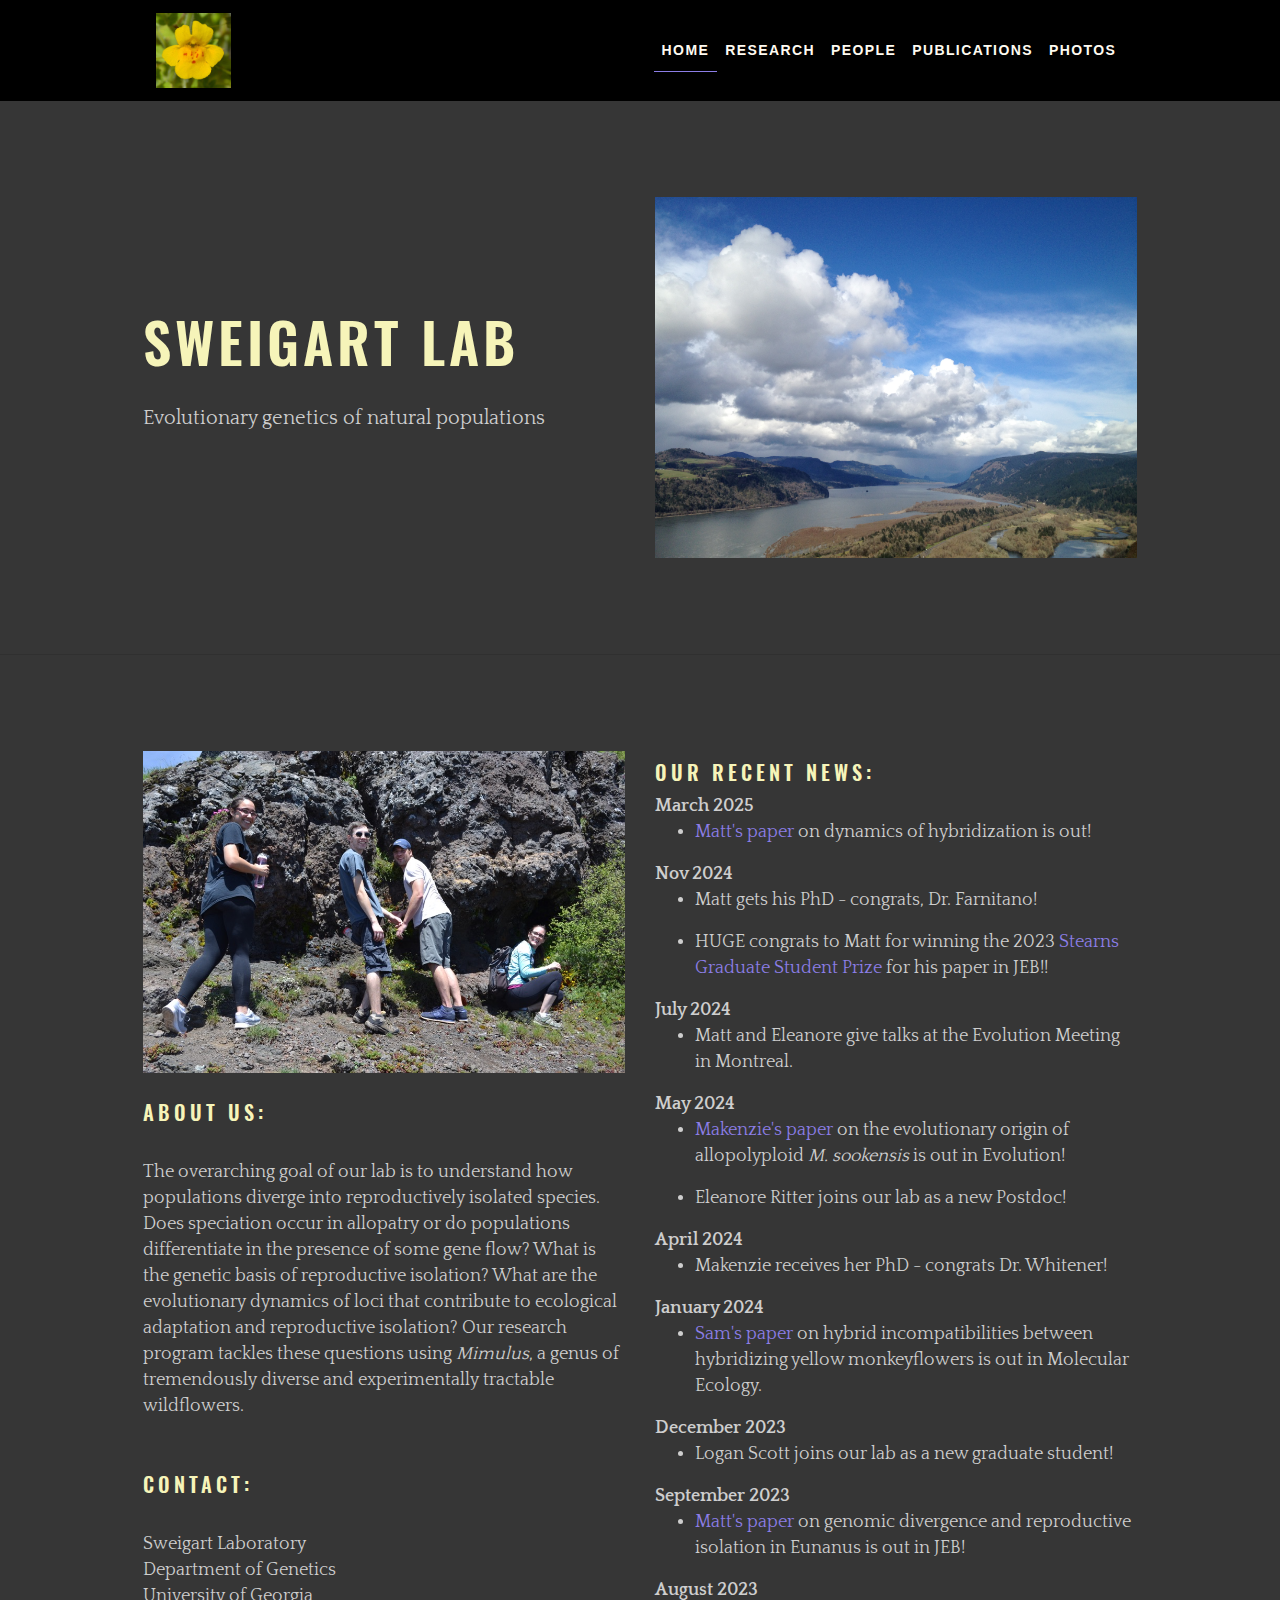
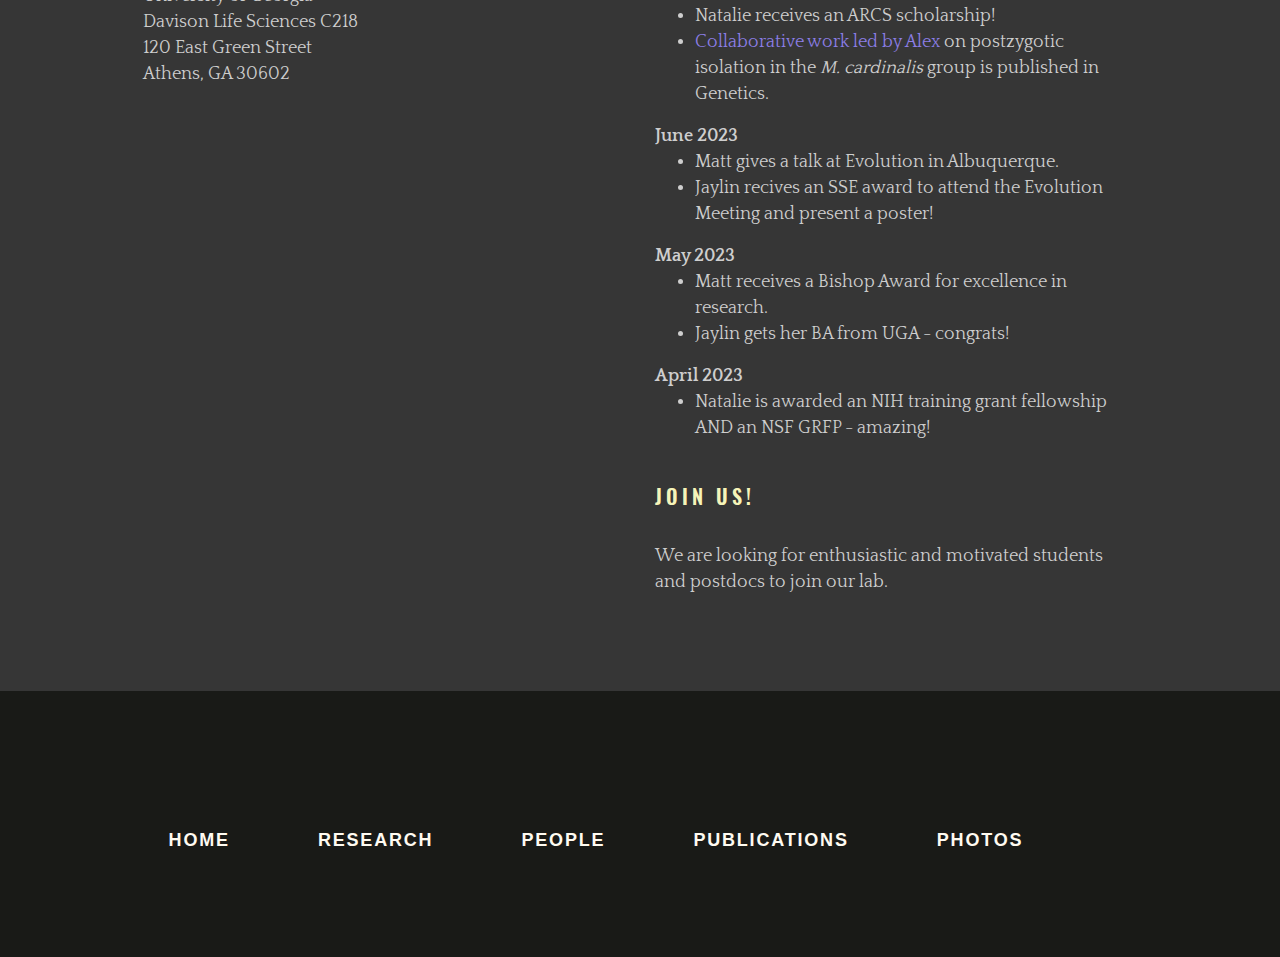
<file: docs/index.html>
<!DOCTYPE html>
<html xmlns="http://www.w3.org/1999/xhtml" lang="en">

<head>

	<meta charset="utf-8" /> 
<meta http-equiv="Content-Type" content="text/html; charset=utf-8" />
		<meta name="robots" content="index, follow" />
		<meta name="generator" content="RapidWeaver" />
		
	<meta name="twitter:card" content="summary">
	<meta name="twitter:site" content="@SweigartAndrea">
	<meta name="twitter:creator" content="@SweigartAndrea">
	<meta name="twitter:title" content="Home | Sweigart Lab">
	<meta name="twitter:image" content="http://sweigartlab.genetics.uga.edu/sweigartlab.genetics.uga.edu/resources/IMG_0769.JPG">
	<meta name="twitter:url" content="http://sweigartlab.genetics.uga.edu/index.html">
	<meta property="og:type" content="website">
	<meta property="og:site_name" content="Sweigart Lab">
	<meta property="og:title" content="Home | Sweigart Lab">
	<meta property="og:image" content="http://sweigartlab.genetics.uga.edu/sweigartlab.genetics.uga.edu/resources/IMG_0769.JPG">
	<meta property="og:url" content="http://sweigartlab.genetics.uga.edu/index.html"> 

	<!-- Meta tags -->
	<meta name="viewport" content="width=device-width, initial-scale=1.0, maximum-scale=1.0, user-scalable=0" />

	<title>Home | Sweigart Lab</title>
	<link rel="stylesheet" type="text/css" media="all" href="rw_common/themes/Artful/consolidated-3.css?rwcache=776714489" />
		
	    
</head>

<!-- This page was created with RapidWeaver from Realmac Software. http://www.realmacsoftware.com -->

<body>
	<nav class="navbar navbar-expand-lg">
		<div class="container">
            <a class="navbar-brand" href="http://sweigartlab.genetics.uga.edu/">
                <div class="logo"><img src="rw_common/images/logo.jpg" width="1668" height="1668" alt="Sweigart Lab"/></div>
                <span class="navbar-title">Sweigart Lab</span>
            </a>
			<button class="navbar-toggler" type="button" data-toggle="collapse" data-target="#navbarNav" aria-controls="navbarNav" aria-expanded="false"
			 aria-label="Toggle navigation">
				<span class="navbar-toggler-icon"></span>
			</button>
			<div class="collapse navbar-collapse" id="navbarNav">
				<ul class="navbar-nav ml-auto"><li class="nav-item active"><a href="./" rel="" class="nav-link">Home</a></li><li class="nav-item"><a href="styled-3/" rel="" class="nav-link">Research</a></li><li class="nav-item"><a href="styled/" rel="" class="nav-link">People</a></li><li class="nav-item"><a href="styled-2/" rel="" class="nav-link">Publications</a></li><li class="nav-item"><a href="styled-4/" rel="" class="nav-link">Photos</a></li></ul>
			</div>
		</div>
	</nav>
	<div class="hero pb-5">
		<div class="container">
			<div class="row align-items-center justify-content-center">
				<div class="col-sm-6 align-self-center">
					<h1 class="hero-title mb-4">
						Sweigart Lab
					</h1>
					<p class="lead hero-slogan">
						Evolutionary genetics of natural populations
					</p>
				</div>
				<div class="col-sm-6">
					<img src="rw_common/images/IMG_0769.JPG" width="100" alt="" class="banner_image">
				</div>
			</div>
		</div>
    </div>

    <hr class="my-5">

	<div class="container pt-5">
        <div class="row intro justify-content-between">
            <div class="col-sm-6">
                <img class="imageStyle" alt="" src="files/DSC_0494.jpg" width="922" height="615" /><br /><br /><h4>About us:</h4><br />The overarching goal of our lab is to understand how populations diverge into reproductively isolated species. Does speciation occur in allopatry or do populations differentiate in the presence of some gene flow? What is the genetic basis of reproductive isolation? What are the evolutionary dynamics of loci that contribute to ecological adaptation and reproductive isolation? Our research program tackles these questions using <em>Mimulus</em>, a genus of tremendously diverse and experimentally tractable wildflowers.<br /><br /><br /><h4>Contact:</h4><br />Sweigart Laboratory<br />Department of Genetics<br />University of Georgia<br />Davison Life Sciences C218<br />120 East Green Street<br />Athens, GA 30602<br />
            </div>
            <div class="sidebar col-sm-6 order-md-8">
                <h2 class="sidebar-title">
                    
                </h2>

                <h4>Our recent news:</h4><strong>March 2025<br /></strong><ul class="disc"><li><a href="https://journals.plos.org/plosgenetics/article?id=10.1371/journal.pgen.1011624">Matt's paper</a> on dynamics of hybridization is out!</li></ul><strong>Nov 2024<br /></strong><ul class="disc"><li>Matt gets his PhD - congrats, Dr. Farnitano!</li></ul><ul class="disc"><li>HUGE congrats to Matt for winning the 2023 <a href="https://jevbio.net/information/stearns-graduate-student-prize/">Stearns Graduate Student Prize</a> for his paper in JEB!!</li></ul><strong>July 2024</strong><br /><ul class="disc"><li>Matt and Eleanore give talks at the Evolution Meeting in Montreal.</li></ul><strong>May 2024</strong><br /><ul class="disc"><li><a href="https://academic.oup.com/evolut/article/78/8/1464/7676461">Makenzie's paper</a> on the evolutionary origin of  allopolyploid <em>M. sookensis</em> is out in Evolution!</li></ul><ul class="disc"><li>Eleanore Ritter joins our lab as a new Postdoc!</li></ul><strong>April 2024</strong><br /><ul class="disc"><li>Makenzie receives her PhD - congrats Dr. Whitener!</li></ul><strong>January 2024</strong><br /><ul class="disc"><li><a href="https://onlinelibrary.wiley.com/doi/10.1111/mec.17261">Sam's paper</a> on hybrid incompatibilities between hybridizing yellow monkeyflowers is out in Molecular Ecology.</li></ul><strong>December 2023</strong><br /><ul class="disc"><li>Logan Scott joins our lab as a new graduate student!</li></ul><strong>September 2023</strong><br /><ul class="disc"><li><a href="https://onlinelibrary.wiley.com/doi/10.1111/jeb.14219">Matt's paper</a> on genomic divergence and reproductive isolation in Eunanus is out in JEB!</li></ul><strong>August 2023</strong><br /><ul class="disc"><li>Natalie receives an ARCS scholarship!</li><li><a href="https://doi.org/10.1093/genetics/iyad156">Collaborative work led by Alex</a> on postzygotic isolation in the <em>M. cardinalis</em> group is published in Genetics.</li></ul><strong>June 2023</strong><br /><ul class="disc"><li>Matt gives a talk at Evolution in Albuquerque. </li><li>Jaylin recives an SSE award to attend the Evolution Meeting and present a poster!</li></ul><strong>May 2023</strong><br /><ul class="disc"><li>Matt receives a Bishop Award for excellence in research.</li><li>Jaylin gets her BA from UGA - congrats!</li></ul><strong>April 2023</strong><br /><ul class="disc"><li>Natalie is awarded an NIH training grant fellowship AND an NSF GRFP - amazing!</li></ul><br /><h4>Join us!</h4><br />We are looking for enthusiastic and motivated students and postdocs to join our lab. 
            </div>
        </div>
	</div>

	<div class="footer">
		<div class="container">
			<div class="row justify-content-start">
				<div class="col">
					<div class="footer-content">
						
					</div>

					<ul class="navbar-nav ml-auto"><li class="nav-item active"><a href="./" rel="" class="nav-link">Home</a></li><li class="nav-item"><a href="styled-3/" rel="" class="nav-link">Research</a></li><li class="nav-item"><a href="styled/" rel="" class="nav-link">People</a></li><li class="nav-item"><a href="styled-2/" rel="" class="nav-link">Publications</a></li><li class="nav-item"><a href="styled-4/" rel="" class="nav-link">Photos</a></li></ul>
				</div>
			</div>
		</div>
	</div>
	<script type="text/javascript" src="rw_common/themes/Artful/js/main.js?rwcache=776714489"></script>
</body>

</html>
</file>
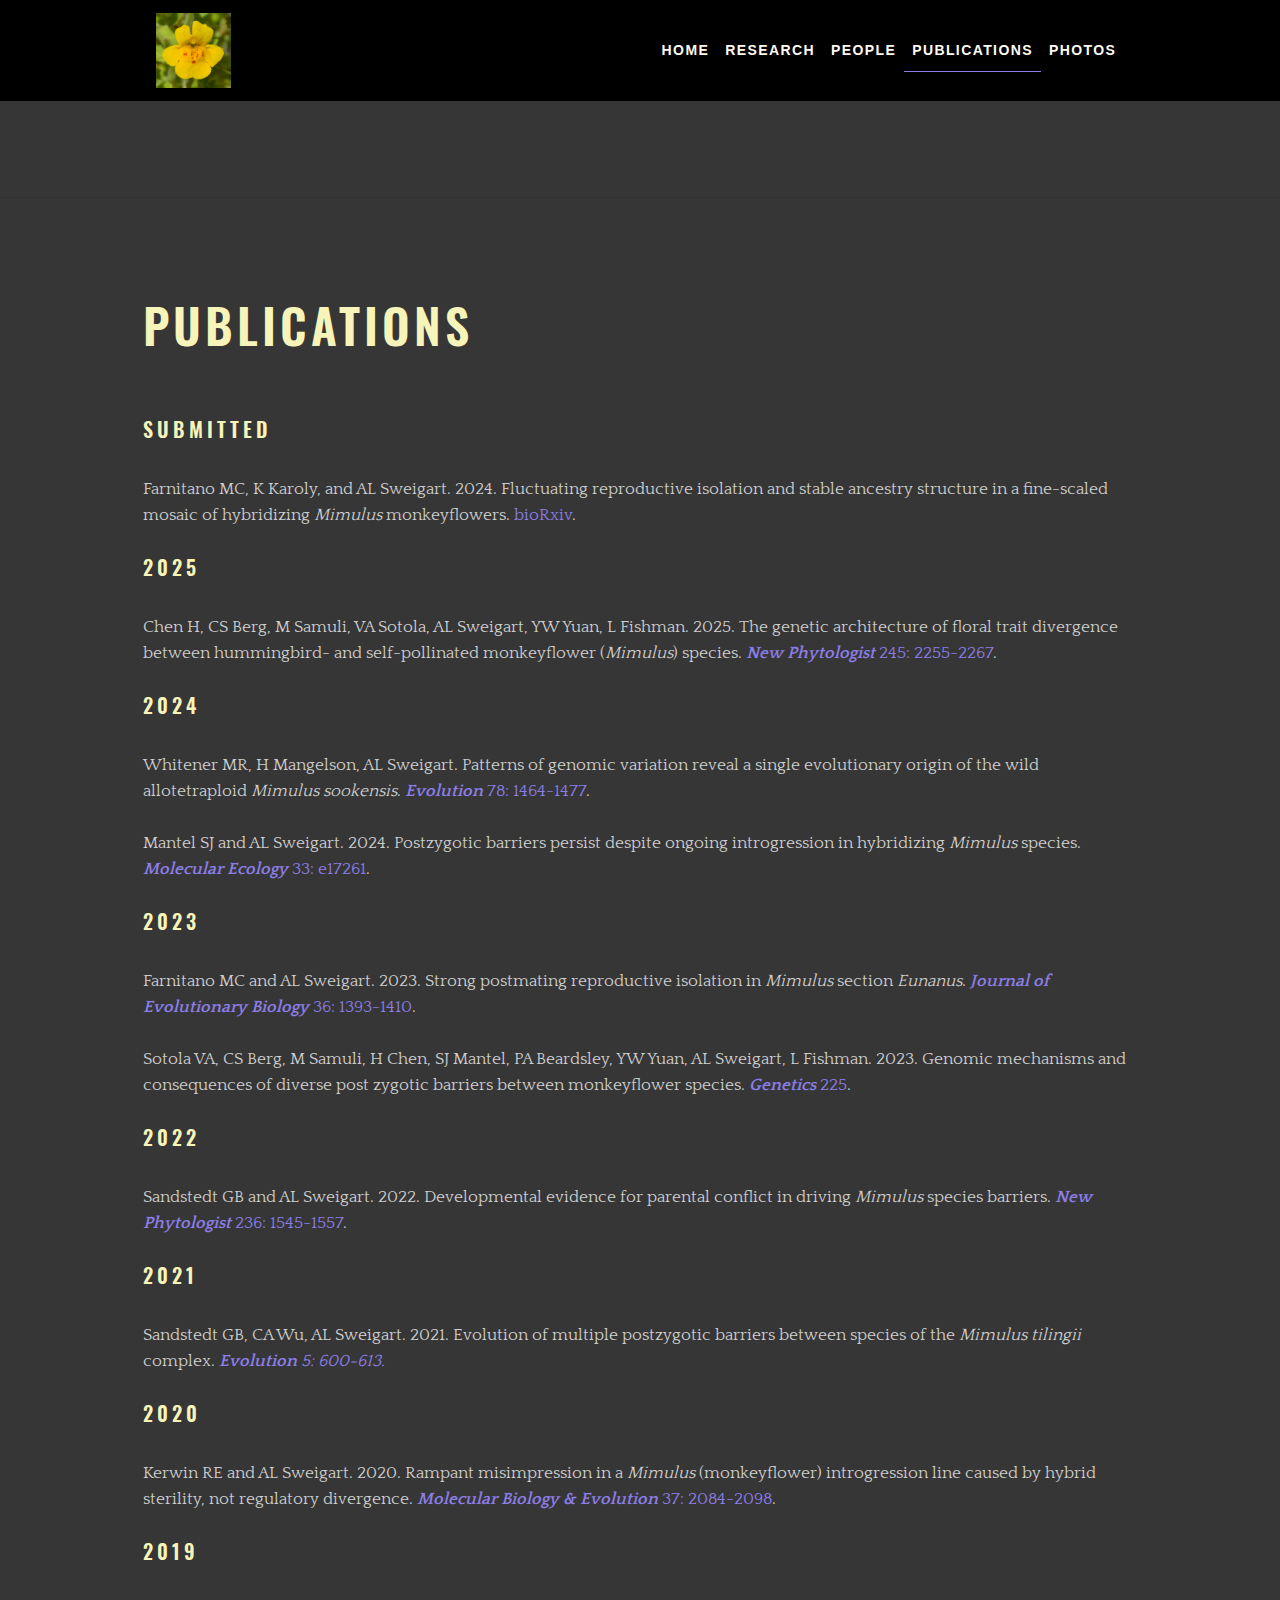
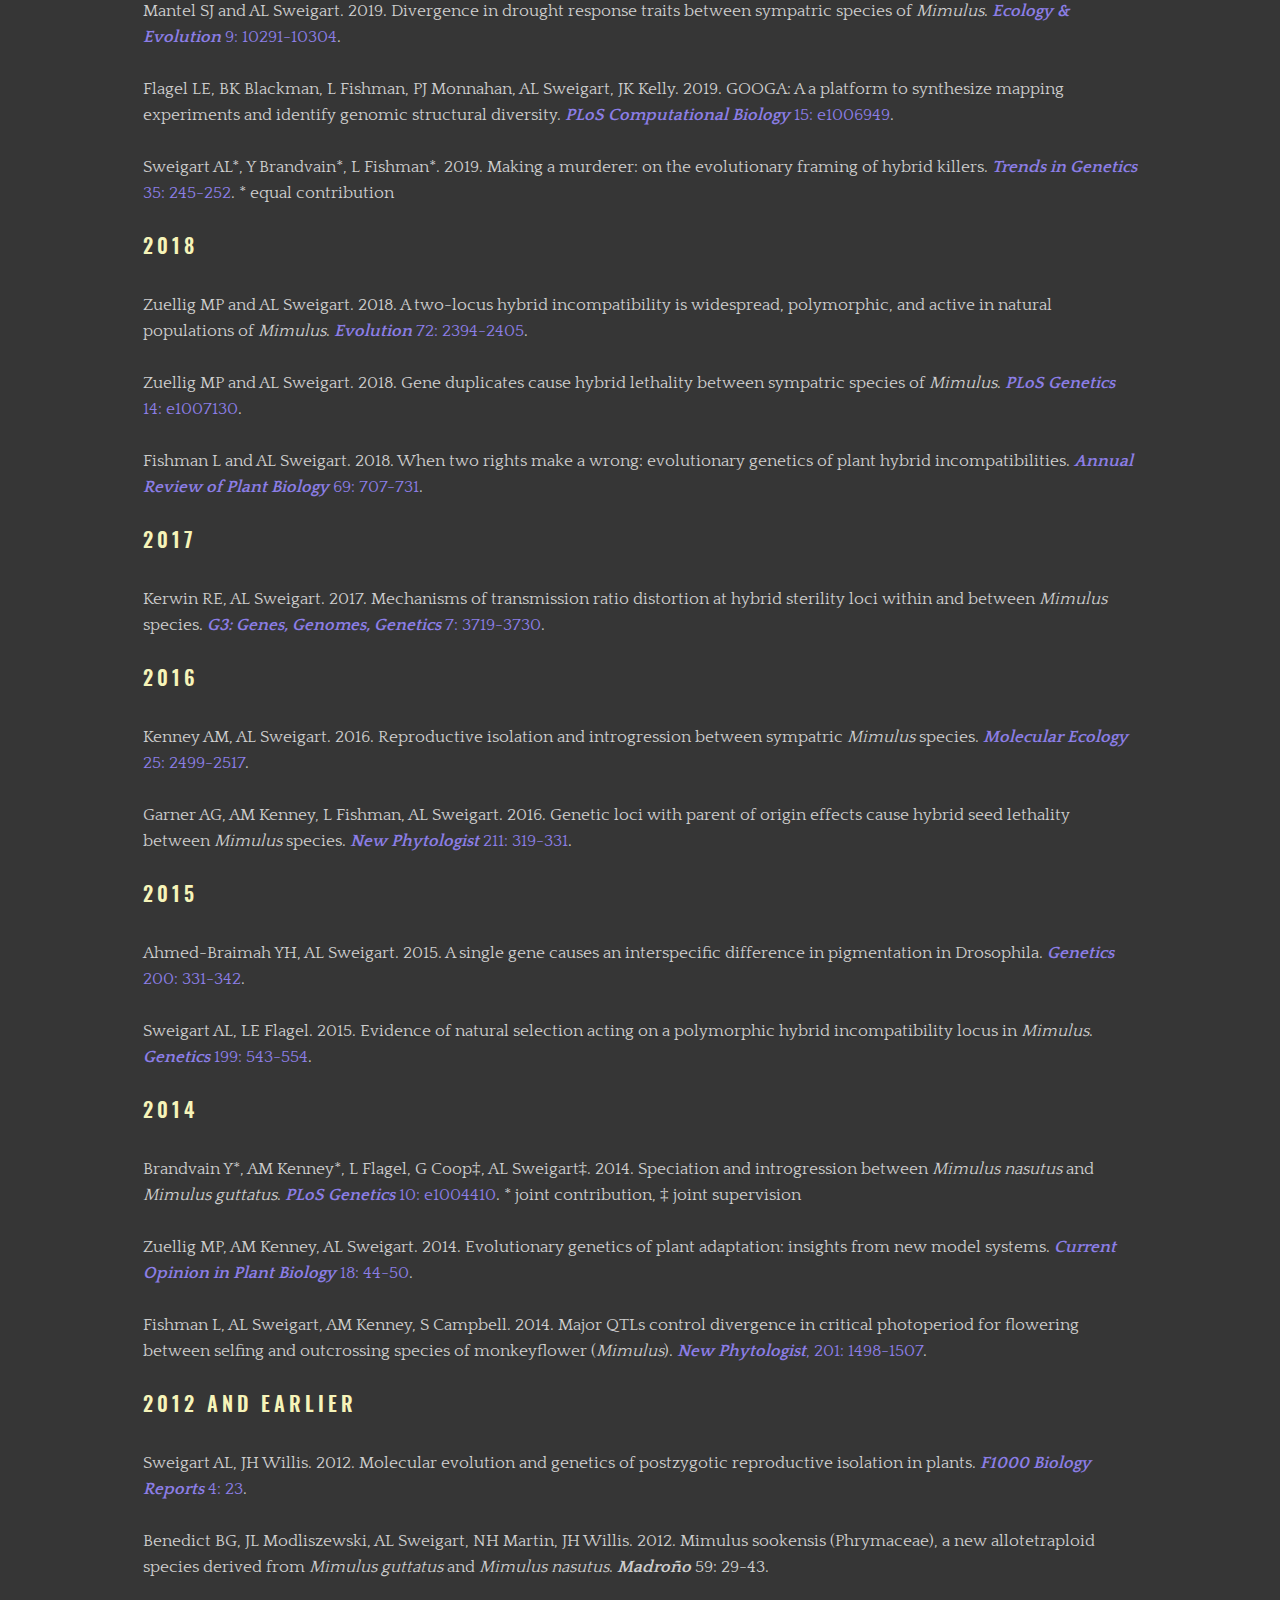
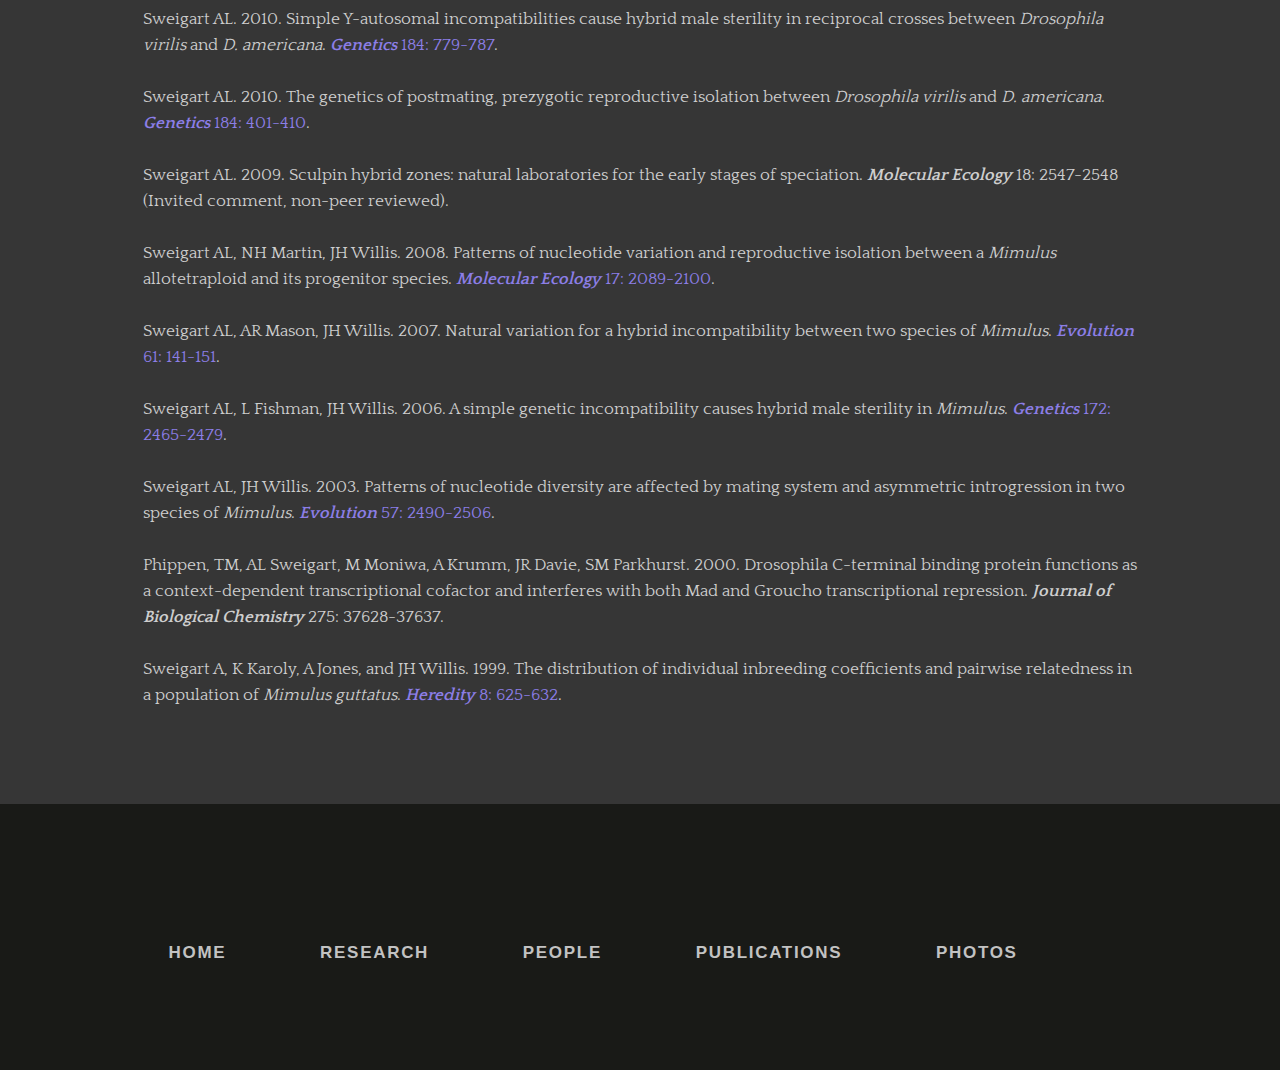
<file: docs/styled-2/index.html>
<!DOCTYPE html>
<html xmlns="http://www.w3.org/1999/xhtml" lang="en">

<head>

	<meta charset="utf-8" /> 
<meta http-equiv="Content-Type" content="text/html; charset=utf-8" />
		<meta name="robots" content="index, follow" />
		<meta name="generator" content="RapidWeaver" />
		
	<meta name="twitter:card" content="summary">
	<meta name="twitter:site" content="@SweigartAndrea">
	<meta name="twitter:creator" content="@SweigartAndrea">
	<meta name="twitter:title" content="Publications | Sweigart Lab">
	<meta name="twitter:image" content="http://sweigartlab.genetics.uga.edu/sweigartlab.genetics.uga.edu/resources/IMG_0769.JPG">
	<meta name="twitter:url" content="http://sweigartlab.genetics.uga.edu/styled-2/index.html">
	<meta property="og:type" content="website">
	<meta property="og:site_name" content="Sweigart Lab">
	<meta property="og:title" content="Publications | Sweigart Lab">
	<meta property="og:image" content="http://sweigartlab.genetics.uga.edu/sweigartlab.genetics.uga.edu/resources/IMG_0769.JPG">
	<meta property="og:url" content="http://sweigartlab.genetics.uga.edu/styled-2/index.html"> 

	<!-- Meta tags -->
	<meta name="viewport" content="width=device-width, initial-scale=1.0, maximum-scale=1.0, user-scalable=0" />

	<title>Publications | Sweigart Lab</title>
	<link rel="stylesheet" type="text/css" media="all" href="../rw_common/themes/Artful/consolidated-1.css?rwcache=776714489" />
		
	    
</head>

<!-- This page was created with RapidWeaver from Realmac Software. http://www.realmacsoftware.com -->

<body>
	<nav class="navbar navbar-expand-lg">
		<div class="container">
            <a class="navbar-brand" href="http://sweigartlab.genetics.uga.edu/">
                <div class="logo"><img src="../rw_common/images/logo.jpg" width="1668" height="1668" alt="Sweigart Lab"/></div>
                <span class="navbar-title">Sweigart Lab</span>
            </a>
			<button class="navbar-toggler" type="button" data-toggle="collapse" data-target="#navbarNav" aria-controls="navbarNav" aria-expanded="false"
			 aria-label="Toggle navigation">
				<span class="navbar-toggler-icon"></span>
			</button>
			<div class="collapse navbar-collapse" id="navbarNav">
				<ul class="navbar-nav ml-auto"><li class="nav-item"><a href="../" rel="" class="nav-link">Home</a></li><li class="nav-item"><a href="../styled-3/" rel="" class="nav-link">Research</a></li><li class="nav-item"><a href="../styled/" rel="" class="nav-link">People</a></li><li class="nav-item active"><a href="./" rel="" class="nav-link">Publications</a></li><li class="nav-item"><a href="../styled-4/" rel="" class="nav-link">Photos</a></li></ul>
			</div>
		</div>
	</nav>
	<div class="hero pb-5">
		<div class="container">
			<div class="row align-items-center justify-content-center">
				<div class="col-sm-6 align-self-center">
					<h1 class="hero-title mb-4">
						Sweigart Lab
					</h1>
					<p class="lead hero-slogan">
						Evolutionary genetics of natural populations
					</p>
				</div>
				<div class="col-sm-6">
					<img src="../rw_common/images/IMG_0769.JPG" width="100" alt="" class="banner_image">
				</div>
			</div>
		</div>
    </div>

    <hr class="my-5">

	<div class="container pt-5">
        <div class="row intro justify-content-between">
            <div class="col-sm-12">
                <h2>Publications</h2><br /><br /><h4>Submitted</h4><br />Farnitano MC, K Karoly, and AL Sweigart. 2024. Fluctuating reproductive isolation and stable ancestry structure in a fine-scaled mosaic of hybridizing <em>Mimulus</em> monkeyflowers. <a href="https://www.biorxiv.org/content/10.1101/2024.09.18.613726v1">bioRxiv</a>.<br /><br /><h4>2025</h4><br />Chen H, CS Berg, M Samuli, VA Sotola, AL Sweigart, YW Yuan, L Fishman. 2025. The genetic architecture of floral trait divergence between hummingbird- and self-pollinated monkeyflower (<em>Mimulus</em>) species. <strong><em><a href="https://nph.onlinelibrary.wiley.com/doi/full/10.1111/nph.20348">New Phytologist</a></em></strong><a href="https://nph.onlinelibrary.wiley.com/doi/full/10.1111/nph.20348"> 245: 2255-2267</a>.<br /><br /><h4>2024</h4><br />Whitener MR, H Mangelson, AL Sweigart. Patterns of genomic variation reveal a single evolutionary origin of the wild allotetraploid <em>Mimulus sookensis</em>. <strong><em><a href="https://academic.oup.com/evolut/article/78/8/1464/7676461">Evolution</a></em></strong><a href="https://academic.oup.com/evolut/article/78/8/1464/7676461"> 78: 1464-1477</a>.<br /><br />Mantel SJ and AL Sweigart. 2024. Postzygotic barriers persist despite ongoing introgression in hybridizing <em>Mimulus</em> species. <strong><em><a href="https://onlinelibrary.wiley.com/doi/full/10.1111/mec.17261">Molecular Ecology</a></em></strong><a href="https://onlinelibrary.wiley.com/doi/full/10.1111/mec.17261"> 33: e17261</a>.<br /><br /><h4>2023</h4><br />Farnitano MC and AL Sweigart. 2023. Strong postmating reproductive isolation in <em>Mimulus</em> section <em>Eunanus</em>. <strong><em><a href="https://onlinelibrary.wiley.com/doi/full/10.1111/jeb.14219">Journal of Evolutionary Biology</a></em></strong><a href="https://onlinelibrary.wiley.com/doi/full/10.1111/jeb.14219"> 36: 1393-1410</a>.<br /><br />Sotola VA, CS Berg, M Samuli, H Chen, SJ Mantel, PA Beardsley, YW Yuan, AL Sweigart, L Fishman. 2023. Genomic mechanisms and consequences of diverse post zygotic barriers between monkeyflower species. <strong><em><a href="https://academic.oup.com/genetics/article/225/3/iyad156/7246858">Genetics</a></em></strong><a href="https://academic.oup.com/genetics/article/225/3/iyad156/7246858"> 225</a>.<br /><br /><h4>2022</h4><br />Sandstedt GB and AL Sweigart. 2022. Developmental evidence for parental conflict in driving <em>Mimulus </em>species barriers. <strong><em><a href="https://nph.onlinelibrary.wiley.com/doi/full/10.1111/nph.18438">New Phytologist </a></em></strong><a href="https://nph.onlinelibrary.wiley.com/doi/full/10.1111/nph.18438">236: 1545-1557</a>.<br /><br /><h4>2021</h4><br />Sandstedt GB, CA Wu, AL Sweigart. 2021. Evolution of multiple postzygotic barriers between species of the <em>Mimulus tilingii</em> complex. <strong><em><a href="https://onlinelibrary.wiley.com/doi/10.1111/evo.14105" target="_blank">Evolution </a></em></strong><em><a href="https://onlinelibrary.wiley.com/doi/10.1111/evo.14105" target="_blank">5: 600-613.</a></em><em> <br /></em><br /><h4>2020</h4><br />Kerwin RE and AL Sweigart. 2020. Rampant misimpression in a <em>Mimulus</em> (monkeyflower) introgression line caused by hybrid sterility, not regulatory divergence.<strong> </strong><strong><em><a href="https://academic.oup.com/mbe/article/37/7/2084/5810500" target="_blank">Molecular Biology & Evolution</a></em></strong><strong><a href="https://academic.oup.com/mbe/article/37/7/2084/5810500" target="_blank"> </a></strong><a href="https://academic.oup.com/mbe/article/37/7/2084/5810500" target="_blank">37: 2084-2098</a>.<br /><br /><h4>2019</h4><br />Mantel SJ and AL Sweigart. 2019. Divergence in drought response traits between sympatric species of <em>Mimulus</em>. <strong><em><a href="https://onlinelibrary.wiley.com/doi/full/10.1002/ece3.5549" target="_blank">Ecology & Evolution</a></em></strong><a href="https://onlinelibrary.wiley.com/doi/full/10.1002/ece3.5549" target="_blank"> 9: 10291-10304</a>.<br /><br />Flagel LE, BK Blackman, L Fishman, PJ Monnahan, AL Sweigart, JK Kelly. 2019. GOOGA: A a platform to synthesize mapping experiments and identify genomic structural diversity.<strong> </strong><strong><em><a href="https://journals.plos.org/ploscompbiol/article?id=10.1371/journal.pcbi.1006949" target="_blank">PLoS Computational Biology</a></em></strong><strong><a href="https://journals.plos.org/ploscompbiol/article?id=10.1371/journal.pcbi.1006949" target="_blank"> </a></strong><a href="https://journals.plos.org/ploscompbiol/article?id=10.1371/journal.pcbi.1006949" target="_blank">15: e1006949</a>.<br /><br />Sweigart AL*, Y Brandvain*, L Fishman*. 2019. Making a murderer: on the evolutionary framing of hybrid killers. <strong><em><a href="https://www.sciencedirect.com/science/article/pii/S0168952519300149?dgcid=author" target="_blank">Trends in Genetics</a></em></strong><a href="https://www.sciencedirect.com/science/article/pii/S0168952519300149?dgcid=author" target="_blank"> 35: 245-252</a>. * equal contribution<br /><br /><h4>2018</h4><br />Zuellig MP and AL Sweigart. 2018. A two-locus hybrid incompatibility is widespread, polymorphic, and active in natural populations of <em>Mimulus</em>. <strong><em><a href="https://onlinelibrary.wiley.com/doi/full/10.1111/evo.13596">Evolution</a></em></strong><a href="https://onlinelibrary.wiley.com/doi/full/10.1111/evo.13596"> 72: 2394-2405</a>.<br /><br />Zuellig MP and AL Sweigart. 2018. Gene duplicates cause hybrid lethality between sympatric species of <em>Mimulus</em>. <strong><em><a href="https://journals.plos.org/plosgenetics/article?id=10.1371/journal.pgen.1007130">PLoS Genetics</a></em></strong><a href="https://journals.plos.org/plosgenetics/article?id=10.1371/journal.pgen.1007130"> 14: e1007130</a>.<br /><br />Fishman L and AL Sweigart. 2018. When two rights make a wrong: evolutionary genetics of plant hybrid incompatibilities. <strong><em><a href="https://www.annualreviews.org/doi/full/10.1146/annurev-arplant-042817-040113">Annual Review of Plant Biology</a></em></strong><a href="https://www.annualreviews.org/doi/full/10.1146/annurev-arplant-042817-040113"> 69: 707-731</a>.<br /><br /><h4>2017</h4><br />Kerwin RE, AL Sweigart. 2017. Mechanisms of transmission ratio distortion at hybrid sterility loci within and between <em>Mimulus</em> species.&nbsp;<strong><em><a href="http://www.g3journal.org/content/7/11/3719">G3: Genes, Genomes, Genetics</a></em></strong><a href="http://www.g3journal.org/content/7/11/3719"> 7: 3719-3730</a>.<br /><br /><h4>2016</h4><br />Kenney AM, AL Sweigart. 2016. Reproductive isolation and introgression between sympatric <em>Mimulus</em> species. <strong><em><a href="https://onlinelibrary.wiley.com/doi/full/10.1111/mec.13630">Molecular Ecology</a></em></strong><a href="https://onlinelibrary.wiley.com/doi/full/10.1111/mec.13630"> 25: 2499-2517</a>. <br /><br />Garner AG, AM Kenney, L Fishman, AL Sweigart. 2016. Genetic loci with parent of origin effects cause hybrid seed lethality between <em>Mimulus</em> species. <strong><em><a href="https://nph.onlinelibrary.wiley.com/doi/full/10.1111/nph.13897">New Phytologist</a></em></strong><a href="https://nph.onlinelibrary.wiley.com/doi/full/10.1111/nph.13897"> 211: 319-331</a>.<br /><br /><h4>2015</h4><br />Ahmed-Braimah YH, AL Sweigart. 2015. A single gene causes an interspecific difference in pigmentation in Drosophila. <strong><em><a href="http://www.genetics.org/content/200/1/331.full">Genetics</a></em></strong><a href="http://www.genetics.org/content/200/1/331.full"> 200: 331-342</a>. <br /><br />Sweigart AL, LE Flagel. 2015. Evidence of natural selection acting on a polymorphic hybrid incompatibility locus in <em>Mimulus</em>. <strong><em><a href="http://www.genetics.org/content/199/2/543.full">Genetics</a></em></strong><a href="http://www.genetics.org/content/199/2/543.full"> 199: 543-554</a>.<br /><br /><h4>2014</h4><br />Brandvain Y*, AM Kenney*, L Flagel, G Coop&Dagger;, AL Sweigart&Dagger;. 2014. Speciation and introgression between <em>Mimulus nasutus</em> and <em>Mimulus guttatus</em>. <strong><em><a href="https://journals.plos.org/plosgenetics/article?id=10.1371/journal.pgen.1004410">PLoS Genetics </a></em></strong><a href="https://journals.plos.org/plosgenetics/article?id=10.1371/journal.pgen.1004410">10: e1004410</a>. * joint contribution, &Dagger; joint supervision<br /><br />Zuellig MP, AM Kenney, AL Sweigart. 2014. Evolutionary genetics of plant adaptation: insights from new model systems. <strong><em><a href="https://www.sciencedirect.com/science/article/pii/S1369526614000120">Current Opinion in Plant Biology</a></em></strong><em><a href="https://www.sciencedirect.com/science/article/pii/S1369526614000120"> </a></em><a href="https://www.sciencedirect.com/science/article/pii/S1369526614000120">18: 44-50</a>. <br /><br />Fishman L, AL Sweigart, AM Kenney, S Campbell. 2014. Major QTLs control divergence in critical photoperiod for flowering between selfing and outcrossing species of monkeyflower (<em>Mimulus</em>). <strong><em><a href="https://nph.onlinelibrary.wiley.com/doi/full/10.1111/nph.12618">New Phytologist</a></em></strong><a href="https://nph.onlinelibrary.wiley.com/doi/full/10.1111/nph.12618">, 201: 1498-1507</a>.<br /><br /><h4>2012 and earlier</h4><br />Sweigart AL, JH Willis. 2012. Molecular evolution and genetics of postzygotic reproductive isolation in plants. <strong><em><a href="https://www.ncbi.nlm.nih.gov/pmc/articles/PMC3515857/">F1000 Biology Reports</a></em></strong><a href="https://www.ncbi.nlm.nih.gov/pmc/articles/PMC3515857/"> 4: 23</a>. <br /><br />Benedict BG, JL Modliszewski, AL Sweigart, NH Martin, JH Willis. 2012. Mimulus sookensis (Phrymaceae), a new allotetraploid species derived from <em>Mimulus guttatus</em> and <em>Mimulus nasutus</em>. <strong><em>Madro&ntilde;o</em></strong> 59: 29-43. <br /><br />Sweigart AL. 2010. Simple Y-autosomal incompatibilities cause hybrid male sterility in reciprocal crosses between <em>Drosophila virilis</em> and <em>D. americana</em>. <strong><em><a href="http://www.genetics.org/content/184/3/779.full">Genetics</a></em></strong><a href="http://www.genetics.org/content/184/3/779.full"> 184: 779-787</a>.<br /><br />Sweigart AL. 2010. The genetics of postmating, prezygotic reproductive isolation between <em>Drosophila virilis</em> and <em>D. americana</em>. <strong><em><a href="http://www.genetics.org/content/184/2/401.full">Genetics</a></em></strong><a href="http://www.genetics.org/content/184/2/401.full"> 184: 401-410</a>.<br /><br />Sweigart AL. 2009. Sculpin hybrid zones: natural laboratories for the early stages of speciation. <strong><em>Molecular Ecology</em></strong><strong> </strong>18: 2547-2548 (Invited comment, non-peer reviewed).<br /><br />Sweigart AL, NH Martin, JH Willis. 2008. Patterns of nucleotide variation and reproductive isolation between a <em>Mimulus</em> allotetraploid and its progenitor species. <strong><em><a href="https://onlinelibrary.wiley.com/doi/full/10.1111/j.1365-294X.2008.03707.x">Molecular Ecology</a></em></strong><a href="https://onlinelibrary.wiley.com/doi/full/10.1111/j.1365-294X.2008.03707.x"> 17: 2089-2100</a>. <br /><br />Sweigart AL, AR Mason, JH Willis. 2007. Natural variation for a hybrid incompatibility between two species of <em>Mimulus</em>. <strong><em><a href="https://onlinelibrary.wiley.com/doi/full/10.1111/j.1558-5646.2007.00011.x">Evolution</a></em></strong><a href="https://onlinelibrary.wiley.com/doi/full/10.1111/j.1558-5646.2007.00011.x"> 61: 141-151</a>. <br /><br />Sweigart AL, L Fishman, JH Willis. 2006. A simple genetic incompatibility causes hybrid male sterility in <em>Mimulus</em>. <strong><em><a href="http://www.genetics.org/content/172/4/2465">Genetics</a></em></strong><a href="http://www.genetics.org/content/172/4/2465"> 172: 2465-2479</a>.<br /><br />Sweigart AL, JH Willis. 2003. Patterns of nucleotide diversity are affected by mating system and asymmetric introgression in two species of <em>Mimulus</em>. <strong><em><a href="https://onlinelibrary.wiley.com/doi/abs/10.1111/j.0014-3820.2003.tb01494.x">Evolution</a></em></strong><a href="https://onlinelibrary.wiley.com/doi/abs/10.1111/j.0014-3820.2003.tb01494.x"> 57: 2490-2506</a>.<br /><br />Phippen, TM, AL Sweigart, M Moniwa, A Krumm, JR Davie, SM Parkhurst. 2000. Drosophila C-terminal binding protein functions as a context-dependent transcriptional cofactor and interferes with both Mad and Groucho transcriptional repression. <strong><em>Journal of Biological Chemistry</em></strong> 275: 37628-37637.<br /><br />Sweigart A, K Karoly, A Jones, and JH Willis. 1999. The distribution of individual inbreeding coefficients and pairwise relatedness in a population of <em>Mimulus guttatus</em>. <strong><em><a href="https://www.nature.com/articles/6886020">Heredity</a></em></strong><a href="https://www.nature.com/articles/6886020"> 8: 625-632</a>.<br />
            </div>
            <div class="sidebar col-sm-6 order-md-8">
                <h2 class="sidebar-title">
                    
                </h2>

                 
            </div>
        </div>
	</div>

	<div class="footer">
		<div class="container">
			<div class="row justify-content-start">
				<div class="col">
					<div class="footer-content">
						
					</div>

					<ul class="navbar-nav ml-auto"><li class="nav-item"><a href="../" rel="" class="nav-link">Home</a></li><li class="nav-item"><a href="../styled-3/" rel="" class="nav-link">Research</a></li><li class="nav-item"><a href="../styled/" rel="" class="nav-link">People</a></li><li class="nav-item active"><a href="./" rel="" class="nav-link">Publications</a></li><li class="nav-item"><a href="../styled-4/" rel="" class="nav-link">Photos</a></li></ul>
				</div>
			</div>
		</div>
	</div>
	<script type="text/javascript" src="../rw_common/themes/Artful/js/main.js?rwcache=776714489"></script>
</body>

</html>
</file>
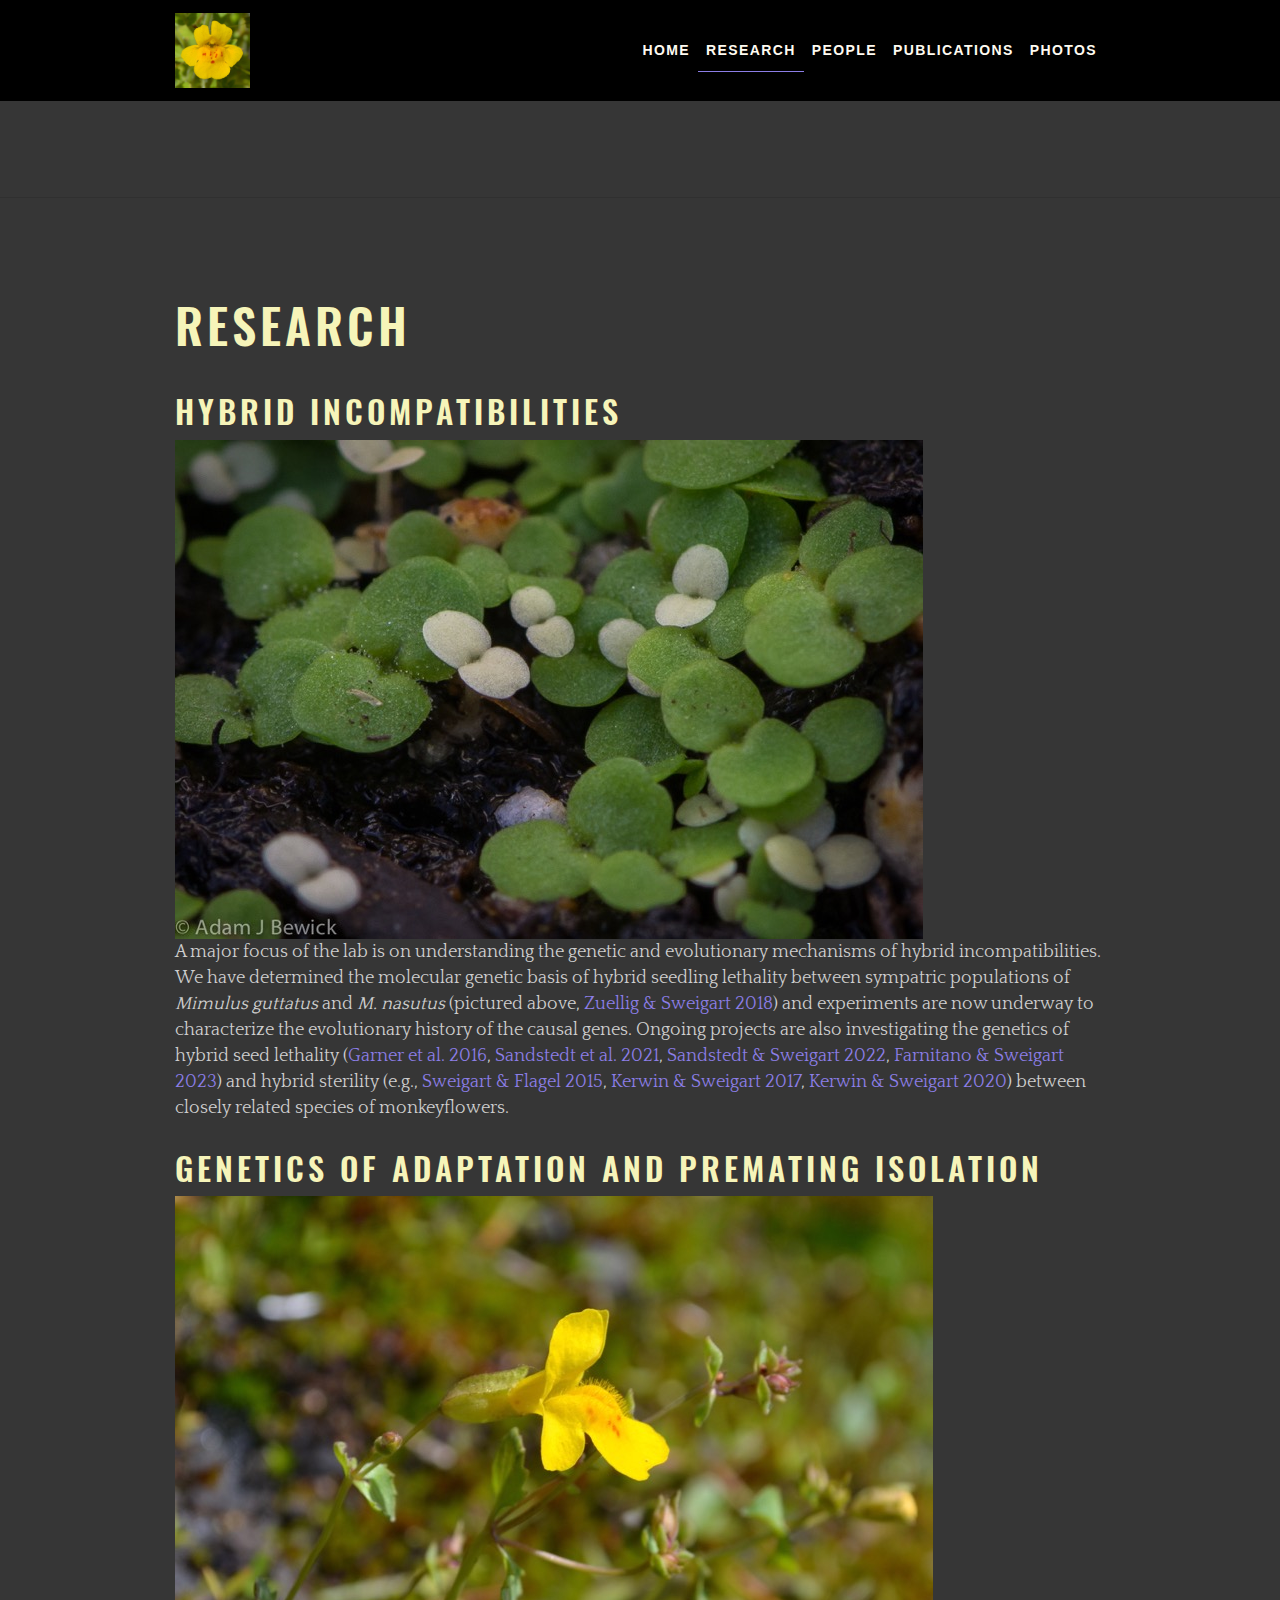
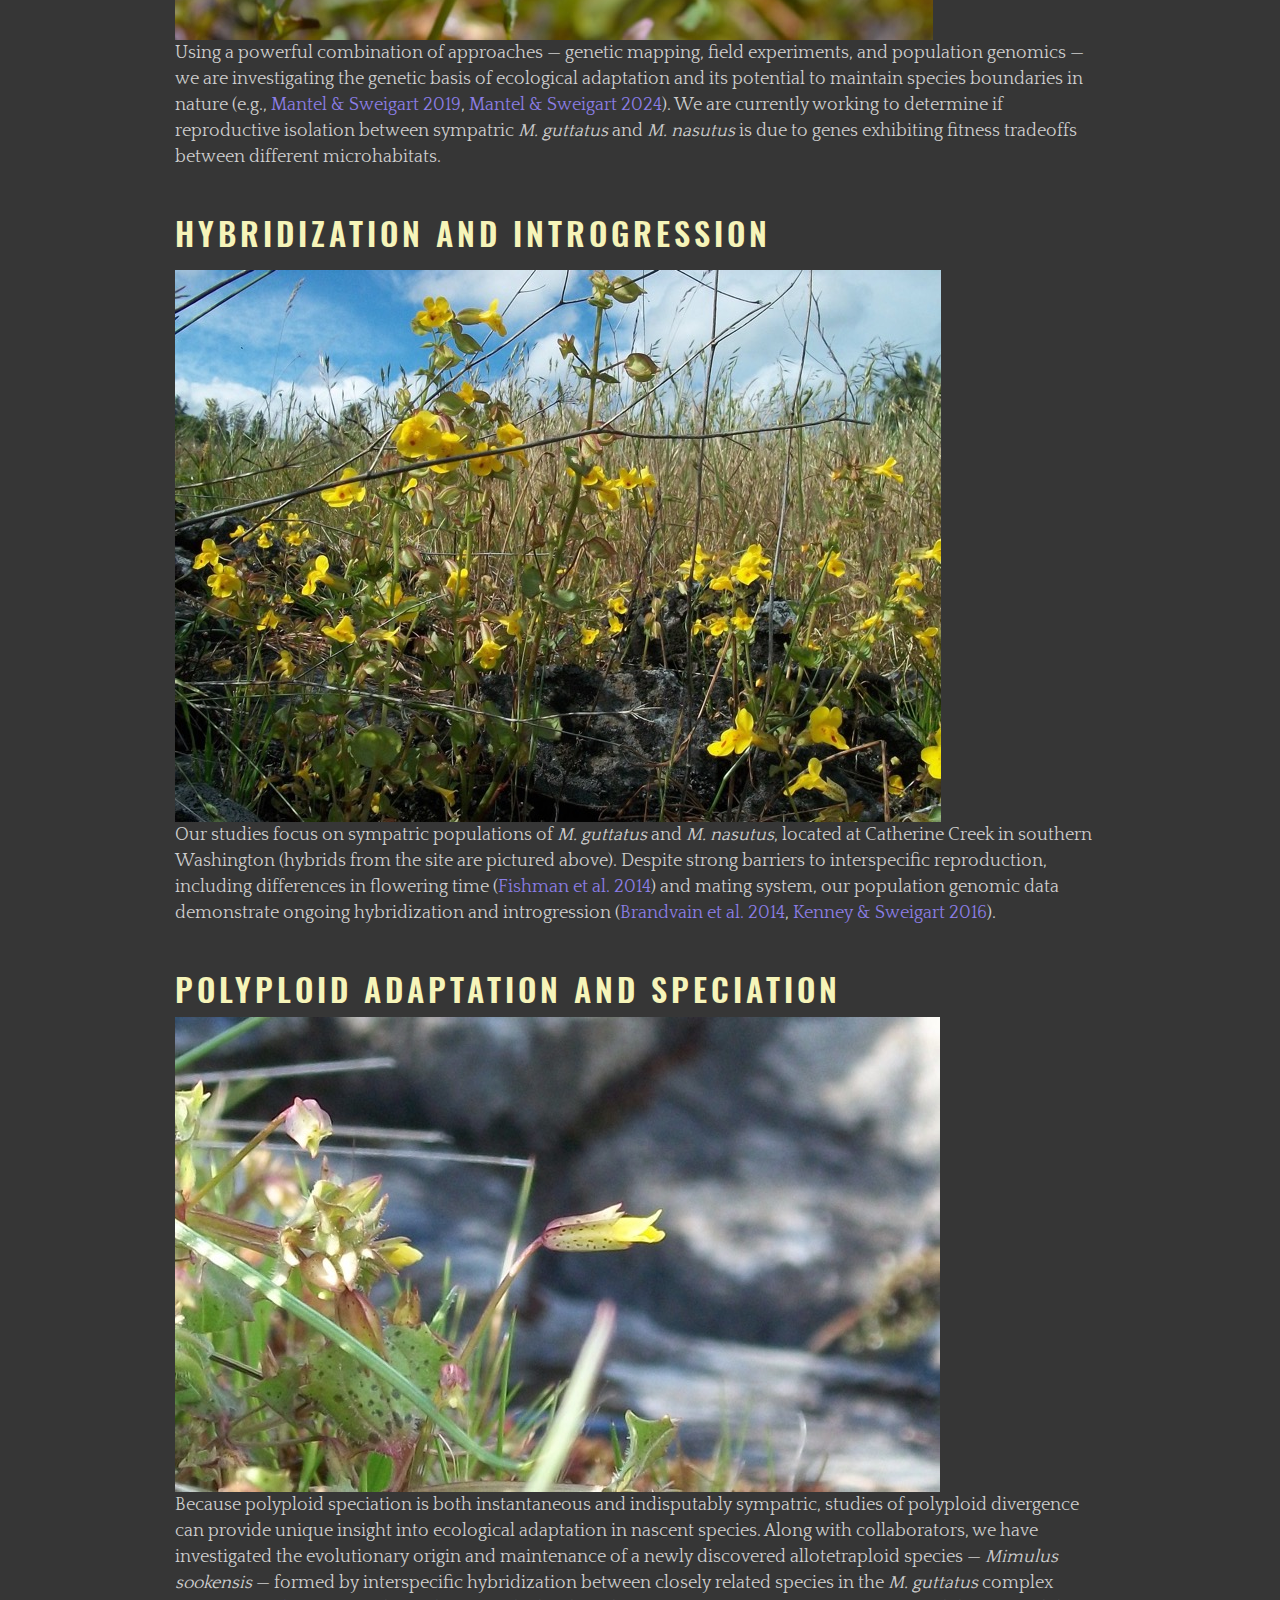
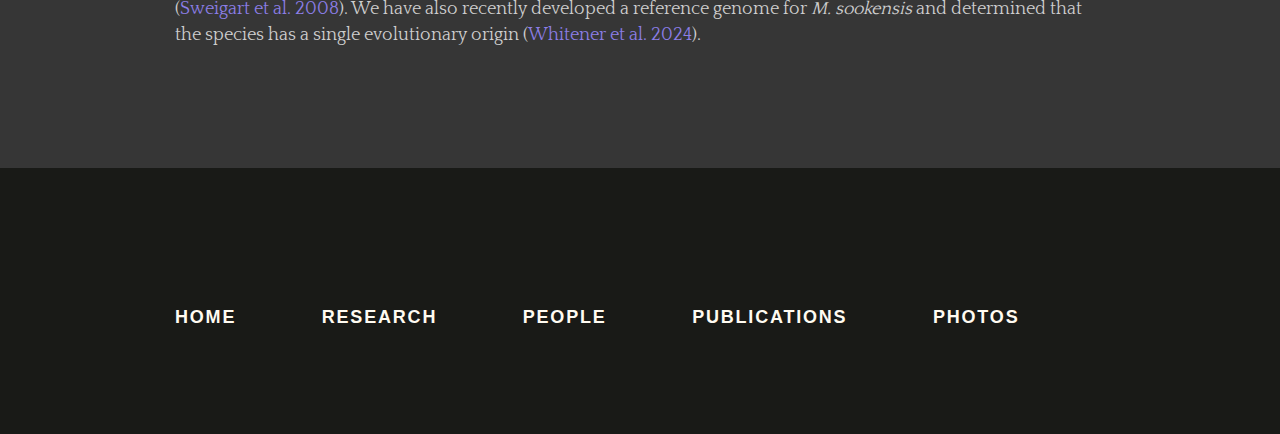
<file: docs/styled-3/index.html>
<!DOCTYPE html>
<html xmlns="http://www.w3.org/1999/xhtml" lang="en">

<head>

	<meta charset="utf-8" /> 
<meta http-equiv="Content-Type" content="text/html; charset=utf-8" />
		<meta name="robots" content="index, follow" />
		<meta name="generator" content="RapidWeaver" />
		
	<meta name="twitter:card" content="summary">
	<meta name="twitter:site" content="@SweigartAndrea">
	<meta name="twitter:creator" content="@SweigartAndrea">
	<meta name="twitter:title" content="Research | Sweigart Lab">
	<meta name="twitter:image" content="http://sweigartlab.genetics.uga.edu/sweigartlab.genetics.uga.edu/resources/IMG_0769.JPG">
	<meta name="twitter:url" content="http://sweigartlab.genetics.uga.edu/styled-3/index.html">
	<meta property="og:type" content="website">
	<meta property="og:site_name" content="Sweigart Lab">
	<meta property="og:title" content="Research | Sweigart Lab">
	<meta property="og:image" content="http://sweigartlab.genetics.uga.edu/sweigartlab.genetics.uga.edu/resources/IMG_0769.JPG">
	<meta property="og:url" content="http://sweigartlab.genetics.uga.edu/styled-3/index.html"> 

	<!-- Meta tags -->
	<meta name="viewport" content="width=device-width, initial-scale=1.0, maximum-scale=1.0, user-scalable=0" />

	<title>Research | Sweigart Lab</title>
	<link rel="stylesheet" type="text/css" media="all" href="../rw_common/themes/Artful/consolidated-0.css?rwcache=776714489" />
		
	    
</head>

<!-- This page was created with RapidWeaver from Realmac Software. http://www.realmacsoftware.com -->

<body>
	<nav class="navbar navbar-expand-lg">
		<div class="container">
            <a class="navbar-brand" href="http://sweigartlab.genetics.uga.edu/">
                <div class="logo"><img src="../rw_common/images/logo.jpg" width="1668" height="1668" alt="Sweigart Lab"/></div>
                <span class="navbar-title">Sweigart Lab</span>
            </a>
			<button class="navbar-toggler" type="button" data-toggle="collapse" data-target="#navbarNav" aria-controls="navbarNav" aria-expanded="false"
			 aria-label="Toggle navigation">
				<span class="navbar-toggler-icon"></span>
			</button>
			<div class="collapse navbar-collapse" id="navbarNav">
				<ul class="navbar-nav ml-auto"><li class="nav-item"><a href="../" rel="" class="nav-link">Home</a></li><li class="nav-item active"><a href="./" rel="" class="nav-link">Research</a></li><li class="nav-item"><a href="../styled/" rel="" class="nav-link">People</a></li><li class="nav-item"><a href="../styled-2/" rel="" class="nav-link">Publications</a></li><li class="nav-item"><a href="../styled-4/" rel="" class="nav-link">Photos</a></li></ul>
			</div>
		</div>
	</nav>
	<div class="hero pb-5">
		<div class="container">
			<div class="row align-items-center justify-content-center">
				<div class="col-sm-6 align-self-center">
					<h1 class="hero-title mb-4">
						Sweigart Lab
					</h1>
					<p class="lead hero-slogan">
						Evolutionary genetics of natural populations
					</p>
				</div>
				<div class="col-sm-6">
					<img src="../rw_common/images/IMG_0769.JPG" width="100" alt="" class="banner_image">
				</div>
			</div>
		</div>
    </div>

    <hr class="my-5">

	<div class="container pt-5">
        <div class="row intro justify-content-between">
            <div class="col-sm-12">
                <h2>Research</h2><br /><h3>Hybrid incompatibilities</h3><img class="imageStyle" alt="" src="files/DSC_9583.jpg" width="748" height="499" /><br />A major focus of the lab is on understanding the genetic and evolutionary mechanisms of hybrid incompatibilities. We have determined the molecular genetic basis of hybrid seedling lethality between sympatric populations of <em>Mimulus guttatus</em> and <em>M. nasutus</em> (pictured above, <a href="https://journals.plos.org/plosgenetics/article?id=10.1371/journal.pgen.1007130">Zuellig & Sweigart 2018</a>) and experiments are now underway to characterize the evolutionary history of the causal genes. Ongoing projects are also investigating the genetics of hybrid seed lethality (<a href="https://nph.onlinelibrary.wiley.com/doi/full/10.1111/nph.13897">Garner et al. 2016</a>, <a href="https://onlinelibrary.wiley.com/doi/10.1111/evo.14105" target="_blank">Sandstedt et al. 2021</a>, <a href="https://nph.onlinelibrary.wiley.com/doi/full/10.1111/nph.18438">Sandstedt & Sweigart 2022</a>, <a href="https://onlinelibrary.wiley.com/doi/full/10.1111/jeb.14219">Farnitano & Sweigart 2023</a>) and hybrid sterility (e.g., <a href="http://www.genetics.org/content/199/2/543.full">Sweigart & Flagel 2015</a>, <a href="http://www.g3journal.org/content/7/11/3719">Kerwin & Sweigart 2017</a>, <a href="https://academic.oup.com/mbe/article/37/7/2084/5810500" target="_blank">Kerwin & Sweigart 2020</a>) between closely related species of monkeyflowers.<br /><br /><h3>Genetics of adaptation and premating isolation</h3><img class="imageStyle" alt="" src="files/gutt2.jpg" width="758" height="444" /><br />Using a powerful combination of approaches &mdash; genetic mapping, field experiments, and population genomics &mdash; we are investigating the genetic basis of ecological adaptation and its potential to maintain species boundaries in nature (e.g., <a href="https://onlinelibrary.wiley.com/doi/full/10.1002/ece3.5549" target="_blank">Mantel & Sweigart 2019</a>, <a href="https://onlinelibrary.wiley.com/doi/full/10.1111/mec.17261">Mantel & Sweigart 2024</a>). We are currently working to determine if reproductive isolation between sympatric <em>M. guttatus</em> and <em>M. nasutus</em> is due to genes exhibiting fitness tradeoffs between different microhabitats.<br /><p style="text-align:center;"><br /><h3>Hybridization and introgression</h3></p><p><img class="imageStyle" alt="" src="files/hybrids2.jpg" width="766" height="552" /><br />Our studies focus on sympatric populations of <em>M. guttatus </em>and <em>M. nasutus</em>, located at Catherine Creek in southern Washington (hybrids from the site are pictured above). Despite strong barriers to interspecific reproduction, including differences in flowering time (<a href="https://nph.onlinelibrary.wiley.com/doi/full/10.1111/nph.12618">Fishman et al. 2014</a>) and mating system, our population genomic data demonstrate ongoing hybridization and introgression (<a href="https://journals.plos.org/plosgenetics/article?id=10.1371/journal.pgen.1004410">Brandvain et al. 2014</a>, <a href="https://onlinelibrary.wiley.com/doi/full/10.1111/mec.13630">Kenney & Sweigart 2016</a>). <br /><br /><h3>Polyploid adaptation and speciation</h3><img class="imageStyle" alt="" src="files/nas2.jpg" width="765" height="475" /><br />Because polyploid speciation is both instantaneous and indisputably sympatric, studies of polyploid divergence can provide unique insight into ecological adaptation in nascent species. Along with collaborators, we have investigated the evolutionary origin and maintenance of a newly discovered allotetraploid species &mdash; <em>Mimulus sookensis</em> &mdash; formed by interspecific hybridization between closely related species in the <em>M. guttatus</em> complex (<a href="https://onlinelibrary.wiley.com/doi/full/10.1111/j.1365-294X.2008.03707.x">Sweigart et al. 2008</a>). We have also recently developed a reference genome for <em>M. sookensis</em> and determined that the species has a single evolutionary origin (<a href="https://academic.oup.com/evolut/advance-article/doi/10.1093/evolut/qpae079/7676461">Whitener et al. 2024</a>).</p>
            </div>
            <div class="sidebar col-sm-6 order-md-8">
                <h2 class="sidebar-title">
                    
                </h2>

                 
            </div>
        </div>
	</div>

	<div class="footer">
		<div class="container">
			<div class="row justify-content-start">
				<div class="col">
					<div class="footer-content">
						
					</div>

					<ul class="navbar-nav ml-auto"><li class="nav-item"><a href="../" rel="" class="nav-link">Home</a></li><li class="nav-item active"><a href="./" rel="" class="nav-link">Research</a></li><li class="nav-item"><a href="../styled/" rel="" class="nav-link">People</a></li><li class="nav-item"><a href="../styled-2/" rel="" class="nav-link">Publications</a></li><li class="nav-item"><a href="../styled-4/" rel="" class="nav-link">Photos</a></li></ul>
				</div>
			</div>
		</div>
	</div>
	<script type="text/javascript" src="../rw_common/themes/Artful/js/main.js?rwcache=776714489"></script>
</body>

</html>
</file>
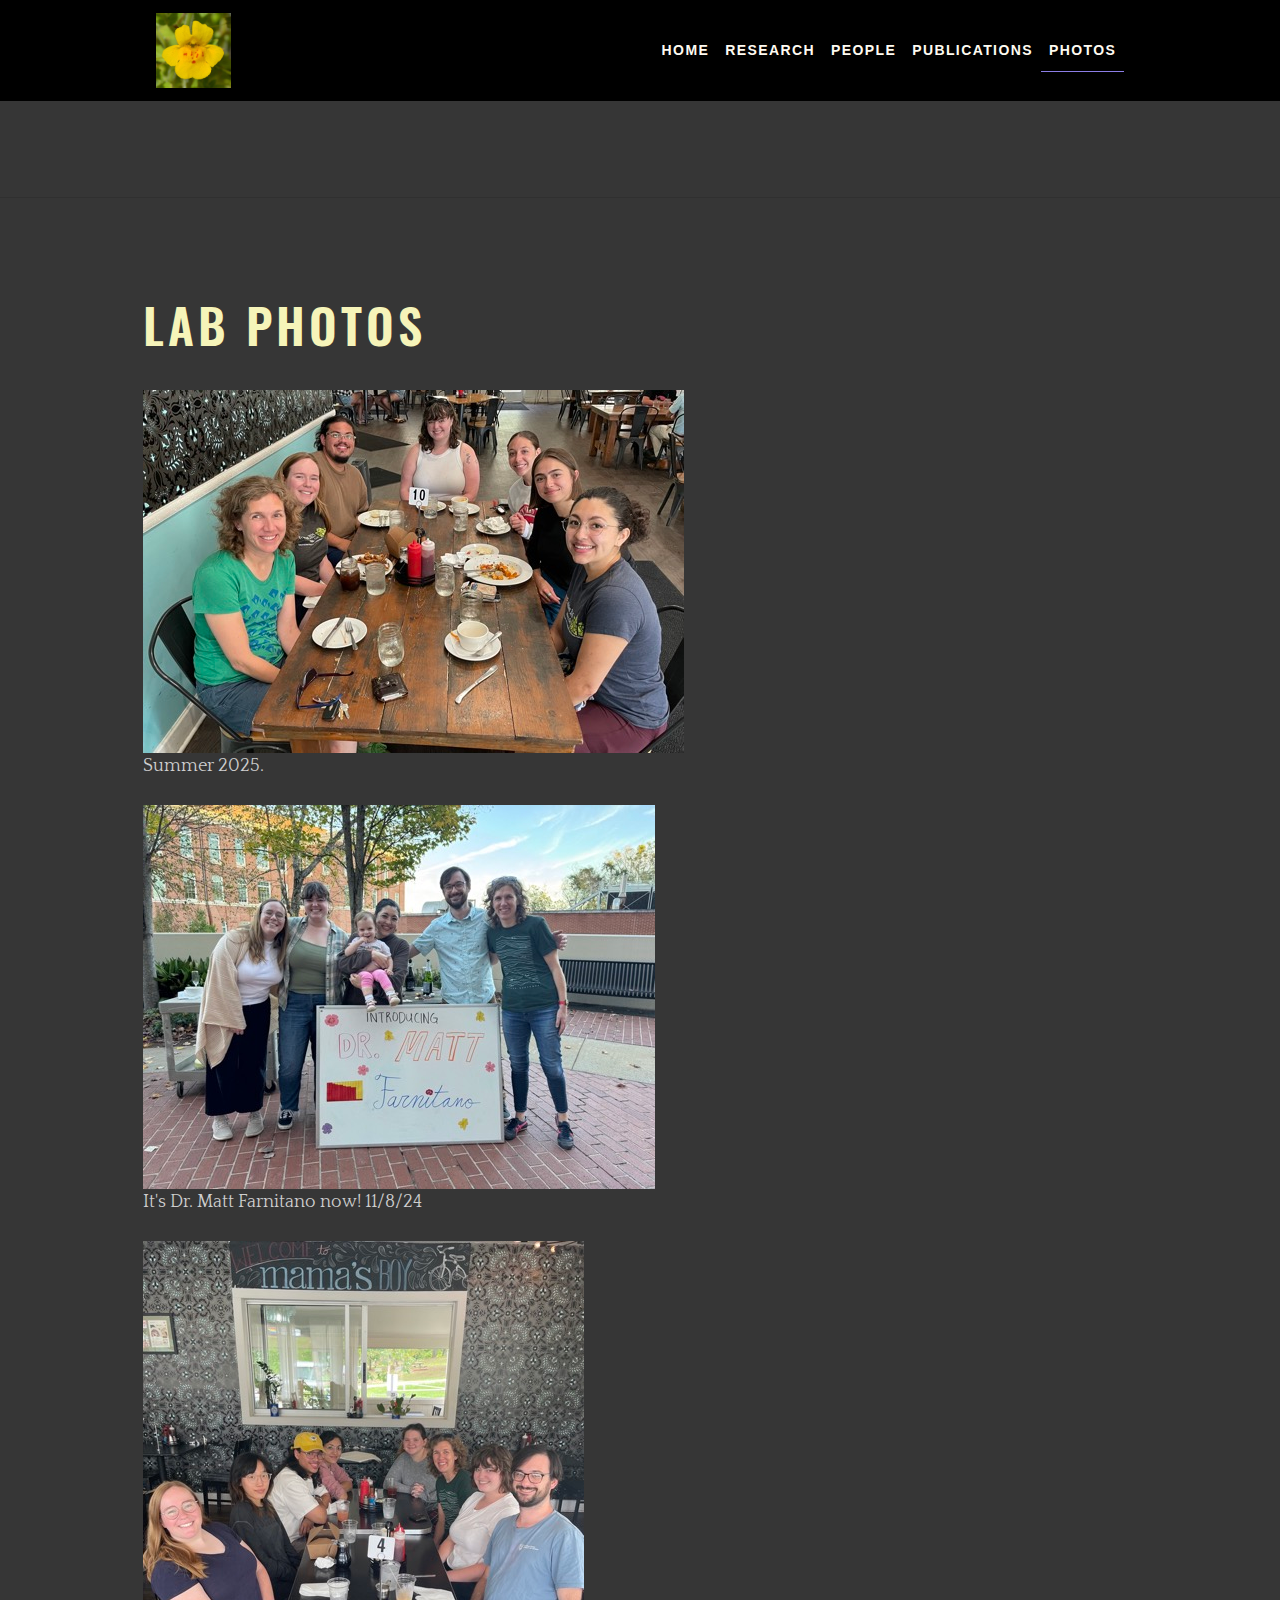
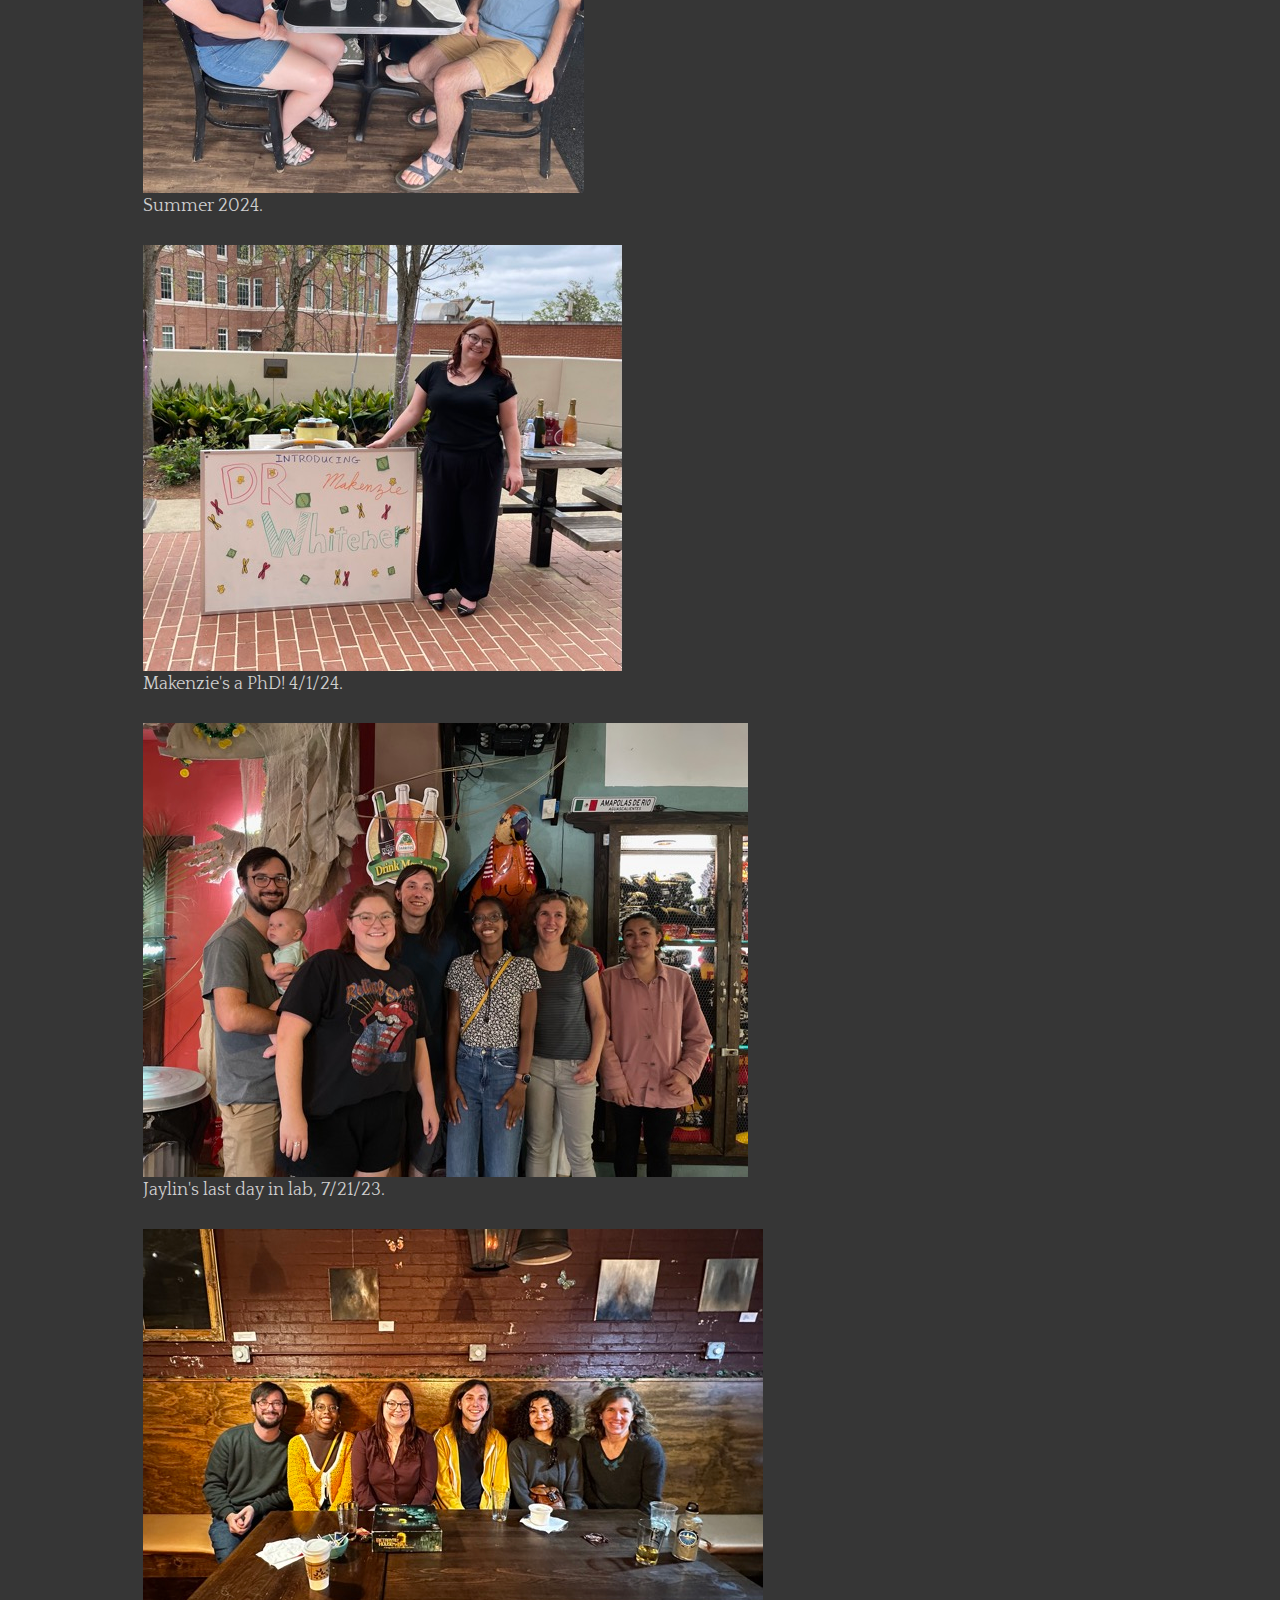
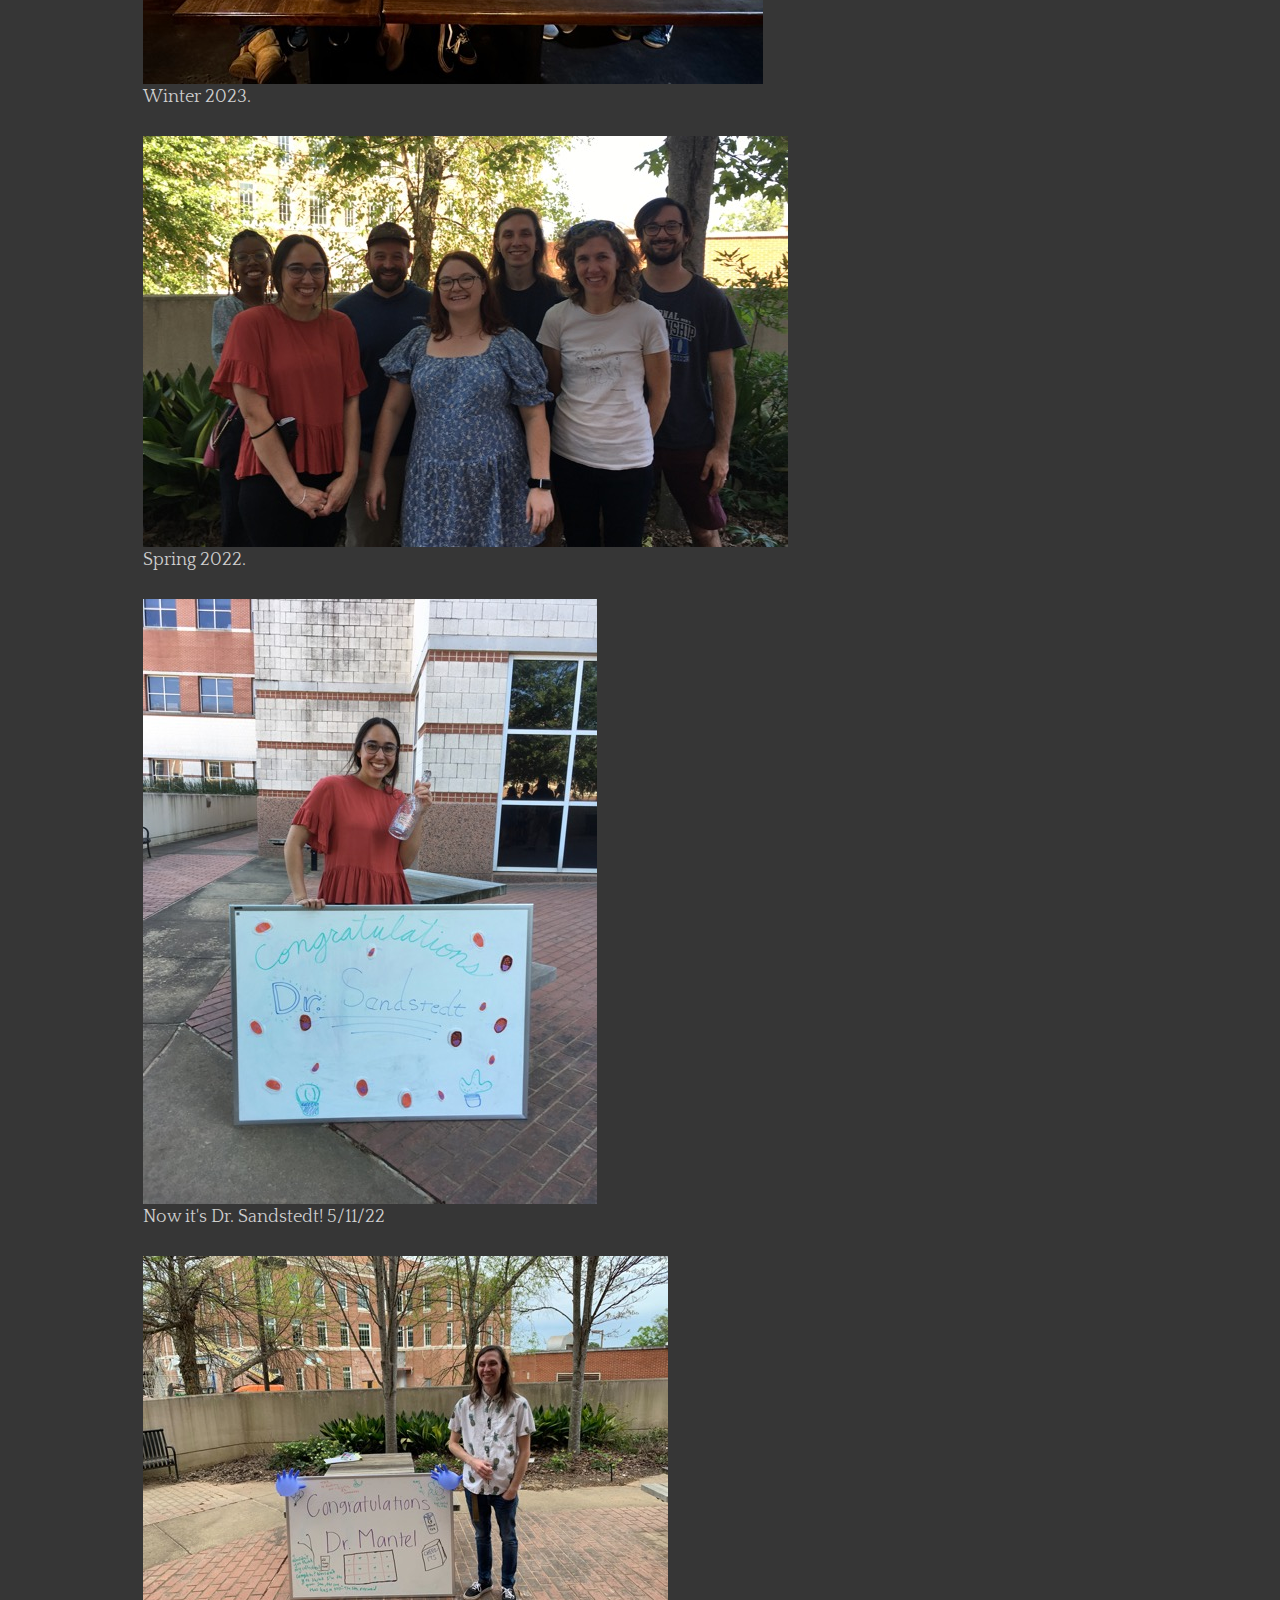
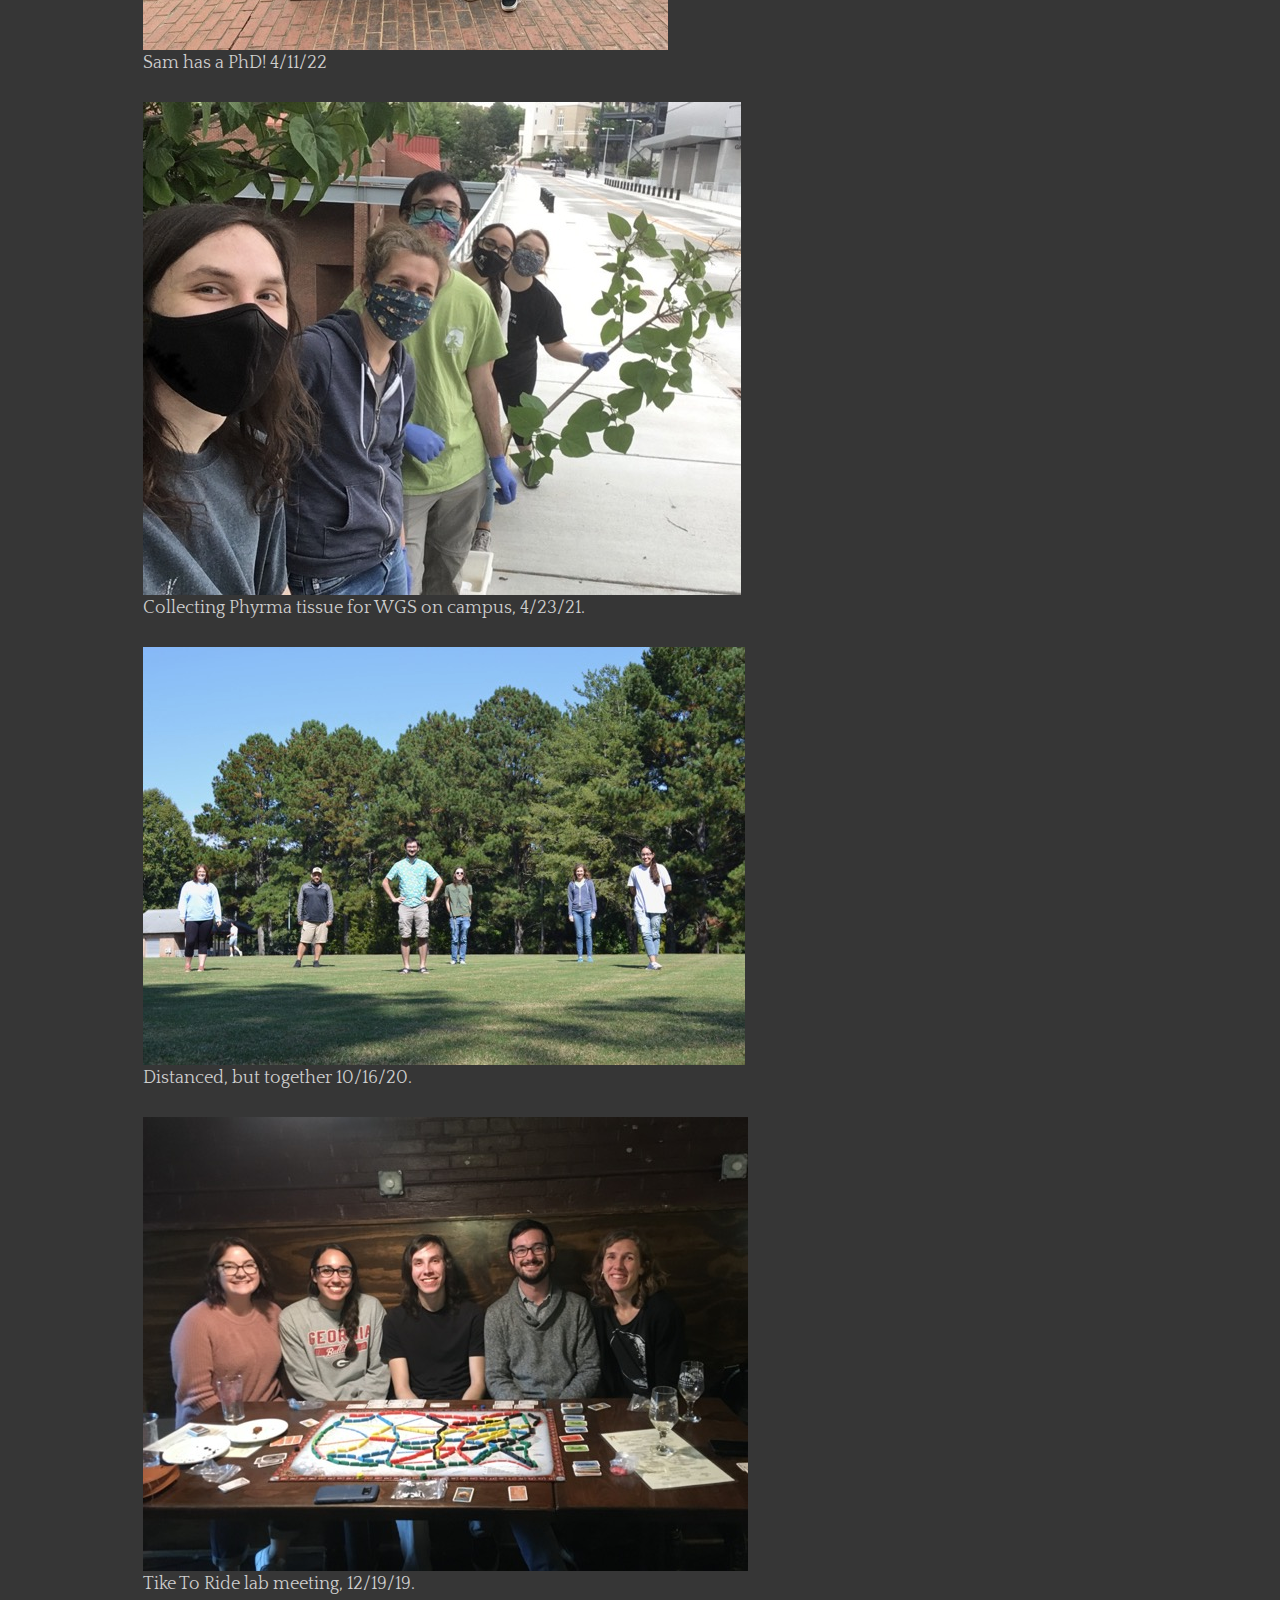
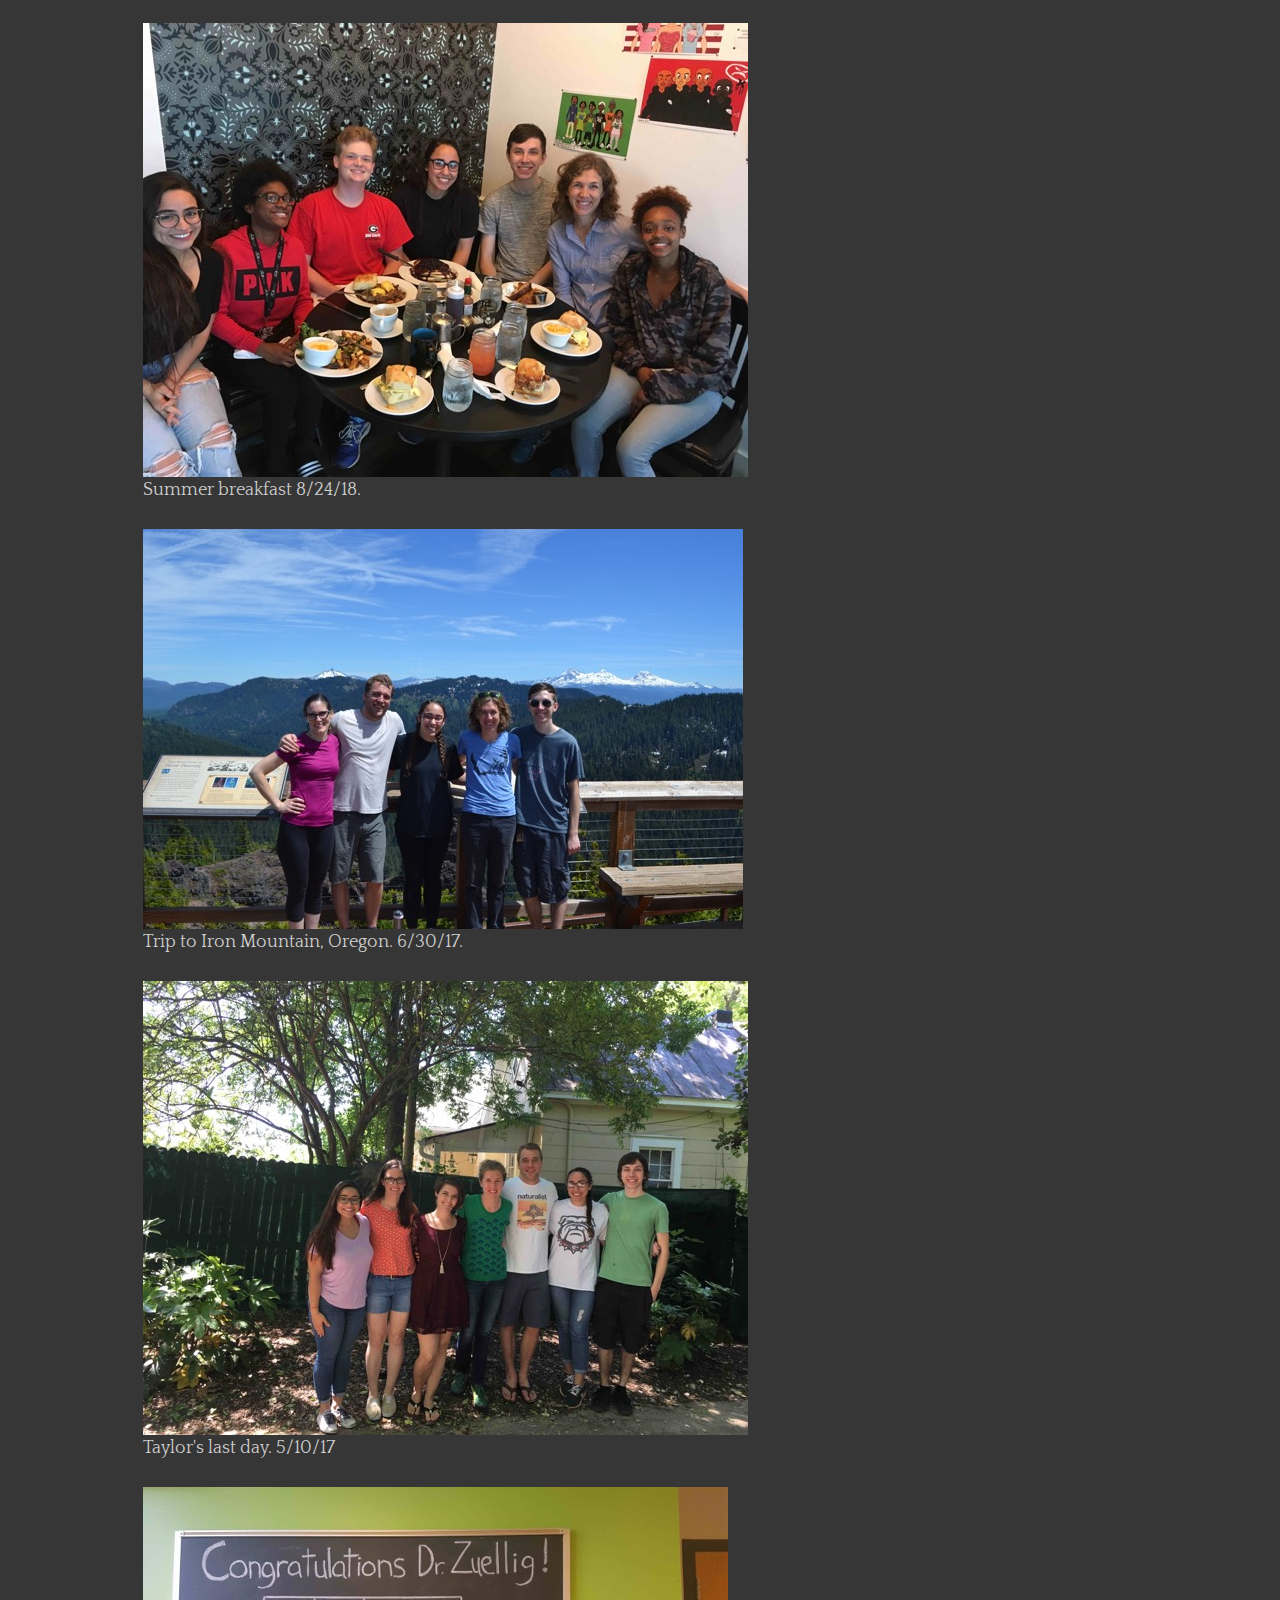
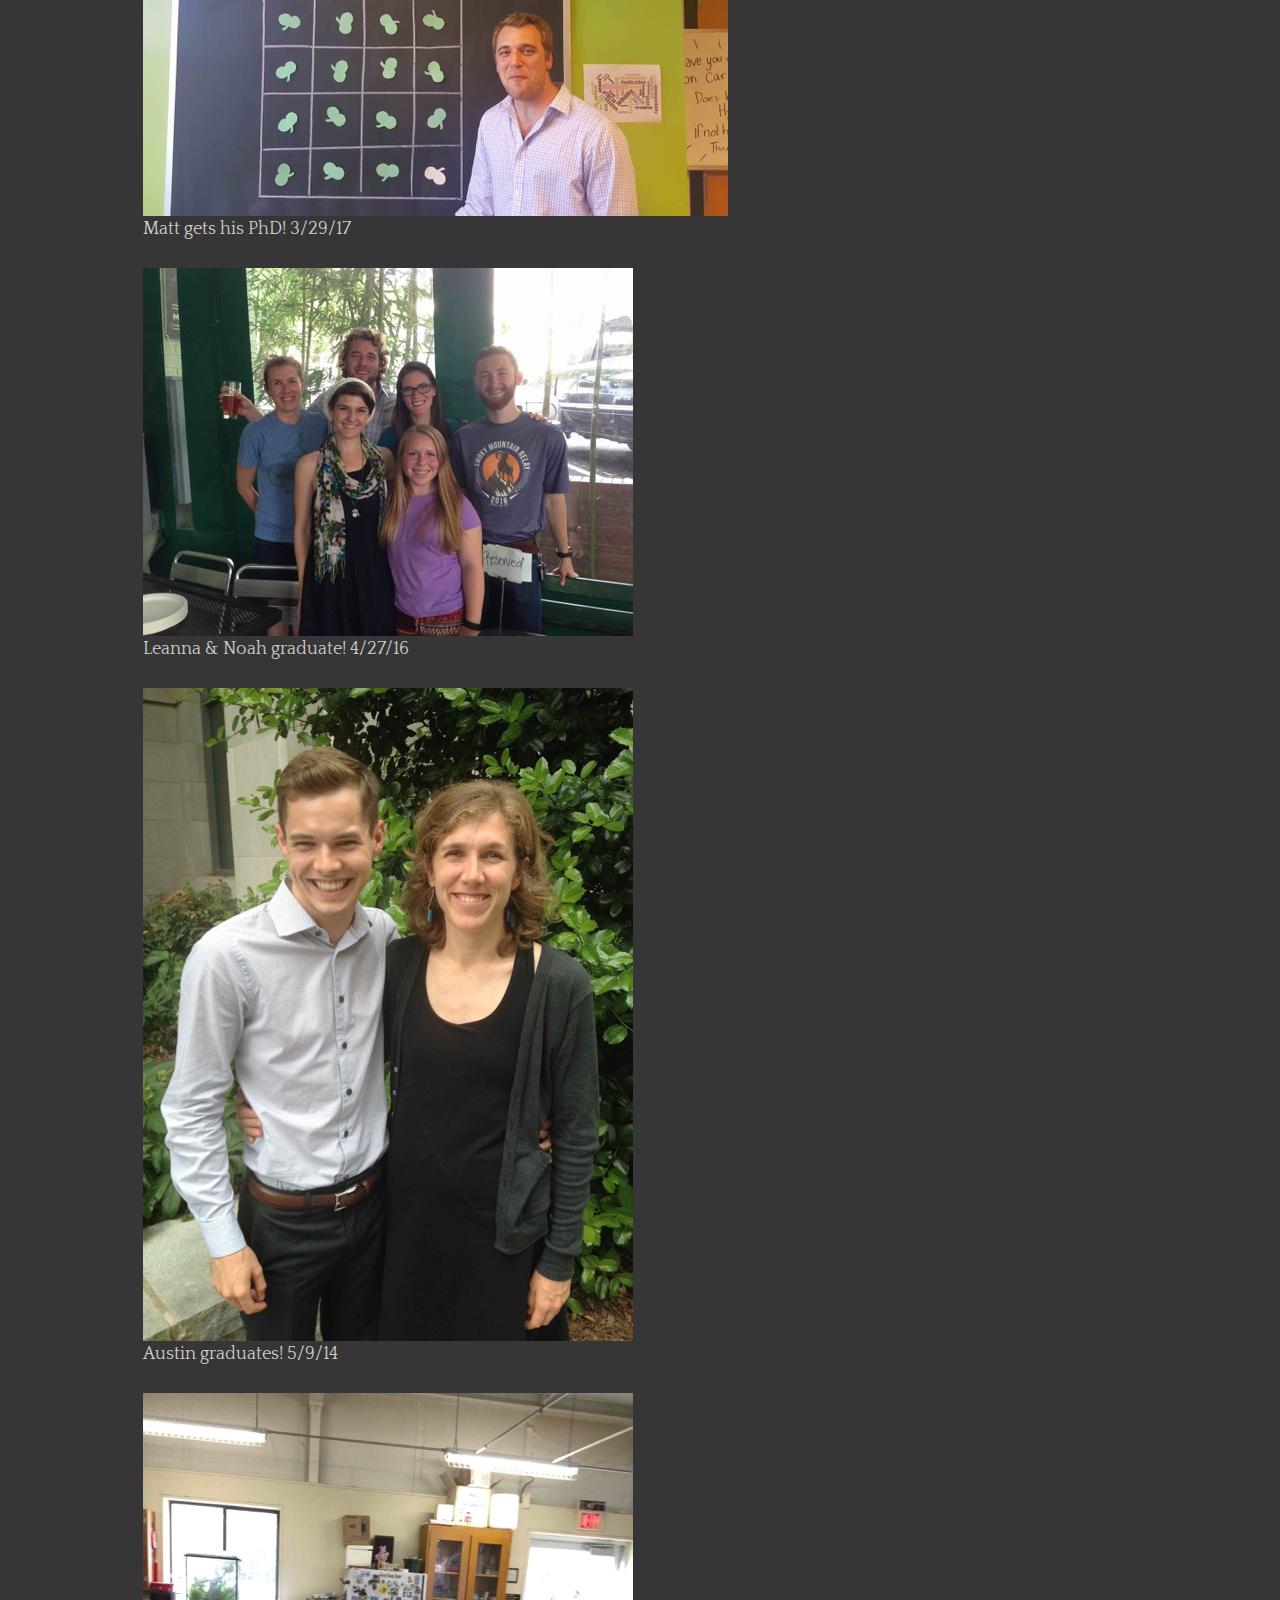
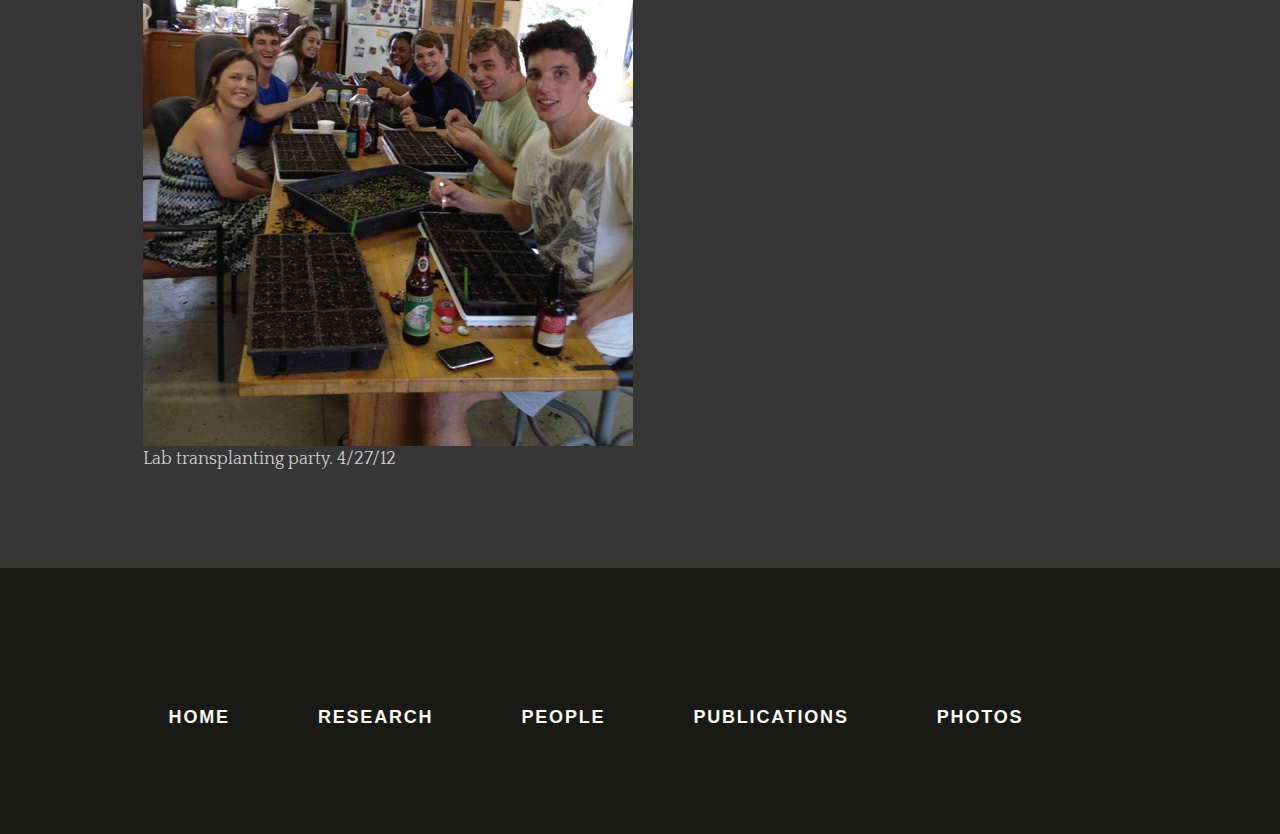
<file: docs/styled-4/index.html>
<!DOCTYPE html>
<html xmlns="http://www.w3.org/1999/xhtml" lang="en">

<head>

	<meta charset="utf-8" /> 
<meta http-equiv="Content-Type" content="text/html; charset=utf-8" />
		<meta name="robots" content="index, follow" />
		<meta name="generator" content="RapidWeaver" />
		
	<meta name="twitter:card" content="summary">
	<meta name="twitter:site" content="@SweigartAndrea">
	<meta name="twitter:creator" content="@SweigartAndrea">
	<meta name="twitter:title" content="Photos | Sweigart Lab">
	<meta name="twitter:image" content="http://sweigartlab.genetics.uga.edu/sweigartlab.genetics.uga.edu/resources/IMG_0769.JPG">
	<meta name="twitter:url" content="http://sweigartlab.genetics.uga.edu/styled-4/index.html">
	<meta property="og:type" content="website">
	<meta property="og:site_name" content="Sweigart Lab">
	<meta property="og:title" content="Photos | Sweigart Lab">
	<meta property="og:image" content="http://sweigartlab.genetics.uga.edu/sweigartlab.genetics.uga.edu/resources/IMG_0769.JPG">
	<meta property="og:url" content="http://sweigartlab.genetics.uga.edu/styled-4/index.html"> 

	<!-- Meta tags -->
	<meta name="viewport" content="width=device-width, initial-scale=1.0, maximum-scale=1.0, user-scalable=0" />

	<title>Photos | Sweigart Lab</title>
	<link rel="stylesheet" type="text/css" media="all" href="../rw_common/themes/Artful/consolidated-4.css?rwcache=776720522" />
		
	    
</head>

<!-- This page was created with RapidWeaver from Realmac Software. http://www.realmacsoftware.com -->

<body>
	<nav class="navbar navbar-expand-lg">
		<div class="container">
            <a class="navbar-brand" href="http://sweigartlab.genetics.uga.edu/">
                <div class="logo"><img src="../rw_common/images/logo.jpg" width="1668" height="1668" alt="Sweigart Lab"/></div>
                <span class="navbar-title">Sweigart Lab</span>
            </a>
			<button class="navbar-toggler" type="button" data-toggle="collapse" data-target="#navbarNav" aria-controls="navbarNav" aria-expanded="false"
			 aria-label="Toggle navigation">
				<span class="navbar-toggler-icon"></span>
			</button>
			<div class="collapse navbar-collapse" id="navbarNav">
				<ul class="navbar-nav ml-auto"><li class="nav-item"><a href="../" rel="" class="nav-link">Home</a></li><li class="nav-item"><a href="../styled-3/" rel="" class="nav-link">Research</a></li><li class="nav-item"><a href="../styled/" rel="" class="nav-link">People</a></li><li class="nav-item"><a href="../styled-2/" rel="" class="nav-link">Publications</a></li><li class="nav-item active"><a href="./" rel="" class="nav-link">Photos</a></li></ul>
			</div>
		</div>
	</nav>
	<div class="hero pb-5">
		<div class="container">
			<div class="row align-items-center justify-content-center">
				<div class="col-sm-6 align-self-center">
					<h1 class="hero-title mb-4">
						Sweigart Lab
					</h1>
					<p class="lead hero-slogan">
						Evolutionary genetics of natural populations
					</p>
				</div>
				<div class="col-sm-6">
					<img src="../rw_common/images/IMG_0769.JPG" width="100" alt="" class="banner_image">
				</div>
			</div>
		</div>
    </div>

    <hr class="my-5">

	<div class="container pt-5">
        <div class="row intro justify-content-between">
            <div class="col-sm-12">
                <h2>Lab Photos</h2><br /><img class="imageStyle" alt="IMG_5771" src="files/img_5771.jpg" width="541" height="363" /><br />Summer 2025.<br /><br /><img class="imageStyle" alt="IMG_1289" src="files/img_1289-2.jpg" width="512" height="384" /><br />It's Dr. Matt Farnitano now! 11/8/24<br /><br /><img class="imageStyle" alt="lab_July23.2024" src="files/lab_july23.2024.jpg" width="441" height="552" /><br />Summer 2024.<br /><br /><img class="imageStyle" alt="IMG_3357 2" src="files/img_3357-2.jpg" width="479" height="426" /><br />Makenzie's a PhD! 4/1/24.<br /><br /><img class="imageStyle" alt="lab_Jul2023" src="files/lab_jul2023-2.jpg" width="605" height="454" /><br />Jaylin's last day in lab, 7/21/23.<br /><br /><img class="imageStyle" alt="lab_Jan2023" src="files/lab_jan2023.jpg" width="620" height="455" /><br />Winter 2023.<br /><br /><img class="imageStyle" alt="IMG_5635" src="files/img_5635-2.jpg" width="645" height="411" /><br />Spring 2022.<br /><br /><img class="imageStyle" alt="IMG_7704" src="files/img_7704-2.jpg" width="454" height="605" /><br />Now it's Dr. Sandstedt! 5/11/22<br /><br /><img class="imageStyle" alt="Image from iOS (2)" src="files/image-from-ios-002820029-2.jpg" width="525" height="394" /><br />Sam has a PhD! 4/11/22<br /><br /><img class="imageStyle" alt="IMG_6440" src="files/img_6440.jpg" width="598" height="493" /><br />Collecting Phyrma tissue for WGS on campus, 4/23/21.<br /><br /><img class="imageStyle" alt="DSC_0265" src="files/dsc_0265.jpg" width="602" height="418" /><br />Distanced, but together 10/16/20.<br /><br /><img class="imageStyle" alt="IMG_4404" src="files/img_4404-3-2.jpg" width="605" height="454" /><br />Tike To Ride lab meeting, 12/19/19.<br /><br /><img class="imageStyle" alt="" src="files/lab1.jpg" width="605" height="454" /><br />Summer breakfast 8/24/18.<br /><br /><img class="imageStyle" alt="" src="files/DSC_0500.jpg" width="600" height="400" /><br />Trip to Iron Mountain, Oregon. 6/30/17. <br /><br /><img class="imageStyle" alt="" src="files/lab2.jpg" width="605" height="454" /><br />Taylor's last day. 5/10/17<br /><br /><img class="imageStyle" alt="" src="files/Matt.jpg" width="585" height="329" /><br />Matt gets his PhD! 3/29/17<br /><br /><img class="imageStyle" alt="" src="files/lab3.jpg" width="490" height="368" /><br />Leanna & Noah graduate! 4/27/16<br /><br /><img class="imageStyle" alt="" src="files/Austin.jpg" width="490" height="653" /><br />Austin graduates! 5/9/14<br /><br /><img class="imageStyle" alt="" src="files/lab5.jpg" width="490" height="653" /><br />Lab transplanting party. 4/27/12
            </div>
            <div class="sidebar col-sm-6 order-md-8">
                <h2 class="sidebar-title">
                    
                </h2>

                 
            </div>
        </div>
	</div>

	<div class="footer">
		<div class="container">
			<div class="row justify-content-start">
				<div class="col">
					<div class="footer-content">
						
					</div>

					<ul class="navbar-nav ml-auto"><li class="nav-item"><a href="../" rel="" class="nav-link">Home</a></li><li class="nav-item"><a href="../styled-3/" rel="" class="nav-link">Research</a></li><li class="nav-item"><a href="../styled/" rel="" class="nav-link">People</a></li><li class="nav-item"><a href="../styled-2/" rel="" class="nav-link">Publications</a></li><li class="nav-item active"><a href="./" rel="" class="nav-link">Photos</a></li></ul>
				</div>
			</div>
		</div>
	</div>
	<script type="text/javascript" src="../rw_common/themes/Artful/js/main.js?rwcache=776720522"></script>
</body>

</html>
</file>
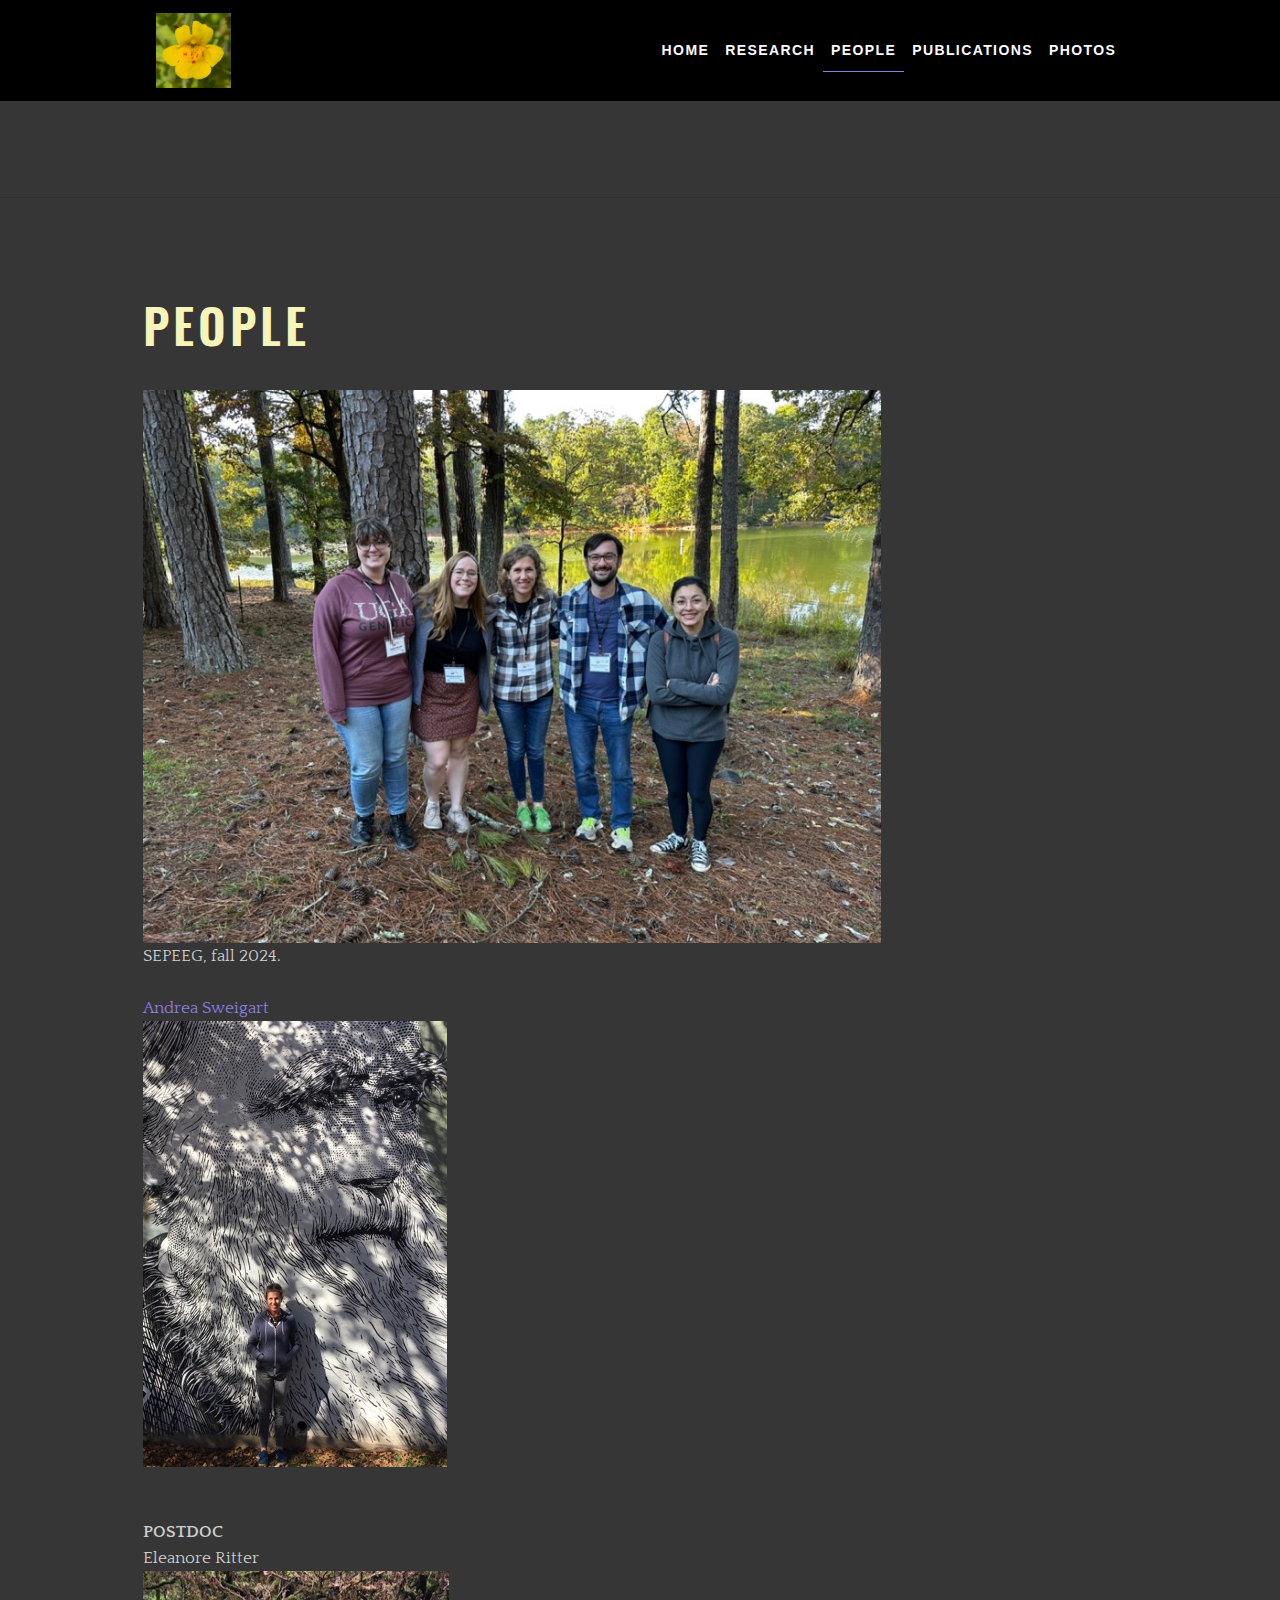
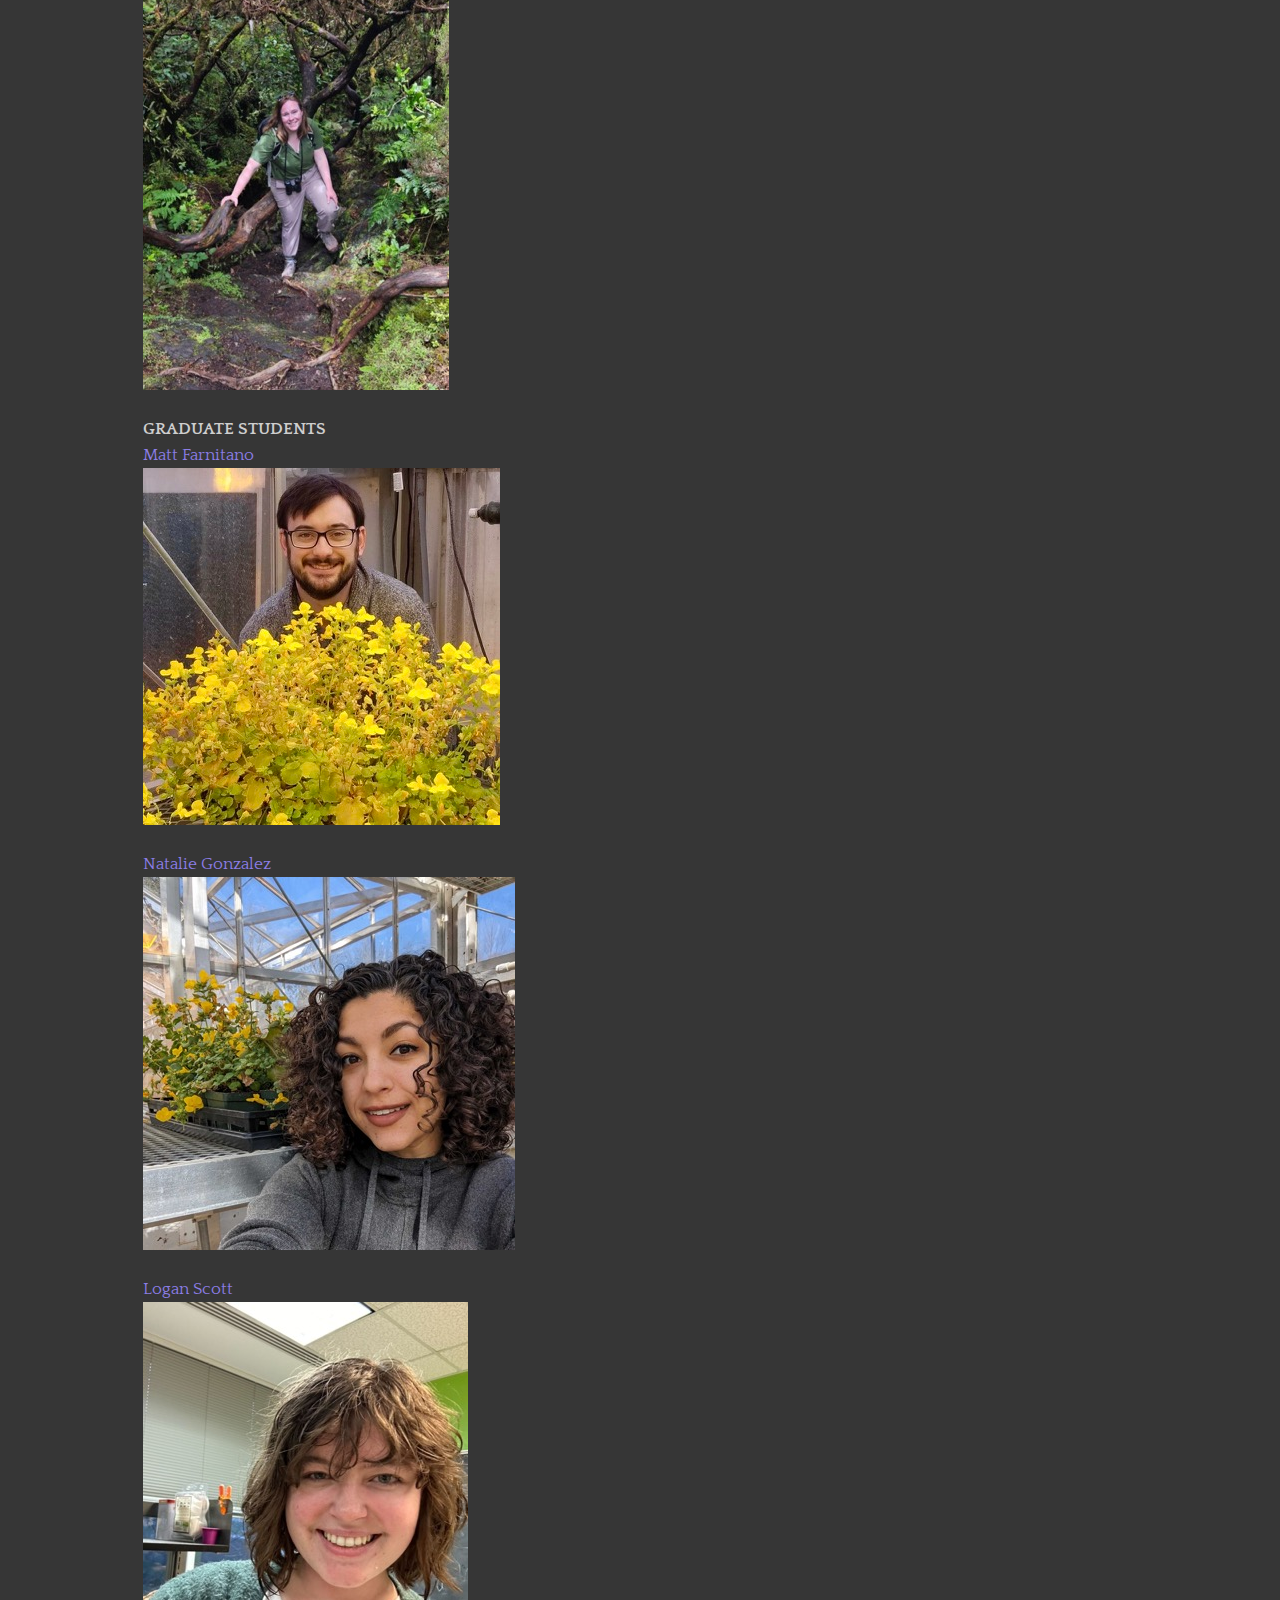
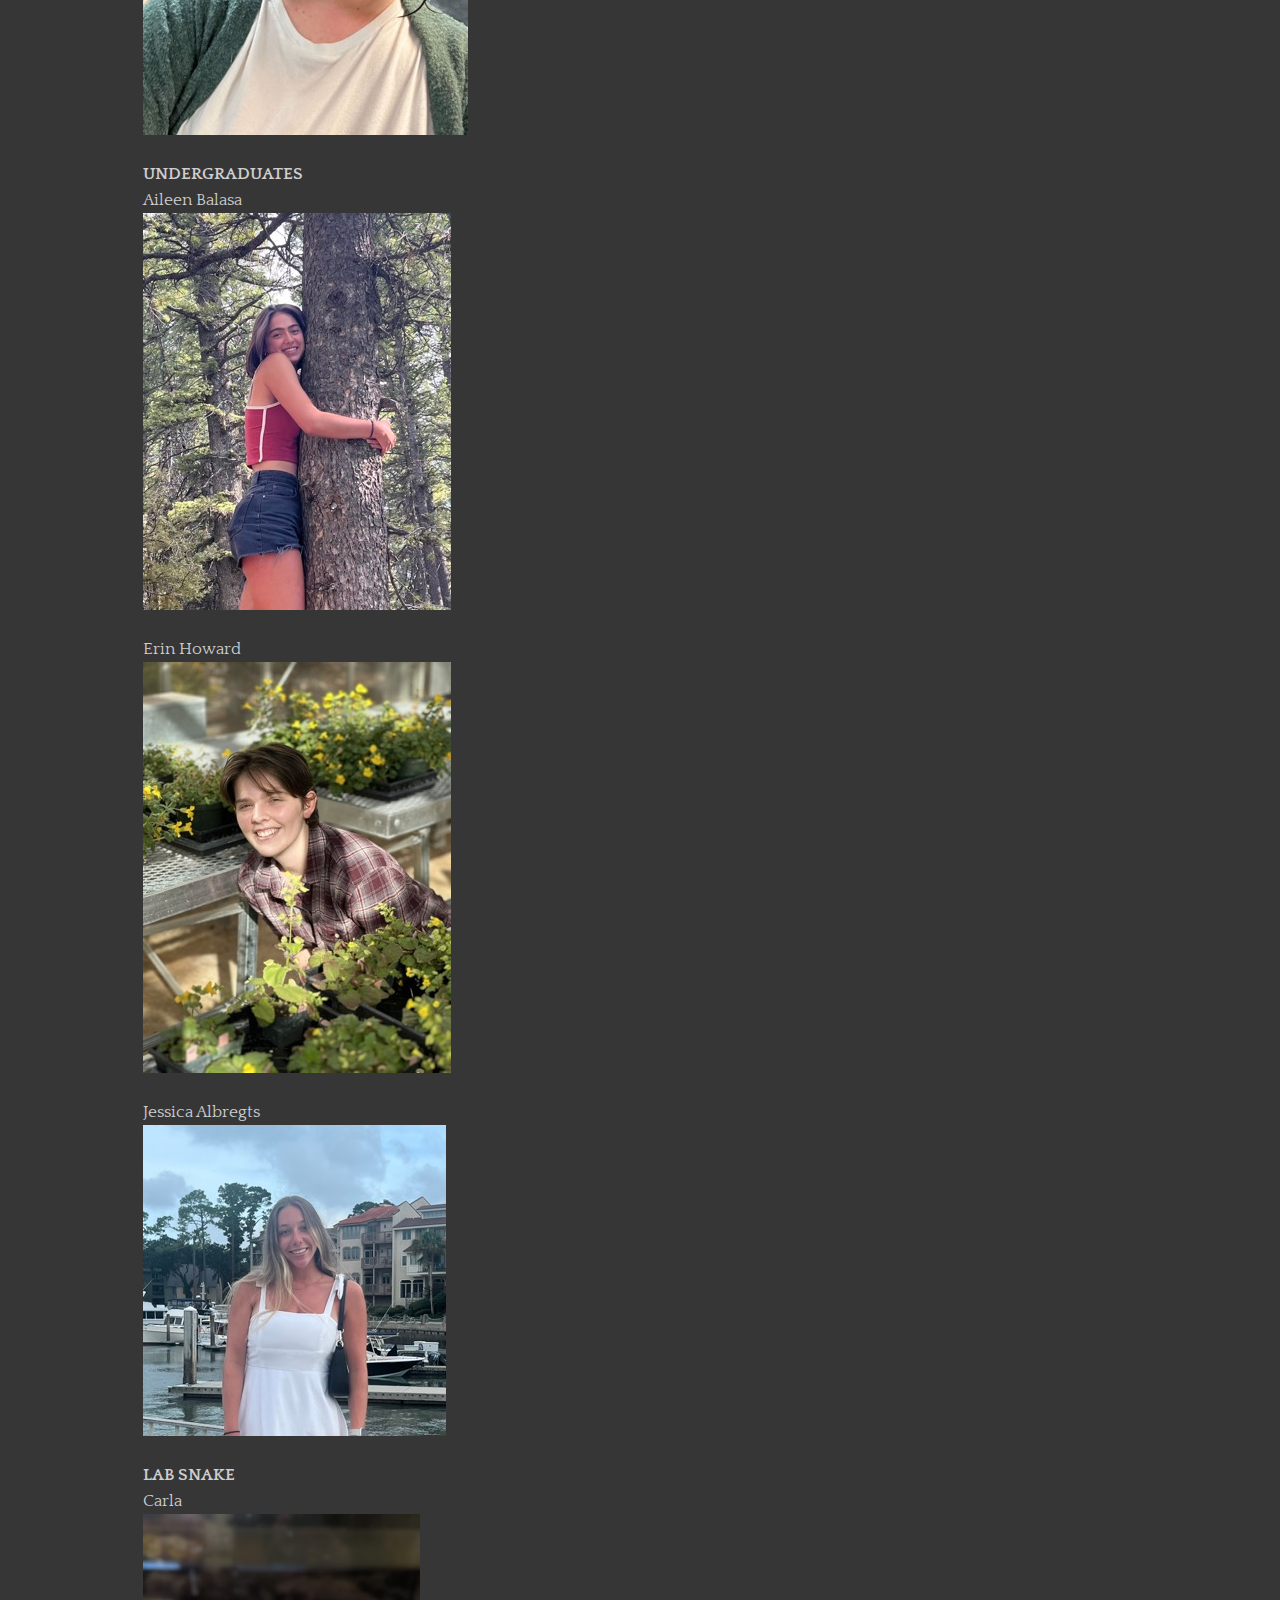
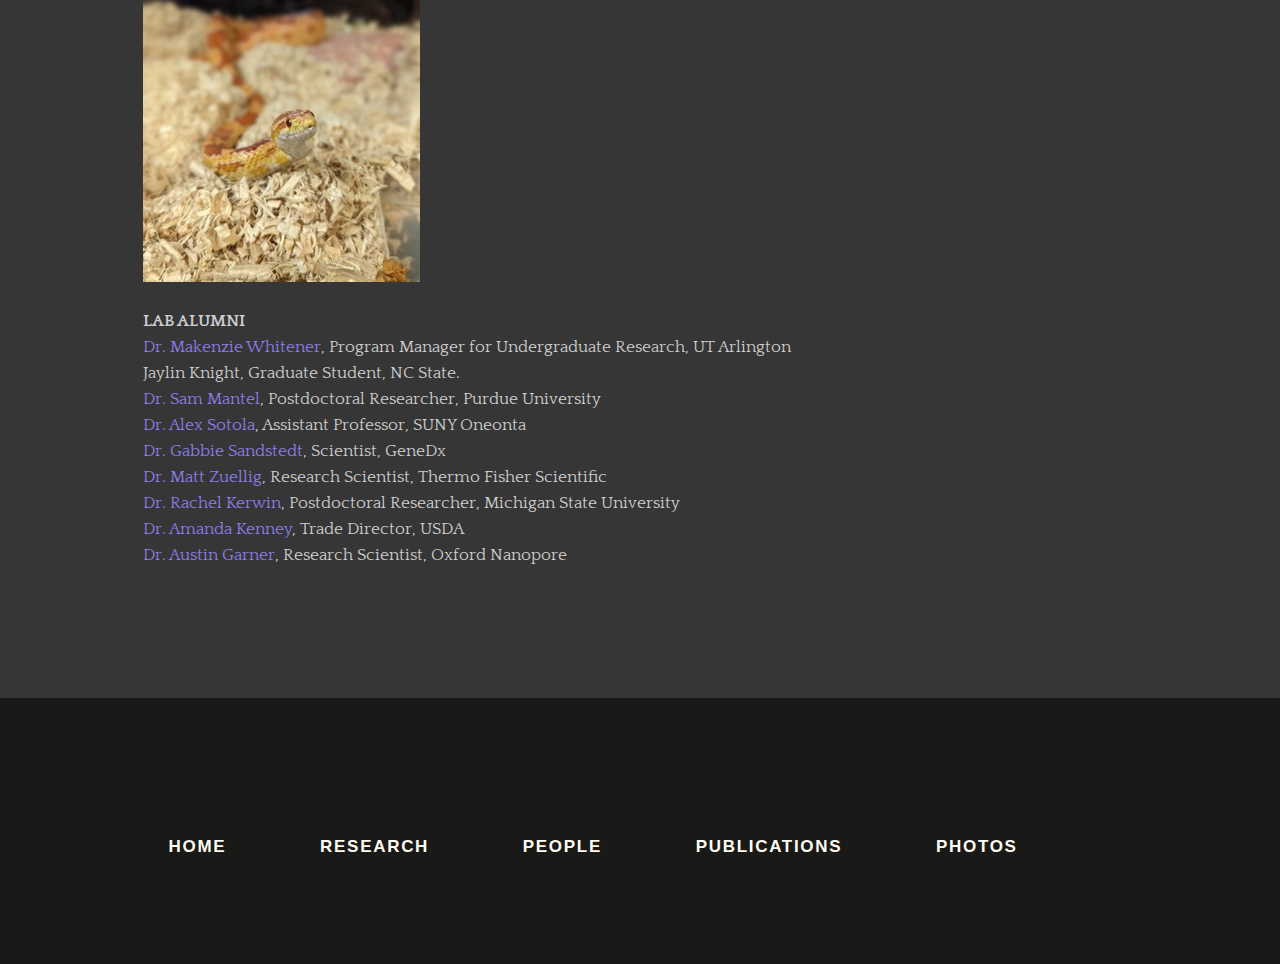
<file: docs/styled/index.html>
<!DOCTYPE html>
<html xmlns="http://www.w3.org/1999/xhtml" lang="en">

<head>

	<meta charset="utf-8" /> 
<meta http-equiv="Content-Type" content="text/html; charset=utf-8" />
		<meta name="robots" content="index, follow" />
		<meta name="generator" content="RapidWeaver" />
		
	<meta name="twitter:card" content="summary">
	<meta name="twitter:site" content="@SweigartAndrea">
	<meta name="twitter:creator" content="@SweigartAndrea">
	<meta name="twitter:title" content="People | Sweigart Lab">
	<meta name="twitter:image" content="http://sweigartlab.genetics.uga.edu/sweigartlab.genetics.uga.edu/resources/IMG_0769.JPG">
	<meta name="twitter:url" content="http://sweigartlab.genetics.uga.edu/styled/index.html">
	<meta property="og:type" content="website">
	<meta property="og:site_name" content="Sweigart Lab">
	<meta property="og:title" content="People | Sweigart Lab">
	<meta property="og:image" content="http://sweigartlab.genetics.uga.edu/sweigartlab.genetics.uga.edu/resources/IMG_0769.JPG">
	<meta property="og:url" content="http://sweigartlab.genetics.uga.edu/styled/index.html"> 

	<!-- Meta tags -->
	<meta name="viewport" content="width=device-width, initial-scale=1.0, maximum-scale=1.0, user-scalable=0" />

	<title>People | Sweigart Lab</title>
	<link rel="stylesheet" type="text/css" media="all" href="../rw_common/themes/Artful/consolidated-2.css?rwcache=776714489" />
		
	    
</head>

<!-- This page was created with RapidWeaver from Realmac Software. http://www.realmacsoftware.com -->

<body>
	<nav class="navbar navbar-expand-lg">
		<div class="container">
            <a class="navbar-brand" href="http://sweigartlab.genetics.uga.edu/">
                <div class="logo"><img src="../rw_common/images/logo.jpg" width="1668" height="1668" alt="Sweigart Lab"/></div>
                <span class="navbar-title">Sweigart Lab</span>
            </a>
			<button class="navbar-toggler" type="button" data-toggle="collapse" data-target="#navbarNav" aria-controls="navbarNav" aria-expanded="false"
			 aria-label="Toggle navigation">
				<span class="navbar-toggler-icon"></span>
			</button>
			<div class="collapse navbar-collapse" id="navbarNav">
				<ul class="navbar-nav ml-auto"><li class="nav-item"><a href="../" rel="" class="nav-link">Home</a></li><li class="nav-item"><a href="../styled-3/" rel="" class="nav-link">Research</a></li><li class="nav-item active"><a href="./" rel="" class="nav-link">People</a></li><li class="nav-item"><a href="../styled-2/" rel="" class="nav-link">Publications</a></li><li class="nav-item"><a href="../styled-4/" rel="" class="nav-link">Photos</a></li></ul>
			</div>
		</div>
	</nav>
	<div class="hero pb-5">
		<div class="container">
			<div class="row align-items-center justify-content-center">
				<div class="col-sm-6 align-self-center">
					<h1 class="hero-title mb-4">
						Sweigart Lab
					</h1>
					<p class="lead hero-slogan">
						Evolutionary genetics of natural populations
					</p>
				</div>
				<div class="col-sm-6">
					<img src="../rw_common/images/IMG_0769.JPG" width="100" alt="" class="banner_image">
				</div>
			</div>
		</div>
    </div>

    <hr class="my-5">

	<div class="container pt-5">
        <div class="row intro justify-content-between">
            <div class="col-sm-9">
                <h2>People</h2><br /><img class="imageStyle" alt="lab_Oct2024_SEPEEG" src="files/lab_oct2024_sepeeg.jpg" width="807" height="605" /><br />SEPEEG, fall 2024.<br /><br /><a href="https://www.genetics.uga.edu/directory/andrea-sweigart">Andrea Sweigart</a><br /><img class="imageStyle" alt="Andrea+Darwin" src="files/andrea002bdarwin.jpg" width="304" height="446" /><br /><br /><br /><strong>POSTDOC</strong><br />Eleanore Ritter<br /><img class="imageStyle" alt="EleanoreRitter" src="files/eleanoreritter.jpg" width="306" height="419" /><strong><br /></strong><strong><br />GRADUATE STUDENTS</strong><br /><a href="https://www.genetics.uga.edu/node/1498" target="_blank">Matt Farnitano</a><br /><img class="imageStyle" alt="" src="files/MattF.jpg" width="357" height="357" /><strong><br /></strong><strong><br /></strong><a href="https://www.genetics.uga.edu/directory/people/natalie-gonzalez">Natalie Gonzalez</a><br /><img class="imageStyle" alt="PXL_20230106_183456092" src="files/pxl_20230106_183456092.jpg" width="372" height="373" /><br /><br /><a href="https://www.genetics.uga.edu/directory/people/logan-scott">Logan Scott</a><strong><br /></strong><img class="imageStyle" alt="LoganScott" src="files/loganscott.jpg" width="325" height="433" /><strong><br /></strong><strong><br />UNDERGRADUATES</strong><br />Aileen Balasa<br /><img class="imageStyle" alt="Aileen_cropped" src="files/aileen_cropped.jpg" width="308" height="397" /><br /><br />Erin Howard<br /><img class="imageStyle" alt="ErinHoward" src="files/erinhoward.jpg" width="308" height="411" /><br /><br />Jessica Albregts<br /><img class="imageStyle" alt="Jessica.Albregts" src="files/jessica.albregts.jpg" width="303" height="311" /><br /><strong><br />LAB SNAKE</strong><br />Carla<br /><img class="imageStyle" alt="Carla" src="files/carla.jpg" width="277" height="368" /><br /><strong><br />LAB ALUMNI</strong><br /><a href="https://www.uta.edu/academics/schools-colleges/honors/academics/advising">Dr. Makenzie Whitener</a>, Program Manager for Undergraduate Research, UT Arlington<br />Jaylin Knight, Graduate Student, NC State.<br /><a href="https://btny.purdue.edu/labs/oakley/people.html">Dr. Sam Mantel</a>, Postdoctoral Researcher, Purdue University<br /><a href="https://vasotola.github.io/">Dr. Alex Sotola</a>, Assistant Professor, SUNY Oneonta<br /><a href="https://www.linkedin.com/in/gabrielle-sandstedt-03b620120">Dr. Gabbie Sandstedt</a>, Scientist, GeneDx<br /><a href="https://ch.linkedin.com/in/matthewzuellig?trk=public_profile_browsemap">Dr. Matt Zuellig</a>, Research Scientist, Thermo Fisher Scientific<br /><a href="https://directory.natsci.msu.edu/Directory/Profiles/Person/100482?org=6&group=63">Dr. Rachel Kerwin</a>, Postdoctoral Researcher, Michigan State University<br /><a href="https://www.linkedin.com/in/amanda-kenney-907563271">Dr. Amanda Kenney</a>, Trade Director, USDA<br /><a href="https://www.linkedin.com/in/aggarner">Dr. Austin Garner</a>, Research Scientist, Oxford Nanopore<br /><br />
            </div>
            <div class="sidebar col-sm-6 order-md-8">
                <h2 class="sidebar-title">
                    
                </h2>

                 
            </div>
        </div>
	</div>

	<div class="footer">
		<div class="container">
			<div class="row justify-content-start">
				<div class="col">
					<div class="footer-content">
						
					</div>

					<ul class="navbar-nav ml-auto"><li class="nav-item"><a href="../" rel="" class="nav-link">Home</a></li><li class="nav-item"><a href="../styled-3/" rel="" class="nav-link">Research</a></li><li class="nav-item active"><a href="./" rel="" class="nav-link">People</a></li><li class="nav-item"><a href="../styled-2/" rel="" class="nav-link">Publications</a></li><li class="nav-item"><a href="../styled-4/" rel="" class="nav-link">Photos</a></li></ul>
				</div>
			</div>
		</div>
	</div>
	<script type="text/javascript" src="../rw_common/themes/Artful/js/main.js?rwcache=776714489"></script>
</body>

</html>
</file>
<file: docs/rw_common/themes/Artful/consolidated-3.css>
@media only screen {body{color:rgba(206,206,206,1.00);background-color:rgba(54,54,54,1.00);font-size:18px}a:link,a:visited{color:rgba(140,126,230,1.00)}a:active,a:hover{color:rgba(112,101,184,1.00)}.btn-primary:link,.form-input-button{color:#fff;background-color:rgba(140,126,230,1.00);border-color:rgba(140,126,230,1.00)}blockquote{color:rgba(246,244,185,1.00);border-left-color:rgba(140,126,230,1.00)}.dropdown-menu .active .nav-link{color:rgba(140,126,230,1.00)}.album-title,h1,h2,h3,h4,h5,h6{color:rgba(246,244,185,1.00)}.album-title em,h1 em,h2 em,h3 em,h4 em,h5 em,h6 em{color:rgba(194,194,194,1.00)}.album-title:after,h1:after,h2:after,h3:after,h4:after,h5:after,h6:after{background-color:rgba(140,126,230,1.00)}.navbar{background-color:rgba(0,0,0,1.00)}.nav-link:link,.nav-link:visited{color:rgba(255,251,241,1.00)}.navbar-nav>.nav-item>.nav-link:hover{color:rgba(204,201,193,1.00)}.navbar-toggler-icon{background:url("data:image/svg+xml;charset=utf8,%3Csvg viewBox='0 0 30 30' xmlns='http://www.w3.org/2000/svg'%3E%3Cpath stroke='rgba(255,251,241,1.00)' stroke-width='2' stroke-linecap='round' stroke-miterlimit='10' d='M4 7h22M4 15h22M4 23h22'/%3E%3C/svg%3E")}.navbar-nav>.nav-item.active>.nav-link{border-color:rgba(140,126,230,1.00)}.footer{background-color:rgba(25,26,23,1.00)}.footer a:active,.footer a:hover,.footer a:link,.footer a:visited,.footer-content{color:rgba(255,251,241,1.00)!important}.navbar .navbar-brand img {display: inline-block;}.nav-link {text-transform: uppercase;letter-spacing: .1em;}.hero-title {text-transform: uppercase;}.banner_image {filter: none;}.container {max-width: 80% !important;}h1, h2, h3, h4, h5, h6, .album-title {text-transform: uppercase;letter-spacing: .25rem;}}/*! * Bootstrap v4.0.0 (https://getbootstrap.com) * Copyright 2011-2018 The Bootstrap Authors * Copyright 2011-2018 Twitter, Inc. * Licensed under MIT (https://github.com/twbs/bootstrap/blob/master/LICENSE) */:root{--blue:#007bff;--indigo:#6610f2;--purple:#6f42c1;--pink:#e83e8c;--red:#dc3545;--orange:#fd7e14;--yellow:#ffc107;--green:#28a745;--teal:#20c997;--cyan:#17a2b8;--white:#fff;--gray:#6c757d;--gray-dark:#343a40;--primary:#007bff;--secondary:#6c757d;--success:#28a745;--info:#17a2b8;--warning:#ffc107;--danger:#dc3545;--light:#f8f9fa;--dark:#343a40;--breakpoint-xs:0;--breakpoint-sm:576px;--breakpoint-md:768px;--breakpoint-lg:992px;--breakpoint-xl:1200px;--font-family-sans-serif:"Quattrocento Sans",-apple-system,BlinkMacSystemFont,"Segoe UI",Roboto,"Helvetica Neue",Arial,sans-serif,"Apple Color Emoji","Segoe UI Emoji","Segoe UI Symbol";--font-family-monospace:SFMono-Regular,Menlo,Monaco,Consolas,"Liberation Mono","Courier New",monospace}*,:after,:before{-webkit-box-sizing:border-box;box-sizing:border-box}html{font-family:sans-serif;line-height:1.15;-webkit-text-size-adjust:100%;-ms-text-size-adjust:100%;-ms-overflow-style:scrollbar;-webkit-tap-highlight-color:transparent}@-ms-viewport{width:device-width}article,aside,dialog,figcaption,figure,footer,header,hgroup,main,nav,section{display:block}body{margin:0;font-family:Quattrocento,serif;font-size:1rem;line-height:1.6;color:#656565;text-align:left;background-color:#fff}[tabindex="-1"]:focus{outline:0!important}hr{-webkit-box-sizing:content-box;box-sizing:content-box;height:0;overflow:visible}h1,h2,h3,h4,h5,h6{margin-top:0;margin-bottom:.5rem}p{margin-top:0;margin-bottom:1rem}abbr[data-original-title],abbr[title]{text-decoration:underline;-webkit-text-decoration:underline dotted;text-decoration:underline dotted;cursor:help;border-bottom:0}address{font-style:normal;line-height:inherit}address,dl,ol,ul{margin-bottom:1rem}dl,ol,ul{margin-top:0}ol ol,ol ul,ul ol,ul ul{margin-bottom:0}dt{font-weight:700}dd{margin-bottom:.5rem;margin-left:0}blockquote{margin:0 0 1rem}dfn{font-style:italic}b,strong{font-weight:bolder}small{font-size:80%}sub,sup{position:relative;font-size:75%;line-height:0;vertical-align:baseline}sub{bottom:-.25em}sup{top:-.5em}a{color:#007bff;text-decoration:none;background-color:transparent;-webkit-text-decoration-skip:objects}a:hover{color:#0056b3;text-decoration:underline}a:not([href]):not([tabindex]),a:not([href]):not([tabindex]):focus,a:not([href]):not([tabindex]):hover{color:inherit;text-decoration:none}a:not([href]):not([tabindex]):focus{outline:0}code,kbd,pre,samp{font-family:monospace,monospace;font-size:1em}pre{margin-top:0;margin-bottom:1rem;overflow:auto;-ms-overflow-style:scrollbar}figure{margin:0 0 1rem}img{vertical-align:middle;border-style:none}svg:not(:root){overflow:hidden}table{border-collapse:collapse}caption{padding-top:.75rem;padding-bottom:.75rem;color:#6c757d;text-align:left;caption-side:bottom}th{text-align:inherit}label{display:inline-block;margin-bottom:.5rem}button{border-radius:0}button:focus{outline:1px dotted;outline:5px auto -webkit-focus-ring-color}button,input,optgroup,select,textarea{margin:0;font-family:inherit;font-size:inherit;line-height:inherit}button,input{overflow:visible}button,select{text-transform:none}[type=reset],[type=submit],button,html [type=button]{-webkit-appearance:button}[type=button]::-moz-focus-inner,[type=reset]::-moz-focus-inner,[type=submit]::-moz-focus-inner,button::-moz-focus-inner{padding:0;border-style:none}input[type=checkbox],input[type=radio]{-webkit-box-sizing:border-box;box-sizing:border-box;padding:0}input[type=date],input[type=datetime-local],input[type=month],input[type=time]{-webkit-appearance:listbox}textarea{overflow:auto;resize:vertical}fieldset{min-width:0;padding:0;margin:0;border:0}legend{display:block;width:100%;max-width:100%;padding:0;margin-bottom:.5rem;font-size:1.5rem;line-height:inherit;color:inherit;white-space:normal}progress{vertical-align:baseline}[type=number]::-webkit-inner-spin-button,[type=number]::-webkit-outer-spin-button{height:auto}[type=search]{outline-offset:-2px;-webkit-appearance:none}[type=search]::-webkit-search-cancel-button,[type=search]::-webkit-search-decoration{-webkit-appearance:none}::-webkit-file-upload-button{font:inherit;-webkit-appearance:button}output{display:inline-block}summary{display:list-item;cursor:pointer}template{display:none}[hidden]{display:none!important}.album-title,.h1,.h2,.h3,.h4,.h5,.h6,.photo-background .photo-navigation .photo-title,h1,h2,h3,h4,h5,h6{margin-bottom:.5rem;font-family:Oswald;font-weight:700;line-height:1.3;color:inherit}.album-title,.h1,h1{font-size:3.5rem}.h2,.photo-background .photo-navigation .photo-title,h2{font-size:3rem}.h3,h3{font-size:2rem}.h4,h4{font-size:1.25rem}.h5,.h6,h5,h6{font-size:1rem}.album-description,.lead,.photo-background .photo-navigation .photo-caption{font-size:1.25rem;font-weight:300}.display-1{font-size:6rem}.display-1,.display-2{font-weight:300;line-height:1.3}.display-2{font-size:5.5rem}.display-3{font-size:4.5rem}.display-3,.display-4{font-weight:300;line-height:1.3}.display-4{font-size:3.5rem}hr{margin-top:1rem;margin-bottom:1rem;border:0;border-top:1px solid rgba(0,0,0,.1)}.small,small{font-size:80%;font-weight:400}.mark,mark{padding:.2em;background-color:#fcf8e3}.list-inline,.list-unstyled{padding-left:0;list-style:none}.list-inline-item{display:inline-block}.list-inline-item:not(:last-child){margin-right:.5rem}.initialism{font-size:90%;text-transform:uppercase}.blockquote{margin-bottom:1rem;font-size:1.25rem}.blockquote-footer{display:block;font-size:80%;color:#6c757d}.blockquote-footer:before{content:"\2014   \A0"}.album-wrapper .thumbnail-wrap .thumbnail-frame>a>img,.blog-entry img,.img-fluid,.img-thumbnail,img{max-width:100%;height:auto}.img-thumbnail{padding:.25rem;background-color:#fff;border:1px solid #dee2e6;border-radius:.25rem;-webkit-box-shadow:0 1px 2px rgba(0,0,0,.075);box-shadow:0 1px 2px rgba(0,0,0,.075)}.figure{display:inline-block}.figure-img{margin-bottom:.5rem;line-height:1}.figure-caption{font-size:90%;color:#6c757d}code,kbd,pre,samp{font-family:SFMono-Regular,Menlo,Monaco,Consolas,Liberation Mono,Courier New,monospace}code{font-size:87.5%;color:#e83e8c;word-break:break-word}a>code{color:inherit}kbd{padding:.2rem .4rem;font-size:87.5%;color:#fff;background-color:#212529;border-radius:.2rem;-webkit-box-shadow:inset 0 -.1rem 0 rgba(0,0,0,.25);box-shadow:inset 0 -.1rem 0 rgba(0,0,0,.25)}kbd kbd{padding:0;font-size:100%;font-weight:700;-webkit-box-shadow:none;box-shadow:none}pre{display:block;font-size:87.5%;color:#212529}pre code{font-size:inherit;color:inherit;word-break:normal}.pre-scrollable{max-height:340px;overflow-y:scroll}.container{width:100%;padding-right:15px;padding-left:15px;margin-right:auto;margin-left:auto}@media (min-width:576px){.container{max-width:540px}}@media (min-width:768px){.container{max-width:720px}}@media (min-width:992px){.container{max-width:960px}}@media (min-width:1200px){.container{max-width:1140px}}.container-fluid{width:100%;padding-right:15px;padding-left:15px;margin-right:auto;margin-left:auto}.row{display:-webkit-box;display:-ms-flexbox;display:flex;-ms-flex-wrap:wrap;flex-wrap:wrap;margin-right:-15px;margin-left:-15px}.no-gutters{margin-right:0;margin-left:0}.no-gutters>.col,.no-gutters>[class*=col-]{padding-right:0;padding-left:0}.col,.col-1,.col-2,.col-3,.col-4,.col-5,.col-6,.col-7,.col-8,.col-9,.col-10,.col-11,.col-12,.col-auto,.col-lg,.col-lg-1,.col-lg-2,.col-lg-3,.col-lg-4,.col-lg-5,.col-lg-6,.col-lg-7,.col-lg-8,.col-lg-9,.col-lg-10,.col-lg-11,.col-lg-12,.col-lg-auto,.col-md,.col-md-1,.col-md-2,.col-md-3,.col-md-4,.col-md-5,.col-md-6,.col-md-7,.col-md-8,.col-md-9,.col-md-10,.col-md-11,.col-md-12,.col-md-auto,.col-sm,.col-sm-1,.col-sm-2,.col-sm-3,.col-sm-4,.col-sm-5,.col-sm-6,.col-sm-7,.col-sm-8,.col-sm-9,.col-sm-10,.col-sm-11,.col-sm-12,.col-sm-auto,.col-xl,.col-xl-1,.col-xl-2,.col-xl-3,.col-xl-4,.col-xl-5,.col-xl-6,.col-xl-7,.col-xl-8,.col-xl-9,.col-xl-10,.col-xl-11,.col-xl-12,.col-xl-auto,.form-select-field{position:relative;width:100%;min-height:1px;padding-right:15px;padding-left:15px}.col{-ms-flex-preferred-size:0;flex-basis:0;-webkit-box-flex:1;-ms-flex-positive:1;flex-grow:1;max-width:100%}.col-auto{-ms-flex:0 0 auto;flex:0 0 auto;width:auto;max-width:none}.col-1,.col-auto{-webkit-box-flex:0}.col-1{-ms-flex:0 0 8.33333333%;flex:0 0 8.33333333%;max-width:8.33333333%}.col-2{-ms-flex:0 0 16.66666667%;flex:0 0 16.66666667%;max-width:16.66666667%}.col-2,.col-3{-webkit-box-flex:0}.col-3{-ms-flex:0 0 25%;flex:0 0 25%;max-width:25%}.col-4{-ms-flex:0 0 33.33333333%;flex:0 0 33.33333333%;max-width:33.33333333%}.col-4,.col-5{-webkit-box-flex:0}.col-5{-ms-flex:0 0 41.66666667%;flex:0 0 41.66666667%;max-width:41.66666667%}.col-6{-ms-flex:0 0 50%;flex:0 0 50%;max-width:50%}.col-6,.col-7{-webkit-box-flex:0}.col-7{-ms-flex:0 0 58.33333333%;flex:0 0 58.33333333%;max-width:58.33333333%}.col-8{-ms-flex:0 0 66.66666667%;flex:0 0 66.66666667%;max-width:66.66666667%}.col-8,.col-9{-webkit-box-flex:0}.col-9{-ms-flex:0 0 75%;flex:0 0 75%;max-width:75%}.col-10{-ms-flex:0 0 83.33333333%;flex:0 0 83.33333333%;max-width:83.33333333%}.col-10,.col-11{-webkit-box-flex:0}.col-11{-ms-flex:0 0 91.66666667%;flex:0 0 91.66666667%;max-width:91.66666667%}.col-12{-webkit-box-flex:0;-ms-flex:0 0 100%;flex:0 0 100%;max-width:100%}.order-first{-webkit-box-ordinal-group:0;-ms-flex-order:-1;order:-1}.order-last{-webkit-box-ordinal-group:14;-ms-flex-order:13;order:13}.order-0{-webkit-box-ordinal-group:1;-ms-flex-order:0;order:0}.order-1{-webkit-box-ordinal-group:2;-ms-flex-order:1;order:1}.order-2{-webkit-box-ordinal-group:3;-ms-flex-order:2;order:2}.order-3{-webkit-box-ordinal-group:4;-ms-flex-order:3;order:3}.order-4{-webkit-box-ordinal-group:5;-ms-flex-order:4;order:4}.order-5{-webkit-box-ordinal-group:6;-ms-flex-order:5;order:5}.order-6{-webkit-box-ordinal-group:7;-ms-flex-order:6;order:6}.order-7{-webkit-box-ordinal-group:8;-ms-flex-order:7;order:7}.order-8{-webkit-box-ordinal-group:9;-ms-flex-order:8;order:8}.order-9{-webkit-box-ordinal-group:10;-ms-flex-order:9;order:9}.order-10{-webkit-box-ordinal-group:11;-ms-flex-order:10;order:10}.order-11{-webkit-box-ordinal-group:12;-ms-flex-order:11;order:11}.order-12{-webkit-box-ordinal-group:13;-ms-flex-order:12;order:12}.offset-1{margin-left:8.33333333%}.offset-2{margin-left:16.66666667%}.offset-3{margin-left:25%}.offset-4{margin-left:33.33333333%}.offset-5{margin-left:41.66666667%}.offset-6{margin-left:50%}.offset-7{margin-left:58.33333333%}.offset-8{margin-left:66.66666667%}.offset-9{margin-left:75%}.offset-10{margin-left:83.33333333%}.offset-11{margin-left:91.66666667%}@media (min-width:576px){.col-sm{-ms-flex-preferred-size:0;flex-basis:0;-webkit-box-flex:1;-ms-flex-positive:1;flex-grow:1;max-width:100%}.col-sm-auto{-webkit-box-flex:0;-ms-flex:0 0 auto;flex:0 0 auto;width:auto;max-width:none}.col-sm-1{-webkit-box-flex:0;-ms-flex:0 0 8.33333333%;flex:0 0 8.33333333%;max-width:8.33333333%}.col-sm-2{-webkit-box-flex:0;-ms-flex:0 0 16.66666667%;flex:0 0 16.66666667%;max-width:16.66666667%}.col-sm-3{-webkit-box-flex:0;-ms-flex:0 0 25%;flex:0 0 25%;max-width:25%}.col-sm-4{-webkit-box-flex:0;-ms-flex:0 0 33.33333333%;flex:0 0 33.33333333%;max-width:33.33333333%}.col-sm-5{-webkit-box-flex:0;-ms-flex:0 0 41.66666667%;flex:0 0 41.66666667%;max-width:41.66666667%}.col-sm-6,.form-select-field{-webkit-box-flex:0;-ms-flex:0 0 50%;flex:0 0 50%;max-width:50%}.col-sm-7{-webkit-box-flex:0;-ms-flex:0 0 58.33333333%;flex:0 0 58.33333333%;max-width:58.33333333%}.col-sm-8{-webkit-box-flex:0;-ms-flex:0 0 66.66666667%;flex:0 0 66.66666667%;max-width:66.66666667%}.col-sm-9{-webkit-box-flex:0;-ms-flex:0 0 75%;flex:0 0 75%;max-width:75%}.col-sm-10{-webkit-box-flex:0;-ms-flex:0 0 83.33333333%;flex:0 0 83.33333333%;max-width:83.33333333%}.col-sm-11{-webkit-box-flex:0;-ms-flex:0 0 91.66666667%;flex:0 0 91.66666667%;max-width:91.66666667%}.col-sm-12{-webkit-box-flex:0;-ms-flex:0 0 100%;flex:0 0 100%;max-width:100%}.order-sm-first{-webkit-box-ordinal-group:0;-ms-flex-order:-1;order:-1}.order-sm-last{-webkit-box-ordinal-group:14;-ms-flex-order:13;order:13}.order-sm-0{-webkit-box-ordinal-group:1;-ms-flex-order:0;order:0}.order-sm-1{-webkit-box-ordinal-group:2;-ms-flex-order:1;order:1}.order-sm-2{-webkit-box-ordinal-group:3;-ms-flex-order:2;order:2}.order-sm-3{-webkit-box-ordinal-group:4;-ms-flex-order:3;order:3}.order-sm-4{-webkit-box-ordinal-group:5;-ms-flex-order:4;order:4}.order-sm-5{-webkit-box-ordinal-group:6;-ms-flex-order:5;order:5}.order-sm-6{-webkit-box-ordinal-group:7;-ms-flex-order:6;order:6}.order-sm-7{-webkit-box-ordinal-group:8;-ms-flex-order:7;order:7}.order-sm-8{-webkit-box-ordinal-group:9;-ms-flex-order:8;order:8}.order-sm-9{-webkit-box-ordinal-group:10;-ms-flex-order:9;order:9}.order-sm-10{-webkit-box-ordinal-group:11;-ms-flex-order:10;order:10}.order-sm-11{-webkit-box-ordinal-group:12;-ms-flex-order:11;order:11}.order-sm-12{-webkit-box-ordinal-group:13;-ms-flex-order:12;order:12}.offset-sm-0{margin-left:0}.offset-sm-1{margin-left:8.33333333%}.offset-sm-2{margin-left:16.66666667%}.offset-sm-3{margin-left:25%}.offset-sm-4{margin-left:33.33333333%}.offset-sm-5{margin-left:41.66666667%}.offset-sm-6{margin-left:50%}.offset-sm-7{margin-left:58.33333333%}.offset-sm-8{margin-left:66.66666667%}.offset-sm-9{margin-left:75%}.offset-sm-10{margin-left:83.33333333%}.offset-sm-11{margin-left:91.66666667%}}@media (min-width:768px){.col-md{-ms-flex-preferred-size:0;flex-basis:0;-webkit-box-flex:1;-ms-flex-positive:1;flex-grow:1;max-width:100%}.col-md-auto{-webkit-box-flex:0;-ms-flex:0 0 auto;flex:0 0 auto;width:auto;max-width:none}.col-md-1{-webkit-box-flex:0;-ms-flex:0 0 8.33333333%;flex:0 0 8.33333333%;max-width:8.33333333%}.col-md-2{-webkit-box-flex:0;-ms-flex:0 0 16.66666667%;flex:0 0 16.66666667%;max-width:16.66666667%}.col-md-3{-webkit-box-flex:0;-ms-flex:0 0 25%;flex:0 0 25%;max-width:25%}.col-md-4{-webkit-box-flex:0;-ms-flex:0 0 33.33333333%;flex:0 0 33.33333333%;max-width:33.33333333%}.col-md-5{-webkit-box-flex:0;-ms-flex:0 0 41.66666667%;flex:0 0 41.66666667%;max-width:41.66666667%}.col-md-6{-webkit-box-flex:0;-ms-flex:0 0 50%;flex:0 0 50%;max-width:50%}.col-md-7{-webkit-box-flex:0;-ms-flex:0 0 58.33333333%;flex:0 0 58.33333333%;max-width:58.33333333%}.col-md-8{-webkit-box-flex:0;-ms-flex:0 0 66.66666667%;flex:0 0 66.66666667%;max-width:66.66666667%}.col-md-9{-webkit-box-flex:0;-ms-flex:0 0 75%;flex:0 0 75%;max-width:75%}.col-md-10{-webkit-box-flex:0;-ms-flex:0 0 83.33333333%;flex:0 0 83.33333333%;max-width:83.33333333%}.col-md-11{-webkit-box-flex:0;-ms-flex:0 0 91.66666667%;flex:0 0 91.66666667%;max-width:91.66666667%}.col-md-12{-webkit-box-flex:0;-ms-flex:0 0 100%;flex:0 0 100%;max-width:100%}.order-md-first{-webkit-box-ordinal-group:0;-ms-flex-order:-1;order:-1}.order-md-last{-webkit-box-ordinal-group:14;-ms-flex-order:13;order:13}.order-md-0{-webkit-box-ordinal-group:1;-ms-flex-order:0;order:0}.order-md-1{-webkit-box-ordinal-group:2;-ms-flex-order:1;order:1}.order-md-2{-webkit-box-ordinal-group:3;-ms-flex-order:2;order:2}.order-md-3{-webkit-box-ordinal-group:4;-ms-flex-order:3;order:3}.order-md-4{-webkit-box-ordinal-group:5;-ms-flex-order:4;order:4}.order-md-5{-webkit-box-ordinal-group:6;-ms-flex-order:5;order:5}.order-md-6{-webkit-box-ordinal-group:7;-ms-flex-order:6;order:6}.order-md-7{-webkit-box-ordinal-group:8;-ms-flex-order:7;order:7}.order-md-8{-webkit-box-ordinal-group:9;-ms-flex-order:8;order:8}.order-md-9{-webkit-box-ordinal-group:10;-ms-flex-order:9;order:9}.order-md-10{-webkit-box-ordinal-group:11;-ms-flex-order:10;order:10}.order-md-11{-webkit-box-ordinal-group:12;-ms-flex-order:11;order:11}.order-md-12{-webkit-box-ordinal-group:13;-ms-flex-order:12;order:12}.offset-md-0{margin-left:0}.offset-md-1{margin-left:8.33333333%}.offset-md-2{margin-left:16.66666667%}.offset-md-3{margin-left:25%}.offset-md-4{margin-left:33.33333333%}.offset-md-5{margin-left:41.66666667%}.offset-md-6{margin-left:50%}.offset-md-7{margin-left:58.33333333%}.offset-md-8{margin-left:66.66666667%}.offset-md-9{margin-left:75%}.offset-md-10{margin-left:83.33333333%}.offset-md-11{margin-left:91.66666667%}}@media (min-width:992px){.col-lg{-ms-flex-preferred-size:0;flex-basis:0;-webkit-box-flex:1;-ms-flex-positive:1;flex-grow:1;max-width:100%}.col-lg-auto{-webkit-box-flex:0;-ms-flex:0 0 auto;flex:0 0 auto;width:auto;max-width:none}.col-lg-1{-webkit-box-flex:0;-ms-flex:0 0 8.33333333%;flex:0 0 8.33333333%;max-width:8.33333333%}.col-lg-2{-webkit-box-flex:0;-ms-flex:0 0 16.66666667%;flex:0 0 16.66666667%;max-width:16.66666667%}.col-lg-3{-webkit-box-flex:0;-ms-flex:0 0 25%;flex:0 0 25%;max-width:25%}.col-lg-4{-webkit-box-flex:0;-ms-flex:0 0 33.33333333%;flex:0 0 33.33333333%;max-width:33.33333333%}.col-lg-5{-webkit-box-flex:0;-ms-flex:0 0 41.66666667%;flex:0 0 41.66666667%;max-width:41.66666667%}.col-lg-6{-webkit-box-flex:0;-ms-flex:0 0 50%;flex:0 0 50%;max-width:50%}.col-lg-7{-webkit-box-flex:0;-ms-flex:0 0 58.33333333%;flex:0 0 58.33333333%;max-width:58.33333333%}.col-lg-8{-webkit-box-flex:0;-ms-flex:0 0 66.66666667%;flex:0 0 66.66666667%;max-width:66.66666667%}.col-lg-9{-webkit-box-flex:0;-ms-flex:0 0 75%;flex:0 0 75%;max-width:75%}.col-lg-10{-webkit-box-flex:0;-ms-flex:0 0 83.33333333%;flex:0 0 83.33333333%;max-width:83.33333333%}.col-lg-11{-webkit-box-flex:0;-ms-flex:0 0 91.66666667%;flex:0 0 91.66666667%;max-width:91.66666667%}.col-lg-12{-webkit-box-flex:0;-ms-flex:0 0 100%;flex:0 0 100%;max-width:100%}.order-lg-first{-webkit-box-ordinal-group:0;-ms-flex-order:-1;order:-1}.order-lg-last{-webkit-box-ordinal-group:14;-ms-flex-order:13;order:13}.order-lg-0{-webkit-box-ordinal-group:1;-ms-flex-order:0;order:0}.order-lg-1{-webkit-box-ordinal-group:2;-ms-flex-order:1;order:1}.order-lg-2{-webkit-box-ordinal-group:3;-ms-flex-order:2;order:2}.order-lg-3{-webkit-box-ordinal-group:4;-ms-flex-order:3;order:3}.order-lg-4{-webkit-box-ordinal-group:5;-ms-flex-order:4;order:4}.order-lg-5{-webkit-box-ordinal-group:6;-ms-flex-order:5;order:5}.order-lg-6{-webkit-box-ordinal-group:7;-ms-flex-order:6;order:6}.order-lg-7{-webkit-box-ordinal-group:8;-ms-flex-order:7;order:7}.order-lg-8{-webkit-box-ordinal-group:9;-ms-flex-order:8;order:8}.order-lg-9{-webkit-box-ordinal-group:10;-ms-flex-order:9;order:9}.order-lg-10{-webkit-box-ordinal-group:11;-ms-flex-order:10;order:10}.order-lg-11{-webkit-box-ordinal-group:12;-ms-flex-order:11;order:11}.order-lg-12{-webkit-box-ordinal-group:13;-ms-flex-order:12;order:12}.offset-lg-0{margin-left:0}.offset-lg-1{margin-left:8.33333333%}.offset-lg-2{margin-left:16.66666667%}.offset-lg-3{margin-left:25%}.offset-lg-4{margin-left:33.33333333%}.offset-lg-5{margin-left:41.66666667%}.offset-lg-6{margin-left:50%}.offset-lg-7{margin-left:58.33333333%}.offset-lg-8{margin-left:66.66666667%}.offset-lg-9{margin-left:75%}.offset-lg-10{margin-left:83.33333333%}.offset-lg-11{margin-left:91.66666667%}}@media (min-width:1200px){.col-xl{-ms-flex-preferred-size:0;flex-basis:0;-webkit-box-flex:1;-ms-flex-positive:1;flex-grow:1;max-width:100%}.col-xl-auto{-webkit-box-flex:0;-ms-flex:0 0 auto;flex:0 0 auto;width:auto;max-width:none}.col-xl-1{-webkit-box-flex:0;-ms-flex:0 0 8.33333333%;flex:0 0 8.33333333%;max-width:8.33333333%}.col-xl-2{-webkit-box-flex:0;-ms-flex:0 0 16.66666667%;flex:0 0 16.66666667%;max-width:16.66666667%}.col-xl-3{-webkit-box-flex:0;-ms-flex:0 0 25%;flex:0 0 25%;max-width:25%}.col-xl-4{-webkit-box-flex:0;-ms-flex:0 0 33.33333333%;flex:0 0 33.33333333%;max-width:33.33333333%}.col-xl-5{-webkit-box-flex:0;-ms-flex:0 0 41.66666667%;flex:0 0 41.66666667%;max-width:41.66666667%}.col-xl-6{-webkit-box-flex:0;-ms-flex:0 0 50%;flex:0 0 50%;max-width:50%}.col-xl-7{-webkit-box-flex:0;-ms-flex:0 0 58.33333333%;flex:0 0 58.33333333%;max-width:58.33333333%}.col-xl-8{-webkit-box-flex:0;-ms-flex:0 0 66.66666667%;flex:0 0 66.66666667%;max-width:66.66666667%}.col-xl-9{-webkit-box-flex:0;-ms-flex:0 0 75%;flex:0 0 75%;max-width:75%}.col-xl-10{-webkit-box-flex:0;-ms-flex:0 0 83.33333333%;flex:0 0 83.33333333%;max-width:83.33333333%}.col-xl-11{-webkit-box-flex:0;-ms-flex:0 0 91.66666667%;flex:0 0 91.66666667%;max-width:91.66666667%}.col-xl-12{-webkit-box-flex:0;-ms-flex:0 0 100%;flex:0 0 100%;max-width:100%}.order-xl-first{-webkit-box-ordinal-group:0;-ms-flex-order:-1;order:-1}.order-xl-last{-webkit-box-ordinal-group:14;-ms-flex-order:13;order:13}.order-xl-0{-webkit-box-ordinal-group:1;-ms-flex-order:0;order:0}.order-xl-1{-webkit-box-ordinal-group:2;-ms-flex-order:1;order:1}.order-xl-2{-webkit-box-ordinal-group:3;-ms-flex-order:2;order:2}.order-xl-3{-webkit-box-ordinal-group:4;-ms-flex-order:3;order:3}.order-xl-4{-webkit-box-ordinal-group:5;-ms-flex-order:4;order:4}.order-xl-5{-webkit-box-ordinal-group:6;-ms-flex-order:5;order:5}.order-xl-6{-webkit-box-ordinal-group:7;-ms-flex-order:6;order:6}.order-xl-7{-webkit-box-ordinal-group:8;-ms-flex-order:7;order:7}.order-xl-8{-webkit-box-ordinal-group:9;-ms-flex-order:8;order:8}.order-xl-9{-webkit-box-ordinal-group:10;-ms-flex-order:9;order:9}.order-xl-10{-webkit-box-ordinal-group:11;-ms-flex-order:10;order:10}.order-xl-11{-webkit-box-ordinal-group:12;-ms-flex-order:11;order:11}.order-xl-12{-webkit-box-ordinal-group:13;-ms-flex-order:12;order:12}.offset-xl-0{margin-left:0}.offset-xl-1{margin-left:8.33333333%}.offset-xl-2{margin-left:16.66666667%}.offset-xl-3{margin-left:25%}.offset-xl-4{margin-left:33.33333333%}.offset-xl-5{margin-left:41.66666667%}.offset-xl-6{margin-left:50%}.offset-xl-7{margin-left:58.33333333%}.offset-xl-8{margin-left:66.66666667%}.offset-xl-9{margin-left:75%}.offset-xl-10{margin-left:83.33333333%}.offset-xl-11{margin-left:91.66666667%}}.table{width:100%;max-width:100%;margin-bottom:1rem;background-color:transparent}.table td,.table th{padding:.75rem;vertical-align:top;border-top:1px solid #dee2e6}.table thead th{vertical-align:bottom;border-bottom:2px solid #dee2e6}.table tbody+tbody{border-top:2px solid #dee2e6}.table .table{background-color:#fff}.table-sm td,.table-sm th{padding:.3rem}.table-bordered,.table-bordered td,.table-bordered th{border:1px solid #dee2e6}.table-bordered thead td,.table-bordered thead th{border-bottom-width:2px}.table-striped tbody tr:nth-of-type(odd){background-color:rgba(0,0,0,.05)}.table-hover tbody tr:hover{background-color:rgba(0,0,0,.075)}.table-primary,.table-primary>td,.table-primary>th{background-color:#b8daff}.table-hover .table-primary:hover,.table-hover .table-primary:hover>td,.table-hover .table-primary:hover>th{background-color:#9fcdff}.table-secondary,.table-secondary>td,.table-secondary>th{background-color:#d6d8db}.table-hover .table-secondary:hover,.table-hover .table-secondary:hover>td,.table-hover .table-secondary:hover>th{background-color:#c8cbcf}.table-success,.table-success>td,.table-success>th{background-color:#c3e6cb}.table-hover .table-success:hover,.table-hover .table-success:hover>td,.table-hover .table-success:hover>th{background-color:#b1dfbb}.table-info,.table-info>td,.table-info>th{background-color:#bee5eb}.table-hover .table-info:hover,.table-hover .table-info:hover>td,.table-hover .table-info:hover>th{background-color:#abdde5}.table-warning,.table-warning>td,.table-warning>th{background-color:#ffeeba}.table-hover .table-warning:hover,.table-hover .table-warning:hover>td,.table-hover .table-warning:hover>th{background-color:#ffe8a1}.table-danger,.table-danger>td,.table-danger>th{background-color:#f5c6cb}.table-hover .table-danger:hover,.table-hover .table-danger:hover>td,.table-hover .table-danger:hover>th{background-color:#f1b0b7}.table-light,.table-light>td,.table-light>th{background-color:#fdfdfe}.table-hover .table-light:hover,.table-hover .table-light:hover>td,.table-hover .table-light:hover>th{background-color:#ececf6}.table-dark,.table-dark>td,.table-dark>th{background-color:#c6c8ca}.table-hover .table-dark:hover,.table-hover .table-dark:hover>td,.table-hover .table-dark:hover>th{background-color:#b9bbbe}.table-active,.table-active>td,.table-active>th,.table-hover .table-active:hover,.table-hover .table-active:hover>td,.table-hover .table-active:hover>th{background-color:rgba(0,0,0,.075)}.table .thead-dark th{color:#fff;background-color:#212529;border-color:#32383e}.table .thead-light th{color:#495057;background-color:#e9ecef;border-color:#dee2e6}.table-dark{color:#fff;background-color:#212529}.table-dark td,.table-dark th,.table-dark thead th{border-color:#32383e}.table-dark.table-bordered{border:0}.table-dark.table-striped tbody tr:nth-of-type(odd){background-color:hsla(0,0%,100%,.05)}.table-dark.table-hover tbody tr:hover{background-color:hsla(0,0%,100%,.075)}@media (max-width:575.98px){.table-responsive-sm{display:block;width:100%;overflow-x:auto;-webkit-overflow-scrolling:touch;-ms-overflow-style:-ms-autohiding-scrollbar}.table-responsive-sm>.table-bordered{border:0}}@media (max-width:767.98px){.table-responsive-md{display:block;width:100%;overflow-x:auto;-webkit-overflow-scrolling:touch;-ms-overflow-style:-ms-autohiding-scrollbar}.table-responsive-md>.table-bordered{border:0}}@media (max-width:991.98px){.table-responsive-lg{display:block;width:100%;overflow-x:auto;-webkit-overflow-scrolling:touch;-ms-overflow-style:-ms-autohiding-scrollbar}.table-responsive-lg>.table-bordered{border:0}}@media (max-width:1199.98px){.table-responsive-xl{display:block;width:100%;overflow-x:auto;-webkit-overflow-scrolling:touch;-ms-overflow-style:-ms-autohiding-scrollbar}.table-responsive-xl>.table-bordered{border:0}}.table-responsive{display:block;width:100%;overflow-x:auto;-webkit-overflow-scrolling:touch;-ms-overflow-style:-ms-autohiding-scrollbar}.table-responsive>.table-bordered{border:0}.form-control,.form-input-field,.form-select-field{display:block;width:100%;padding:.375rem .75rem;font-size:1rem;line-height:1.6;color:#656565;background-color:#fff;background-clip:padding-box;border:1px solid #ced4da;border-radius:0;-webkit-box-shadow:none;box-shadow:none;-webkit-transition:border-color .15s ease-in-out,-webkit-box-shadow .15s ease-in-out;transition:border-color .15s ease-in-out,-webkit-box-shadow .15s ease-in-out;transition:border-color .15s ease-in-out,box-shadow .15s ease-in-out;transition:border-color .15s ease-in-out,box-shadow .15s ease-in-out,-webkit-box-shadow .15s ease-in-out}.form-control::-ms-expand,.form-input-field::-ms-expand,.form-select-field::-ms-expand{background-color:transparent;border:0}.form-control:focus,.form-input-field:focus,.form-select-field:focus{color:#656565;background-color:#fff;border-color:#80bdff;outline:0;-webkit-box-shadow:none,0 0 0 .2rem rgba(0,123,255,.25);box-shadow:none,0 0 0 .2rem rgba(0,123,255,.25)}.form-control::-webkit-input-placeholder,.form-input-field::-webkit-input-placeholder,.form-select-field::-webkit-input-placeholder{color:#6c757d;opacity:1}.form-control:-ms-input-placeholder,.form-control::-ms-input-placeholder,.form-input-field:-ms-input-placeholder,.form-input-field::-ms-input-placeholder,.form-select-field:-ms-input-placeholder,.form-select-field::-ms-input-placeholder{color:#6c757d;opacity:1}.form-control::placeholder,.form-input-field::placeholder,.form-select-field::placeholder{color:#6c757d;opacity:1}.form-control:disabled,.form-control[readonly],.form-input-field:disabled,.form-select-field:disabled,[readonly].form-input-field,[readonly].form-select-field{background-color:#e9ecef;opacity:1}select.form-control:not([size]):not([multiple]),select.form-input-field:not([size]):not([multiple]),select.form-select-field:not([size]):not([multiple]){height:calc(2.35rem + 2px)}select.form-control:focus::-ms-value,select.form-input-field:focus::-ms-value,select.form-select-field:focus::-ms-value{color:#656565;background-color:#fff}.form-control-file,.form-control-range{display:block;width:100%}.col-form-label{padding-top:calc(.375rem + 1px);padding-bottom:calc(.375rem + 1px);margin-bottom:0;font-size:inherit;line-height:1.6}.col-form-label-lg{padding-top:calc(.5rem + 1px);padding-bottom:calc(.5rem + 1px);font-size:1.25rem;line-height:1.5}.col-form-label-sm{padding-top:calc(.25rem + 1px);padding-bottom:calc(.25rem + 1px);font-size:.875rem;line-height:1.5}.form-control-plaintext{display:block;width:100%;padding-top:.375rem;padding-bottom:.375rem;margin-bottom:0;line-height:1.6;background-color:transparent;border:solid transparent;border-width:1px 0}.form-control-plaintext.form-control-lg,.form-control-plaintext.form-control-sm,.input-group-lg>.form-control-plaintext.form-control,.input-group-lg>.form-control-plaintext.form-input-field,.input-group-lg>.form-control-plaintext.form-select-field,.input-group-lg>.input-group-append>.form-control-plaintext.btn,.input-group-lg>.input-group-append>.form-control-plaintext.form-input-button,.input-group-lg>.input-group-append>.form-control-plaintext.input-group-text,.input-group-lg>.input-group-prepend>.form-control-plaintext.btn,.input-group-lg>.input-group-prepend>.form-control-plaintext.form-input-button,.input-group-lg>.input-group-prepend>.form-control-plaintext.input-group-text,.input-group-sm>.form-control-plaintext.form-control,.input-group-sm>.form-control-plaintext.form-input-field,.input-group-sm>.form-control-plaintext.form-select-field,.input-group-sm>.input-group-append>.form-control-plaintext.btn,.input-group-sm>.input-group-append>.form-control-plaintext.form-input-button,.input-group-sm>.input-group-append>.form-control-plaintext.input-group-text,.input-group-sm>.input-group-prepend>.form-control-plaintext.btn,.input-group-sm>.input-group-prepend>.form-control-plaintext.form-input-button,.input-group-sm>.input-group-prepend>.form-control-plaintext.input-group-text,.photo-background .photo-navigation p.photo-links .input-group-lg>.input-group-append>a.form-control-plaintext,.photo-background .photo-navigation p.photo-links .input-group-lg>.input-group-prepend>a.form-control-plaintext,.photo-background .photo-navigation p.photo-links .input-group-sm>.input-group-append>a.form-control-plaintext,.photo-background .photo-navigation p.photo-links .input-group-sm>.input-group-prepend>a.form-control-plaintext{padding-right:0;padding-left:0}.form-control-sm,.input-group-sm>.form-control,.input-group-sm>.form-input-field,.input-group-sm>.form-select-field,.input-group-sm>.input-group-append>.btn,.input-group-sm>.input-group-append>.form-input-button,.input-group-sm>.input-group-append>.input-group-text,.input-group-sm>.input-group-prepend>.btn,.input-group-sm>.input-group-prepend>.form-input-button,.input-group-sm>.input-group-prepend>.input-group-text,.photo-background .photo-navigation p.photo-links .input-group-sm>.input-group-append>a,.photo-background .photo-navigation p.photo-links .input-group-sm>.input-group-prepend>a{padding:.25rem .5rem;font-size:.875rem;line-height:1.5;border-radius:0}.input-group-sm>.input-group-append>select.btn:not([size]):not([multiple]),.input-group-sm>.input-group-append>select.form-input-button:not([size]):not([multiple]),.input-group-sm>.input-group-append>select.input-group-text:not([size]):not([multiple]),.input-group-sm>.input-group-prepend>select.btn:not([size]):not([multiple]),.input-group-sm>.input-group-prepend>select.form-input-button:not([size]):not([multiple]),.input-group-sm>.input-group-prepend>select.input-group-text:not([size]):not([multiple]),.input-group-sm>select.form-control:not([size]):not([multiple]),.input-group-sm>select.form-input-field:not([size]):not([multiple]),.input-group-sm>select.form-select-field:not([size]):not([multiple]),select.form-control-sm:not([size]):not([multiple]){height:calc(1.8125rem + 2px)}.form-control-lg,.input-group-lg>.form-control,.input-group-lg>.form-input-field,.input-group-lg>.form-select-field,.input-group-lg>.input-group-append>.btn,.input-group-lg>.input-group-append>.form-input-button,.input-group-lg>.input-group-append>.input-group-text,.input-group-lg>.input-group-prepend>.btn,.input-group-lg>.input-group-prepend>.form-input-button,.input-group-lg>.input-group-prepend>.input-group-text,.photo-background .photo-navigation p.photo-links .input-group-lg>.input-group-append>a,.photo-background .photo-navigation p.photo-links .input-group-lg>.input-group-prepend>a{padding:.5rem 1rem;font-size:1.25rem;line-height:1.5;border-radius:0}.input-group-lg>.input-group-append>select.btn:not([size]):not([multiple]),.input-group-lg>.input-group-append>select.form-input-button:not([size]):not([multiple]),.input-group-lg>.input-group-append>select.input-group-text:not([size]):not([multiple]),.input-group-lg>.input-group-prepend>select.btn:not([size]):not([multiple]),.input-group-lg>.input-group-prepend>select.form-input-button:not([size]):not([multiple]),.input-group-lg>.input-group-prepend>select.input-group-text:not([size]):not([multiple]),.input-group-lg>select.form-control:not([size]):not([multiple]),.input-group-lg>select.form-input-field:not([size]):not([multiple]),.input-group-lg>select.form-select-field:not([size]):not([multiple]),select.form-control-lg:not([size]):not([multiple]){height:calc(2.875rem + 2px)}.form-group{margin-bottom:1rem}.form-text{display:block;margin-top:.25rem}.form-row{display:-webkit-box;display:-ms-flexbox;display:flex;-ms-flex-wrap:wrap;flex-wrap:wrap;margin-right:-5px;margin-left:-5px}.form-row>.col,.form-row>[class*=col-]{padding-right:5px;padding-left:5px}.form-check{position:relative;display:block;padding-left:1.25rem}.form-check-input{position:absolute;margin-top:.3rem;margin-left:-1.25rem}.form-check-input:disabled~.form-check-label{color:#6c757d}.form-check-label{margin-bottom:0}.form-check-inline{display:-webkit-inline-box;display:-ms-inline-flexbox;display:inline-flex;-webkit-box-align:center;-ms-flex-align:center;align-items:center;padding-left:0;margin-right:.75rem}.form-check-inline .form-check-input{position:static;margin-top:0;margin-right:.3125rem;margin-left:0}.valid-feedback{display:none;width:100%;margin-top:.25rem;font-size:80%;color:#28a745}.valid-tooltip{position:absolute;top:100%;z-index:5;display:none;max-width:100%;padding:.5rem;margin-top:.1rem;font-size:.875rem;line-height:1;color:#fff;background-color:rgba(40,167,69,.8);border-radius:.2rem}.custom-select.is-valid,.form-control.is-valid,.is-valid.form-input-field,.is-valid.form-select-field,.was-validated .custom-select:valid,.was-validated .form-control:valid,.was-validated .form-input-field:valid,.was-validated .form-select-field:valid{border-color:#28a745}.custom-select.is-valid:focus,.form-control.is-valid:focus,.is-valid.form-input-field:focus,.is-valid.form-select-field:focus,.was-validated .custom-select:valid:focus,.was-validated .form-control:valid:focus,.was-validated .form-input-field:valid:focus,.was-validated .form-select-field:valid:focus{border-color:#28a745;-webkit-box-shadow:0 0 0 .2rem rgba(40,167,69,.25);box-shadow:0 0 0 .2rem rgba(40,167,69,.25)}.custom-select.is-valid~.valid-feedback,.custom-select.is-valid~.valid-tooltip,.form-control.is-valid~.valid-feedback,.form-control.is-valid~.valid-tooltip,.is-valid.form-input-field~.valid-feedback,.is-valid.form-input-field~.valid-tooltip,.is-valid.form-select-field~.valid-feedback,.is-valid.form-select-field~.valid-tooltip,.was-validated .custom-select:valid~.valid-feedback,.was-validated .custom-select:valid~.valid-tooltip,.was-validated .form-control:valid~.valid-feedback,.was-validated .form-control:valid~.valid-tooltip,.was-validated .form-input-field:valid~.valid-feedback,.was-validated .form-input-field:valid~.valid-tooltip,.was-validated .form-select-field:valid~.valid-feedback,.was-validated .form-select-field:valid~.valid-tooltip{display:block}.form-check-input.is-valid~.form-check-label,.was-validated .form-check-input:valid~.form-check-label{color:#28a745}.form-check-input.is-valid~.valid-feedback,.form-check-input.is-valid~.valid-tooltip,.was-validated .form-check-input:valid~.valid-feedback,.was-validated .form-check-input:valid~.valid-tooltip{display:block}.custom-control-input.is-valid~.custom-control-label,.was-validated .custom-control-input:valid~.custom-control-label{color:#28a745}.custom-control-input.is-valid~.custom-control-label:before,.was-validated .custom-control-input:valid~.custom-control-label:before{background-color:#71dd8a}.custom-control-input.is-valid~.valid-feedback,.custom-control-input.is-valid~.valid-tooltip,.was-validated .custom-control-input:valid~.valid-feedback,.was-validated .custom-control-input:valid~.valid-tooltip{display:block}.custom-control-input.is-valid:checked~.custom-control-label:before,.was-validated .custom-control-input:valid:checked~.custom-control-label:before{background-color:#34ce57}.custom-control-input.is-valid:focus~.custom-control-label:before,.was-validated .custom-control-input:valid:focus~.custom-control-label:before{-webkit-box-shadow:0 0 0 1px #fff,0 0 0 .2rem rgba(40,167,69,.25);box-shadow:0 0 0 1px #fff,0 0 0 .2rem rgba(40,167,69,.25)}.custom-file-input.is-valid~.custom-file-label,.was-validated .custom-file-input:valid~.custom-file-label{border-color:#28a745}.custom-file-input.is-valid~.custom-file-label:before,.was-validated .custom-file-input:valid~.custom-file-label:before{border-color:inherit}.custom-file-input.is-valid~.valid-feedback,.custom-file-input.is-valid~.valid-tooltip,.was-validated .custom-file-input:valid~.valid-feedback,.was-validated .custom-file-input:valid~.valid-tooltip{display:block}.custom-file-input.is-valid:focus~.custom-file-label,.was-validated .custom-file-input:valid:focus~.custom-file-label{-webkit-box-shadow:0 0 0 .2rem rgba(40,167,69,.25);box-shadow:0 0 0 .2rem rgba(40,167,69,.25)}.invalid-feedback{display:none;width:100%;margin-top:.25rem;font-size:80%;color:#dc3545}.invalid-tooltip{position:absolute;top:100%;z-index:5;display:none;max-width:100%;padding:.5rem;margin-top:.1rem;font-size:.875rem;line-height:1;color:#fff;background-color:rgba(220,53,69,.8);border-radius:.2rem}.custom-select.is-invalid,.form-control.is-invalid,.is-invalid.form-input-field,.is-invalid.form-select-field,.was-validated .custom-select:invalid,.was-validated .form-control:invalid,.was-validated .form-input-field:invalid,.was-validated .form-select-field:invalid{border-color:#dc3545}.custom-select.is-invalid:focus,.form-control.is-invalid:focus,.is-invalid.form-input-field:focus,.is-invalid.form-select-field:focus,.was-validated .custom-select:invalid:focus,.was-validated .form-control:invalid:focus,.was-validated .form-input-field:invalid:focus,.was-validated .form-select-field:invalid:focus{border-color:#dc3545;-webkit-box-shadow:0 0 0 .2rem rgba(220,53,69,.25);box-shadow:0 0 0 .2rem rgba(220,53,69,.25)}.custom-select.is-invalid~.invalid-feedback,.custom-select.is-invalid~.invalid-tooltip,.form-control.is-invalid~.invalid-feedback,.form-control.is-invalid~.invalid-tooltip,.is-invalid.form-input-field~.invalid-feedback,.is-invalid.form-input-field~.invalid-tooltip,.is-invalid.form-select-field~.invalid-feedback,.is-invalid.form-select-field~.invalid-tooltip,.was-validated .custom-select:invalid~.invalid-feedback,.was-validated .custom-select:invalid~.invalid-tooltip,.was-validated .form-control:invalid~.invalid-feedback,.was-validated .form-control:invalid~.invalid-tooltip,.was-validated .form-input-field:invalid~.invalid-feedback,.was-validated .form-input-field:invalid~.invalid-tooltip,.was-validated .form-select-field:invalid~.invalid-feedback,.was-validated .form-select-field:invalid~.invalid-tooltip{display:block}.form-check-input.is-invalid~.form-check-label,.was-validated .form-check-input:invalid~.form-check-label{color:#dc3545}.form-check-input.is-invalid~.invalid-feedback,.form-check-input.is-invalid~.invalid-tooltip,.was-validated .form-check-input:invalid~.invalid-feedback,.was-validated .form-check-input:invalid~.invalid-tooltip{display:block}.custom-control-input.is-invalid~.custom-control-label,.was-validated .custom-control-input:invalid~.custom-control-label{color:#dc3545}.custom-control-input.is-invalid~.custom-control-label:before,.was-validated .custom-control-input:invalid~.custom-control-label:before{background-color:#efa2a9}.custom-control-input.is-invalid~.invalid-feedback,.custom-control-input.is-invalid~.invalid-tooltip,.was-validated .custom-control-input:invalid~.invalid-feedback,.was-validated .custom-control-input:invalid~.invalid-tooltip{display:block}.custom-control-input.is-invalid:checked~.custom-control-label:before,.was-validated .custom-control-input:invalid:checked~.custom-control-label:before{background-color:#e4606d}.custom-control-input.is-invalid:focus~.custom-control-label:before,.was-validated .custom-control-input:invalid:focus~.custom-control-label:before{-webkit-box-shadow:0 0 0 1px #fff,0 0 0 .2rem rgba(220,53,69,.25);box-shadow:0 0 0 1px #fff,0 0 0 .2rem rgba(220,53,69,.25)}.custom-file-input.is-invalid~.custom-file-label,.was-validated .custom-file-input:invalid~.custom-file-label{border-color:#dc3545}.custom-file-input.is-invalid~.custom-file-label:before,.was-validated .custom-file-input:invalid~.custom-file-label:before{border-color:inherit}.custom-file-input.is-invalid~.invalid-feedback,.custom-file-input.is-invalid~.invalid-tooltip,.was-validated .custom-file-input:invalid~.invalid-feedback,.was-validated .custom-file-input:invalid~.invalid-tooltip{display:block}.custom-file-input.is-invalid:focus~.custom-file-label,.was-validated .custom-file-input:invalid:focus~.custom-file-label{-webkit-box-shadow:0 0 0 .2rem rgba(220,53,69,.25);box-shadow:0 0 0 .2rem rgba(220,53,69,.25)}.form-inline{display:-webkit-box;display:-ms-flexbox;display:flex;-webkit-box-orient:horizontal;-webkit-box-direction:normal;-ms-flex-flow:row wrap;flex-flow:row wrap;-webkit-box-align:center;-ms-flex-align:center;align-items:center}.form-inline .form-check{width:100%}@media (min-width:576px){.form-inline label{-ms-flex-align:center;-webkit-box-pack:center;-ms-flex-pack:center;justify-content:center}.form-inline .form-group,.form-inline label{display:-webkit-box;display:-ms-flexbox;display:flex;-webkit-box-align:center;align-items:center;margin-bottom:0}.form-inline .form-group{-webkit-box-flex:0;-ms-flex:0 0 auto;flex:0 0 auto;-webkit-box-orient:horizontal;-webkit-box-direction:normal;-ms-flex-flow:row wrap;flex-flow:row wrap;-ms-flex-align:center}.form-inline .form-control,.form-inline .form-input-field,.form-inline .form-select-field{display:inline-block;width:auto;vertical-align:middle}.form-inline .form-control-plaintext{display:inline-block}.form-inline .input-group{width:auto}.form-inline .form-check{display:-webkit-box;display:-ms-flexbox;display:flex;-webkit-box-align:center;-ms-flex-align:center;align-items:center;-webkit-box-pack:center;-ms-flex-pack:center;justify-content:center;width:auto;padding-left:0}.form-inline .form-check-input{position:relative;margin-top:0;margin-right:.25rem;margin-left:0}.form-inline .custom-control{-webkit-box-align:center;-ms-flex-align:center;align-items:center;-webkit-box-pack:center;-ms-flex-pack:center;justify-content:center}.form-inline .custom-control-label{margin-bottom:0}}.btn,.form-input-button,.photo-background .photo-navigation p.photo-links a{display:inline-block;font-weight:700;text-align:center;white-space:nowrap;vertical-align:middle;-webkit-user-select:none;-moz-user-select:none;-ms-user-select:none;user-select:none;border:1px solid transparent;padding:.375rem .75rem;font-size:1rem;line-height:1.6;border-radius:0;-webkit-transition:color .15s ease-in-out,background-color .15s ease-in-out,border-color .15s ease-in-out,-webkit-box-shadow .15s ease-in-out;transition:color .15s ease-in-out,background-color .15s ease-in-out,border-color .15s ease-in-out,-webkit-box-shadow .15s ease-in-out;transition:color .15s ease-in-out,background-color .15s ease-in-out,border-color .15s ease-in-out,box-shadow .15s ease-in-out;transition:color .15s ease-in-out,background-color .15s ease-in-out,border-color .15s ease-in-out,box-shadow .15s ease-in-out,-webkit-box-shadow .15s ease-in-out}.btn:focus,.btn:hover,.form-input-button:focus,.form-input-button:hover,.photo-background .photo-navigation p.photo-links a:focus,.photo-background .photo-navigation p.photo-links a:hover{text-decoration:none}.btn.focus,.btn:focus,.focus.form-input-button,.form-input-button:focus,.photo-background .photo-navigation p.photo-links a.focus,.photo-background .photo-navigation p.photo-links a:focus{outline:0;-webkit-box-shadow:none;box-shadow:none}.btn.disabled,.btn:disabled,.disabled.form-input-button,.form-input-button:disabled,.photo-background .photo-navigation p.photo-links a.disabled,.photo-background .photo-navigation p.photo-links a:disabled{opacity:.65;-webkit-box-shadow:none;box-shadow:none}.btn:not(:disabled):not(.disabled),.form-input-button:not(:disabled):not(.disabled),.photo-background .photo-navigation p.photo-links a:not(:disabled):not(.disabled){cursor:pointer}.btn:not(:disabled):not(.disabled).active,.btn:not(:disabled):not(.disabled):active,.form-input-button:not(:disabled):not(.disabled).active,.form-input-button:not(:disabled):not(.disabled):active,.photo-background .photo-navigation p.photo-links a:not(:disabled):not(.disabled).active,.photo-background .photo-navigation p.photo-links a:not(:disabled):not(.disabled):active{background-image:none;-webkit-box-shadow:none;box-shadow:none}.btn:not(:disabled):not(.disabled).active:focus,.btn:not(:disabled):not(.disabled):active:focus,.form-input-button:not(:disabled):not(.disabled).active:focus,.form-input-button:not(:disabled):not(.disabled):active:focus,.photo-background .photo-navigation p.photo-links a:not(:disabled):not(.disabled).active:focus,.photo-background .photo-navigation p.photo-links a:not(:disabled):not(.disabled):active:focus{-webkit-box-shadow:none,none;box-shadow:none,none}.photo-background .photo-navigation p.photo-links a.disabled,.photo-background .photo-navigation p.photo-links fieldset:disabled a,a.btn.disabled,a.disabled.form-input-button,fieldset:disabled .photo-background .photo-navigation p.photo-links a,fieldset:disabled a.btn,fieldset:disabled a.form-input-button{pointer-events:none}.btn-primary,.form-input-button,.photo-background .photo-navigation p.photo-links a{color:#fff;background-color:#007bff;border-color:#007bff;-webkit-box-shadow:none;box-shadow:none}.btn-primary:hover,.form-input-button:hover,.photo-background .photo-navigation p.photo-links a:hover{color:#fff;background-color:#0069d9;border-color:#0062cc}.btn-primary.focus,.btn-primary:focus,.focus.form-input-button,.form-input-button:focus,.photo-background .photo-navigation p.photo-links a.focus,.photo-background .photo-navigation p.photo-links a:focus{-webkit-box-shadow:none,0 0 0 .2rem rgba(0,123,255,.5);box-shadow:none,0 0 0 .2rem rgba(0,123,255,.5)}.btn-primary.disabled,.btn-primary:disabled,.disabled.form-input-button,.form-input-button:disabled,.photo-background .photo-navigation p.photo-links a.disabled,.photo-background .photo-navigation p.photo-links a:disabled{color:#fff;background-color:#007bff;border-color:#007bff}.btn-primary:not(:disabled):not(.disabled).active,.btn-primary:not(:disabled):not(.disabled):active,.form-input-button:not(:disabled):not(.disabled).active,.form-input-button:not(:disabled):not(.disabled):active,.photo-background .photo-navigation p.photo-links .show>a.dropdown-toggle,.photo-background .photo-navigation p.photo-links a:not(:disabled):not(.disabled).active,.photo-background .photo-navigation p.photo-links a:not(:disabled):not(.disabled):active,.show>.btn-primary.dropdown-toggle,.show>.dropdown-toggle.form-input-button{color:#fff;background-color:#0062cc;border-color:#005cbf}.btn-primary:not(:disabled):not(.disabled).active:focus,.btn-primary:not(:disabled):not(.disabled):active:focus,.form-input-button:not(:disabled):not(.disabled).active:focus,.form-input-button:not(:disabled):not(.disabled):active:focus,.photo-background .photo-navigation p.photo-links .show>a.dropdown-toggle:focus,.photo-background .photo-navigation p.photo-links a:not(:disabled):not(.disabled).active:focus,.photo-background .photo-navigation p.photo-links a:not(:disabled):not(.disabled):active:focus,.show>.btn-primary.dropdown-toggle:focus,.show>.dropdown-toggle.form-input-button:focus{-webkit-box-shadow:none,0 0 0 .2rem rgba(0,123,255,.5);box-shadow:none,0 0 0 .2rem rgba(0,123,255,.5)}.btn-secondary{color:#fff;background-color:#6c757d;border-color:#6c757d;-webkit-box-shadow:none;box-shadow:none}.btn-secondary:hover{color:#fff;background-color:#5a6268;border-color:#545b62}.btn-secondary.focus,.btn-secondary:focus{-webkit-box-shadow:none,0 0 0 .2rem hsla(208,7%,46%,.5);box-shadow:none,0 0 0 .2rem hsla(208,7%,46%,.5)}.btn-secondary.disabled,.btn-secondary:disabled{color:#fff;background-color:#6c757d;border-color:#6c757d}.btn-secondary:not(:disabled):not(.disabled).active,.btn-secondary:not(:disabled):not(.disabled):active,.show>.btn-secondary.dropdown-toggle{color:#fff;background-color:#545b62;border-color:#4e555b}.btn-secondary:not(:disabled):not(.disabled).active:focus,.btn-secondary:not(:disabled):not(.disabled):active:focus,.show>.btn-secondary.dropdown-toggle:focus{-webkit-box-shadow:none,0 0 0 .2rem hsla(208,7%,46%,.5);box-shadow:none,0 0 0 .2rem hsla(208,7%,46%,.5)}.btn-success{color:#fff;background-color:#28a745;border-color:#28a745;-webkit-box-shadow:none;box-shadow:none}.btn-success:hover{color:#fff;background-color:#218838;border-color:#1e7e34}.btn-success.focus,.btn-success:focus{-webkit-box-shadow:none,0 0 0 .2rem rgba(40,167,69,.5);box-shadow:none,0 0 0 .2rem rgba(40,167,69,.5)}.btn-success.disabled,.btn-success:disabled{color:#fff;background-color:#28a745;border-color:#28a745}.btn-success:not(:disabled):not(.disabled).active,.btn-success:not(:disabled):not(.disabled):active,.show>.btn-success.dropdown-toggle{color:#fff;background-color:#1e7e34;border-color:#1c7430}.btn-success:not(:disabled):not(.disabled).active:focus,.btn-success:not(:disabled):not(.disabled):active:focus,.show>.btn-success.dropdown-toggle:focus{-webkit-box-shadow:none,0 0 0 .2rem rgba(40,167,69,.5);box-shadow:none,0 0 0 .2rem rgba(40,167,69,.5)}.btn-info{color:#fff;background-color:#17a2b8;border-color:#17a2b8;-webkit-box-shadow:none;box-shadow:none}.btn-info:hover{color:#fff;background-color:#138496;border-color:#117a8b}.btn-info.focus,.btn-info:focus{-webkit-box-shadow:none,0 0 0 .2rem rgba(23,162,184,.5);box-shadow:none,0 0 0 .2rem rgba(23,162,184,.5)}.btn-info.disabled,.btn-info:disabled{color:#fff;background-color:#17a2b8;border-color:#17a2b8}.btn-info:not(:disabled):not(.disabled).active,.btn-info:not(:disabled):not(.disabled):active,.show>.btn-info.dropdown-toggle{color:#fff;background-color:#117a8b;border-color:#10707f}.btn-info:not(:disabled):not(.disabled).active:focus,.btn-info:not(:disabled):not(.disabled):active:focus,.show>.btn-info.dropdown-toggle:focus{-webkit-box-shadow:none,0 0 0 .2rem rgba(23,162,184,.5);box-shadow:none,0 0 0 .2rem rgba(23,162,184,.5)}.btn-warning{color:#212529;background-color:#ffc107;border-color:#ffc107;-webkit-box-shadow:none;box-shadow:none}.btn-warning:hover{color:#212529;background-color:#e0a800;border-color:#d39e00}.btn-warning.focus,.btn-warning:focus{-webkit-box-shadow:none,0 0 0 .2rem rgba(255,193,7,.5);box-shadow:none,0 0 0 .2rem rgba(255,193,7,.5)}.btn-warning.disabled,.btn-warning:disabled{color:#212529;background-color:#ffc107;border-color:#ffc107}.btn-warning:not(:disabled):not(.disabled).active,.btn-warning:not(:disabled):not(.disabled):active,.show>.btn-warning.dropdown-toggle{color:#212529;background-color:#d39e00;border-color:#c69500}.btn-warning:not(:disabled):not(.disabled).active:focus,.btn-warning:not(:disabled):not(.disabled):active:focus,.show>.btn-warning.dropdown-toggle:focus{-webkit-box-shadow:none,0 0 0 .2rem rgba(255,193,7,.5);box-shadow:none,0 0 0 .2rem rgba(255,193,7,.5)}.btn-danger{color:#fff;background-color:#dc3545;border-color:#dc3545;-webkit-box-shadow:none;box-shadow:none}.btn-danger:hover{color:#fff;background-color:#c82333;border-color:#bd2130}.btn-danger.focus,.btn-danger:focus{-webkit-box-shadow:none,0 0 0 .2rem rgba(220,53,69,.5);box-shadow:none,0 0 0 .2rem rgba(220,53,69,.5)}.btn-danger.disabled,.btn-danger:disabled{color:#fff;background-color:#dc3545;border-color:#dc3545}.btn-danger:not(:disabled):not(.disabled).active,.btn-danger:not(:disabled):not(.disabled):active,.show>.btn-danger.dropdown-toggle{color:#fff;background-color:#bd2130;border-color:#b21f2d}.btn-danger:not(:disabled):not(.disabled).active:focus,.btn-danger:not(:disabled):not(.disabled):active:focus,.show>.btn-danger.dropdown-toggle:focus{-webkit-box-shadow:none,0 0 0 .2rem rgba(220,53,69,.5);box-shadow:none,0 0 0 .2rem rgba(220,53,69,.5)}.btn-light{color:#212529;background-color:#f8f9fa;border-color:#f8f9fa;-webkit-box-shadow:none;box-shadow:none}.btn-light:hover{color:#212529;background-color:#e2e6ea;border-color:#dae0e5}.btn-light.focus,.btn-light:focus{-webkit-box-shadow:none,0 0 0 .2rem rgba(248,249,250,.5);box-shadow:none,0 0 0 .2rem rgba(248,249,250,.5)}.btn-light.disabled,.btn-light:disabled{color:#212529;background-color:#f8f9fa;border-color:#f8f9fa}.btn-light:not(:disabled):not(.disabled).active,.btn-light:not(:disabled):not(.disabled):active,.show>.btn-light.dropdown-toggle{color:#212529;background-color:#dae0e5;border-color:#d3d9df}.btn-light:not(:disabled):not(.disabled).active:focus,.btn-light:not(:disabled):not(.disabled):active:focus,.show>.btn-light.dropdown-toggle:focus{-webkit-box-shadow:none,0 0 0 .2rem rgba(248,249,250,.5);box-shadow:none,0 0 0 .2rem rgba(248,249,250,.5)}.btn-dark{color:#fff;background-color:#343a40;border-color:#343a40;-webkit-box-shadow:none;box-shadow:none}.btn-dark:hover{color:#fff;background-color:#23272b;border-color:#1d2124}.btn-dark.focus,.btn-dark:focus{-webkit-box-shadow:none,0 0 0 .2rem rgba(52,58,64,.5);box-shadow:none,0 0 0 .2rem rgba(52,58,64,.5)}.btn-dark.disabled,.btn-dark:disabled{color:#fff;background-color:#343a40;border-color:#343a40}.btn-dark:not(:disabled):not(.disabled).active,.btn-dark:not(:disabled):not(.disabled):active,.show>.btn-dark.dropdown-toggle{color:#fff;background-color:#1d2124;border-color:#171a1d}.btn-dark:not(:disabled):not(.disabled).active:focus,.btn-dark:not(:disabled):not(.disabled):active:focus,.show>.btn-dark.dropdown-toggle:focus{-webkit-box-shadow:none,0 0 0 .2rem rgba(52,58,64,.5);box-shadow:none,0 0 0 .2rem rgba(52,58,64,.5)}.btn-outline-primary{color:#007bff;background-color:transparent;background-image:none;border-color:#007bff}.btn-outline-primary:hover{color:#fff;background-color:#007bff;border-color:#007bff}.btn-outline-primary.focus,.btn-outline-primary:focus{-webkit-box-shadow:0 0 0 .2rem rgba(0,123,255,.5);box-shadow:0 0 0 .2rem rgba(0,123,255,.5)}.btn-outline-primary.disabled,.btn-outline-primary:disabled{color:#007bff;background-color:transparent}.btn-outline-primary:not(:disabled):not(.disabled).active,.btn-outline-primary:not(:disabled):not(.disabled):active,.show>.btn-outline-primary.dropdown-toggle{color:#fff;background-color:#007bff;border-color:#007bff}.btn-outline-primary:not(:disabled):not(.disabled).active:focus,.btn-outline-primary:not(:disabled):not(.disabled):active:focus,.show>.btn-outline-primary.dropdown-toggle:focus{-webkit-box-shadow:0 0 0 .2rem rgba(0,123,255,.5);box-shadow:0 0 0 .2rem rgba(0,123,255,.5)}.btn-outline-secondary,.form-input-button[type=reset]{color:#6c757d;background-color:transparent;background-image:none;border-color:#6c757d}.btn-outline-secondary:hover,.form-input-button[type=reset]:hover{color:#fff;background-color:#6c757d;border-color:#6c757d}.btn-outline-secondary.focus,.btn-outline-secondary:focus,.focus.form-input-button[type=reset],.form-input-button[type=reset]:focus{-webkit-box-shadow:0 0 0 .2rem hsla(208,7%,46%,.5);box-shadow:0 0 0 .2rem hsla(208,7%,46%,.5)}.btn-outline-secondary.disabled,.btn-outline-secondary:disabled,.disabled.form-input-button[type=reset],.form-input-button[type=reset]:disabled{color:#6c757d;background-color:transparent}.btn-outline-secondary:not(:disabled):not(.disabled).active,.btn-outline-secondary:not(:disabled):not(.disabled):active,.form-input-button[type=reset]:not(:disabled):not(.disabled).active,.form-input-button[type=reset]:not(:disabled):not(.disabled):active,.show>.btn-outline-secondary.dropdown-toggle,.show>.dropdown-toggle.form-input-button[type=reset]{color:#fff;background-color:#6c757d;border-color:#6c757d}.btn-outline-secondary:not(:disabled):not(.disabled).active:focus,.btn-outline-secondary:not(:disabled):not(.disabled):active:focus,.form-input-button[type=reset]:not(:disabled):not(.disabled).active:focus,.form-input-button[type=reset]:not(:disabled):not(.disabled):active:focus,.show>.btn-outline-secondary.dropdown-toggle:focus,.show>.dropdown-toggle.form-input-button[type=reset]:focus{-webkit-box-shadow:0 0 0 .2rem hsla(208,7%,46%,.5);box-shadow:0 0 0 .2rem hsla(208,7%,46%,.5)}.btn-outline-success{color:#28a745;background-color:transparent;background-image:none;border-color:#28a745}.btn-outline-success:hover{color:#fff;background-color:#28a745;border-color:#28a745}.btn-outline-success.focus,.btn-outline-success:focus{-webkit-box-shadow:0 0 0 .2rem rgba(40,167,69,.5);box-shadow:0 0 0 .2rem rgba(40,167,69,.5)}.btn-outline-success.disabled,.btn-outline-success:disabled{color:#28a745;background-color:transparent}.btn-outline-success:not(:disabled):not(.disabled).active,.btn-outline-success:not(:disabled):not(.disabled):active,.show>.btn-outline-success.dropdown-toggle{color:#fff;background-color:#28a745;border-color:#28a745}.btn-outline-success:not(:disabled):not(.disabled).active:focus,.btn-outline-success:not(:disabled):not(.disabled):active:focus,.show>.btn-outline-success.dropdown-toggle:focus{-webkit-box-shadow:0 0 0 .2rem rgba(40,167,69,.5);box-shadow:0 0 0 .2rem rgba(40,167,69,.5)}.btn-outline-info{color:#17a2b8;background-color:transparent;background-image:none;border-color:#17a2b8}.btn-outline-info:hover{color:#fff;background-color:#17a2b8;border-color:#17a2b8}.btn-outline-info.focus,.btn-outline-info:focus{-webkit-box-shadow:0 0 0 .2rem rgba(23,162,184,.5);box-shadow:0 0 0 .2rem rgba(23,162,184,.5)}.btn-outline-info.disabled,.btn-outline-info:disabled{color:#17a2b8;background-color:transparent}.btn-outline-info:not(:disabled):not(.disabled).active,.btn-outline-info:not(:disabled):not(.disabled):active,.show>.btn-outline-info.dropdown-toggle{color:#fff;background-color:#17a2b8;border-color:#17a2b8}.btn-outline-info:not(:disabled):not(.disabled).active:focus,.btn-outline-info:not(:disabled):not(.disabled):active:focus,.show>.btn-outline-info.dropdown-toggle:focus{-webkit-box-shadow:0 0 0 .2rem rgba(23,162,184,.5);box-shadow:0 0 0 .2rem rgba(23,162,184,.5)}.btn-outline-warning{color:#ffc107;background-color:transparent;background-image:none;border-color:#ffc107}.btn-outline-warning:hover{color:#212529;background-color:#ffc107;border-color:#ffc107}.btn-outline-warning.focus,.btn-outline-warning:focus{-webkit-box-shadow:0 0 0 .2rem rgba(255,193,7,.5);box-shadow:0 0 0 .2rem rgba(255,193,7,.5)}.btn-outline-warning.disabled,.btn-outline-warning:disabled{color:#ffc107;background-color:transparent}.btn-outline-warning:not(:disabled):not(.disabled).active,.btn-outline-warning:not(:disabled):not(.disabled):active,.show>.btn-outline-warning.dropdown-toggle{color:#212529;background-color:#ffc107;border-color:#ffc107}.btn-outline-warning:not(:disabled):not(.disabled).active:focus,.btn-outline-warning:not(:disabled):not(.disabled):active:focus,.show>.btn-outline-warning.dropdown-toggle:focus{-webkit-box-shadow:0 0 0 .2rem rgba(255,193,7,.5);box-shadow:0 0 0 .2rem rgba(255,193,7,.5)}.btn-outline-danger{color:#dc3545;background-color:transparent;background-image:none;border-color:#dc3545}.btn-outline-danger:hover{color:#fff;background-color:#dc3545;border-color:#dc3545}.btn-outline-danger.focus,.btn-outline-danger:focus{-webkit-box-shadow:0 0 0 .2rem rgba(220,53,69,.5);box-shadow:0 0 0 .2rem rgba(220,53,69,.5)}.btn-outline-danger.disabled,.btn-outline-danger:disabled{color:#dc3545;background-color:transparent}.btn-outline-danger:not(:disabled):not(.disabled).active,.btn-outline-danger:not(:disabled):not(.disabled):active,.show>.btn-outline-danger.dropdown-toggle{color:#fff;background-color:#dc3545;border-color:#dc3545}.btn-outline-danger:not(:disabled):not(.disabled).active:focus,.btn-outline-danger:not(:disabled):not(.disabled):active:focus,.show>.btn-outline-danger.dropdown-toggle:focus{-webkit-box-shadow:0 0 0 .2rem rgba(220,53,69,.5);box-shadow:0 0 0 .2rem rgba(220,53,69,.5)}.btn-outline-light{color:#f8f9fa;background-color:transparent;background-image:none;border-color:#f8f9fa}.btn-outline-light:hover{color:#212529;background-color:#f8f9fa;border-color:#f8f9fa}.btn-outline-light.focus,.btn-outline-light:focus{-webkit-box-shadow:0 0 0 .2rem rgba(248,249,250,.5);box-shadow:0 0 0 .2rem rgba(248,249,250,.5)}.btn-outline-light.disabled,.btn-outline-light:disabled{color:#f8f9fa;background-color:transparent}.btn-outline-light:not(:disabled):not(.disabled).active,.btn-outline-light:not(:disabled):not(.disabled):active,.show>.btn-outline-light.dropdown-toggle{color:#212529;background-color:#f8f9fa;border-color:#f8f9fa}.btn-outline-light:not(:disabled):not(.disabled).active:focus,.btn-outline-light:not(:disabled):not(.disabled):active:focus,.show>.btn-outline-light.dropdown-toggle:focus{-webkit-box-shadow:0 0 0 .2rem rgba(248,249,250,.5);box-shadow:0 0 0 .2rem rgba(248,249,250,.5)}.btn-outline-dark{color:#343a40;background-color:transparent;background-image:none;border-color:#343a40}.btn-outline-dark:hover{color:#fff;background-color:#343a40;border-color:#343a40}.btn-outline-dark.focus,.btn-outline-dark:focus{-webkit-box-shadow:0 0 0 .2rem rgba(52,58,64,.5);box-shadow:0 0 0 .2rem rgba(52,58,64,.5)}.btn-outline-dark.disabled,.btn-outline-dark:disabled{color:#343a40;background-color:transparent}.btn-outline-dark:not(:disabled):not(.disabled).active,.btn-outline-dark:not(:disabled):not(.disabled):active,.show>.btn-outline-dark.dropdown-toggle{color:#fff;background-color:#343a40;border-color:#343a40}.btn-outline-dark:not(:disabled):not(.disabled).active:focus,.btn-outline-dark:not(:disabled):not(.disabled):active:focus,.show>.btn-outline-dark.dropdown-toggle:focus{-webkit-box-shadow:0 0 0 .2rem rgba(52,58,64,.5);box-shadow:0 0 0 .2rem rgba(52,58,64,.5)}.btn-link{font-weight:400;color:#007bff;background-color:transparent}.btn-link:hover{color:#0056b3;background-color:transparent}.btn-link.focus,.btn-link:focus,.btn-link:hover{text-decoration:underline;border-color:transparent}.btn-link.focus,.btn-link:focus{-webkit-box-shadow:none;box-shadow:none}.btn-link.disabled,.btn-link:disabled{color:#6c757d}.btn-group-lg>.btn,.btn-group-lg>.form-input-button,.btn-lg,.photo-background .photo-navigation p.photo-links .btn-group-lg>a{padding:.5rem 1rem;font-size:1.25rem;line-height:1.5;border-radius:0}.btn-group-sm>.btn,.btn-group-sm>.form-input-button,.btn-sm,.photo-background .photo-navigation p.photo-links a{padding:.25rem .5rem;font-size:.875rem;line-height:1.5;border-radius:0}.btn-block{display:block;width:100%}.btn-block+.btn-block{margin-top:.5rem}input[type=button].btn-block,input[type=reset].btn-block,input[type=submit].btn-block{width:100%}.fade{opacity:0;-webkit-transition:opacity .15s linear;transition:opacity .15s linear}.fade.show{opacity:1}.collapse{display:none}.collapse.show{display:block}tr.collapse.show{display:table-row}tbody.collapse.show{display:table-row-group}.collapsing{height:0;overflow:hidden;-webkit-transition:height .35s ease;transition:height .35s ease}.collapsing,.dropdown,.dropup{position:relative}.dropdown-toggle:after{display:inline-block;width:0;height:0;margin-left:.255em;vertical-align:.255em;content:"";border-top:.3em solid;border-right:.3em solid transparent;border-bottom:0;border-left:.3em solid transparent}.dropdown-toggle:empty:after{margin-left:0}.dropdown-menu{position:absolute;top:100%;left:0;z-index:1000;display:none;float:left;min-width:10rem;padding:.5rem 0;margin:.125rem 0 0;font-size:1rem;color:#656565;text-align:left;list-style:none;background-color:#fff;background-clip:padding-box;border:1px solid rgba(0,0,0,.15);border-radius:.25rem;-webkit-box-shadow:0 .5rem 1rem rgba(0,0,0,.175);box-shadow:0 .5rem 1rem rgba(0,0,0,.175)}.dropup .dropdown-menu{margin-top:0;margin-bottom:.125rem}.dropup .dropdown-toggle:after{display:inline-block;width:0;height:0;margin-left:.255em;vertical-align:.255em;content:"";border-top:0;border-right:.3em solid transparent;border-bottom:.3em solid;border-left:.3em solid transparent}.dropup .dropdown-toggle:empty:after{margin-left:0}.dropright .dropdown-menu{margin-top:0;margin-left:.125rem}.dropright .dropdown-toggle:after{display:inline-block;width:0;height:0;margin-left:.255em;vertical-align:.255em;content:"";border-top:.3em solid transparent;border-bottom:.3em solid transparent;border-left:.3em solid}.dropright .dropdown-toggle:empty:after{margin-left:0}.dropright .dropdown-toggle:after{vertical-align:0}.dropleft .dropdown-menu{margin-top:0;margin-right:.125rem}.dropleft .dropdown-toggle:after{display:inline-block;width:0;height:0;margin-left:.255em;vertical-align:.255em;content:"";display:none}.dropleft .dropdown-toggle:before{display:inline-block;width:0;height:0;margin-right:.255em;vertical-align:.255em;content:"";border-top:.3em solid transparent;border-right:.3em solid;border-bottom:.3em solid transparent}.dropleft .dropdown-toggle:empty:after{margin-left:0}.dropleft .dropdown-toggle:before{vertical-align:0}.dropdown-divider{height:0;margin:.5rem 0;overflow:hidden;border-top:1px solid #e9ecef}.dropdown-item{display:block;width:100%;padding:.25rem 1.5rem;clear:both;font-weight:400;color:#212529;text-align:inherit;white-space:nowrap;background-color:transparent;border:0}.dropdown-item:focus,.dropdown-item:hover{color:#16181b;text-decoration:none;background-color:#f8f9fa}.dropdown-item.active,.dropdown-item:active{color:#fff;text-decoration:none;background-color:#007bff}.dropdown-item.disabled,.dropdown-item:disabled{color:#6c757d;background-color:transparent}.dropdown-menu.show{display:block}.dropdown-header{display:block;padding:.5rem 1.5rem;margin-bottom:0;font-size:.875rem;color:#6c757d;white-space:nowrap}.btn-group,.btn-group-vertical{position:relative;display:-webkit-inline-box;display:-ms-inline-flexbox;display:inline-flex;vertical-align:middle}.btn-group-vertical>.btn,.btn-group-vertical>.form-input-button,.btn-group>.btn,.btn-group>.form-input-button,.photo-background .photo-navigation p.photo-links .btn-group-vertical>a,.photo-background .photo-navigation p.photo-links .btn-group>a{position:relative;-webkit-box-flex:0;-ms-flex:0 1 auto;flex:0 1 auto}.btn-group-vertical>.active.form-input-button,.btn-group-vertical>.btn.active,.btn-group-vertical>.btn:active,.btn-group-vertical>.btn:focus,.btn-group-vertical>.btn:hover,.btn-group-vertical>.form-input-button:active,.btn-group-vertical>.form-input-button:focus,.btn-group-vertical>.form-input-button:hover,.btn-group>.active.form-input-button,.btn-group>.btn.active,.btn-group>.btn:active,.btn-group>.btn:focus,.btn-group>.btn:hover,.btn-group>.form-input-button:active,.btn-group>.form-input-button:focus,.btn-group>.form-input-button:hover,.photo-background .photo-navigation p.photo-links .btn-group-vertical>a.active,.photo-background .photo-navigation p.photo-links .btn-group-vertical>a:active,.photo-background .photo-navigation p.photo-links .btn-group-vertical>a:focus,.photo-background .photo-navigation p.photo-links .btn-group-vertical>a:hover,.photo-background .photo-navigation p.photo-links .btn-group>a.active,.photo-background .photo-navigation p.photo-links .btn-group>a:active,.photo-background .photo-navigation p.photo-links .btn-group>a:focus,.photo-background .photo-navigation p.photo-links .btn-group>a:hover{z-index:1}.btn-group-vertical .btn+.btn,.btn-group-vertical .btn+.btn-group,.btn-group-vertical .btn+.form-input-button,.btn-group-vertical .btn-group+.btn,.btn-group-vertical .btn-group+.btn-group,.btn-group-vertical .btn-group+.form-input-button,.btn-group-vertical .form-input-button+.btn,.btn-group-vertical .form-input-button+.btn-group,.btn-group-vertical .form-input-button+.form-input-button,.btn-group-vertical .photo-background .photo-navigation p.photo-links .btn+a,.btn-group-vertical .photo-background .photo-navigation p.photo-links .btn-group+a,.btn-group-vertical .photo-background .photo-navigation p.photo-links .form-input-button+a,.btn-group-vertical .photo-background .photo-navigation p.photo-links a+.btn,.btn-group-vertical .photo-background .photo-navigation p.photo-links a+.btn-group,.btn-group-vertical .photo-background .photo-navigation p.photo-links a+.form-input-button,.btn-group-vertical .photo-background .photo-navigation p.photo-links a+a,.btn-group .btn+.btn,.btn-group .btn+.btn-group,.btn-group .btn+.form-input-button,.btn-group .btn-group+.btn,.btn-group .btn-group+.btn-group,.btn-group .btn-group+.form-input-button,.btn-group .form-input-button+.btn,.btn-group .form-input-button+.btn-group,.btn-group .form-input-button+.form-input-button,.btn-group .photo-background .photo-navigation p.photo-links .btn+a,.btn-group .photo-background .photo-navigation p.photo-links .btn-group+a,.btn-group .photo-background .photo-navigation p.photo-links .form-input-button+a,.btn-group .photo-background .photo-navigation p.photo-links a+.btn,.btn-group .photo-background .photo-navigation p.photo-links a+.btn-group,.btn-group .photo-background .photo-navigation p.photo-links a+.form-input-button,.btn-group .photo-background .photo-navigation p.photo-links a+a,.photo-background .photo-navigation p.photo-links .btn-group-vertical .btn+a,.photo-background .photo-navigation p.photo-links .btn-group-vertical .btn-group+a,.photo-background .photo-navigation p.photo-links .btn-group-vertical .form-input-button+a,.photo-background .photo-navigation p.photo-links .btn-group-vertical a+.btn,.photo-background .photo-navigation p.photo-links .btn-group-vertical a+.btn-group,.photo-background .photo-navigation p.photo-links .btn-group-vertical a+.form-input-button,.photo-background .photo-navigation p.photo-links .btn-group-vertical a+a,.photo-background .photo-navigation p.photo-links .btn-group .btn+a,.photo-background .photo-navigation p.photo-links .btn-group .btn-group+a,.photo-background .photo-navigation p.photo-links .btn-group .form-input-button+a,.photo-background .photo-navigation p.photo-links .btn-group a+.btn,.photo-background .photo-navigation p.photo-links .btn-group a+.btn-group,.photo-background .photo-navigation p.photo-links .btn-group a+.form-input-button,.photo-background .photo-navigation p.photo-links .btn-group a+a{margin-left:-1px}.btn-toolbar{display:-webkit-box;display:-ms-flexbox;display:flex;-ms-flex-wrap:wrap;flex-wrap:wrap;-webkit-box-pack:start;-ms-flex-pack:start;justify-content:flex-start}.btn-toolbar .input-group{width:auto}.btn-group>.btn:first-child,.btn-group>.form-input-button:first-child,.photo-background .photo-navigation p.photo-links .btn-group>a:first-child{margin-left:0}.btn-group>.btn-group:not(:last-child)>.btn,.btn-group>.btn-group:not(:last-child)>.form-input-button,.btn-group>.btn:not(:last-child):not(.dropdown-toggle),.btn-group>.form-input-button:not(:last-child):not(.dropdown-toggle),.photo-background .photo-navigation p.photo-links .btn-group>.btn-group:not(:last-child)>a,.photo-background .photo-navigation p.photo-links .btn-group>a:not(:last-child):not(.dropdown-toggle){border-top-right-radius:0;border-bottom-right-radius:0}.btn-group>.btn-group:not(:first-child)>.btn,.btn-group>.btn-group:not(:first-child)>.form-input-button,.btn-group>.btn:not(:first-child),.btn-group>.form-input-button:not(:first-child),.photo-background .photo-navigation p.photo-links .btn-group>.btn-group:not(:first-child)>a,.photo-background .photo-navigation p.photo-links .btn-group>a:not(:first-child){border-top-left-radius:0;border-bottom-left-radius:0}.dropdown-toggle-split{padding-right:.5625rem;padding-left:.5625rem}.dropdown-toggle-split:after{margin-left:0}.btn-group-sm>.btn+.dropdown-toggle-split,.btn-group-sm>.form-input-button+.dropdown-toggle-split,.btn-sm+.dropdown-toggle-split,.photo-background .photo-navigation p.photo-links .btn-group-sm>a+.dropdown-toggle-split,.photo-background .photo-navigation p.photo-links a+.dropdown-toggle-split{padding-right:.375rem;padding-left:.375rem}.btn-group-lg>.btn+.dropdown-toggle-split,.btn-group-lg>.form-input-button+.dropdown-toggle-split,.btn-lg+.dropdown-toggle-split,.photo-background .photo-navigation p.photo-links .btn-group-lg>a+.dropdown-toggle-split{padding-right:.75rem;padding-left:.75rem}.btn-group.show .dropdown-toggle,.btn-group.show .dropdown-toggle.btn-link{-webkit-box-shadow:none;box-shadow:none}.btn-group-vertical{-webkit-box-orient:vertical;-webkit-box-direction:normal;-ms-flex-direction:column;flex-direction:column;-webkit-box-align:start;-ms-flex-align:start;align-items:flex-start;-webkit-box-pack:center;-ms-flex-pack:center;justify-content:center}.btn-group-vertical .btn,.btn-group-vertical .btn-group,.btn-group-vertical .form-input-button,.btn-group-vertical .photo-background .photo-navigation p.photo-links a,.photo-background .photo-navigation p.photo-links .btn-group-vertical a{width:100%}.btn-group-vertical>.btn+.btn,.btn-group-vertical>.btn+.btn-group,.btn-group-vertical>.btn+.form-input-button,.btn-group-vertical>.btn-group+.btn,.btn-group-vertical>.btn-group+.btn-group,.btn-group-vertical>.btn-group+.form-input-button,.btn-group-vertical>.form-input-button+.btn,.btn-group-vertical>.form-input-button+.btn-group,.btn-group-vertical>.form-input-button+.form-input-button,.photo-background .photo-navigation p.photo-links .btn-group-vertical>.btn+a,.photo-background .photo-navigation p.photo-links .btn-group-vertical>.btn-group+a,.photo-background .photo-navigation p.photo-links .btn-group-vertical>.form-input-button+a,.photo-background .photo-navigation p.photo-links .btn-group-vertical>a+.btn,.photo-background .photo-navigation p.photo-links .btn-group-vertical>a+.btn-group,.photo-background .photo-navigation p.photo-links .btn-group-vertical>a+.form-input-button,.photo-background .photo-navigation p.photo-links .btn-group-vertical>a+a{margin-top:-1px;margin-left:0}.btn-group-vertical>.btn-group:not(:last-child)>.btn,.btn-group-vertical>.btn-group:not(:last-child)>.form-input-button,.btn-group-vertical>.btn:not(:last-child):not(.dropdown-toggle),.btn-group-vertical>.form-input-button:not(:last-child):not(.dropdown-toggle),.photo-background .photo-navigation p.photo-links .btn-group-vertical>.btn-group:not(:last-child)>a,.photo-background .photo-navigation p.photo-links .btn-group-vertical>a:not(:last-child):not(.dropdown-toggle){border-bottom-right-radius:0;border-bottom-left-radius:0}.btn-group-vertical>.btn-group:not(:first-child)>.btn,.btn-group-vertical>.btn-group:not(:first-child)>.form-input-button,.btn-group-vertical>.btn:not(:first-child),.btn-group-vertical>.form-input-button:not(:first-child),.photo-background .photo-navigation p.photo-links .btn-group-vertical>.btn-group:not(:first-child)>a,.photo-background .photo-navigation p.photo-links .btn-group-vertical>a:not(:first-child){border-top-left-radius:0;border-top-right-radius:0}.btn-group-toggle>.btn,.btn-group-toggle>.btn-group>.btn,.btn-group-toggle>.btn-group>.form-input-button,.btn-group-toggle>.form-input-button,.photo-background .photo-navigation p.photo-links .btn-group-toggle>.btn-group>a,.photo-background .photo-navigation p.photo-links .btn-group-toggle>a{margin-bottom:0}.btn-group-toggle>.btn-group>.btn input[type=checkbox],.btn-group-toggle>.btn-group>.btn input[type=radio],.btn-group-toggle>.btn-group>.form-input-button input[type=checkbox],.btn-group-toggle>.btn-group>.form-input-button input[type=radio],.btn-group-toggle>.btn input[type=checkbox],.btn-group-toggle>.btn input[type=radio],.btn-group-toggle>.form-input-button input[type=checkbox],.btn-group-toggle>.form-input-button input[type=radio],.photo-background .photo-navigation p.photo-links .btn-group-toggle>.btn-group>a input[type=checkbox],.photo-background .photo-navigation p.photo-links .btn-group-toggle>.btn-group>a input[type=radio],.photo-background .photo-navigation p.photo-links .btn-group-toggle>a input[type=checkbox],.photo-background .photo-navigation p.photo-links .btn-group-toggle>a input[type=radio]{position:absolute;clip:rect(0,0,0,0);pointer-events:none}.input-group{position:relative;display:-webkit-box;display:-ms-flexbox;display:flex;-ms-flex-wrap:wrap;flex-wrap:wrap;-webkit-box-align:stretch;-ms-flex-align:stretch;align-items:stretch;width:100%}.input-group>.custom-file,.input-group>.custom-select,.input-group>.form-control,.input-group>.form-input-field,.input-group>.form-select-field{position:relative;-webkit-box-flex:1;-ms-flex:1 1 auto;flex:1 1 auto;width:1%;margin-bottom:0}.input-group>.custom-file:focus,.input-group>.custom-select:focus,.input-group>.form-control:focus,.input-group>.form-input-field:focus,.input-group>.form-select-field:focus{z-index:3}.input-group>.custom-file+.custom-file,.input-group>.custom-file+.custom-select,.input-group>.custom-file+.form-control,.input-group>.custom-file+.form-input-field,.input-group>.custom-file+.form-select-field,.input-group>.custom-select+.custom-file,.input-group>.custom-select+.custom-select,.input-group>.custom-select+.form-control,.input-group>.custom-select+.form-input-field,.input-group>.custom-select+.form-select-field,.input-group>.form-control+.custom-file,.input-group>.form-control+.custom-select,.input-group>.form-control+.form-control,.input-group>.form-control+.form-input-field,.input-group>.form-control+.form-select-field,.input-group>.form-input-field+.custom-file,.input-group>.form-input-field+.custom-select,.input-group>.form-input-field+.form-control,.input-group>.form-input-field+.form-input-field,.input-group>.form-input-field+.form-select-field,.input-group>.form-select-field+.custom-file,.input-group>.form-select-field+.custom-select,.input-group>.form-select-field+.form-control,.input-group>.form-select-field+.form-input-field,.input-group>.form-select-field+.form-select-field{margin-left:-1px}.input-group>.custom-select:not(:last-child),.input-group>.form-control:not(:last-child),.input-group>.form-input-field:not(:last-child),.input-group>.form-select-field:not(:last-child){border-top-right-radius:0;border-bottom-right-radius:0}.input-group>.custom-select:not(:first-child),.input-group>.form-control:not(:first-child),.input-group>.form-input-field:not(:first-child),.input-group>.form-select-field:not(:first-child){border-top-left-radius:0;border-bottom-left-radius:0}.input-group>.custom-file{display:-webkit-box;display:-ms-flexbox;display:flex;-webkit-box-align:center;-ms-flex-align:center;align-items:center}.input-group>.custom-file:not(:last-child) .custom-file-label,.input-group>.custom-file:not(:last-child) .custom-file-label:before{border-top-right-radius:0;border-bottom-right-radius:0}.input-group>.custom-file:not(:first-child) .custom-file-label,.input-group>.custom-file:not(:first-child) .custom-file-label:before{border-top-left-radius:0;border-bottom-left-radius:0}.input-group-append,.input-group-prepend{display:-webkit-box;display:-ms-flexbox;display:flex}.input-group-append .btn,.input-group-append .form-input-button,.input-group-append .photo-background .photo-navigation p.photo-links a,.input-group-prepend .btn,.input-group-prepend .form-input-button,.input-group-prepend .photo-background .photo-navigation p.photo-links a,.photo-background .photo-navigation p.photo-links .input-group-append a,.photo-background .photo-navigation p.photo-links .input-group-prepend a{position:relative;z-index:2}.input-group-append .btn+.btn,.input-group-append .btn+.form-input-button,.input-group-append .btn+.input-group-text,.input-group-append .form-input-button+.btn,.input-group-append .form-input-button+.form-input-button,.input-group-append .form-input-button+.input-group-text,.input-group-append .input-group-text+.btn,.input-group-append .input-group-text+.form-input-button,.input-group-append .input-group-text+.input-group-text,.input-group-append .photo-background .photo-navigation p.photo-links .btn+a,.input-group-append .photo-background .photo-navigation p.photo-links .form-input-button+a,.input-group-append .photo-background .photo-navigation p.photo-links .input-group-text+a,.input-group-append .photo-background .photo-navigation p.photo-links a+.btn,.input-group-append .photo-background .photo-navigation p.photo-links a+.form-input-button,.input-group-append .photo-background .photo-navigation p.photo-links a+.input-group-text,.input-group-append .photo-background .photo-navigation p.photo-links a+a,.input-group-prepend .btn+.btn,.input-group-prepend .btn+.form-input-button,.input-group-prepend .btn+.input-group-text,.input-group-prepend .form-input-button+.btn,.input-group-prepend .form-input-button+.form-input-button,.input-group-prepend .form-input-button+.input-group-text,.input-group-prepend .input-group-text+.btn,.input-group-prepend .input-group-text+.form-input-button,.input-group-prepend .input-group-text+.input-group-text,.input-group-prepend .photo-background .photo-navigation p.photo-links .btn+a,.input-group-prepend .photo-background .photo-navigation p.photo-links .form-input-button+a,.input-group-prepend .photo-background .photo-navigation p.photo-links .input-group-text+a,.input-group-prepend .photo-background .photo-navigation p.photo-links a+.btn,.input-group-prepend .photo-background .photo-navigation p.photo-links a+.form-input-button,.input-group-prepend .photo-background .photo-navigation p.photo-links a+.input-group-text,.input-group-prepend .photo-background .photo-navigation p.photo-links a+a,.photo-background .photo-navigation p.photo-links .input-group-append .btn+a,.photo-background .photo-navigation p.photo-links .input-group-append .form-input-button+a,.photo-background .photo-navigation p.photo-links .input-group-append .input-group-text+a,.photo-background .photo-navigation p.photo-links .input-group-append a+.btn,.photo-background .photo-navigation p.photo-links .input-group-append a+.form-input-button,.photo-background .photo-navigation p.photo-links .input-group-append a+.input-group-text,.photo-background .photo-navigation p.photo-links .input-group-append a+a,.photo-background .photo-navigation p.photo-links .input-group-prepend .btn+a,.photo-background .photo-navigation p.photo-links .input-group-prepend .form-input-button+a,.photo-background .photo-navigation p.photo-links .input-group-prepend .input-group-text+a,.photo-background .photo-navigation p.photo-links .input-group-prepend a+.btn,.photo-background .photo-navigation p.photo-links .input-group-prepend a+.form-input-button,.photo-background .photo-navigation p.photo-links .input-group-prepend a+.input-group-text,.photo-background .photo-navigation p.photo-links .input-group-prepend a+a{margin-left:-1px}.input-group-prepend{margin-right:-1px}.input-group-append{margin-left:-1px}.input-group-text{display:-webkit-box;display:-ms-flexbox;display:flex;-webkit-box-align:center;-ms-flex-align:center;align-items:center;padding:.375rem .75rem;margin-bottom:0;font-size:1rem;font-weight:400;line-height:1.6;color:#656565;text-align:center;white-space:nowrap;background-color:#e9ecef;border:1px solid #ced4da;border-radius:0}.input-group-text input[type=checkbox],.input-group-text input[type=radio]{margin-top:0}.input-group>.input-group-append:last-child>.btn:not(:last-child):not(.dropdown-toggle),.input-group>.input-group-append:last-child>.form-input-button:not(:last-child):not(.dropdown-toggle),.input-group>.input-group-append:last-child>.input-group-text:not(:last-child),.input-group>.input-group-append:not(:last-child)>.btn,.input-group>.input-group-append:not(:last-child)>.form-input-button,.input-group>.input-group-append:not(:last-child)>.input-group-text,.input-group>.input-group-prepend>.btn,.input-group>.input-group-prepend>.form-input-button,.input-group>.input-group-prepend>.input-group-text,.photo-background .photo-navigation p.photo-links .input-group>.input-group-append:last-child>a:not(:last-child):not(.dropdown-toggle),.photo-background .photo-navigation p.photo-links .input-group>.input-group-append:not(:last-child)>a,.photo-background .photo-navigation p.photo-links .input-group>.input-group-prepend>a{border-top-right-radius:0;border-bottom-right-radius:0}.input-group>.input-group-append>.btn,.input-group>.input-group-append>.form-input-button,.input-group>.input-group-append>.input-group-text,.input-group>.input-group-prepend:first-child>.btn:not(:first-child),.input-group>.input-group-prepend:first-child>.form-input-button:not(:first-child),.input-group>.input-group-prepend:first-child>.input-group-text:not(:first-child),.input-group>.input-group-prepend:not(:first-child)>.btn,.input-group>.input-group-prepend:not(:first-child)>.form-input-button,.input-group>.input-group-prepend:not(:first-child)>.input-group-text,.photo-background .photo-navigation p.photo-links .input-group>.input-group-append>a,.photo-background .photo-navigation p.photo-links .input-group>.input-group-prepend:first-child>a:not(:first-child),.photo-background .photo-navigation p.photo-links .input-group>.input-group-prepend:not(:first-child)>a{border-top-left-radius:0;border-bottom-left-radius:0}.custom-control{position:relative;display:block;min-height:1.6rem;padding-left:1.5rem}.custom-control-inline{display:-webkit-inline-box;display:-ms-inline-flexbox;display:inline-flex;margin-right:1rem}.custom-control-input{position:absolute;z-index:-1;opacity:0}.custom-control-input:checked~.custom-control-label:before{color:#fff;background-color:#007bff;-webkit-box-shadow:none;box-shadow:none}.custom-control-input:focus~.custom-control-label:before{-webkit-box-shadow:0 0 0 1px #fff,0 0 0 .2rem rgba(0,123,255,.25);box-shadow:0 0 0 1px #fff,0 0 0 .2rem rgba(0,123,255,.25)}.custom-control-input:active~.custom-control-label:before{color:#fff;background-color:#b3d7ff;-webkit-box-shadow:none;box-shadow:none}.custom-control-input:disabled~.custom-control-label{color:#6c757d}.custom-control-input:disabled~.custom-control-label:before{background-color:#e9ecef}.custom-control-label{margin-bottom:0}.custom-control-label:before{pointer-events:none;-webkit-user-select:none;-moz-user-select:none;-ms-user-select:none;user-select:none;background-color:#dee2e6;-webkit-box-shadow:inset 0 .25rem .25rem rgba(0,0,0,.1);box-shadow:inset 0 .25rem .25rem rgba(0,0,0,.1)}.custom-control-label:after,.custom-control-label:before{position:absolute;top:.3rem;left:0;display:block;width:1rem;height:1rem;content:""}.custom-control-label:after{background-repeat:no-repeat;background-position:50%;background-size:50% 50%}.custom-checkbox .custom-control-label:before{border-radius:.25rem}.custom-checkbox .custom-control-input:checked~.custom-control-label:before{background-color:#007bff}.custom-checkbox .custom-control-input:checked~.custom-control-label:after{background-image:url("data:image/svg+xml;charset=utf8,%3Csvg xmlns='http://www.w3.org/2000/svg' viewBox='0 0 8 8'%3E%3Cpath fill='%23fff' d='M6.564.75l-3.59 3.612-1.538-1.55L0 4.26 2.974 7.25 8 2.193z'/%3E%3C/svg%3E")}.custom-checkbox .custom-control-input:indeterminate~.custom-control-label:before{background-color:#007bff;-webkit-box-shadow:none;box-shadow:none}.custom-checkbox .custom-control-input:indeterminate~.custom-control-label:after{background-image:url("data:image/svg+xml;charset=utf8,%3Csvg xmlns='http://www.w3.org/2000/svg' viewBox='0 0 4 4'%3E%3Cpath stroke='%23fff' d='M0 2h4'/%3E%3C/svg%3E")}.custom-checkbox .custom-control-input:disabled:checked~.custom-control-label:before{background-color:rgba(0,123,255,.5)}.custom-checkbox .custom-control-input:disabled:indeterminate~.custom-control-label:before{background-color:rgba(0,123,255,.5)}.custom-radio .custom-control-label:before{border-radius:50%}.custom-radio .custom-control-input:checked~.custom-control-label:before{background-color:#007bff}.custom-radio .custom-control-input:checked~.custom-control-label:after{background-image:url("data:image/svg+xml;charset=utf8,%3Csvg xmlns='http://www.w3.org/2000/svg' viewBox='-4 -4 8 8'%3E%3Ccircle r='3' fill='%23fff'/%3E%3C/svg%3E")}.custom-radio .custom-control-input:disabled:checked~.custom-control-label:before{background-color:rgba(0,123,255,.5)}.custom-select{display:inline-block;width:100%;height:calc(2.35rem + 2px);padding:.375rem 1.75rem .375rem .75rem;line-height:1.6;color:#656565;vertical-align:middle;background:#fff url("data:image/svg+xml;charset=utf8,%3Csvg xmlns='http://www.w3.org/2000/svg' viewBox='0 0 4 5'%3E%3Cpath fill='%23343a40' d='M2 0L0 2h4zm0 5L0 3h4z'/%3E%3C/svg%3E") no-repeat right .75rem center;background-size:8px 10px;border:1px solid #ced4da;border-radius:.25rem;-webkit-appearance:none;-moz-appearance:none;appearance:none}.custom-select:focus{border-color:#80bdff;outline:0;-webkit-box-shadow:inset 0 1px 2px rgba(0,0,0,.075),0 0 5px rgba(128,189,255,.5);box-shadow:inset 0 1px 2px rgba(0,0,0,.075),0 0 5px rgba(128,189,255,.5)}.custom-select:focus::-ms-value{color:#656565;background-color:#fff}.custom-select[multiple],.custom-select[size]:not([size="1"]){height:auto;padding-right:.75rem;background-image:none}.custom-select:disabled{color:#6c757d;background-color:#e9ecef}.custom-select::-ms-expand{opacity:0}.custom-select-sm{height:calc(1.8125rem + 2px);font-size:75%}.custom-select-lg,.custom-select-sm{padding-top:.375rem;padding-bottom:.375rem}.custom-select-lg{height:calc(2.875rem + 2px);font-size:125%}.custom-file{display:inline-block;margin-bottom:0}.custom-file,.custom-file-input{position:relative;width:100%;height:calc(2.35rem + 2px)}.custom-file-input{z-index:2;margin:0;opacity:0}.custom-file-input:focus~.custom-file-control{border-color:#80bdff;-webkit-box-shadow:0 0 0 .2rem rgba(0,123,255,.25);box-shadow:0 0 0 .2rem rgba(0,123,255,.25)}.custom-file-input:focus~.custom-file-control:before{border-color:#80bdff}.custom-file-input:lang(en)~.custom-file-label:after{content:"Browse"}.custom-file-label{left:0;z-index:1;height:calc(2.35rem + 2px);background-color:#fff;border:1px solid #ced4da;border-radius:0;-webkit-box-shadow:none;box-shadow:none}.custom-file-label,.custom-file-label:after{position:absolute;top:0;right:0;padding:.375rem .75rem;line-height:1.6;color:#656565}.custom-file-label:after{bottom:0;z-index:3;display:block;height:calc((2.35rem + 2px) - 1px * 2);content:"Browse";background-color:#e9ecef;border-left:1px solid #ced4da;border-radius:0 0 0 0}.nav{display:-webkit-box;display:-ms-flexbox;display:flex;-ms-flex-wrap:wrap;flex-wrap:wrap;padding-left:0;margin-bottom:0;list-style:none}.nav-link{display:block;padding:.5rem 1rem}.nav-link:focus,.nav-link:hover{text-decoration:none}.nav-link.disabled{color:#6c757d}.nav-tabs{border-bottom:1px solid #dee2e6}.nav-tabs .nav-item{margin-bottom:-1px}.nav-tabs .nav-link{border:1px solid transparent;border-top-left-radius:.25rem;border-top-right-radius:.25rem}.nav-tabs .nav-link:focus,.nav-tabs .nav-link:hover{border-color:#e9ecef #e9ecef #dee2e6}.nav-tabs .nav-link.disabled{color:#6c757d;background-color:transparent;border-color:transparent}.nav-tabs .nav-item.show .nav-link,.nav-tabs .nav-link.active{color:#495057;background-color:#fff;border-color:#dee2e6 #dee2e6 #fff}.nav-tabs .dropdown-menu{margin-top:-1px;border-top-left-radius:0;border-top-right-radius:0}.nav-pills .nav-link{border-radius:.25rem}.nav-pills .nav-link.active,.nav-pills .show>.nav-link{color:#fff;background-color:#007bff}.nav-fill .nav-item{-webkit-box-flex:1;-ms-flex:1 1 auto;flex:1 1 auto;text-align:center}.nav-justified .nav-item{-ms-flex-preferred-size:0;flex-basis:0;-webkit-box-flex:1;-ms-flex-positive:1;flex-grow:1;text-align:center}.tab-content>.tab-pane{display:none}.tab-content>.active{display:block}.navbar{position:relative;padding:.5rem 1rem}.navbar,.navbar>.container,.navbar>.container-fluid{display:-webkit-box;display:-ms-flexbox;display:flex;-ms-flex-wrap:wrap;flex-wrap:wrap;-webkit-box-align:center;-ms-flex-align:center;align-items:center;-webkit-box-pack:justify;-ms-flex-pack:justify;justify-content:space-between}.navbar-brand{display:inline-block;padding-top:.3rem;padding-bottom:.3rem;margin-right:1rem;font-size:1.25rem;line-height:inherit;white-space:nowrap}.navbar-brand:focus,.navbar-brand:hover{text-decoration:none}.navbar-nav{display:-webkit-box;display:-ms-flexbox;display:flex;-webkit-box-orient:vertical;-webkit-box-direction:normal;-ms-flex-direction:column;flex-direction:column;padding-left:0;margin-bottom:0;list-style:none}.navbar-nav .nav-link{padding-right:0;padding-left:0}.navbar-nav .dropdown-menu{position:static;float:none}.navbar-text{display:inline-block;padding-top:.5rem;padding-bottom:.5rem}.navbar-collapse{-ms-flex-preferred-size:100%;flex-basis:100%;-webkit-box-flex:1;-ms-flex-positive:1;flex-grow:1;-webkit-box-align:center;-ms-flex-align:center;align-items:center}.navbar-toggler{padding:.25rem .75rem;font-size:1.25rem;line-height:1;background-color:transparent;border:1px solid transparent;border-radius:0}.navbar-toggler:focus,.navbar-toggler:hover{text-decoration:none}.navbar-toggler:not(:disabled):not(.disabled){cursor:pointer}.navbar-toggler-icon{display:inline-block;width:1.5em;height:1.5em;vertical-align:middle;content:"";background:no-repeat 50%;background-size:100% 100%}@media (max-width:575.98px){.navbar-expand-sm>.container,.navbar-expand-sm>.container-fluid{padding-right:0;padding-left:0}}@media (min-width:576px){.navbar-expand-sm{-ms-flex-flow:row nowrap;flex-flow:row nowrap;-webkit-box-pack:start;-ms-flex-pack:start;justify-content:flex-start}.navbar-expand-sm,.navbar-expand-sm .navbar-nav{-webkit-box-orient:horizontal;-webkit-box-direction:normal}.navbar-expand-sm .navbar-nav{-ms-flex-direction:row;flex-direction:row}.navbar-expand-sm .navbar-nav .dropdown-menu{position:absolute}.navbar-expand-sm .navbar-nav .dropdown-menu-right{right:0;left:auto}.navbar-expand-sm .navbar-nav .nav-link{padding-right:.5rem;padding-left:.5rem}.navbar-expand-sm>.container,.navbar-expand-sm>.container-fluid{-ms-flex-wrap:nowrap;flex-wrap:nowrap}.navbar-expand-sm .navbar-collapse{display:-webkit-box!important;display:-ms-flexbox!important;display:flex!important;-ms-flex-preferred-size:auto;flex-basis:auto}.navbar-expand-sm .navbar-toggler{display:none}.navbar-expand-sm .dropup .dropdown-menu{top:auto;bottom:100%}}@media (max-width:767.98px){.navbar-expand-md>.container,.navbar-expand-md>.container-fluid{padding-right:0;padding-left:0}}@media (min-width:768px){.navbar-expand-md{-ms-flex-flow:row nowrap;flex-flow:row nowrap;-webkit-box-pack:start;-ms-flex-pack:start;justify-content:flex-start}.navbar-expand-md,.navbar-expand-md .navbar-nav{-webkit-box-orient:horizontal;-webkit-box-direction:normal}.navbar-expand-md .navbar-nav{-ms-flex-direction:row;flex-direction:row}.navbar-expand-md .navbar-nav .dropdown-menu{position:absolute}.navbar-expand-md .navbar-nav .dropdown-menu-right{right:0;left:auto}.navbar-expand-md .navbar-nav .nav-link{padding-right:.5rem;padding-left:.5rem}.navbar-expand-md>.container,.navbar-expand-md>.container-fluid{-ms-flex-wrap:nowrap;flex-wrap:nowrap}.navbar-expand-md .navbar-collapse{display:-webkit-box!important;display:-ms-flexbox!important;display:flex!important;-ms-flex-preferred-size:auto;flex-basis:auto}.navbar-expand-md .navbar-toggler{display:none}.navbar-expand-md .dropup .dropdown-menu{top:auto;bottom:100%}}@media (max-width:991.98px){.navbar-expand-lg>.container,.navbar-expand-lg>.container-fluid{padding-right:0;padding-left:0}}@media (min-width:992px){.navbar-expand-lg{-ms-flex-flow:row nowrap;flex-flow:row nowrap;-webkit-box-pack:start;-ms-flex-pack:start;justify-content:flex-start}.navbar-expand-lg,.navbar-expand-lg .navbar-nav{-webkit-box-orient:horizontal;-webkit-box-direction:normal}.navbar-expand-lg .navbar-nav{-ms-flex-direction:row;flex-direction:row}.navbar-expand-lg .navbar-nav .dropdown-menu{position:absolute}.navbar-expand-lg .navbar-nav .dropdown-menu-right{right:0;left:auto}.navbar-expand-lg .navbar-nav .nav-link{padding-right:.5rem;padding-left:.5rem}.navbar-expand-lg>.container,.navbar-expand-lg>.container-fluid{-ms-flex-wrap:nowrap;flex-wrap:nowrap}.navbar-expand-lg .navbar-collapse{display:-webkit-box!important;display:-ms-flexbox!important;display:flex!important;-ms-flex-preferred-size:auto;flex-basis:auto}.navbar-expand-lg .navbar-toggler{display:none}.navbar-expand-lg .dropup .dropdown-menu{top:auto;bottom:100%}}@media (max-width:1199.98px){.navbar-expand-xl>.container,.navbar-expand-xl>.container-fluid{padding-right:0;padding-left:0}}@media (min-width:1200px){.navbar-expand-xl{-ms-flex-flow:row nowrap;flex-flow:row nowrap;-webkit-box-pack:start;-ms-flex-pack:start;justify-content:flex-start}.navbar-expand-xl,.navbar-expand-xl .navbar-nav{-webkit-box-orient:horizontal;-webkit-box-direction:normal}.navbar-expand-xl .navbar-nav{-ms-flex-direction:row;flex-direction:row}.navbar-expand-xl .navbar-nav .dropdown-menu{position:absolute}.navbar-expand-xl .navbar-nav .dropdown-menu-right{right:0;left:auto}.navbar-expand-xl .navbar-nav .nav-link{padding-right:.5rem;padding-left:.5rem}.navbar-expand-xl>.container,.navbar-expand-xl>.container-fluid{-ms-flex-wrap:nowrap;flex-wrap:nowrap}.navbar-expand-xl .navbar-collapse{display:-webkit-box!important;display:-ms-flexbox!important;display:flex!important;-ms-flex-preferred-size:auto;flex-basis:auto}.navbar-expand-xl .navbar-toggler{display:none}.navbar-expand-xl .dropup .dropdown-menu{top:auto;bottom:100%}}.navbar-expand{-webkit-box-orient:horizontal;-webkit-box-direction:normal;-ms-flex-flow:row nowrap;flex-flow:row nowrap;-webkit-box-pack:start;-ms-flex-pack:start;justify-content:flex-start}.navbar-expand>.container,.navbar-expand>.container-fluid{padding-right:0;padding-left:0}.navbar-expand .navbar-nav{-webkit-box-orient:horizontal;-webkit-box-direction:normal;-ms-flex-direction:row;flex-direction:row}.navbar-expand .navbar-nav .dropdown-menu{position:absolute}.navbar-expand .navbar-nav .dropdown-menu-right{right:0;left:auto}.navbar-expand .navbar-nav .nav-link{padding-right:.5rem;padding-left:.5rem}.navbar-expand>.container,.navbar-expand>.container-fluid{-ms-flex-wrap:nowrap;flex-wrap:nowrap}.navbar-expand .navbar-collapse{display:-webkit-box!important;display:-ms-flexbox!important;display:flex!important;-ms-flex-preferred-size:auto;flex-basis:auto}.navbar-expand .navbar-toggler{display:none}.navbar-expand .dropup .dropdown-menu{top:auto;bottom:100%}.navbar-light .navbar-brand,.navbar-light .navbar-brand:focus,.navbar-light .navbar-brand:hover{color:rgba(0,0,0,.9)}.navbar-light .navbar-nav .nav-link{color:rgba(0,0,0,.5)}.navbar-light .navbar-nav .nav-link:focus,.navbar-light .navbar-nav .nav-link:hover{color:rgba(0,0,0,.7)}.navbar-light .navbar-nav .nav-link.disabled{color:rgba(0,0,0,.3)}.navbar-light .navbar-nav .active>.nav-link,.navbar-light .navbar-nav .nav-link.active,.navbar-light .navbar-nav .nav-link.show,.navbar-light .navbar-nav .show>.nav-link{color:rgba(0,0,0,.9)}.navbar-light .navbar-toggler{color:rgba(0,0,0,.5);border-color:rgba(0,0,0,.1)}.navbar-light .navbar-toggler-icon{background-image:url("data:image/svg+xml;charset=utf8,%3Csvg viewBox='0 0 30 30' xmlns='http://www.w3.org/2000/svg'%3E%3Cpath stroke='rgba(0, 0, 0, 0.5)' stroke-width='2' stroke-linecap='round' stroke-miterlimit='10' d='M4 7h22M4 15h22M4 23h22'/%3E%3C/svg%3E")}.navbar-light .navbar-text{color:rgba(0,0,0,.5)}.navbar-light .navbar-text a,.navbar-light .navbar-text a:focus,.navbar-light .navbar-text a:hover{color:rgba(0,0,0,.9)}.navbar-dark .navbar-brand,.navbar-dark .navbar-brand:focus,.navbar-dark .navbar-brand:hover{color:#fff}.navbar-dark .navbar-nav .nav-link{color:hsla(0,0%,100%,.5)}.navbar-dark .navbar-nav .nav-link:focus,.navbar-dark .navbar-nav .nav-link:hover{color:hsla(0,0%,100%,.75)}.navbar-dark .navbar-nav .nav-link.disabled{color:hsla(0,0%,100%,.25)}.navbar-dark .navbar-nav .active>.nav-link,.navbar-dark .navbar-nav .nav-link.active,.navbar-dark .navbar-nav .nav-link.show,.navbar-dark .navbar-nav .show>.nav-link{color:#fff}.navbar-dark .navbar-toggler{color:hsla(0,0%,100%,.5);border-color:hsla(0,0%,100%,.1)}.navbar-dark .navbar-toggler-icon{background-image:url("data:image/svg+xml;charset=utf8,%3Csvg viewBox='0 0 30 30' xmlns='http://www.w3.org/2000/svg'%3E%3Cpath stroke='rgba(255, 255, 255, 0.5)' stroke-width='2' stroke-linecap='round' stroke-miterlimit='10' d='M4 7h22M4 15h22M4 23h22'/%3E%3C/svg%3E")}.navbar-dark .navbar-text{color:hsla(0,0%,100%,.5)}.navbar-dark .navbar-text a,.navbar-dark .navbar-text a:focus,.navbar-dark .navbar-text a:hover{color:#fff}.card{display:-webkit-box;display:-ms-flexbox;display:flex;-webkit-box-orient:vertical;-webkit-box-direction:normal;-ms-flex-direction:column;flex-direction:column;min-width:0;word-wrap:break-word;background-color:#fff;background-clip:border-box;border:1px solid rgba(0,0,0,.125);border-radius:.25rem}.card>hr{margin-right:0;margin-left:0}.card>.list-group:first-child .list-group-item:first-child{border-top-left-radius:.25rem;border-top-right-radius:.25rem}.card>.list-group:last-child .list-group-item:last-child{border-bottom-right-radius:.25rem;border-bottom-left-radius:.25rem}.card-body{-webkit-box-flex:1;-ms-flex:1 1 auto;flex:1 1 auto;padding:1.25rem}.card-title{margin-bottom:.75rem}.card-subtitle{margin-top:-.375rem}.card-subtitle,.card-text:last-child{margin-bottom:0}.card-link:hover{text-decoration:none}.card-link+.card-link{margin-left:1.25rem}.card-header{padding:.75rem 1.25rem;margin-bottom:0;background-color:rgba(0,0,0,.03);border-bottom:1px solid rgba(0,0,0,.125)}.card-header:first-child{border-radius:calc(.25rem - 1px) calc(.25rem - 1px) 0 0}.card-header+.list-group .list-group-item:first-child{border-top:0}.card-footer{padding:.75rem 1.25rem;background-color:rgba(0,0,0,.03);border-top:1px solid rgba(0,0,0,.125)}.card-footer:last-child{border-radius:0 0 calc(.25rem - 1px) calc(.25rem - 1px)}.card-header-tabs{margin-bottom:-.75rem;border-bottom:0}.card-header-pills,.card-header-tabs{margin-right:-.625rem;margin-left:-.625rem}.card-img-overlay{position:absolute;top:0;right:0;bottom:0;left:0;padding:1.25rem}.card-img{width:100%;border-radius:calc(.25rem - 1px)}.card-img-top{width:100%;border-top-left-radius:calc(.25rem - 1px);border-top-right-radius:calc(.25rem - 1px)}.card-img-bottom{width:100%;border-bottom-right-radius:calc(.25rem - 1px);border-bottom-left-radius:calc(.25rem - 1px)}.card-deck{display:-webkit-box;display:-ms-flexbox;display:flex;-webkit-box-orient:vertical;-webkit-box-direction:normal;-ms-flex-direction:column;flex-direction:column}.card-deck .card{margin-bottom:15px}@media (min-width:576px){.card-deck{-webkit-box-orient:horizontal;-ms-flex-flow:row wrap;flex-flow:row wrap;margin-right:-15px;margin-left:-15px}.card-deck,.card-deck .card{-webkit-box-direction:normal}.card-deck .card{display:-webkit-box;display:-ms-flexbox;display:flex;-webkit-box-flex:1;-ms-flex:1 0 0%;flex:1 0 0%;-webkit-box-orient:vertical;-ms-flex-direction:column;flex-direction:column;margin-right:15px;margin-bottom:0;margin-left:15px}}.card-group{display:-webkit-box;display:-ms-flexbox;display:flex;-webkit-box-orient:vertical;-webkit-box-direction:normal;-ms-flex-direction:column;flex-direction:column}.card-group>.card{margin-bottom:15px}@media (min-width:576px){.card-group{-webkit-box-orient:horizontal;-webkit-box-direction:normal;-ms-flex-flow:row wrap;flex-flow:row wrap}.card-group>.card{-webkit-box-flex:1;-ms-flex:1 0 0%;flex:1 0 0%;margin-bottom:0}.card-group>.card+.card{margin-left:0;border-left:0}.card-group>.card:first-child{border-top-right-radius:0;border-bottom-right-radius:0}.card-group>.card:first-child .card-header,.card-group>.card:first-child .card-img-top{border-top-right-radius:0}.card-group>.card:first-child .card-footer,.card-group>.card:first-child .card-img-bottom{border-bottom-right-radius:0}.card-group>.card:last-child{border-top-left-radius:0;border-bottom-left-radius:0}.card-group>.card:last-child .card-header,.card-group>.card:last-child .card-img-top{border-top-left-radius:0}.card-group>.card:last-child .card-footer,.card-group>.card:last-child .card-img-bottom{border-bottom-left-radius:0}.card-group>.card:only-child{border-radius:.25rem}.card-group>.card:only-child .card-header,.card-group>.card:only-child .card-img-top{border-top-left-radius:.25rem;border-top-right-radius:.25rem}.card-group>.card:only-child .card-footer,.card-group>.card:only-child .card-img-bottom{border-bottom-right-radius:.25rem;border-bottom-left-radius:.25rem}.card-group>.card:not(:first-child):not(:last-child):not(:only-child),.card-group>.card:not(:first-child):not(:last-child):not(:only-child) .card-footer,.card-group>.card:not(:first-child):not(:last-child):not(:only-child) .card-header,.card-group>.card:not(:first-child):not(:last-child):not(:only-child) .card-img-bottom,.card-group>.card:not(:first-child):not(:last-child):not(:only-child) .card-img-top{border-radius:0}}.card-columns .card{margin-bottom:.75rem}@media (min-width:576px){.card-columns{-webkit-column-count:3;column-count:3;-webkit-column-gap:1.25rem;column-gap:1.25rem}.card-columns .card{display:inline-block;width:100%}}.breadcrumb{display:-webkit-box;display:-ms-flexbox;display:flex;-ms-flex-wrap:wrap;flex-wrap:wrap;padding:.75rem 1rem;margin-bottom:1rem;list-style:none;background-color:#e9ecef;border-radius:.25rem}.breadcrumb-item+.breadcrumb-item:before{display:inline-block;padding-right:.5rem;padding-left:.5rem;color:#6c757d;content:"/"}.breadcrumb-item+.breadcrumb-item:hover:before{text-decoration:underline;text-decoration:none}.breadcrumb-item.active{color:#6c757d}.pagination{display:-webkit-box;display:-ms-flexbox;display:flex;padding-left:0;list-style:none;border-radius:.25rem}.page-link{position:relative;display:block;padding:.5rem .75rem;margin-left:-1px;line-height:1.25;color:#007bff;background-color:#fff;border:1px solid #dee2e6}.page-link:hover{color:#0056b3;text-decoration:none;background-color:#e9ecef;border-color:#dee2e6}.page-link:focus{z-index:2;outline:0;-webkit-box-shadow:0 0 0 .2rem rgba(0,123,255,.25);box-shadow:0 0 0 .2rem rgba(0,123,255,.25)}.page-link:not(:disabled):not(.disabled){cursor:pointer}.page-item:first-child .page-link{margin-left:0;border-top-left-radius:.25rem;border-bottom-left-radius:.25rem}.page-item:last-child .page-link{border-top-right-radius:.25rem;border-bottom-right-radius:.25rem}.page-item.active .page-link{z-index:1;color:#fff;background-color:#007bff;border-color:#007bff}.page-item.disabled .page-link{color:#6c757d;pointer-events:none;cursor:auto;background-color:#fff;border-color:#dee2e6}.pagination-lg .page-link{padding:.75rem 1.5rem;font-size:1.25rem;line-height:1.5}.pagination-lg .page-item:first-child .page-link{border-top-left-radius:.3rem;border-bottom-left-radius:.3rem}.pagination-lg .page-item:last-child .page-link{border-top-right-radius:.3rem;border-bottom-right-radius:.3rem}.pagination-sm .page-link{padding:.25rem .5rem;font-size:.875rem;line-height:1.5}.pagination-sm .page-item:first-child .page-link{border-top-left-radius:.2rem;border-bottom-left-radius:.2rem}.pagination-sm .page-item:last-child .page-link{border-top-right-radius:.2rem;border-bottom-right-radius:.2rem}.badge{display:inline-block;padding:.25em .4em;font-size:75%;font-weight:700;line-height:1;text-align:center;white-space:nowrap;vertical-align:baseline;border-radius:.25rem}.badge:empty{display:none}.btn .badge,.form-input-button .badge,.photo-background .photo-navigation p.photo-links a .badge{position:relative;top:-1px}.badge-pill{padding-right:.6em;padding-left:.6em;border-radius:10rem}.badge-primary{color:#fff;background-color:#007bff}.badge-primary[href]:focus,.badge-primary[href]:hover{color:#fff;text-decoration:none;background-color:#0062cc}.badge-secondary{color:#fff;background-color:#6c757d}.badge-secondary[href]:focus,.badge-secondary[href]:hover{color:#fff;text-decoration:none;background-color:#545b62}.badge-success{color:#fff;background-color:#28a745}.badge-success[href]:focus,.badge-success[href]:hover{color:#fff;text-decoration:none;background-color:#1e7e34}.badge-info{color:#fff;background-color:#17a2b8}.badge-info[href]:focus,.badge-info[href]:hover{color:#fff;text-decoration:none;background-color:#117a8b}.badge-warning{color:#212529;background-color:#ffc107}.badge-warning[href]:focus,.badge-warning[href]:hover{color:#212529;text-decoration:none;background-color:#d39e00}.badge-danger{color:#fff;background-color:#dc3545}.badge-danger[href]:focus,.badge-danger[href]:hover{color:#fff;text-decoration:none;background-color:#bd2130}.badge-light{color:#212529;background-color:#f8f9fa}.badge-light[href]:focus,.badge-light[href]:hover{color:#212529;text-decoration:none;background-color:#dae0e5}.badge-dark{color:#fff;background-color:#343a40}.badge-dark[href]:focus,.badge-dark[href]:hover{color:#fff;text-decoration:none;background-color:#1d2124}.jumbotron{padding:2rem 1rem;margin-bottom:2rem;background-color:#e9ecef;border-radius:.3rem}@media (min-width:576px){.jumbotron{padding:4rem 2rem}}.jumbotron-fluid{padding-right:0;padding-left:0;border-radius:0}.alert{position:relative;padding:.75rem 1.25rem;margin-bottom:1rem;border:1px solid transparent;border-radius:.25rem}.alert-heading{color:inherit}.alert-link{font-weight:700}.alert-dismissible{padding-right:4rem}.alert-dismissible .close{position:absolute;top:0;right:0;padding:.75rem 1.25rem;color:inherit}.alert-primary{color:#004085;background-color:#cce5ff;border-color:#b8daff}.alert-primary hr{border-top-color:#9fcdff}.alert-primary .alert-link{color:#002752}.alert-secondary{color:#383d41;background-color:#e2e3e5;border-color:#d6d8db}.alert-secondary hr{border-top-color:#c8cbcf}.alert-secondary .alert-link{color:#202326}.alert-success{color:#155724;background-color:#d4edda;border-color:#c3e6cb}.alert-success hr{border-top-color:#b1dfbb}.alert-success .alert-link{color:#0b2e13}.alert-info{color:#0c5460;background-color:#d1ecf1;border-color:#bee5eb}.alert-info hr{border-top-color:#abdde5}.alert-info .alert-link{color:#062c33}.alert-warning{color:#856404;background-color:#fff3cd;border-color:#ffeeba}.alert-warning hr{border-top-color:#ffe8a1}.alert-warning .alert-link{color:#533f03}.alert-danger{color:#721c24;background-color:#f8d7da;border-color:#f5c6cb}.alert-danger hr{border-top-color:#f1b0b7}.alert-danger .alert-link{color:#491217}.alert-light{color:#818182;background-color:#fefefe;border-color:#fdfdfe}.alert-light hr{border-top-color:#ececf6}.alert-light .alert-link{color:#686868}.alert-dark{color:#1b1e21;background-color:#d6d8d9;border-color:#c6c8ca}.alert-dark hr{border-top-color:#b9bbbe}.alert-dark .alert-link{color:#040505}@-webkit-keyframes progress-bar-stripes{0%{background-position:1rem 0}to{background-position:0 0}}@keyframes progress-bar-stripes{0%{background-position:1rem 0}to{background-position:0 0}}.progress{height:1rem;overflow:hidden;font-size:.75rem;background-color:#e9ecef;border-radius:.25rem;-webkit-box-shadow:inset 0 .1rem .1rem rgba(0,0,0,.1);box-shadow:inset 0 .1rem .1rem rgba(0,0,0,.1)}.progress,.progress-bar{display:-webkit-box;display:-ms-flexbox;display:flex}.progress-bar{-webkit-box-orient:vertical;-webkit-box-direction:normal;-ms-flex-direction:column;flex-direction:column;-webkit-box-pack:center;-ms-flex-pack:center;justify-content:center;color:#fff;text-align:center;background-color:#007bff;-webkit-transition:width .6s ease;transition:width .6s ease}.progress-bar-striped{background-image:linear-gradient(45deg,hsla(0,0%,100%,.15) 25%,transparent 0,transparent 50%,hsla(0,0%,100%,.15) 0,hsla(0,0%,100%,.15) 75%,transparent 0,transparent);background-size:1rem 1rem}.progress-bar-animated{-webkit-animation:progress-bar-stripes 1s linear infinite;animation:progress-bar-stripes 1s linear infinite}.media{display:-webkit-box;display:-ms-flexbox;display:flex;-webkit-box-align:start;-ms-flex-align:start;align-items:flex-start}.media-body{-webkit-box-flex:1;-ms-flex:1;flex:1}.list-group{display:-webkit-box;display:-ms-flexbox;display:flex;-webkit-box-orient:vertical;-webkit-box-direction:normal;-ms-flex-direction:column;flex-direction:column;padding-left:0;margin-bottom:0}.list-group-item-action{width:100%;color:#495057;text-align:inherit}.list-group-item-action:focus,.list-group-item-action:hover{color:#495057;text-decoration:none;background-color:#f8f9fa}.list-group-item-action:active{color:#656565;background-color:#e9ecef}.list-group-item{position:relative;display:block;padding:.75rem 1.25rem;margin-bottom:-1px;background-color:#fff;border:1px solid rgba(0,0,0,.125)}.list-group-item:first-child{border-top-left-radius:.25rem;border-top-right-radius:.25rem}.list-group-item:last-child{margin-bottom:0;border-bottom-right-radius:.25rem;border-bottom-left-radius:.25rem}.list-group-item:focus,.list-group-item:hover{z-index:1;text-decoration:none}.list-group-item.disabled,.list-group-item:disabled{color:#6c757d;background-color:#fff}.list-group-item.active{z-index:2;color:#fff;background-color:#007bff;border-color:#007bff}.list-group-flush .list-group-item{border-right:0;border-left:0;border-radius:0}.list-group-flush:first-child .list-group-item:first-child{border-top:0}.list-group-flush:last-child .list-group-item:last-child{border-bottom:0}.list-group-item-primary{color:#004085;background-color:#b8daff}.list-group-item-primary.list-group-item-action:focus,.list-group-item-primary.list-group-item-action:hover{color:#004085;background-color:#9fcdff}.list-group-item-primary.list-group-item-action.active{color:#fff;background-color:#004085;border-color:#004085}.list-group-item-secondary{color:#383d41;background-color:#d6d8db}.list-group-item-secondary.list-group-item-action:focus,.list-group-item-secondary.list-group-item-action:hover{color:#383d41;background-color:#c8cbcf}.list-group-item-secondary.list-group-item-action.active{color:#fff;background-color:#383d41;border-color:#383d41}.list-group-item-success{color:#155724;background-color:#c3e6cb}.list-group-item-success.list-group-item-action:focus,.list-group-item-success.list-group-item-action:hover{color:#155724;background-color:#b1dfbb}.list-group-item-success.list-group-item-action.active{color:#fff;background-color:#155724;border-color:#155724}.list-group-item-info{color:#0c5460;background-color:#bee5eb}.list-group-item-info.list-group-item-action:focus,.list-group-item-info.list-group-item-action:hover{color:#0c5460;background-color:#abdde5}.list-group-item-info.list-group-item-action.active{color:#fff;background-color:#0c5460;border-color:#0c5460}.list-group-item-warning{color:#856404;background-color:#ffeeba}.list-group-item-warning.list-group-item-action:focus,.list-group-item-warning.list-group-item-action:hover{color:#856404;background-color:#ffe8a1}.list-group-item-warning.list-group-item-action.active{color:#fff;background-color:#856404;border-color:#856404}.list-group-item-danger{color:#721c24;background-color:#f5c6cb}.list-group-item-danger.list-group-item-action:focus,.list-group-item-danger.list-group-item-action:hover{color:#721c24;background-color:#f1b0b7}.list-group-item-danger.list-group-item-action.active{color:#fff;background-color:#721c24;border-color:#721c24}.list-group-item-light{color:#818182;background-color:#fdfdfe}.list-group-item-light.list-group-item-action:focus,.list-group-item-light.list-group-item-action:hover{color:#818182;background-color:#ececf6}.list-group-item-light.list-group-item-action.active{color:#fff;background-color:#818182;border-color:#818182}.list-group-item-dark{color:#1b1e21;background-color:#c6c8ca}.list-group-item-dark.list-group-item-action:focus,.list-group-item-dark.list-group-item-action:hover{color:#1b1e21;background-color:#b9bbbe}.list-group-item-dark.list-group-item-action.active{color:#fff;background-color:#1b1e21;border-color:#1b1e21}.close{float:right;font-size:1.5rem;font-weight:700;line-height:1;color:#000;text-shadow:0 1px 0 #fff;opacity:.5}.close:focus,.close:hover{color:#000;text-decoration:none;opacity:.75}.close:not(:disabled):not(.disabled){cursor:pointer}button.close{padding:0;background-color:transparent;border:0;-webkit-appearance:none}.modal,.modal-open{overflow:hidden}.modal{position:fixed;top:0;right:0;bottom:0;left:0;z-index:1050;display:none;outline:0}.modal-open .modal{overflow-x:hidden;overflow-y:auto}.modal-dialog{position:relative;width:auto;margin:.5rem;pointer-events:none}.modal.fade .modal-dialog{-webkit-transition:-webkit-transform .3s ease-out;transition:-webkit-transform .3s ease-out;transition:transform .3s ease-out;transition:transform .3s ease-out,-webkit-transform .3s ease-out;-webkit-transform:translateY(-25%);transform:translateY(-25%)}.modal.show .modal-dialog{-webkit-transform:translate(0);transform:translate(0)}.modal-dialog-centered{-webkit-box-align:center;-ms-flex-align:center;align-items:center;min-height:calc(100% - 1rem)}.modal-content,.modal-dialog-centered{display:-webkit-box;display:-ms-flexbox;display:flex}.modal-content{position:relative;-webkit-box-orient:vertical;-webkit-box-direction:normal;-ms-flex-direction:column;flex-direction:column;width:100%;pointer-events:auto;background-color:#fff;background-clip:padding-box;border:1px solid rgba(0,0,0,.2);border-radius:.3rem;-webkit-box-shadow:0 .25rem .5rem rgba(0,0,0,.5);box-shadow:0 .25rem .5rem rgba(0,0,0,.5);outline:0}.modal-backdrop{position:fixed;top:0;right:0;bottom:0;left:0;z-index:1040;background-color:#000}.modal-backdrop.fade{opacity:0}.modal-backdrop.show{opacity:.5}.modal-header{display:-webkit-box;display:-ms-flexbox;display:flex;-webkit-box-align:start;-ms-flex-align:start;align-items:flex-start;-webkit-box-pack:justify;-ms-flex-pack:justify;justify-content:space-between;padding:1rem;border-bottom:1px solid #e9ecef;border-top-left-radius:.3rem;border-top-right-radius:.3rem}.modal-header .close{padding:1rem;margin:-1rem -1rem -1rem auto}.modal-title{margin-bottom:0;line-height:1.6}.modal-body{position:relative;-webkit-box-flex:1;-ms-flex:1 1 auto;flex:1 1 auto;padding:1rem}.modal-footer{display:-webkit-box;display:-ms-flexbox;display:flex;-webkit-box-align:center;-ms-flex-align:center;align-items:center;-webkit-box-pack:end;-ms-flex-pack:end;justify-content:flex-end;padding:1rem;border-top:1px solid #e9ecef}.modal-footer>:not(:first-child){margin-left:.25rem}.modal-footer>:not(:last-child){margin-right:.25rem}.modal-scrollbar-measure{position:absolute;top:-9999px;width:50px;height:50px;overflow:scroll}@media (min-width:576px){.modal-dialog{max-width:500px;margin:1.75rem auto}.modal-dialog-centered{min-height:calc(100% - 3.5rem)}.modal-content{-webkit-box-shadow:0 .5rem 1rem rgba(0,0,0,.5);box-shadow:0 .5rem 1rem rgba(0,0,0,.5)}.modal-sm{max-width:300px}}@media (min-width:992px){.modal-lg{max-width:800px}}.tooltip{position:absolute;z-index:1070;display:block;margin:0;font-family:Quattrocento,serif;font-style:normal;font-weight:400;line-height:1.6;text-align:left;text-align:start;text-decoration:none;text-shadow:none;text-transform:none;letter-spacing:normal;word-break:normal;word-spacing:normal;white-space:normal;line-break:auto;font-size:.875rem;word-wrap:break-word;opacity:0}.tooltip.show{opacity:.9}.tooltip .arrow{position:absolute;display:block;width:.8rem;height:.4rem}.tooltip .arrow:before{position:absolute;content:"";border-color:transparent;border-style:solid}.bs-tooltip-auto[x-placement^=top],.bs-tooltip-top{padding:.4rem 0}.bs-tooltip-auto[x-placement^=top] .arrow,.bs-tooltip-top .arrow{bottom:0}.bs-tooltip-auto[x-placement^=top] .arrow:before,.bs-tooltip-top .arrow:before{top:0;border-width:.4rem .4rem 0;border-top-color:#000}.bs-tooltip-auto[x-placement^=right],.bs-tooltip-right{padding:0 .4rem}.bs-tooltip-auto[x-placement^=right] .arrow,.bs-tooltip-right .arrow{left:0;width:.4rem;height:.8rem}.bs-tooltip-auto[x-placement^=right] .arrow:before,.bs-tooltip-right .arrow:before{right:0;border-width:.4rem .4rem .4rem 0;border-right-color:#000}.bs-tooltip-auto[x-placement^=bottom],.bs-tooltip-bottom{padding:.4rem 0}.bs-tooltip-auto[x-placement^=bottom] .arrow,.bs-tooltip-bottom .arrow{top:0}.bs-tooltip-auto[x-placement^=bottom] .arrow:before,.bs-tooltip-bottom .arrow:before{bottom:0;border-width:0 .4rem .4rem;border-bottom-color:#000}.bs-tooltip-auto[x-placement^=left],.bs-tooltip-left{padding:0 .4rem}.bs-tooltip-auto[x-placement^=left] .arrow,.bs-tooltip-left .arrow{right:0;width:.4rem;height:.8rem}.bs-tooltip-auto[x-placement^=left] .arrow:before,.bs-tooltip-left .arrow:before{left:0;border-width:.4rem 0 .4rem .4rem;border-left-color:#000}.tooltip-inner{max-width:200px;padding:.25rem .5rem;color:#fff;text-align:center;background-color:#000;border-radius:.25rem}.popover{top:0;left:0;z-index:1060;max-width:276px;font-family:Quattrocento,serif;font-style:normal;font-weight:400;line-height:1.6;text-align:left;text-align:start;text-decoration:none;text-shadow:none;text-transform:none;letter-spacing:normal;word-break:normal;word-spacing:normal;white-space:normal;line-break:auto;font-size:.875rem;word-wrap:break-word;background-color:#fff;background-clip:padding-box;border:1px solid rgba(0,0,0,.2);border-radius:.3rem;-webkit-box-shadow:0 .25rem .5rem rgba(0,0,0,.2);box-shadow:0 .25rem .5rem rgba(0,0,0,.2)}.popover,.popover .arrow{position:absolute;display:block}.popover .arrow{width:1rem;height:.5rem;margin:0 .3rem}.popover .arrow:after,.popover .arrow:before{position:absolute;display:block;content:"";border-color:transparent;border-style:solid}.bs-popover-auto[x-placement^=top],.bs-popover-top{margin-bottom:.5rem}.bs-popover-auto[x-placement^=top] .arrow,.bs-popover-top .arrow{bottom:calc((.5rem + 1px) * -1)}.bs-popover-auto[x-placement^=top] .arrow:after,.bs-popover-auto[x-placement^=top] .arrow:before,.bs-popover-top .arrow:after,.bs-popover-top .arrow:before{border-width:.5rem .5rem 0}.bs-popover-auto[x-placement^=top] .arrow:before,.bs-popover-top .arrow:before{bottom:0;border-top-color:rgba(0,0,0,.25)}.bs-popover-auto[x-placement^=top] .arrow:after,.bs-popover-top .arrow:after{bottom:1px;border-top-color:#fff}.bs-popover-auto[x-placement^=right],.bs-popover-right{margin-left:.5rem}.bs-popover-auto[x-placement^=right] .arrow,.bs-popover-right .arrow{left:calc((.5rem + 1px) * -1);width:.5rem;height:1rem;margin:.3rem 0}.bs-popover-auto[x-placement^=right] .arrow:after,.bs-popover-auto[x-placement^=right] .arrow:before,.bs-popover-right .arrow:after,.bs-popover-right .arrow:before{border-width:.5rem .5rem .5rem 0}.bs-popover-auto[x-placement^=right] .arrow:before,.bs-popover-right .arrow:before{left:0;border-right-color:rgba(0,0,0,.25)}.bs-popover-auto[x-placement^=right] .arrow:after,.bs-popover-right .arrow:after{left:1px;border-right-color:#fff}.bs-popover-auto[x-placement^=bottom],.bs-popover-bottom{margin-top:.5rem}.bs-popover-auto[x-placement^=bottom] .arrow,.bs-popover-bottom .arrow{top:calc((.5rem + 1px) * -1)}.bs-popover-auto[x-placement^=bottom] .arrow:after,.bs-popover-auto[x-placement^=bottom] .arrow:before,.bs-popover-bottom .arrow:after,.bs-popover-bottom .arrow:before{border-width:0 .5rem .5rem}.bs-popover-auto[x-placement^=bottom] .arrow:before,.bs-popover-bottom .arrow:before{top:0;border-bottom-color:rgba(0,0,0,.25)}.bs-popover-auto[x-placement^=bottom] .arrow:after,.bs-popover-bottom .arrow:after{top:1px;border-bottom-color:#fff}.bs-popover-auto[x-placement^=bottom] .popover-header:before,.bs-popover-bottom .popover-header:before{position:absolute;top:0;left:50%;display:block;width:1rem;margin-left:-.5rem;content:"";border-bottom:1px solid #f7f7f7}.bs-popover-auto[x-placement^=left],.bs-popover-left{margin-right:.5rem}.bs-popover-auto[x-placement^=left] .arrow,.bs-popover-left .arrow{right:calc((.5rem + 1px) * -1);width:.5rem;height:1rem;margin:.3rem 0}.bs-popover-auto[x-placement^=left] .arrow:after,.bs-popover-auto[x-placement^=left] .arrow:before,.bs-popover-left .arrow:after,.bs-popover-left .arrow:before{border-width:.5rem 0 .5rem .5rem}.bs-popover-auto[x-placement^=left] .arrow:before,.bs-popover-left .arrow:before{right:0;border-left-color:rgba(0,0,0,.25)}.bs-popover-auto[x-placement^=left] .arrow:after,.bs-popover-left .arrow:after{right:1px;border-left-color:#fff}.popover-header{padding:.5rem .75rem;margin-bottom:0;font-size:1rem;color:inherit;background-color:#f7f7f7;border-bottom:1px solid #ebebeb;border-top-left-radius:calc(.3rem - 1px);border-top-right-radius:calc(.3rem - 1px)}.popover-header:empty{display:none}.popover-body{padding:.5rem .75rem;color:#656565}.carousel{position:relative}.carousel-inner{position:relative;width:100%;overflow:hidden}.carousel-item{position:relative;display:none;-webkit-box-align:center;-ms-flex-align:center;align-items:center;width:100%;-webkit-transition:-webkit-transform .6s ease;transition:-webkit-transform .6s ease;transition:transform .6s ease;transition:transform .6s ease,-webkit-transform .6s ease;-webkit-backface-visibility:hidden;backface-visibility:hidden;-webkit-perspective:1000px;perspective:1000px}.carousel-item-next,.carousel-item-prev,.carousel-item.active{display:block}.carousel-item-next,.carousel-item-prev{position:absolute;top:0}.carousel-item-next.carousel-item-left,.carousel-item-prev.carousel-item-right{-webkit-transform:translateX(0);transform:translateX(0)}@supports ((-webkit-transform-style:preserve-3d) or (transform-style:preserve-3d)){.carousel-item-next.carousel-item-left,.carousel-item-prev.carousel-item-right{-webkit-transform:translateZ(0);transform:translateZ(0)}}.active.carousel-item-right,.carousel-item-next{-webkit-transform:translateX(100%);transform:translateX(100%)}@supports ((-webkit-transform-style:preserve-3d) or (transform-style:preserve-3d)){.active.carousel-item-right,.carousel-item-next{-webkit-transform:translate3d(100%,0,0);transform:translate3d(100%,0,0)}}.active.carousel-item-left,.carousel-item-prev{-webkit-transform:translateX(-100%);transform:translateX(-100%)}@supports ((-webkit-transform-style:preserve-3d) or (transform-style:preserve-3d)){.active.carousel-item-left,.carousel-item-prev{-webkit-transform:translate3d(-100%,0,0);transform:translate3d(-100%,0,0)}}.carousel-control-next,.carousel-control-prev{position:absolute;top:0;bottom:0;display:-webkit-box;display:-ms-flexbox;display:flex;-webkit-box-align:center;-ms-flex-align:center;align-items:center;-webkit-box-pack:center;-ms-flex-pack:center;justify-content:center;width:15%;color:#fff;text-align:center;opacity:.5}.carousel-control-next:focus,.carousel-control-next:hover,.carousel-control-prev:focus,.carousel-control-prev:hover{color:#fff;text-decoration:none;outline:0;opacity:.9}.carousel-control-prev{left:0}.carousel-control-next{right:0}.carousel-control-next-icon,.carousel-control-prev-icon{display:inline-block;width:20px;height:20px;background:transparent no-repeat 50%;background-size:100% 100%}.carousel-control-prev-icon{background-image:url("data:image/svg+xml;charset=utf8,%3Csvg xmlns='http://www.w3.org/2000/svg' fill='%23fff' viewBox='0 0 8 8'%3E%3Cpath d='M5.25 0l-4 4 4 4 1.5-1.5-2.5-2.5 2.5-2.5-1.5-1.5z'/%3E%3C/svg%3E")}.carousel-control-next-icon{background-image:url("data:image/svg+xml;charset=utf8,%3Csvg xmlns='http://www.w3.org/2000/svg' fill='%23fff' viewBox='0 0 8 8'%3E%3Cpath d='M2.75 0l-1.5 1.5 2.5 2.5-2.5 2.5 1.5 1.5 4-4-4-4z'/%3E%3C/svg%3E")}.carousel-indicators{position:absolute;right:0;bottom:10px;left:0;z-index:15;display:-webkit-box;display:-ms-flexbox;display:flex;-webkit-box-pack:center;-ms-flex-pack:center;justify-content:center;padding-left:0;margin-right:15%;margin-left:15%;list-style:none}.carousel-indicators li{position:relative;-webkit-box-flex:0;-ms-flex:0 1 auto;flex:0 1 auto;width:30px;height:3px;margin-right:3px;margin-left:3px;text-indent:-999px;background-color:hsla(0,0%,100%,.5)}.carousel-indicators li:before{top:-10px}.carousel-indicators li:after,.carousel-indicators li:before{position:absolute;left:0;display:inline-block;width:100%;height:10px;content:""}.carousel-indicators li:after{bottom:-10px}.carousel-indicators .active{background-color:#fff}.carousel-caption{position:absolute;right:15%;bottom:20px;left:15%;z-index:10;padding-top:20px;padding-bottom:20px;color:#fff;text-align:center}.align-baseline{vertical-align:baseline!important}.align-top{vertical-align:top!important}.align-middle{vertical-align:middle!important}.align-bottom{vertical-align:bottom!important}.align-text-bottom{vertical-align:text-bottom!important}.align-text-top{vertical-align:text-top!important}.bg-primary{background-color:#007bff!important}a.bg-primary:focus,a.bg-primary:hover,button.bg-primary:focus,button.bg-primary:hover{background-color:#0062cc!important}.bg-secondary{background-color:#6c757d!important}a.bg-secondary:focus,a.bg-secondary:hover,button.bg-secondary:focus,button.bg-secondary:hover{background-color:#545b62!important}.bg-success{background-color:#28a745!important}a.bg-success:focus,a.bg-success:hover,button.bg-success:focus,button.bg-success:hover{background-color:#1e7e34!important}.bg-info{background-color:#17a2b8!important}a.bg-info:focus,a.bg-info:hover,button.bg-info:focus,button.bg-info:hover{background-color:#117a8b!important}.bg-warning{background-color:#ffc107!important}a.bg-warning:focus,a.bg-warning:hover,button.bg-warning:focus,button.bg-warning:hover{background-color:#d39e00!important}.bg-danger{background-color:#dc3545!important}a.bg-danger:focus,a.bg-danger:hover,button.bg-danger:focus,button.bg-danger:hover{background-color:#bd2130!important}.bg-light{background-color:#f8f9fa!important}a.bg-light:focus,a.bg-light:hover,button.bg-light:focus,button.bg-light:hover{background-color:#dae0e5!important}.bg-dark{background-color:#343a40!important}a.bg-dark:focus,a.bg-dark:hover,button.bg-dark:focus,button.bg-dark:hover{background-color:#1d2124!important}.bg-white{background-color:#fff!important}.bg-transparent{background-color:transparent!important}.border{border:1px solid #dee2e6!important}.border-top{border-top:1px solid #dee2e6!important}.border-right{border-right:1px solid #dee2e6!important}.border-bottom{border-bottom:1px solid #dee2e6!important}.border-left{border-left:1px solid #dee2e6!important}.border-0{border:0!important}.border-top-0{border-top:0!important}.border-right-0{border-right:0!important}.border-bottom-0{border-bottom:0!important}.border-left-0{border-left:0!important}.border-primary{border-color:#007bff!important}.border-secondary{border-color:#6c757d!important}.border-success{border-color:#28a745!important}.border-info{border-color:#17a2b8!important}.border-warning{border-color:#ffc107!important}.border-danger{border-color:#dc3545!important}.border-light{border-color:#f8f9fa!important}.border-dark{border-color:#343a40!important}.border-white{border-color:#fff!important}.rounded{border-radius:.25rem!important}.rounded-top{border-top-left-radius:.25rem!important}.rounded-right,.rounded-top{border-top-right-radius:.25rem!important}.rounded-bottom,.rounded-right{border-bottom-right-radius:.25rem!important}.rounded-bottom,.rounded-left{border-bottom-left-radius:.25rem!important}.rounded-left{border-top-left-radius:.25rem!important}.rounded-circle{border-radius:50%!important}.rounded-0{border-radius:0!important}.clearfix:after{display:block;clear:both;content:""}.d-none{display:none!important}.d-inline{display:inline!important}.d-inline-block{display:inline-block!important}.d-block{display:block!important}.d-table{display:table!important}.d-table-row{display:table-row!important}.d-table-cell{display:table-cell!important}.d-flex{display:-webkit-box!important;display:-ms-flexbox!important;display:flex!important}.d-inline-flex{display:-webkit-inline-box!important;display:-ms-inline-flexbox!important;display:inline-flex!important}@media (min-width:576px){.d-sm-none{display:none!important}.d-sm-inline{display:inline!important}.d-sm-inline-block{display:inline-block!important}.d-sm-block{display:block!important}.d-sm-table{display:table!important}.d-sm-table-row{display:table-row!important}.d-sm-table-cell{display:table-cell!important}.d-sm-flex{display:-webkit-box!important;display:-ms-flexbox!important;display:flex!important}.d-sm-inline-flex{display:-webkit-inline-box!important;display:-ms-inline-flexbox!important;display:inline-flex!important}}@media (min-width:768px){.d-md-none{display:none!important}.d-md-inline{display:inline!important}.d-md-inline-block{display:inline-block!important}.d-md-block{display:block!important}.d-md-table{display:table!important}.d-md-table-row{display:table-row!important}.d-md-table-cell{display:table-cell!important}.d-md-flex{display:-webkit-box!important;display:-ms-flexbox!important;display:flex!important}.d-md-inline-flex{display:-webkit-inline-box!important;display:-ms-inline-flexbox!important;display:inline-flex!important}}@media (min-width:992px){.d-lg-none{display:none!important}.d-lg-inline{display:inline!important}.d-lg-inline-block{display:inline-block!important}.d-lg-block{display:block!important}.d-lg-table{display:table!important}.d-lg-table-row{display:table-row!important}.d-lg-table-cell{display:table-cell!important}.d-lg-flex{display:-webkit-box!important;display:-ms-flexbox!important;display:flex!important}.d-lg-inline-flex{display:-webkit-inline-box!important;display:-ms-inline-flexbox!important;display:inline-flex!important}}@media (min-width:1200px){.d-xl-none{display:none!important}.d-xl-inline{display:inline!important}.d-xl-inline-block{display:inline-block!important}.d-xl-block{display:block!important}.d-xl-table{display:table!important}.d-xl-table-row{display:table-row!important}.d-xl-table-cell{display:table-cell!important}.d-xl-flex{display:-webkit-box!important;display:-ms-flexbox!important;display:flex!important}.d-xl-inline-flex{display:-webkit-inline-box!important;display:-ms-inline-flexbox!important;display:inline-flex!important}}@media print{.d-print-none{display:none!important}.d-print-inline{display:inline!important}.d-print-inline-block{display:inline-block!important}.d-print-block{display:block!important}.d-print-table{display:table!important}.d-print-table-row{display:table-row!important}.d-print-table-cell{display:table-cell!important}.d-print-flex{display:-webkit-box!important;display:-ms-flexbox!important;display:flex!important}.d-print-inline-flex{display:-webkit-inline-box!important;display:-ms-inline-flexbox!important;display:inline-flex!important}}.embed-responsive{position:relative;display:block;width:100%;padding:0;overflow:hidden}.embed-responsive:before{display:block;content:""}.embed-responsive .embed-responsive-item,.embed-responsive embed,.embed-responsive iframe,.embed-responsive object,.embed-responsive video{position:absolute;top:0;bottom:0;left:0;width:100%;height:100%;border:0}.embed-responsive-21by9:before{padding-top:42.85714286%}.embed-responsive-16by9:before{padding-top:56.25%}.embed-responsive-4by3:before{padding-top:75%}.embed-responsive-1by1:before{padding-top:100%}.flex-row{-webkit-box-orient:horizontal!important;-ms-flex-direction:row!important;flex-direction:row!important}.flex-column,.flex-row{-webkit-box-direction:normal!important}.flex-column{-webkit-box-orient:vertical!important;-ms-flex-direction:column!important;flex-direction:column!important}.flex-row-reverse{-webkit-box-orient:horizontal!important;-ms-flex-direction:row-reverse!important;flex-direction:row-reverse!important}.flex-column-reverse,.flex-row-reverse{-webkit-box-direction:reverse!important}.flex-column-reverse{-webkit-box-orient:vertical!important;-ms-flex-direction:column-reverse!important;flex-direction:column-reverse!important}.flex-wrap{-ms-flex-wrap:wrap!important;flex-wrap:wrap!important}.flex-nowrap{-ms-flex-wrap:nowrap!important;flex-wrap:nowrap!important}.flex-wrap-reverse{-ms-flex-wrap:wrap-reverse!important;flex-wrap:wrap-reverse!important}.justify-content-start{-webkit-box-pack:start!important;-ms-flex-pack:start!important;justify-content:flex-start!important}.justify-content-end{-webkit-box-pack:end!important;-ms-flex-pack:end!important;justify-content:flex-end!important}.justify-content-center,.photo-background .photo-navigation p.photo-links{-webkit-box-pack:center!important;-ms-flex-pack:center!important;justify-content:center!important}.justify-content-between{-webkit-box-pack:justify!important;-ms-flex-pack:justify!important;justify-content:space-between!important}.justify-content-around{-ms-flex-pack:distribute!important;justify-content:space-around!important}.align-items-start{-webkit-box-align:start!important;-ms-flex-align:start!important;align-items:flex-start!important}.align-items-end{-webkit-box-align:end!important;-ms-flex-align:end!important;align-items:flex-end!important}.align-items-center{-webkit-box-align:center!important;-ms-flex-align:center!important;align-items:center!important}.align-items-baseline{-webkit-box-align:baseline!important;-ms-flex-align:baseline!important;align-items:baseline!important}.align-items-stretch{-webkit-box-align:stretch!important;-ms-flex-align:stretch!important;align-items:stretch!important}.align-content-start{-ms-flex-line-pack:start!important;align-content:flex-start!important}.align-content-end{-ms-flex-line-pack:end!important;align-content:flex-end!important}.align-content-center{-ms-flex-line-pack:center!important;align-content:center!important}.align-content-between{-ms-flex-line-pack:justify!important;align-content:space-between!important}.align-content-around{-ms-flex-line-pack:distribute!important;align-content:space-around!important}.align-content-stretch{-ms-flex-line-pack:stretch!important;align-content:stretch!important}.align-self-auto{-ms-flex-item-align:auto!important;align-self:auto!important}.align-self-start{-ms-flex-item-align:start!important;align-self:flex-start!important}.align-self-end{-ms-flex-item-align:end!important;align-self:flex-end!important}.align-self-center{-ms-flex-item-align:center!important;align-self:center!important}.align-self-baseline{-ms-flex-item-align:baseline!important;align-self:baseline!important}.align-self-stretch{-ms-flex-item-align:stretch!important;align-self:stretch!important}@media (min-width:576px){.flex-sm-row{-webkit-box-orient:horizontal!important;-ms-flex-direction:row!important;flex-direction:row!important}.flex-sm-column,.flex-sm-row{-webkit-box-direction:normal!important}.flex-sm-column{-webkit-box-orient:vertical!important;-ms-flex-direction:column!important;flex-direction:column!important}.flex-sm-row-reverse{-webkit-box-orient:horizontal!important;-webkit-box-direction:reverse!important;-ms-flex-direction:row-reverse!important;flex-direction:row-reverse!important}.flex-sm-column-reverse{-webkit-box-orient:vertical!important;-webkit-box-direction:reverse!important;-ms-flex-direction:column-reverse!important;flex-direction:column-reverse!important}.flex-sm-wrap{-ms-flex-wrap:wrap!important;flex-wrap:wrap!important}.flex-sm-nowrap{-ms-flex-wrap:nowrap!important;flex-wrap:nowrap!important}.flex-sm-wrap-reverse{-ms-flex-wrap:wrap-reverse!important;flex-wrap:wrap-reverse!important}.justify-content-sm-start{-webkit-box-pack:start!important;-ms-flex-pack:start!important;justify-content:flex-start!important}.justify-content-sm-end{-webkit-box-pack:end!important;-ms-flex-pack:end!important;justify-content:flex-end!important}.justify-content-sm-center{-webkit-box-pack:center!important;-ms-flex-pack:center!important;justify-content:center!important}.justify-content-sm-between{-webkit-box-pack:justify!important;-ms-flex-pack:justify!important;justify-content:space-between!important}.justify-content-sm-around{-ms-flex-pack:distribute!important;justify-content:space-around!important}.align-items-sm-start{-webkit-box-align:start!important;-ms-flex-align:start!important;align-items:flex-start!important}.align-items-sm-end{-webkit-box-align:end!important;-ms-flex-align:end!important;align-items:flex-end!important}.align-items-sm-center{-webkit-box-align:center!important;-ms-flex-align:center!important;align-items:center!important}.align-items-sm-baseline{-webkit-box-align:baseline!important;-ms-flex-align:baseline!important;align-items:baseline!important}.align-items-sm-stretch{-webkit-box-align:stretch!important;-ms-flex-align:stretch!important;align-items:stretch!important}.align-content-sm-start{-ms-flex-line-pack:start!important;align-content:flex-start!important}.align-content-sm-end{-ms-flex-line-pack:end!important;align-content:flex-end!important}.align-content-sm-center{-ms-flex-line-pack:center!important;align-content:center!important}.align-content-sm-between{-ms-flex-line-pack:justify!important;align-content:space-between!important}.align-content-sm-around{-ms-flex-line-pack:distribute!important;align-content:space-around!important}.align-content-sm-stretch{-ms-flex-line-pack:stretch!important;align-content:stretch!important}.align-self-sm-auto{-ms-flex-item-align:auto!important;align-self:auto!important}.align-self-sm-start{-ms-flex-item-align:start!important;align-self:flex-start!important}.align-self-sm-end{-ms-flex-item-align:end!important;align-self:flex-end!important}.align-self-sm-center{-ms-flex-item-align:center!important;align-self:center!important}.align-self-sm-baseline{-ms-flex-item-align:baseline!important;align-self:baseline!important}.align-self-sm-stretch{-ms-flex-item-align:stretch!important;align-self:stretch!important}}@media (min-width:768px){.flex-md-row{-webkit-box-orient:horizontal!important;-ms-flex-direction:row!important;flex-direction:row!important}.flex-md-column,.flex-md-row{-webkit-box-direction:normal!important}.flex-md-column{-webkit-box-orient:vertical!important;-ms-flex-direction:column!important;flex-direction:column!important}.flex-md-row-reverse{-webkit-box-orient:horizontal!important;-webkit-box-direction:reverse!important;-ms-flex-direction:row-reverse!important;flex-direction:row-reverse!important}.flex-md-column-reverse{-webkit-box-orient:vertical!important;-webkit-box-direction:reverse!important;-ms-flex-direction:column-reverse!important;flex-direction:column-reverse!important}.flex-md-wrap{-ms-flex-wrap:wrap!important;flex-wrap:wrap!important}.flex-md-nowrap{-ms-flex-wrap:nowrap!important;flex-wrap:nowrap!important}.flex-md-wrap-reverse{-ms-flex-wrap:wrap-reverse!important;flex-wrap:wrap-reverse!important}.justify-content-md-start{-webkit-box-pack:start!important;-ms-flex-pack:start!important;justify-content:flex-start!important}.justify-content-md-end{-webkit-box-pack:end!important;-ms-flex-pack:end!important;justify-content:flex-end!important}.justify-content-md-center{-webkit-box-pack:center!important;-ms-flex-pack:center!important;justify-content:center!important}.justify-content-md-between{-webkit-box-pack:justify!important;-ms-flex-pack:justify!important;justify-content:space-between!important}.justify-content-md-around{-ms-flex-pack:distribute!important;justify-content:space-around!important}.align-items-md-start{-webkit-box-align:start!important;-ms-flex-align:start!important;align-items:flex-start!important}.align-items-md-end{-webkit-box-align:end!important;-ms-flex-align:end!important;align-items:flex-end!important}.align-items-md-center{-webkit-box-align:center!important;-ms-flex-align:center!important;align-items:center!important}.align-items-md-baseline{-webkit-box-align:baseline!important;-ms-flex-align:baseline!important;align-items:baseline!important}.align-items-md-stretch{-webkit-box-align:stretch!important;-ms-flex-align:stretch!important;align-items:stretch!important}.align-content-md-start{-ms-flex-line-pack:start!important;align-content:flex-start!important}.align-content-md-end{-ms-flex-line-pack:end!important;align-content:flex-end!important}.align-content-md-center{-ms-flex-line-pack:center!important;align-content:center!important}.align-content-md-between{-ms-flex-line-pack:justify!important;align-content:space-between!important}.align-content-md-around{-ms-flex-line-pack:distribute!important;align-content:space-around!important}.align-content-md-stretch{-ms-flex-line-pack:stretch!important;align-content:stretch!important}.align-self-md-auto{-ms-flex-item-align:auto!important;align-self:auto!important}.align-self-md-start{-ms-flex-item-align:start!important;align-self:flex-start!important}.align-self-md-end{-ms-flex-item-align:end!important;align-self:flex-end!important}.align-self-md-center{-ms-flex-item-align:center!important;align-self:center!important}.align-self-md-baseline{-ms-flex-item-align:baseline!important;align-self:baseline!important}.align-self-md-stretch{-ms-flex-item-align:stretch!important;align-self:stretch!important}}@media (min-width:992px){.flex-lg-row{-webkit-box-orient:horizontal!important;-ms-flex-direction:row!important;flex-direction:row!important}.flex-lg-column,.flex-lg-row{-webkit-box-direction:normal!important}.flex-lg-column{-webkit-box-orient:vertical!important;-ms-flex-direction:column!important;flex-direction:column!important}.flex-lg-row-reverse{-webkit-box-orient:horizontal!important;-webkit-box-direction:reverse!important;-ms-flex-direction:row-reverse!important;flex-direction:row-reverse!important}.flex-lg-column-reverse{-webkit-box-orient:vertical!important;-webkit-box-direction:reverse!important;-ms-flex-direction:column-reverse!important;flex-direction:column-reverse!important}.flex-lg-wrap{-ms-flex-wrap:wrap!important;flex-wrap:wrap!important}.flex-lg-nowrap{-ms-flex-wrap:nowrap!important;flex-wrap:nowrap!important}.flex-lg-wrap-reverse{-ms-flex-wrap:wrap-reverse!important;flex-wrap:wrap-reverse!important}.justify-content-lg-start{-webkit-box-pack:start!important;-ms-flex-pack:start!important;justify-content:flex-start!important}.justify-content-lg-end{-webkit-box-pack:end!important;-ms-flex-pack:end!important;justify-content:flex-end!important}.justify-content-lg-center{-webkit-box-pack:center!important;-ms-flex-pack:center!important;justify-content:center!important}.justify-content-lg-between{-webkit-box-pack:justify!important;-ms-flex-pack:justify!important;justify-content:space-between!important}.justify-content-lg-around{-ms-flex-pack:distribute!important;justify-content:space-around!important}.align-items-lg-start{-webkit-box-align:start!important;-ms-flex-align:start!important;align-items:flex-start!important}.align-items-lg-end{-webkit-box-align:end!important;-ms-flex-align:end!important;align-items:flex-end!important}.align-items-lg-center{-webkit-box-align:center!important;-ms-flex-align:center!important;align-items:center!important}.align-items-lg-baseline{-webkit-box-align:baseline!important;-ms-flex-align:baseline!important;align-items:baseline!important}.align-items-lg-stretch{-webkit-box-align:stretch!important;-ms-flex-align:stretch!important;align-items:stretch!important}.align-content-lg-start{-ms-flex-line-pack:start!important;align-content:flex-start!important}.align-content-lg-end{-ms-flex-line-pack:end!important;align-content:flex-end!important}.align-content-lg-center{-ms-flex-line-pack:center!important;align-content:center!important}.align-content-lg-between{-ms-flex-line-pack:justify!important;align-content:space-between!important}.align-content-lg-around{-ms-flex-line-pack:distribute!important;align-content:space-around!important}.align-content-lg-stretch{-ms-flex-line-pack:stretch!important;align-content:stretch!important}.align-self-lg-auto{-ms-flex-item-align:auto!important;align-self:auto!important}.align-self-lg-start{-ms-flex-item-align:start!important;align-self:flex-start!important}.align-self-lg-end{-ms-flex-item-align:end!important;align-self:flex-end!important}.align-self-lg-center{-ms-flex-item-align:center!important;align-self:center!important}.align-self-lg-baseline{-ms-flex-item-align:baseline!important;align-self:baseline!important}.align-self-lg-stretch{-ms-flex-item-align:stretch!important;align-self:stretch!important}}@media (min-width:1200px){.flex-xl-row{-webkit-box-orient:horizontal!important;-ms-flex-direction:row!important;flex-direction:row!important}.flex-xl-column,.flex-xl-row{-webkit-box-direction:normal!important}.flex-xl-column{-webkit-box-orient:vertical!important;-ms-flex-direction:column!important;flex-direction:column!important}.flex-xl-row-reverse{-webkit-box-orient:horizontal!important;-webkit-box-direction:reverse!important;-ms-flex-direction:row-reverse!important;flex-direction:row-reverse!important}.flex-xl-column-reverse{-webkit-box-orient:vertical!important;-webkit-box-direction:reverse!important;-ms-flex-direction:column-reverse!important;flex-direction:column-reverse!important}.flex-xl-wrap{-ms-flex-wrap:wrap!important;flex-wrap:wrap!important}.flex-xl-nowrap{-ms-flex-wrap:nowrap!important;flex-wrap:nowrap!important}.flex-xl-wrap-reverse{-ms-flex-wrap:wrap-reverse!important;flex-wrap:wrap-reverse!important}.justify-content-xl-start{-webkit-box-pack:start!important;-ms-flex-pack:start!important;justify-content:flex-start!important}.justify-content-xl-end{-webkit-box-pack:end!important;-ms-flex-pack:end!important;justify-content:flex-end!important}.justify-content-xl-center{-webkit-box-pack:center!important;-ms-flex-pack:center!important;justify-content:center!important}.justify-content-xl-between{-webkit-box-pack:justify!important;-ms-flex-pack:justify!important;justify-content:space-between!important}.justify-content-xl-around{-ms-flex-pack:distribute!important;justify-content:space-around!important}.align-items-xl-start{-webkit-box-align:start!important;-ms-flex-align:start!important;align-items:flex-start!important}.align-items-xl-end{-webkit-box-align:end!important;-ms-flex-align:end!important;align-items:flex-end!important}.align-items-xl-center{-webkit-box-align:center!important;-ms-flex-align:center!important;align-items:center!important}.align-items-xl-baseline{-webkit-box-align:baseline!important;-ms-flex-align:baseline!important;align-items:baseline!important}.align-items-xl-stretch{-webkit-box-align:stretch!important;-ms-flex-align:stretch!important;align-items:stretch!important}.align-content-xl-start{-ms-flex-line-pack:start!important;align-content:flex-start!important}.align-content-xl-end{-ms-flex-line-pack:end!important;align-content:flex-end!important}.align-content-xl-center{-ms-flex-line-pack:center!important;align-content:center!important}.align-content-xl-between{-ms-flex-line-pack:justify!important;align-content:space-between!important}.align-content-xl-around{-ms-flex-line-pack:distribute!important;align-content:space-around!important}.align-content-xl-stretch{-ms-flex-line-pack:stretch!important;align-content:stretch!important}.align-self-xl-auto{-ms-flex-item-align:auto!important;align-self:auto!important}.align-self-xl-start{-ms-flex-item-align:start!important;align-self:flex-start!important}.align-self-xl-end{-ms-flex-item-align:end!important;align-self:flex-end!important}.align-self-xl-center{-ms-flex-item-align:center!important;align-self:center!important}.align-self-xl-baseline{-ms-flex-item-align:baseline!important;align-self:baseline!important}.align-self-xl-stretch{-ms-flex-item-align:stretch!important;align-self:stretch!important}}.float-left{float:left!important}.float-right{float:right!important}.float-none{float:none!important}@media (min-width:576px){.float-sm-left{float:left!important}.float-sm-right{float:right!important}.float-sm-none{float:none!important}}@media (min-width:768px){.float-md-left{float:left!important}.float-md-right{float:right!important}.float-md-none{float:none!important}}@media (min-width:992px){.float-lg-left{float:left!important}.float-lg-right{float:right!important}.float-lg-none{float:none!important}}@media (min-width:1200px){.float-xl-left{float:left!important}.float-xl-right{float:right!important}.float-xl-none{float:none!important}}.position-static{position:static!important}.position-relative{position:relative!important}.position-absolute{position:absolute!important}.position-fixed{position:fixed!important}.position-sticky{position:-webkit-sticky!important;position:sticky!important}.fixed-top{top:0}.fixed-bottom,.fixed-top{position:fixed;right:0;left:0;z-index:1030}.fixed-bottom{bottom:0}@supports ((position:-webkit-sticky) or (position:sticky)){.sticky-top{position:-webkit-sticky;position:sticky;top:0;z-index:1020}}.sr-only{position:absolute;width:1px;height:1px;padding:0;overflow:hidden;clip:rect(0,0,0,0);white-space:nowrap;-webkit-clip-path:inset(50%);clip-path:inset(50%);border:0}.sr-only-focusable:active,.sr-only-focusable:focus{position:static;width:auto;height:auto;overflow:visible;clip:auto;white-space:normal;-webkit-clip-path:none;clip-path:none}.w-25{width:25%!important}.w-50{width:50%!important}.w-75{width:75%!important}.w-100{width:100%!important}.h-25{height:25%!important}.h-50{height:50%!important}.h-75{height:75%!important}.h-100{height:100%!important}.mw-100{max-width:100%!important}.mh-100{max-height:100%!important}.m-0{margin:0!important}.mt-0,.my-0{margin-top:0!important}.mr-0,.mx-0{margin-right:0!important}.mb-0,.my-0{margin-bottom:0!important}.ml-0,.mx-0{margin-left:0!important}.m-1{margin:.25rem!important}.mt-1,.my-1{margin-top:.25rem!important}.mr-1,.mx-1{margin-right:.25rem!important}.mb-1,.my-1{margin-bottom:.25rem!important}.ml-1,.mx-1{margin-left:.25rem!important}.m-2{margin:.5rem!important}.mt-2,.my-2{margin-top:.5rem!important}.mr-2,.mx-2{margin-right:.5rem!important}.mb-2,.my-2{margin-bottom:.5rem!important}.ml-2,.mx-2{margin-left:.5rem!important}.m-3{margin:1rem!important}.mt-3,.my-3{margin-top:1rem!important}.mr-3,.mx-3{margin-right:1rem!important}.mb-3,.my-3{margin-bottom:1rem!important}.ml-3,.mx-3{margin-left:1rem!important}.m-4{margin:1.5rem!important}.mt-4,.my-4{margin-top:1.5rem!important}.mr-4,.mx-4{margin-right:1.5rem!important}.mb-4,.my-4{margin-bottom:1.5rem!important}.ml-4,.mx-4{margin-left:1.5rem!important}.m-5{margin:3rem!important}.mt-5,.my-5{margin-top:3rem!important}.mr-5,.mx-5{margin-right:3rem!important}.mb-5,.my-5{margin-bottom:3rem!important}.ml-5,.mx-5{margin-left:3rem!important}.p-0{padding:0!important}.pt-0,.py-0{padding-top:0!important}.pr-0,.px-0{padding-right:0!important}.pb-0,.py-0{padding-bottom:0!important}.pl-0,.px-0{padding-left:0!important}.p-1{padding:.25rem!important}.pt-1,.py-1{padding-top:.25rem!important}.pr-1,.px-1{padding-right:.25rem!important}.pb-1,.py-1{padding-bottom:.25rem!important}.pl-1,.px-1{padding-left:.25rem!important}.p-2{padding:.5rem!important}.pt-2,.py-2{padding-top:.5rem!important}.pr-2,.px-2{padding-right:.5rem!important}.pb-2,.py-2{padding-bottom:.5rem!important}.pl-2,.px-2{padding-left:.5rem!important}.p-3{padding:1rem!important}.pt-3,.py-3{padding-top:1rem!important}.pr-3,.px-3{padding-right:1rem!important}.pb-3,.py-3{padding-bottom:1rem!important}.pl-3,.px-3{padding-left:1rem!important}.p-4{padding:1.5rem!important}.pt-4,.py-4{padding-top:1.5rem!important}.pr-4,.px-4{padding-right:1.5rem!important}.pb-4,.py-4{padding-bottom:1.5rem!important}.pl-4,.px-4{padding-left:1.5rem!important}.p-5{padding:3rem!important}.pt-5,.py-5{padding-top:3rem!important}.pr-5,.px-5{padding-right:3rem!important}.pb-5,.py-5{padding-bottom:3rem!important}.pl-5,.px-5{padding-left:3rem!important}.m-auto{margin:auto!important}.mt-auto,.my-auto{margin-top:auto!important}.mr-auto,.mx-auto{margin-right:auto!important}.mb-auto,.my-auto{margin-bottom:auto!important}.ml-auto,.mx-auto{margin-left:auto!important}@media (min-width:576px){.m-sm-0{margin:0!important}.mt-sm-0,.my-sm-0{margin-top:0!important}.mr-sm-0,.mx-sm-0{margin-right:0!important}.mb-sm-0,.my-sm-0{margin-bottom:0!important}.ml-sm-0,.mx-sm-0{margin-left:0!important}.m-sm-1{margin:.25rem!important}.mt-sm-1,.my-sm-1{margin-top:.25rem!important}.mr-sm-1,.mx-sm-1{margin-right:.25rem!important}.mb-sm-1,.my-sm-1{margin-bottom:.25rem!important}.ml-sm-1,.mx-sm-1{margin-left:.25rem!important}.m-sm-2{margin:.5rem!important}.mt-sm-2,.my-sm-2{margin-top:.5rem!important}.mr-sm-2,.mx-sm-2{margin-right:.5rem!important}.mb-sm-2,.my-sm-2{margin-bottom:.5rem!important}.ml-sm-2,.mx-sm-2{margin-left:.5rem!important}.m-sm-3{margin:1rem!important}.mt-sm-3,.my-sm-3{margin-top:1rem!important}.mr-sm-3,.mx-sm-3{margin-right:1rem!important}.mb-sm-3,.my-sm-3{margin-bottom:1rem!important}.ml-sm-3,.mx-sm-3{margin-left:1rem!important}.m-sm-4{margin:1.5rem!important}.mt-sm-4,.my-sm-4{margin-top:1.5rem!important}.mr-sm-4,.mx-sm-4{margin-right:1.5rem!important}.mb-sm-4,.my-sm-4{margin-bottom:1.5rem!important}.ml-sm-4,.mx-sm-4{margin-left:1.5rem!important}.m-sm-5{margin:3rem!important}.mt-sm-5,.my-sm-5{margin-top:3rem!important}.mr-sm-5,.mx-sm-5{margin-right:3rem!important}.mb-sm-5,.my-sm-5{margin-bottom:3rem!important}.ml-sm-5,.mx-sm-5{margin-left:3rem!important}.p-sm-0{padding:0!important}.pt-sm-0,.py-sm-0{padding-top:0!important}.pr-sm-0,.px-sm-0{padding-right:0!important}.pb-sm-0,.py-sm-0{padding-bottom:0!important}.pl-sm-0,.px-sm-0{padding-left:0!important}.p-sm-1{padding:.25rem!important}.pt-sm-1,.py-sm-1{padding-top:.25rem!important}.pr-sm-1,.px-sm-1{padding-right:.25rem!important}.pb-sm-1,.py-sm-1{padding-bottom:.25rem!important}.pl-sm-1,.px-sm-1{padding-left:.25rem!important}.p-sm-2{padding:.5rem!important}.pt-sm-2,.py-sm-2{padding-top:.5rem!important}.pr-sm-2,.px-sm-2{padding-right:.5rem!important}.pb-sm-2,.py-sm-2{padding-bottom:.5rem!important}.pl-sm-2,.px-sm-2{padding-left:.5rem!important}.p-sm-3{padding:1rem!important}.pt-sm-3,.py-sm-3{padding-top:1rem!important}.pr-sm-3,.px-sm-3{padding-right:1rem!important}.pb-sm-3,.py-sm-3{padding-bottom:1rem!important}.pl-sm-3,.px-sm-3{padding-left:1rem!important}.p-sm-4{padding:1.5rem!important}.pt-sm-4,.py-sm-4{padding-top:1.5rem!important}.pr-sm-4,.px-sm-4{padding-right:1.5rem!important}.pb-sm-4,.py-sm-4{padding-bottom:1.5rem!important}.pl-sm-4,.px-sm-4{padding-left:1.5rem!important}.p-sm-5{padding:3rem!important}.pt-sm-5,.py-sm-5{padding-top:3rem!important}.pr-sm-5,.px-sm-5{padding-right:3rem!important}.pb-sm-5,.py-sm-5{padding-bottom:3rem!important}.pl-sm-5,.px-sm-5{padding-left:3rem!important}.m-sm-auto{margin:auto!important}.mt-sm-auto,.my-sm-auto{margin-top:auto!important}.mr-sm-auto,.mx-sm-auto{margin-right:auto!important}.mb-sm-auto,.my-sm-auto{margin-bottom:auto!important}.ml-sm-auto,.mx-sm-auto{margin-left:auto!important}}@media (min-width:768px){.m-md-0{margin:0!important}.mt-md-0,.my-md-0{margin-top:0!important}.mr-md-0,.mx-md-0{margin-right:0!important}.mb-md-0,.my-md-0{margin-bottom:0!important}.ml-md-0,.mx-md-0{margin-left:0!important}.m-md-1{margin:.25rem!important}.mt-md-1,.my-md-1{margin-top:.25rem!important}.mr-md-1,.mx-md-1{margin-right:.25rem!important}.mb-md-1,.my-md-1{margin-bottom:.25rem!important}.ml-md-1,.mx-md-1{margin-left:.25rem!important}.m-md-2{margin:.5rem!important}.mt-md-2,.my-md-2{margin-top:.5rem!important}.mr-md-2,.mx-md-2{margin-right:.5rem!important}.mb-md-2,.my-md-2{margin-bottom:.5rem!important}.ml-md-2,.mx-md-2{margin-left:.5rem!important}.m-md-3{margin:1rem!important}.mt-md-3,.my-md-3{margin-top:1rem!important}.mr-md-3,.mx-md-3{margin-right:1rem!important}.mb-md-3,.my-md-3{margin-bottom:1rem!important}.ml-md-3,.mx-md-3{margin-left:1rem!important}.m-md-4{margin:1.5rem!important}.mt-md-4,.my-md-4{margin-top:1.5rem!important}.mr-md-4,.mx-md-4{margin-right:1.5rem!important}.mb-md-4,.my-md-4{margin-bottom:1.5rem!important}.ml-md-4,.mx-md-4{margin-left:1.5rem!important}.m-md-5{margin:3rem!important}.mt-md-5,.my-md-5{margin-top:3rem!important}.mr-md-5,.mx-md-5{margin-right:3rem!important}.mb-md-5,.my-md-5{margin-bottom:3rem!important}.ml-md-5,.mx-md-5{margin-left:3rem!important}.p-md-0{padding:0!important}.pt-md-0,.py-md-0{padding-top:0!important}.pr-md-0,.px-md-0{padding-right:0!important}.pb-md-0,.py-md-0{padding-bottom:0!important}.pl-md-0,.px-md-0{padding-left:0!important}.p-md-1{padding:.25rem!important}.pt-md-1,.py-md-1{padding-top:.25rem!important}.pr-md-1,.px-md-1{padding-right:.25rem!important}.pb-md-1,.py-md-1{padding-bottom:.25rem!important}.pl-md-1,.px-md-1{padding-left:.25rem!important}.p-md-2{padding:.5rem!important}.pt-md-2,.py-md-2{padding-top:.5rem!important}.pr-md-2,.px-md-2{padding-right:.5rem!important}.pb-md-2,.py-md-2{padding-bottom:.5rem!important}.pl-md-2,.px-md-2{padding-left:.5rem!important}.p-md-3{padding:1rem!important}.pt-md-3,.py-md-3{padding-top:1rem!important}.pr-md-3,.px-md-3{padding-right:1rem!important}.pb-md-3,.py-md-3{padding-bottom:1rem!important}.pl-md-3,.px-md-3{padding-left:1rem!important}.p-md-4{padding:1.5rem!important}.pt-md-4,.py-md-4{padding-top:1.5rem!important}.pr-md-4,.px-md-4{padding-right:1.5rem!important}.pb-md-4,.py-md-4{padding-bottom:1.5rem!important}.pl-md-4,.px-md-4{padding-left:1.5rem!important}.p-md-5{padding:3rem!important}.pt-md-5,.py-md-5{padding-top:3rem!important}.pr-md-5,.px-md-5{padding-right:3rem!important}.pb-md-5,.py-md-5{padding-bottom:3rem!important}.pl-md-5,.px-md-5{padding-left:3rem!important}.m-md-auto{margin:auto!important}.mt-md-auto,.my-md-auto{margin-top:auto!important}.mr-md-auto,.mx-md-auto{margin-right:auto!important}.mb-md-auto,.my-md-auto{margin-bottom:auto!important}.ml-md-auto,.mx-md-auto{margin-left:auto!important}}@media (min-width:992px){.m-lg-0{margin:0!important}.mt-lg-0,.my-lg-0{margin-top:0!important}.mr-lg-0,.mx-lg-0{margin-right:0!important}.mb-lg-0,.my-lg-0{margin-bottom:0!important}.ml-lg-0,.mx-lg-0{margin-left:0!important}.m-lg-1{margin:.25rem!important}.mt-lg-1,.my-lg-1{margin-top:.25rem!important}.mr-lg-1,.mx-lg-1{margin-right:.25rem!important}.mb-lg-1,.my-lg-1{margin-bottom:.25rem!important}.ml-lg-1,.mx-lg-1{margin-left:.25rem!important}.m-lg-2{margin:.5rem!important}.mt-lg-2,.my-lg-2{margin-top:.5rem!important}.mr-lg-2,.mx-lg-2{margin-right:.5rem!important}.mb-lg-2,.my-lg-2{margin-bottom:.5rem!important}.ml-lg-2,.mx-lg-2{margin-left:.5rem!important}.m-lg-3{margin:1rem!important}.mt-lg-3,.my-lg-3{margin-top:1rem!important}.mr-lg-3,.mx-lg-3{margin-right:1rem!important}.mb-lg-3,.my-lg-3{margin-bottom:1rem!important}.ml-lg-3,.mx-lg-3{margin-left:1rem!important}.m-lg-4{margin:1.5rem!important}.mt-lg-4,.my-lg-4{margin-top:1.5rem!important}.mr-lg-4,.mx-lg-4{margin-right:1.5rem!important}.mb-lg-4,.my-lg-4{margin-bottom:1.5rem!important}.ml-lg-4,.mx-lg-4{margin-left:1.5rem!important}.m-lg-5{margin:3rem!important}.mt-lg-5,.my-lg-5{margin-top:3rem!important}.mr-lg-5,.mx-lg-5{margin-right:3rem!important}.mb-lg-5,.my-lg-5{margin-bottom:3rem!important}.ml-lg-5,.mx-lg-5{margin-left:3rem!important}.p-lg-0{padding:0!important}.pt-lg-0,.py-lg-0{padding-top:0!important}.pr-lg-0,.px-lg-0{padding-right:0!important}.pb-lg-0,.py-lg-0{padding-bottom:0!important}.pl-lg-0,.px-lg-0{padding-left:0!important}.p-lg-1{padding:.25rem!important}.pt-lg-1,.py-lg-1{padding-top:.25rem!important}.pr-lg-1,.px-lg-1{padding-right:.25rem!important}.pb-lg-1,.py-lg-1{padding-bottom:.25rem!important}.pl-lg-1,.px-lg-1{padding-left:.25rem!important}.p-lg-2{padding:.5rem!important}.pt-lg-2,.py-lg-2{padding-top:.5rem!important}.pr-lg-2,.px-lg-2{padding-right:.5rem!important}.pb-lg-2,.py-lg-2{padding-bottom:.5rem!important}.pl-lg-2,.px-lg-2{padding-left:.5rem!important}.p-lg-3{padding:1rem!important}.pt-lg-3,.py-lg-3{padding-top:1rem!important}.pr-lg-3,.px-lg-3{padding-right:1rem!important}.pb-lg-3,.py-lg-3{padding-bottom:1rem!important}.pl-lg-3,.px-lg-3{padding-left:1rem!important}.p-lg-4{padding:1.5rem!important}.pt-lg-4,.py-lg-4{padding-top:1.5rem!important}.pr-lg-4,.px-lg-4{padding-right:1.5rem!important}.pb-lg-4,.py-lg-4{padding-bottom:1.5rem!important}.pl-lg-4,.px-lg-4{padding-left:1.5rem!important}.p-lg-5{padding:3rem!important}.pt-lg-5,.py-lg-5{padding-top:3rem!important}.pr-lg-5,.px-lg-5{padding-right:3rem!important}.pb-lg-5,.py-lg-5{padding-bottom:3rem!important}.pl-lg-5,.px-lg-5{padding-left:3rem!important}.m-lg-auto{margin:auto!important}.mt-lg-auto,.my-lg-auto{margin-top:auto!important}.mr-lg-auto,.mx-lg-auto{margin-right:auto!important}.mb-lg-auto,.my-lg-auto{margin-bottom:auto!important}.ml-lg-auto,.mx-lg-auto{margin-left:auto!important}}@media (min-width:1200px){.m-xl-0{margin:0!important}.mt-xl-0,.my-xl-0{margin-top:0!important}.mr-xl-0,.mx-xl-0{margin-right:0!important}.mb-xl-0,.my-xl-0{margin-bottom:0!important}.ml-xl-0,.mx-xl-0{margin-left:0!important}.m-xl-1{margin:.25rem!important}.mt-xl-1,.my-xl-1{margin-top:.25rem!important}.mr-xl-1,.mx-xl-1{margin-right:.25rem!important}.mb-xl-1,.my-xl-1{margin-bottom:.25rem!important}.ml-xl-1,.mx-xl-1{margin-left:.25rem!important}.m-xl-2{margin:.5rem!important}.mt-xl-2,.my-xl-2{margin-top:.5rem!important}.mr-xl-2,.mx-xl-2{margin-right:.5rem!important}.mb-xl-2,.my-xl-2{margin-bottom:.5rem!important}.ml-xl-2,.mx-xl-2{margin-left:.5rem!important}.m-xl-3{margin:1rem!important}.mt-xl-3,.my-xl-3{margin-top:1rem!important}.mr-xl-3,.mx-xl-3{margin-right:1rem!important}.mb-xl-3,.my-xl-3{margin-bottom:1rem!important}.ml-xl-3,.mx-xl-3{margin-left:1rem!important}.m-xl-4{margin:1.5rem!important}.mt-xl-4,.my-xl-4{margin-top:1.5rem!important}.mr-xl-4,.mx-xl-4{margin-right:1.5rem!important}.mb-xl-4,.my-xl-4{margin-bottom:1.5rem!important}.ml-xl-4,.mx-xl-4{margin-left:1.5rem!important}.m-xl-5{margin:3rem!important}.mt-xl-5,.my-xl-5{margin-top:3rem!important}.mr-xl-5,.mx-xl-5{margin-right:3rem!important}.mb-xl-5,.my-xl-5{margin-bottom:3rem!important}.ml-xl-5,.mx-xl-5{margin-left:3rem!important}.p-xl-0{padding:0!important}.pt-xl-0,.py-xl-0{padding-top:0!important}.pr-xl-0,.px-xl-0{padding-right:0!important}.pb-xl-0,.py-xl-0{padding-bottom:0!important}.pl-xl-0,.px-xl-0{padding-left:0!important}.p-xl-1{padding:.25rem!important}.pt-xl-1,.py-xl-1{padding-top:.25rem!important}.pr-xl-1,.px-xl-1{padding-right:.25rem!important}.pb-xl-1,.py-xl-1{padding-bottom:.25rem!important}.pl-xl-1,.px-xl-1{padding-left:.25rem!important}.p-xl-2{padding:.5rem!important}.pt-xl-2,.py-xl-2{padding-top:.5rem!important}.pr-xl-2,.px-xl-2{padding-right:.5rem!important}.pb-xl-2,.py-xl-2{padding-bottom:.5rem!important}.pl-xl-2,.px-xl-2{padding-left:.5rem!important}.p-xl-3{padding:1rem!important}.pt-xl-3,.py-xl-3{padding-top:1rem!important}.pr-xl-3,.px-xl-3{padding-right:1rem!important}.pb-xl-3,.py-xl-3{padding-bottom:1rem!important}.pl-xl-3,.px-xl-3{padding-left:1rem!important}.p-xl-4{padding:1.5rem!important}.pt-xl-4,.py-xl-4{padding-top:1.5rem!important}.pr-xl-4,.px-xl-4{padding-right:1.5rem!important}.pb-xl-4,.py-xl-4{padding-bottom:1.5rem!important}.pl-xl-4,.px-xl-4{padding-left:1.5rem!important}.p-xl-5{padding:3rem!important}.pt-xl-5,.py-xl-5{padding-top:3rem!important}.pr-xl-5,.px-xl-5{padding-right:3rem!important}.pb-xl-5,.py-xl-5{padding-bottom:3rem!important}.pl-xl-5,.px-xl-5{padding-left:3rem!important}.m-xl-auto{margin:auto!important}.mt-xl-auto,.my-xl-auto{margin-top:auto!important}.mr-xl-auto,.mx-xl-auto{margin-right:auto!important}.mb-xl-auto,.my-xl-auto{margin-bottom:auto!important}.ml-xl-auto,.mx-xl-auto{margin-left:auto!important}}.text-justify{text-align:justify!important}.text-nowrap{white-space:nowrap!important}.text-truncate{overflow:hidden;text-overflow:ellipsis;white-space:nowrap}.text-left{text-align:left!important}.text-right{text-align:right!important}.text-center{text-align:center!important}@media (min-width:576px){.text-sm-left{text-align:left!important}.text-sm-right{text-align:right!important}.text-sm-center{text-align:center!important}}@media (min-width:768px){.text-md-left{text-align:left!important}.text-md-right{text-align:right!important}.text-md-center{text-align:center!important}}@media (min-width:992px){.text-lg-left{text-align:left!important}.text-lg-right{text-align:right!important}.text-lg-center{text-align:center!important}}@media (min-width:1200px){.text-xl-left{text-align:left!important}.text-xl-right{text-align:right!important}.text-xl-center{text-align:center!important}}.text-lowercase{text-transform:lowercase!important}.text-uppercase{text-transform:uppercase!important}.text-capitalize{text-transform:capitalize!important}.font-weight-light{font-weight:300!important}.font-weight-normal{font-weight:400!important}.font-weight-bold{font-weight:700!important}.font-italic{font-style:italic!important}.text-white{color:#fff!important}.text-primary{color:#007bff!important}a.text-primary:focus,a.text-primary:hover{color:#0062cc!important}.text-secondary{color:#6c757d!important}a.text-secondary:focus,a.text-secondary:hover{color:#545b62!important}.text-success{color:#28a745!important}a.text-success:focus,a.text-success:hover{color:#1e7e34!important}.text-info{color:#17a2b8!important}a.text-info:focus,a.text-info:hover{color:#117a8b!important}.text-warning{color:#ffc107!important}a.text-warning:focus,a.text-warning:hover{color:#d39e00!important}.text-danger{color:#dc3545!important}a.text-danger:focus,a.text-danger:hover{color:#bd2130!important}.text-light{color:#f8f9fa!important}a.text-light:focus,a.text-light:hover{color:#dae0e5!important}.text-dark{color:#343a40!important}a.text-dark:focus,a.text-dark:hover{color:#1d2124!important}.text-muted{color:#6c757d!important}.text-hide{font:0/0 a;color:transparent;text-shadow:none;background-color:transparent;border:0}.visible{visibility:visible!important}.invisible{visibility:hidden!important}@media print{*,:after,:before{text-shadow:none!important;-webkit-box-shadow:none!important;box-shadow:none!important}a:not(.btn):not(.photo-background .photo-navigation p.photo-links a):not(.form-input-button){text-decoration:underline}abbr[title]:after{content:" (" attr(title) ")"}pre{white-space:pre-wrap!important}blockquote,pre{border:1px solid #999;page-break-inside:avoid}thead{display:table-header-group}img,tr{page-break-inside:avoid}h2,h3,p{orphans:3;widows:3}h2,h3{page-break-after:avoid}@page{size:a3}.container,body{min-width:992px!important}.navbar{display:none}.badge{border:1px solid #000}.table{border-collapse:collapse!important}.table td,.table th{background-color:#fff!important}.table-bordered td,.table-bordered th{border:1px solid #ddd!important}}@font-face{font-family:Oswald;font-style:normal;font-weight:600;src:url("fonts/oswald-v16-latin-600.eot");src:local("Oswald SemiBold"),local("Oswald-SemiBold"),url("fonts/oswald-v16-latin-600.eot?#iefix") format("embedded-opentype"),url("fonts/oswald-v16-latin-600.woff2") format("woff2"),url("fonts/oswald-v16-latin-600.woff") format("woff"),url("fonts/oswald-v16-latin-600.ttf") format("truetype"),url("fonts/oswald-v16-latin-600.svg#Oswald") format("svg")}@font-face{font-family:Quattrocento;font-style:normal;font-weight:400;src:url("fonts/quattrocento-v9-latin-regular.eot");src:local("Quattrocento"),url("fonts/quattrocento-v9-latin-regular.eot?#iefix") format("embedded-opentype"),url("fonts/quattrocento-v9-latin-regular.woff2") format("woff2"),url("fonts/quattrocento-v9-latin-regular.woff") format("woff"),url("fonts/quattrocento-v9-latin-regular.ttf") format("truetype"),url("fonts/quattrocento-v9-latin-regular.svg#Quattrocento") format("svg")}@font-face{font-family:Quattrocento;font-style:normal;font-weight:700;src:url("fonts/quattrocento-v9-latin-700.eot");src:local("Quattrocento Bold"),local("Quattrocento-Bold"),url("fonts/quattrocento-v9-latin-700.eot?#iefix") format("embedded-opentype"),url("fonts/quattrocento-v9-latin-700.woff2") format("woff2"),url("fonts/quattrocento-v9-latin-700.woff") format("woff"),url("fonts/quattrocento-v9-latin-700.ttf") format("truetype"),url("fonts/quattrocento-v9-latin-700.svg#Quattrocento") format("svg")}.album-description{margin-bottom:1rem}.album-wrapper{display:-webkit-box;display:-ms-flexbox;display:flex;-ms-flex-wrap:wrap;flex-wrap:wrap;text-align:left;margin:0 -1rem 1rem}.album-wrapper .thumbnail-wrap{display:block;width:33.333%!important;height:auto!important;padding:1rem}.album-wrapper .thumbnail-wrap .thumbnail-frame{width:100%!important}.album-wrapper .thumbnail-wrap .thumbnail-frame>a{display:block}.album-wrapper .thumbnail-wrap .thumbnail-frame>a>img{width:100%!important;height:100%!important;margin-bottom:10px}.album-wrapper .thumbnail-wrap .thumbnail-frame .thumbnail-caption,.photo-background{font-family:Quattrocento Sans,-apple-system,BlinkMacSystemFont,Segoe UI,Roboto,Helvetica Neue,Arial,sans-serif}.photo-background{padding:4rem 1rem;background:-webkit-gradient(linear,left top,left bottom,from(#f6f9fc),color-stop(80%,#fff));background:linear-gradient(#f6f9fc,#fff 80%);background-size:cover;background-repeat:no-repeat;text-align:center}.photo-background .photo-navigation{margin-bottom:4rem}.photo-background .photo-navigation p.photo-links{display:-webkit-box;display:-ms-flexbox;display:flex;color:hsla(0,0%,100%,0)}.photo-background .photo-navigation p.photo-links a{margin:0 0 0 10px}.photo-background .photo-navigation p.photo-links a:first-child{margin-right:40px}.blog-entry{margin-bottom:12rem}.blog-entry .blog-entry-title>a.blog-permalink{color:inherit}.blog-entry .blog-entry-date{color:#adb5bd;margin-bottom:2rem}.blog-entry .blog-entry-date .blog-entry-category>a{color:inherit}.blog-archive-entries-wrapper .blog-entry .blog-entry-comments{display:block}.blog-entry-comments{display:none}.blog-entry-comments:before{content:"";display:block;width:100%;margin:4rem 0 2rem;height:2px;background-color:#e9ecef;border-radius:5px}.image-left{float:left;margin:.4em 1em 0 0}.image-right{float:right;margin:.4em 0 0 1em}.btn,.form-input-button,.photo-background .photo-navigation p.photo-links a{font-family:Quattrocento Sans,-apple-system,BlinkMacSystemFont,Segoe UI,Roboto,Helvetica Neue,Arial,sans-serif}.card{border:none;-webkit-box-shadow:0 15px 35px rgba(50,50,93,.1),0 5px 15px rgba(0,0,0,.07);box-shadow:0 15px 35px rgba(50,50,93,.1),0 5px 15px rgba(0,0,0,.07)}.card,.card .card-body{position:relative;overflow:hidden}.card .card-body{z-index:1}.card .card-body:after{content:"";position:absolute;top:65%;left:0;right:0;height:1000px;background:#f6f9fc;-webkit-transform:skewY(-12deg);transform:skewY(-12deg);z-index:-1}.card .card-title{margin-bottom:1rem}.card .icn{color:#6874de;float:right;margin-right:-100px;margin-left:30px}.footer{margin-top:6rem;padding:6rem 2rem}.footer-content{font-family:Quattrocento Sans,-apple-system,BlinkMacSystemFont,Segoe UI,Roboto,Helvetica Neue,Arial,sans-serif;font-weight:700;margin-bottom:2rem}.footer .navbar-nav{display:-webkit-box;display:-ms-flexbox;display:flex;-webkit-box-orient:vertical;-webkit-box-direction:normal;-ms-flex-direction:column;flex-direction:column;width:100%}@media (min-width:768px){.footer .navbar-nav{-webkit-box-orient:horizontal;-webkit-box-direction:normal;-ms-flex-direction:row;flex-direction:row}}.footer .navbar-nav .dropdown-toggle:after{display:none}.footer .navbar-nav .nav-item{margin:0 10px 0 0;-webkit-box-flex:1;-ms-flex-positive:1;flex-grow:1}.footer .navbar-nav .nav-item a{font-family:Quattrocento Sans,-apple-system,BlinkMacSystemFont,Segoe UI,Roboto,Helvetica Neue,Arial,sans-serif;font-weight:700}.hero{padding:0}.hero img{width:100%;height:auto}.hero-slogan{line-height:1.6}.navbar{margin-bottom:6rem;text-transform:uppercase;font-size:14px;font-weight:700;font-family:Quattrocento Sans,-apple-system,BlinkMacSystemFont,Segoe UI,Roboto,Helvetica Neue,Arial,sans-serif;letter-spacing:1px}.navbar-brand img{max-width:75px;height:auto;display:none}.navbar-title{display:none;font-weight:700;text-transform:none;font-family:Quattrocento,serif}.navbar .navbar-nav>.nav-item{position:relative}.navbar .navbar-nav>.nav-item .nav-link{font-weight:700;-webkit-transition:.2s;transition:.2s;position:relative;z-index:1;border-bottom:1px solid transparent}@media (max-width:991.98px){.has-dropdown .dropdown-menu{display:block;-webkit-transform:translateY(-5px);transform:translateY(-5px);-webkit-box-shadow:none;box-shadow:none;border:none;padding:0 0 0 10px;margin:0}}@media (min-width:768px){.has-dropdown:hover .dropdown-menu{display:block}}.has-dropdown .dropdown-menu{-webkit-transform:translateY(-10px);transform:translateY(-10px)}.has-dropdown .dropdown-menu .nav-link{text-transform:none;letter-spacing:normal}.has-dropdown .dropdown-menu .active:after,.rw-contact-form br{display:none}.rw-contact-form label{display:inline-block;font-weight:700;font-family:Quattrocento Sans,-apple-system,BlinkMacSystemFont,Segoe UI,Roboto,Helvetica Neue,Arial,sans-serif;color:#656565}.rw-contact-form label:not(:first-of-type){margin-top:2rem}.rw-contact-form input[type=file]+br,.rw-contact-form label+br{display:block}.rw-contact-form input[type=radio]+label{margin:.5rem 0 0}.form-checkbox-field{margin-left:.5rem}.form-checkbox-field+br{display:block}.form-input-button{margin-top:2rem;float:right}.form-input-button[type=reset]{float:none}.form-input-button:before{content:"";display:block;width:100%}.filesharing-item{display:-webkit-box;display:-ms-flexbox;display:flex;padding:1rem;border-radius:.25rem;-webkit-transition:.2s;transition:.2s;background:#f8f9fa;margin-bottom:1rem}.filesharing-item:hover{background:#e9ecef}.filesharing-item .filesharing-item-title{font-weight:700;width:300px}.filesharing-item:last-child{margin-bottom:4rem}.rw-sitemap .tree{list-style-type:none;display:-webkit-box;display:-ms-flexbox;display:flex;-ms-flex-wrap:wrap;flex-wrap:wrap;padding:0;margin:2rem 0}.rw-sitemap .tree li a{padding:.5rem 1rem;border-radius:.25rem;-webkit-transition:.2s;transition:.2s}.rw-sitemap .tree li a:hover{background:#f8f9fa;text-decoration:none}.rw-sitemap .tree li ul{padding:0;margin:20px 0 0 1rem;list-style-type:none}body{font-weight:400;font-size:17px;line-height:26px;color:#6b7c93}blockquote{font-style:normal;font-family:Oswald;font-weight:700;font-size:38px;padding:20px 40px;margin:40px 0;border-left:5px solid;line-height:48px}.album-title em,h1 em,h2 em,h3 em,h4 em,h5 em,h6 em{font-weight:300;font-style:normal;display:block}body{color:rgba(206,206,206,1.00);background-color:rgba(54,54,54,1.00);font-size:18px}a:link,a:visited{color:rgba(140,126,230,1.00)}a:active,a:hover{color:rgba(112,101,184,1.00)}.btn-primary:link,.form-input-button{color:#fff;background-color:rgba(140,126,230,1.00);border-color:rgba(140,126,230,1.00)}blockquote{color:rgba(246,244,185,1.00);border-left-color:rgba(140,126,230,1.00)}.dropdown-menu .active .nav-link{color:rgba(140,126,230,1.00)}.album-title,h1,h2,h3,h4,h5,h6{color:rgba(246,244,185,1.00)}.album-title em,h1 em,h2 em,h3 em,h4 em,h5 em,h6 em{color:rgba(194,194,194,1.00)}.album-title:after,h1:after,h2:after,h3:after,h4:after,h5:after,h6:after{background-color:rgba(140,126,230,1.00)}.navbar{background-color:rgba(0,0,0,1.00)}.nav-link:link,.nav-link:visited{color:rgba(255,251,241,1.00)}.navbar-nav>.nav-item>.nav-link:hover{color:rgba(204,201,193,1.00)}.navbar-toggler-icon{background:url("data:image/svg+xml;charset=utf8,%3Csvg viewBox='0 0 30 30' xmlns='http://www.w3.org/2000/svg'%3E%3Cpath stroke='rgba(255,251,241,1.00)' stroke-width='2' stroke-linecap='round' stroke-miterlimit='10' d='M4 7h22M4 15h22M4 23h22'/%3E%3C/svg%3E")}.navbar-nav>.nav-item.active>.nav-link{border-color:rgba(140,126,230,1.00)}.footer{background-color:rgba(25,26,23,1.00)}.footer a:active,.footer a:hover,.footer a:link,.footer a:visited,.footer-content{color:rgba(255,251,241,1.00)!important}.navbar .navbar-brand img {display: inline-block;}.nav-link {text-transform: uppercase;letter-spacing: .1em;}.hero-title {text-transform: uppercase;}.banner_image {filter: none;}.container {max-width: 80% !important;}h1, h2, h3, h4, h5, h6, .album-title {text-transform: uppercase;letter-spacing: .25rem;}
</file>
<file: docs/rw_common/themes/Artful/consolidated-1.css>
@media only screen {body{color:rgba(206,206,206,1.00);background-color:rgba(54,54,54,1.00);font-size:17px}a:link,a:visited{color:rgba(140,126,230,1.00)}a:active,a:hover{color:rgba(112,101,184,1.00)}.btn-primary:link,.form-input-button{color:#fff;background-color:rgba(140,126,230,1.00);border-color:rgba(140,126,230,1.00)}blockquote{color:rgba(246,244,185,1.00);border-left-color:rgba(140,126,230,1.00)}.dropdown-menu .active .nav-link{color:rgba(140,126,230,1.00)}.album-title,h1,h2,h3,h4,h5,h6{color:rgba(246,244,185,1.00)}.album-title em,h1 em,h2 em,h3 em,h4 em,h5 em,h6 em{color:rgba(194,194,194,1.00)}.album-title:after,h1:after,h2:after,h3:after,h4:after,h5:after,h6:after{background-color:rgba(140,126,230,1.00)}.navbar{background-color:rgba(0,0,0,1.00)}.nav-link:link,.nav-link:visited{color:rgba(255,251,241,1.00)}.navbar-nav>.nav-item>.nav-link:hover{color:rgba(204,201,193,1.00)}.navbar-toggler-icon{background:url("data:image/svg+xml;charset=utf8,%3Csvg viewBox='0 0 30 30' xmlns='http://www.w3.org/2000/svg'%3E%3Cpath stroke='rgba(255,251,241,1.00)' stroke-width='2' stroke-linecap='round' stroke-miterlimit='10' d='M4 7h22M4 15h22M4 23h22'/%3E%3C/svg%3E")}.navbar-nav>.nav-item.active>.nav-link{border-color:rgba(140,126,230,1.00)}.footer{background-color:rgba(25,26,23,1.00)}.footer a:active,.footer a:hover,.footer a:link,.footer a:visited,.footer-content{color:rgba(194,194,194,1.00)!important}.sidebar {display: none !important;}.navbar .navbar-brand img {display: inline-block;}.nav-link {text-transform: uppercase;letter-spacing: .1em;}.hero {display: none !important;}.hero-title {text-transform: uppercase;}.banner_image {filter: none;}.container {max-width: 80% !important;}h1, h2, h3, h4, h5, h6, .album-title {text-transform: uppercase;letter-spacing: .25rem;}}/*! * Bootstrap v4.0.0 (https://getbootstrap.com) * Copyright 2011-2018 The Bootstrap Authors * Copyright 2011-2018 Twitter, Inc. * Licensed under MIT (https://github.com/twbs/bootstrap/blob/master/LICENSE) */:root{--blue:#007bff;--indigo:#6610f2;--purple:#6f42c1;--pink:#e83e8c;--red:#dc3545;--orange:#fd7e14;--yellow:#ffc107;--green:#28a745;--teal:#20c997;--cyan:#17a2b8;--white:#fff;--gray:#6c757d;--gray-dark:#343a40;--primary:#007bff;--secondary:#6c757d;--success:#28a745;--info:#17a2b8;--warning:#ffc107;--danger:#dc3545;--light:#f8f9fa;--dark:#343a40;--breakpoint-xs:0;--breakpoint-sm:576px;--breakpoint-md:768px;--breakpoint-lg:992px;--breakpoint-xl:1200px;--font-family-sans-serif:"Quattrocento Sans",-apple-system,BlinkMacSystemFont,"Segoe UI",Roboto,"Helvetica Neue",Arial,sans-serif,"Apple Color Emoji","Segoe UI Emoji","Segoe UI Symbol";--font-family-monospace:SFMono-Regular,Menlo,Monaco,Consolas,"Liberation Mono","Courier New",monospace}*,:after,:before{-webkit-box-sizing:border-box;box-sizing:border-box}html{font-family:sans-serif;line-height:1.15;-webkit-text-size-adjust:100%;-ms-text-size-adjust:100%;-ms-overflow-style:scrollbar;-webkit-tap-highlight-color:transparent}@-ms-viewport{width:device-width}article,aside,dialog,figcaption,figure,footer,header,hgroup,main,nav,section{display:block}body{margin:0;font-family:Quattrocento,serif;font-size:1rem;line-height:1.6;color:#656565;text-align:left;background-color:#fff}[tabindex="-1"]:focus{outline:0!important}hr{-webkit-box-sizing:content-box;box-sizing:content-box;height:0;overflow:visible}h1,h2,h3,h4,h5,h6{margin-top:0;margin-bottom:.5rem}p{margin-top:0;margin-bottom:1rem}abbr[data-original-title],abbr[title]{text-decoration:underline;-webkit-text-decoration:underline dotted;text-decoration:underline dotted;cursor:help;border-bottom:0}address{font-style:normal;line-height:inherit}address,dl,ol,ul{margin-bottom:1rem}dl,ol,ul{margin-top:0}ol ol,ol ul,ul ol,ul ul{margin-bottom:0}dt{font-weight:700}dd{margin-bottom:.5rem;margin-left:0}blockquote{margin:0 0 1rem}dfn{font-style:italic}b,strong{font-weight:bolder}small{font-size:80%}sub,sup{position:relative;font-size:75%;line-height:0;vertical-align:baseline}sub{bottom:-.25em}sup{top:-.5em}a{color:#007bff;text-decoration:none;background-color:transparent;-webkit-text-decoration-skip:objects}a:hover{color:#0056b3;text-decoration:underline}a:not([href]):not([tabindex]),a:not([href]):not([tabindex]):focus,a:not([href]):not([tabindex]):hover{color:inherit;text-decoration:none}a:not([href]):not([tabindex]):focus{outline:0}code,kbd,pre,samp{font-family:monospace,monospace;font-size:1em}pre{margin-top:0;margin-bottom:1rem;overflow:auto;-ms-overflow-style:scrollbar}figure{margin:0 0 1rem}img{vertical-align:middle;border-style:none}svg:not(:root){overflow:hidden}table{border-collapse:collapse}caption{padding-top:.75rem;padding-bottom:.75rem;color:#6c757d;text-align:left;caption-side:bottom}th{text-align:inherit}label{display:inline-block;margin-bottom:.5rem}button{border-radius:0}button:focus{outline:1px dotted;outline:5px auto -webkit-focus-ring-color}button,input,optgroup,select,textarea{margin:0;font-family:inherit;font-size:inherit;line-height:inherit}button,input{overflow:visible}button,select{text-transform:none}[type=reset],[type=submit],button,html [type=button]{-webkit-appearance:button}[type=button]::-moz-focus-inner,[type=reset]::-moz-focus-inner,[type=submit]::-moz-focus-inner,button::-moz-focus-inner{padding:0;border-style:none}input[type=checkbox],input[type=radio]{-webkit-box-sizing:border-box;box-sizing:border-box;padding:0}input[type=date],input[type=datetime-local],input[type=month],input[type=time]{-webkit-appearance:listbox}textarea{overflow:auto;resize:vertical}fieldset{min-width:0;padding:0;margin:0;border:0}legend{display:block;width:100%;max-width:100%;padding:0;margin-bottom:.5rem;font-size:1.5rem;line-height:inherit;color:inherit;white-space:normal}progress{vertical-align:baseline}[type=number]::-webkit-inner-spin-button,[type=number]::-webkit-outer-spin-button{height:auto}[type=search]{outline-offset:-2px;-webkit-appearance:none}[type=search]::-webkit-search-cancel-button,[type=search]::-webkit-search-decoration{-webkit-appearance:none}::-webkit-file-upload-button{font:inherit;-webkit-appearance:button}output{display:inline-block}summary{display:list-item;cursor:pointer}template{display:none}[hidden]{display:none!important}.album-title,.h1,.h2,.h3,.h4,.h5,.h6,.photo-background .photo-navigation .photo-title,h1,h2,h3,h4,h5,h6{margin-bottom:.5rem;font-family:Oswald;font-weight:700;line-height:1.3;color:inherit}.album-title,.h1,h1{font-size:3.5rem}.h2,.photo-background .photo-navigation .photo-title,h2{font-size:3rem}.h3,h3{font-size:2rem}.h4,h4{font-size:1.25rem}.h5,.h6,h5,h6{font-size:1rem}.album-description,.lead,.photo-background .photo-navigation .photo-caption{font-size:1.25rem;font-weight:300}.display-1{font-size:6rem}.display-1,.display-2{font-weight:300;line-height:1.3}.display-2{font-size:5.5rem}.display-3{font-size:4.5rem}.display-3,.display-4{font-weight:300;line-height:1.3}.display-4{font-size:3.5rem}hr{margin-top:1rem;margin-bottom:1rem;border:0;border-top:1px solid rgba(0,0,0,.1)}.small,small{font-size:80%;font-weight:400}.mark,mark{padding:.2em;background-color:#fcf8e3}.list-inline,.list-unstyled{padding-left:0;list-style:none}.list-inline-item{display:inline-block}.list-inline-item:not(:last-child){margin-right:.5rem}.initialism{font-size:90%;text-transform:uppercase}.blockquote{margin-bottom:1rem;font-size:1.25rem}.blockquote-footer{display:block;font-size:80%;color:#6c757d}.blockquote-footer:before{content:"\2014   \A0"}.album-wrapper .thumbnail-wrap .thumbnail-frame>a>img,.blog-entry img,.img-fluid,.img-thumbnail,img{max-width:100%;height:auto}.img-thumbnail{padding:.25rem;background-color:#fff;border:1px solid #dee2e6;border-radius:.25rem;-webkit-box-shadow:0 1px 2px rgba(0,0,0,.075);box-shadow:0 1px 2px rgba(0,0,0,.075)}.figure{display:inline-block}.figure-img{margin-bottom:.5rem;line-height:1}.figure-caption{font-size:90%;color:#6c757d}code,kbd,pre,samp{font-family:SFMono-Regular,Menlo,Monaco,Consolas,Liberation Mono,Courier New,monospace}code{font-size:87.5%;color:#e83e8c;word-break:break-word}a>code{color:inherit}kbd{padding:.2rem .4rem;font-size:87.5%;color:#fff;background-color:#212529;border-radius:.2rem;-webkit-box-shadow:inset 0 -.1rem 0 rgba(0,0,0,.25);box-shadow:inset 0 -.1rem 0 rgba(0,0,0,.25)}kbd kbd{padding:0;font-size:100%;font-weight:700;-webkit-box-shadow:none;box-shadow:none}pre{display:block;font-size:87.5%;color:#212529}pre code{font-size:inherit;color:inherit;word-break:normal}.pre-scrollable{max-height:340px;overflow-y:scroll}.container{width:100%;padding-right:15px;padding-left:15px;margin-right:auto;margin-left:auto}@media (min-width:576px){.container{max-width:540px}}@media (min-width:768px){.container{max-width:720px}}@media (min-width:992px){.container{max-width:960px}}@media (min-width:1200px){.container{max-width:1140px}}.container-fluid{width:100%;padding-right:15px;padding-left:15px;margin-right:auto;margin-left:auto}.row{display:-webkit-box;display:-ms-flexbox;display:flex;-ms-flex-wrap:wrap;flex-wrap:wrap;margin-right:-15px;margin-left:-15px}.no-gutters{margin-right:0;margin-left:0}.no-gutters>.col,.no-gutters>[class*=col-]{padding-right:0;padding-left:0}.col,.col-1,.col-2,.col-3,.col-4,.col-5,.col-6,.col-7,.col-8,.col-9,.col-10,.col-11,.col-12,.col-auto,.col-lg,.col-lg-1,.col-lg-2,.col-lg-3,.col-lg-4,.col-lg-5,.col-lg-6,.col-lg-7,.col-lg-8,.col-lg-9,.col-lg-10,.col-lg-11,.col-lg-12,.col-lg-auto,.col-md,.col-md-1,.col-md-2,.col-md-3,.col-md-4,.col-md-5,.col-md-6,.col-md-7,.col-md-8,.col-md-9,.col-md-10,.col-md-11,.col-md-12,.col-md-auto,.col-sm,.col-sm-1,.col-sm-2,.col-sm-3,.col-sm-4,.col-sm-5,.col-sm-6,.col-sm-7,.col-sm-8,.col-sm-9,.col-sm-10,.col-sm-11,.col-sm-12,.col-sm-auto,.col-xl,.col-xl-1,.col-xl-2,.col-xl-3,.col-xl-4,.col-xl-5,.col-xl-6,.col-xl-7,.col-xl-8,.col-xl-9,.col-xl-10,.col-xl-11,.col-xl-12,.col-xl-auto,.form-select-field{position:relative;width:100%;min-height:1px;padding-right:15px;padding-left:15px}.col{-ms-flex-preferred-size:0;flex-basis:0;-webkit-box-flex:1;-ms-flex-positive:1;flex-grow:1;max-width:100%}.col-auto{-ms-flex:0 0 auto;flex:0 0 auto;width:auto;max-width:none}.col-1,.col-auto{-webkit-box-flex:0}.col-1{-ms-flex:0 0 8.33333333%;flex:0 0 8.33333333%;max-width:8.33333333%}.col-2{-ms-flex:0 0 16.66666667%;flex:0 0 16.66666667%;max-width:16.66666667%}.col-2,.col-3{-webkit-box-flex:0}.col-3{-ms-flex:0 0 25%;flex:0 0 25%;max-width:25%}.col-4{-ms-flex:0 0 33.33333333%;flex:0 0 33.33333333%;max-width:33.33333333%}.col-4,.col-5{-webkit-box-flex:0}.col-5{-ms-flex:0 0 41.66666667%;flex:0 0 41.66666667%;max-width:41.66666667%}.col-6{-ms-flex:0 0 50%;flex:0 0 50%;max-width:50%}.col-6,.col-7{-webkit-box-flex:0}.col-7{-ms-flex:0 0 58.33333333%;flex:0 0 58.33333333%;max-width:58.33333333%}.col-8{-ms-flex:0 0 66.66666667%;flex:0 0 66.66666667%;max-width:66.66666667%}.col-8,.col-9{-webkit-box-flex:0}.col-9{-ms-flex:0 0 75%;flex:0 0 75%;max-width:75%}.col-10{-ms-flex:0 0 83.33333333%;flex:0 0 83.33333333%;max-width:83.33333333%}.col-10,.col-11{-webkit-box-flex:0}.col-11{-ms-flex:0 0 91.66666667%;flex:0 0 91.66666667%;max-width:91.66666667%}.col-12{-webkit-box-flex:0;-ms-flex:0 0 100%;flex:0 0 100%;max-width:100%}.order-first{-webkit-box-ordinal-group:0;-ms-flex-order:-1;order:-1}.order-last{-webkit-box-ordinal-group:14;-ms-flex-order:13;order:13}.order-0{-webkit-box-ordinal-group:1;-ms-flex-order:0;order:0}.order-1{-webkit-box-ordinal-group:2;-ms-flex-order:1;order:1}.order-2{-webkit-box-ordinal-group:3;-ms-flex-order:2;order:2}.order-3{-webkit-box-ordinal-group:4;-ms-flex-order:3;order:3}.order-4{-webkit-box-ordinal-group:5;-ms-flex-order:4;order:4}.order-5{-webkit-box-ordinal-group:6;-ms-flex-order:5;order:5}.order-6{-webkit-box-ordinal-group:7;-ms-flex-order:6;order:6}.order-7{-webkit-box-ordinal-group:8;-ms-flex-order:7;order:7}.order-8{-webkit-box-ordinal-group:9;-ms-flex-order:8;order:8}.order-9{-webkit-box-ordinal-group:10;-ms-flex-order:9;order:9}.order-10{-webkit-box-ordinal-group:11;-ms-flex-order:10;order:10}.order-11{-webkit-box-ordinal-group:12;-ms-flex-order:11;order:11}.order-12{-webkit-box-ordinal-group:13;-ms-flex-order:12;order:12}.offset-1{margin-left:8.33333333%}.offset-2{margin-left:16.66666667%}.offset-3{margin-left:25%}.offset-4{margin-left:33.33333333%}.offset-5{margin-left:41.66666667%}.offset-6{margin-left:50%}.offset-7{margin-left:58.33333333%}.offset-8{margin-left:66.66666667%}.offset-9{margin-left:75%}.offset-10{margin-left:83.33333333%}.offset-11{margin-left:91.66666667%}@media (min-width:576px){.col-sm{-ms-flex-preferred-size:0;flex-basis:0;-webkit-box-flex:1;-ms-flex-positive:1;flex-grow:1;max-width:100%}.col-sm-auto{-webkit-box-flex:0;-ms-flex:0 0 auto;flex:0 0 auto;width:auto;max-width:none}.col-sm-1{-webkit-box-flex:0;-ms-flex:0 0 8.33333333%;flex:0 0 8.33333333%;max-width:8.33333333%}.col-sm-2{-webkit-box-flex:0;-ms-flex:0 0 16.66666667%;flex:0 0 16.66666667%;max-width:16.66666667%}.col-sm-3{-webkit-box-flex:0;-ms-flex:0 0 25%;flex:0 0 25%;max-width:25%}.col-sm-4{-webkit-box-flex:0;-ms-flex:0 0 33.33333333%;flex:0 0 33.33333333%;max-width:33.33333333%}.col-sm-5{-webkit-box-flex:0;-ms-flex:0 0 41.66666667%;flex:0 0 41.66666667%;max-width:41.66666667%}.col-sm-6,.form-select-field{-webkit-box-flex:0;-ms-flex:0 0 50%;flex:0 0 50%;max-width:50%}.col-sm-7{-webkit-box-flex:0;-ms-flex:0 0 58.33333333%;flex:0 0 58.33333333%;max-width:58.33333333%}.col-sm-8{-webkit-box-flex:0;-ms-flex:0 0 66.66666667%;flex:0 0 66.66666667%;max-width:66.66666667%}.col-sm-9{-webkit-box-flex:0;-ms-flex:0 0 75%;flex:0 0 75%;max-width:75%}.col-sm-10{-webkit-box-flex:0;-ms-flex:0 0 83.33333333%;flex:0 0 83.33333333%;max-width:83.33333333%}.col-sm-11{-webkit-box-flex:0;-ms-flex:0 0 91.66666667%;flex:0 0 91.66666667%;max-width:91.66666667%}.col-sm-12{-webkit-box-flex:0;-ms-flex:0 0 100%;flex:0 0 100%;max-width:100%}.order-sm-first{-webkit-box-ordinal-group:0;-ms-flex-order:-1;order:-1}.order-sm-last{-webkit-box-ordinal-group:14;-ms-flex-order:13;order:13}.order-sm-0{-webkit-box-ordinal-group:1;-ms-flex-order:0;order:0}.order-sm-1{-webkit-box-ordinal-group:2;-ms-flex-order:1;order:1}.order-sm-2{-webkit-box-ordinal-group:3;-ms-flex-order:2;order:2}.order-sm-3{-webkit-box-ordinal-group:4;-ms-flex-order:3;order:3}.order-sm-4{-webkit-box-ordinal-group:5;-ms-flex-order:4;order:4}.order-sm-5{-webkit-box-ordinal-group:6;-ms-flex-order:5;order:5}.order-sm-6{-webkit-box-ordinal-group:7;-ms-flex-order:6;order:6}.order-sm-7{-webkit-box-ordinal-group:8;-ms-flex-order:7;order:7}.order-sm-8{-webkit-box-ordinal-group:9;-ms-flex-order:8;order:8}.order-sm-9{-webkit-box-ordinal-group:10;-ms-flex-order:9;order:9}.order-sm-10{-webkit-box-ordinal-group:11;-ms-flex-order:10;order:10}.order-sm-11{-webkit-box-ordinal-group:12;-ms-flex-order:11;order:11}.order-sm-12{-webkit-box-ordinal-group:13;-ms-flex-order:12;order:12}.offset-sm-0{margin-left:0}.offset-sm-1{margin-left:8.33333333%}.offset-sm-2{margin-left:16.66666667%}.offset-sm-3{margin-left:25%}.offset-sm-4{margin-left:33.33333333%}.offset-sm-5{margin-left:41.66666667%}.offset-sm-6{margin-left:50%}.offset-sm-7{margin-left:58.33333333%}.offset-sm-8{margin-left:66.66666667%}.offset-sm-9{margin-left:75%}.offset-sm-10{margin-left:83.33333333%}.offset-sm-11{margin-left:91.66666667%}}@media (min-width:768px){.col-md{-ms-flex-preferred-size:0;flex-basis:0;-webkit-box-flex:1;-ms-flex-positive:1;flex-grow:1;max-width:100%}.col-md-auto{-webkit-box-flex:0;-ms-flex:0 0 auto;flex:0 0 auto;width:auto;max-width:none}.col-md-1{-webkit-box-flex:0;-ms-flex:0 0 8.33333333%;flex:0 0 8.33333333%;max-width:8.33333333%}.col-md-2{-webkit-box-flex:0;-ms-flex:0 0 16.66666667%;flex:0 0 16.66666667%;max-width:16.66666667%}.col-md-3{-webkit-box-flex:0;-ms-flex:0 0 25%;flex:0 0 25%;max-width:25%}.col-md-4{-webkit-box-flex:0;-ms-flex:0 0 33.33333333%;flex:0 0 33.33333333%;max-width:33.33333333%}.col-md-5{-webkit-box-flex:0;-ms-flex:0 0 41.66666667%;flex:0 0 41.66666667%;max-width:41.66666667%}.col-md-6{-webkit-box-flex:0;-ms-flex:0 0 50%;flex:0 0 50%;max-width:50%}.col-md-7{-webkit-box-flex:0;-ms-flex:0 0 58.33333333%;flex:0 0 58.33333333%;max-width:58.33333333%}.col-md-8{-webkit-box-flex:0;-ms-flex:0 0 66.66666667%;flex:0 0 66.66666667%;max-width:66.66666667%}.col-md-9{-webkit-box-flex:0;-ms-flex:0 0 75%;flex:0 0 75%;max-width:75%}.col-md-10{-webkit-box-flex:0;-ms-flex:0 0 83.33333333%;flex:0 0 83.33333333%;max-width:83.33333333%}.col-md-11{-webkit-box-flex:0;-ms-flex:0 0 91.66666667%;flex:0 0 91.66666667%;max-width:91.66666667%}.col-md-12{-webkit-box-flex:0;-ms-flex:0 0 100%;flex:0 0 100%;max-width:100%}.order-md-first{-webkit-box-ordinal-group:0;-ms-flex-order:-1;order:-1}.order-md-last{-webkit-box-ordinal-group:14;-ms-flex-order:13;order:13}.order-md-0{-webkit-box-ordinal-group:1;-ms-flex-order:0;order:0}.order-md-1{-webkit-box-ordinal-group:2;-ms-flex-order:1;order:1}.order-md-2{-webkit-box-ordinal-group:3;-ms-flex-order:2;order:2}.order-md-3{-webkit-box-ordinal-group:4;-ms-flex-order:3;order:3}.order-md-4{-webkit-box-ordinal-group:5;-ms-flex-order:4;order:4}.order-md-5{-webkit-box-ordinal-group:6;-ms-flex-order:5;order:5}.order-md-6{-webkit-box-ordinal-group:7;-ms-flex-order:6;order:6}.order-md-7{-webkit-box-ordinal-group:8;-ms-flex-order:7;order:7}.order-md-8{-webkit-box-ordinal-group:9;-ms-flex-order:8;order:8}.order-md-9{-webkit-box-ordinal-group:10;-ms-flex-order:9;order:9}.order-md-10{-webkit-box-ordinal-group:11;-ms-flex-order:10;order:10}.order-md-11{-webkit-box-ordinal-group:12;-ms-flex-order:11;order:11}.order-md-12{-webkit-box-ordinal-group:13;-ms-flex-order:12;order:12}.offset-md-0{margin-left:0}.offset-md-1{margin-left:8.33333333%}.offset-md-2{margin-left:16.66666667%}.offset-md-3{margin-left:25%}.offset-md-4{margin-left:33.33333333%}.offset-md-5{margin-left:41.66666667%}.offset-md-6{margin-left:50%}.offset-md-7{margin-left:58.33333333%}.offset-md-8{margin-left:66.66666667%}.offset-md-9{margin-left:75%}.offset-md-10{margin-left:83.33333333%}.offset-md-11{margin-left:91.66666667%}}@media (min-width:992px){.col-lg{-ms-flex-preferred-size:0;flex-basis:0;-webkit-box-flex:1;-ms-flex-positive:1;flex-grow:1;max-width:100%}.col-lg-auto{-webkit-box-flex:0;-ms-flex:0 0 auto;flex:0 0 auto;width:auto;max-width:none}.col-lg-1{-webkit-box-flex:0;-ms-flex:0 0 8.33333333%;flex:0 0 8.33333333%;max-width:8.33333333%}.col-lg-2{-webkit-box-flex:0;-ms-flex:0 0 16.66666667%;flex:0 0 16.66666667%;max-width:16.66666667%}.col-lg-3{-webkit-box-flex:0;-ms-flex:0 0 25%;flex:0 0 25%;max-width:25%}.col-lg-4{-webkit-box-flex:0;-ms-flex:0 0 33.33333333%;flex:0 0 33.33333333%;max-width:33.33333333%}.col-lg-5{-webkit-box-flex:0;-ms-flex:0 0 41.66666667%;flex:0 0 41.66666667%;max-width:41.66666667%}.col-lg-6{-webkit-box-flex:0;-ms-flex:0 0 50%;flex:0 0 50%;max-width:50%}.col-lg-7{-webkit-box-flex:0;-ms-flex:0 0 58.33333333%;flex:0 0 58.33333333%;max-width:58.33333333%}.col-lg-8{-webkit-box-flex:0;-ms-flex:0 0 66.66666667%;flex:0 0 66.66666667%;max-width:66.66666667%}.col-lg-9{-webkit-box-flex:0;-ms-flex:0 0 75%;flex:0 0 75%;max-width:75%}.col-lg-10{-webkit-box-flex:0;-ms-flex:0 0 83.33333333%;flex:0 0 83.33333333%;max-width:83.33333333%}.col-lg-11{-webkit-box-flex:0;-ms-flex:0 0 91.66666667%;flex:0 0 91.66666667%;max-width:91.66666667%}.col-lg-12{-webkit-box-flex:0;-ms-flex:0 0 100%;flex:0 0 100%;max-width:100%}.order-lg-first{-webkit-box-ordinal-group:0;-ms-flex-order:-1;order:-1}.order-lg-last{-webkit-box-ordinal-group:14;-ms-flex-order:13;order:13}.order-lg-0{-webkit-box-ordinal-group:1;-ms-flex-order:0;order:0}.order-lg-1{-webkit-box-ordinal-group:2;-ms-flex-order:1;order:1}.order-lg-2{-webkit-box-ordinal-group:3;-ms-flex-order:2;order:2}.order-lg-3{-webkit-box-ordinal-group:4;-ms-flex-order:3;order:3}.order-lg-4{-webkit-box-ordinal-group:5;-ms-flex-order:4;order:4}.order-lg-5{-webkit-box-ordinal-group:6;-ms-flex-order:5;order:5}.order-lg-6{-webkit-box-ordinal-group:7;-ms-flex-order:6;order:6}.order-lg-7{-webkit-box-ordinal-group:8;-ms-flex-order:7;order:7}.order-lg-8{-webkit-box-ordinal-group:9;-ms-flex-order:8;order:8}.order-lg-9{-webkit-box-ordinal-group:10;-ms-flex-order:9;order:9}.order-lg-10{-webkit-box-ordinal-group:11;-ms-flex-order:10;order:10}.order-lg-11{-webkit-box-ordinal-group:12;-ms-flex-order:11;order:11}.order-lg-12{-webkit-box-ordinal-group:13;-ms-flex-order:12;order:12}.offset-lg-0{margin-left:0}.offset-lg-1{margin-left:8.33333333%}.offset-lg-2{margin-left:16.66666667%}.offset-lg-3{margin-left:25%}.offset-lg-4{margin-left:33.33333333%}.offset-lg-5{margin-left:41.66666667%}.offset-lg-6{margin-left:50%}.offset-lg-7{margin-left:58.33333333%}.offset-lg-8{margin-left:66.66666667%}.offset-lg-9{margin-left:75%}.offset-lg-10{margin-left:83.33333333%}.offset-lg-11{margin-left:91.66666667%}}@media (min-width:1200px){.col-xl{-ms-flex-preferred-size:0;flex-basis:0;-webkit-box-flex:1;-ms-flex-positive:1;flex-grow:1;max-width:100%}.col-xl-auto{-webkit-box-flex:0;-ms-flex:0 0 auto;flex:0 0 auto;width:auto;max-width:none}.col-xl-1{-webkit-box-flex:0;-ms-flex:0 0 8.33333333%;flex:0 0 8.33333333%;max-width:8.33333333%}.col-xl-2{-webkit-box-flex:0;-ms-flex:0 0 16.66666667%;flex:0 0 16.66666667%;max-width:16.66666667%}.col-xl-3{-webkit-box-flex:0;-ms-flex:0 0 25%;flex:0 0 25%;max-width:25%}.col-xl-4{-webkit-box-flex:0;-ms-flex:0 0 33.33333333%;flex:0 0 33.33333333%;max-width:33.33333333%}.col-xl-5{-webkit-box-flex:0;-ms-flex:0 0 41.66666667%;flex:0 0 41.66666667%;max-width:41.66666667%}.col-xl-6{-webkit-box-flex:0;-ms-flex:0 0 50%;flex:0 0 50%;max-width:50%}.col-xl-7{-webkit-box-flex:0;-ms-flex:0 0 58.33333333%;flex:0 0 58.33333333%;max-width:58.33333333%}.col-xl-8{-webkit-box-flex:0;-ms-flex:0 0 66.66666667%;flex:0 0 66.66666667%;max-width:66.66666667%}.col-xl-9{-webkit-box-flex:0;-ms-flex:0 0 75%;flex:0 0 75%;max-width:75%}.col-xl-10{-webkit-box-flex:0;-ms-flex:0 0 83.33333333%;flex:0 0 83.33333333%;max-width:83.33333333%}.col-xl-11{-webkit-box-flex:0;-ms-flex:0 0 91.66666667%;flex:0 0 91.66666667%;max-width:91.66666667%}.col-xl-12{-webkit-box-flex:0;-ms-flex:0 0 100%;flex:0 0 100%;max-width:100%}.order-xl-first{-webkit-box-ordinal-group:0;-ms-flex-order:-1;order:-1}.order-xl-last{-webkit-box-ordinal-group:14;-ms-flex-order:13;order:13}.order-xl-0{-webkit-box-ordinal-group:1;-ms-flex-order:0;order:0}.order-xl-1{-webkit-box-ordinal-group:2;-ms-flex-order:1;order:1}.order-xl-2{-webkit-box-ordinal-group:3;-ms-flex-order:2;order:2}.order-xl-3{-webkit-box-ordinal-group:4;-ms-flex-order:3;order:3}.order-xl-4{-webkit-box-ordinal-group:5;-ms-flex-order:4;order:4}.order-xl-5{-webkit-box-ordinal-group:6;-ms-flex-order:5;order:5}.order-xl-6{-webkit-box-ordinal-group:7;-ms-flex-order:6;order:6}.order-xl-7{-webkit-box-ordinal-group:8;-ms-flex-order:7;order:7}.order-xl-8{-webkit-box-ordinal-group:9;-ms-flex-order:8;order:8}.order-xl-9{-webkit-box-ordinal-group:10;-ms-flex-order:9;order:9}.order-xl-10{-webkit-box-ordinal-group:11;-ms-flex-order:10;order:10}.order-xl-11{-webkit-box-ordinal-group:12;-ms-flex-order:11;order:11}.order-xl-12{-webkit-box-ordinal-group:13;-ms-flex-order:12;order:12}.offset-xl-0{margin-left:0}.offset-xl-1{margin-left:8.33333333%}.offset-xl-2{margin-left:16.66666667%}.offset-xl-3{margin-left:25%}.offset-xl-4{margin-left:33.33333333%}.offset-xl-5{margin-left:41.66666667%}.offset-xl-6{margin-left:50%}.offset-xl-7{margin-left:58.33333333%}.offset-xl-8{margin-left:66.66666667%}.offset-xl-9{margin-left:75%}.offset-xl-10{margin-left:83.33333333%}.offset-xl-11{margin-left:91.66666667%}}.table{width:100%;max-width:100%;margin-bottom:1rem;background-color:transparent}.table td,.table th{padding:.75rem;vertical-align:top;border-top:1px solid #dee2e6}.table thead th{vertical-align:bottom;border-bottom:2px solid #dee2e6}.table tbody+tbody{border-top:2px solid #dee2e6}.table .table{background-color:#fff}.table-sm td,.table-sm th{padding:.3rem}.table-bordered,.table-bordered td,.table-bordered th{border:1px solid #dee2e6}.table-bordered thead td,.table-bordered thead th{border-bottom-width:2px}.table-striped tbody tr:nth-of-type(odd){background-color:rgba(0,0,0,.05)}.table-hover tbody tr:hover{background-color:rgba(0,0,0,.075)}.table-primary,.table-primary>td,.table-primary>th{background-color:#b8daff}.table-hover .table-primary:hover,.table-hover .table-primary:hover>td,.table-hover .table-primary:hover>th{background-color:#9fcdff}.table-secondary,.table-secondary>td,.table-secondary>th{background-color:#d6d8db}.table-hover .table-secondary:hover,.table-hover .table-secondary:hover>td,.table-hover .table-secondary:hover>th{background-color:#c8cbcf}.table-success,.table-success>td,.table-success>th{background-color:#c3e6cb}.table-hover .table-success:hover,.table-hover .table-success:hover>td,.table-hover .table-success:hover>th{background-color:#b1dfbb}.table-info,.table-info>td,.table-info>th{background-color:#bee5eb}.table-hover .table-info:hover,.table-hover .table-info:hover>td,.table-hover .table-info:hover>th{background-color:#abdde5}.table-warning,.table-warning>td,.table-warning>th{background-color:#ffeeba}.table-hover .table-warning:hover,.table-hover .table-warning:hover>td,.table-hover .table-warning:hover>th{background-color:#ffe8a1}.table-danger,.table-danger>td,.table-danger>th{background-color:#f5c6cb}.table-hover .table-danger:hover,.table-hover .table-danger:hover>td,.table-hover .table-danger:hover>th{background-color:#f1b0b7}.table-light,.table-light>td,.table-light>th{background-color:#fdfdfe}.table-hover .table-light:hover,.table-hover .table-light:hover>td,.table-hover .table-light:hover>th{background-color:#ececf6}.table-dark,.table-dark>td,.table-dark>th{background-color:#c6c8ca}.table-hover .table-dark:hover,.table-hover .table-dark:hover>td,.table-hover .table-dark:hover>th{background-color:#b9bbbe}.table-active,.table-active>td,.table-active>th,.table-hover .table-active:hover,.table-hover .table-active:hover>td,.table-hover .table-active:hover>th{background-color:rgba(0,0,0,.075)}.table .thead-dark th{color:#fff;background-color:#212529;border-color:#32383e}.table .thead-light th{color:#495057;background-color:#e9ecef;border-color:#dee2e6}.table-dark{color:#fff;background-color:#212529}.table-dark td,.table-dark th,.table-dark thead th{border-color:#32383e}.table-dark.table-bordered{border:0}.table-dark.table-striped tbody tr:nth-of-type(odd){background-color:hsla(0,0%,100%,.05)}.table-dark.table-hover tbody tr:hover{background-color:hsla(0,0%,100%,.075)}@media (max-width:575.98px){.table-responsive-sm{display:block;width:100%;overflow-x:auto;-webkit-overflow-scrolling:touch;-ms-overflow-style:-ms-autohiding-scrollbar}.table-responsive-sm>.table-bordered{border:0}}@media (max-width:767.98px){.table-responsive-md{display:block;width:100%;overflow-x:auto;-webkit-overflow-scrolling:touch;-ms-overflow-style:-ms-autohiding-scrollbar}.table-responsive-md>.table-bordered{border:0}}@media (max-width:991.98px){.table-responsive-lg{display:block;width:100%;overflow-x:auto;-webkit-overflow-scrolling:touch;-ms-overflow-style:-ms-autohiding-scrollbar}.table-responsive-lg>.table-bordered{border:0}}@media (max-width:1199.98px){.table-responsive-xl{display:block;width:100%;overflow-x:auto;-webkit-overflow-scrolling:touch;-ms-overflow-style:-ms-autohiding-scrollbar}.table-responsive-xl>.table-bordered{border:0}}.table-responsive{display:block;width:100%;overflow-x:auto;-webkit-overflow-scrolling:touch;-ms-overflow-style:-ms-autohiding-scrollbar}.table-responsive>.table-bordered{border:0}.form-control,.form-input-field,.form-select-field{display:block;width:100%;padding:.375rem .75rem;font-size:1rem;line-height:1.6;color:#656565;background-color:#fff;background-clip:padding-box;border:1px solid #ced4da;border-radius:0;-webkit-box-shadow:none;box-shadow:none;-webkit-transition:border-color .15s ease-in-out,-webkit-box-shadow .15s ease-in-out;transition:border-color .15s ease-in-out,-webkit-box-shadow .15s ease-in-out;transition:border-color .15s ease-in-out,box-shadow .15s ease-in-out;transition:border-color .15s ease-in-out,box-shadow .15s ease-in-out,-webkit-box-shadow .15s ease-in-out}.form-control::-ms-expand,.form-input-field::-ms-expand,.form-select-field::-ms-expand{background-color:transparent;border:0}.form-control:focus,.form-input-field:focus,.form-select-field:focus{color:#656565;background-color:#fff;border-color:#80bdff;outline:0;-webkit-box-shadow:none,0 0 0 .2rem rgba(0,123,255,.25);box-shadow:none,0 0 0 .2rem rgba(0,123,255,.25)}.form-control::-webkit-input-placeholder,.form-input-field::-webkit-input-placeholder,.form-select-field::-webkit-input-placeholder{color:#6c757d;opacity:1}.form-control:-ms-input-placeholder,.form-control::-ms-input-placeholder,.form-input-field:-ms-input-placeholder,.form-input-field::-ms-input-placeholder,.form-select-field:-ms-input-placeholder,.form-select-field::-ms-input-placeholder{color:#6c757d;opacity:1}.form-control::placeholder,.form-input-field::placeholder,.form-select-field::placeholder{color:#6c757d;opacity:1}.form-control:disabled,.form-control[readonly],.form-input-field:disabled,.form-select-field:disabled,[readonly].form-input-field,[readonly].form-select-field{background-color:#e9ecef;opacity:1}select.form-control:not([size]):not([multiple]),select.form-input-field:not([size]):not([multiple]),select.form-select-field:not([size]):not([multiple]){height:calc(2.35rem + 2px)}select.form-control:focus::-ms-value,select.form-input-field:focus::-ms-value,select.form-select-field:focus::-ms-value{color:#656565;background-color:#fff}.form-control-file,.form-control-range{display:block;width:100%}.col-form-label{padding-top:calc(.375rem + 1px);padding-bottom:calc(.375rem + 1px);margin-bottom:0;font-size:inherit;line-height:1.6}.col-form-label-lg{padding-top:calc(.5rem + 1px);padding-bottom:calc(.5rem + 1px);font-size:1.25rem;line-height:1.5}.col-form-label-sm{padding-top:calc(.25rem + 1px);padding-bottom:calc(.25rem + 1px);font-size:.875rem;line-height:1.5}.form-control-plaintext{display:block;width:100%;padding-top:.375rem;padding-bottom:.375rem;margin-bottom:0;line-height:1.6;background-color:transparent;border:solid transparent;border-width:1px 0}.form-control-plaintext.form-control-lg,.form-control-plaintext.form-control-sm,.input-group-lg>.form-control-plaintext.form-control,.input-group-lg>.form-control-plaintext.form-input-field,.input-group-lg>.form-control-plaintext.form-select-field,.input-group-lg>.input-group-append>.form-control-plaintext.btn,.input-group-lg>.input-group-append>.form-control-plaintext.form-input-button,.input-group-lg>.input-group-append>.form-control-plaintext.input-group-text,.input-group-lg>.input-group-prepend>.form-control-plaintext.btn,.input-group-lg>.input-group-prepend>.form-control-plaintext.form-input-button,.input-group-lg>.input-group-prepend>.form-control-plaintext.input-group-text,.input-group-sm>.form-control-plaintext.form-control,.input-group-sm>.form-control-plaintext.form-input-field,.input-group-sm>.form-control-plaintext.form-select-field,.input-group-sm>.input-group-append>.form-control-plaintext.btn,.input-group-sm>.input-group-append>.form-control-plaintext.form-input-button,.input-group-sm>.input-group-append>.form-control-plaintext.input-group-text,.input-group-sm>.input-group-prepend>.form-control-plaintext.btn,.input-group-sm>.input-group-prepend>.form-control-plaintext.form-input-button,.input-group-sm>.input-group-prepend>.form-control-plaintext.input-group-text,.photo-background .photo-navigation p.photo-links .input-group-lg>.input-group-append>a.form-control-plaintext,.photo-background .photo-navigation p.photo-links .input-group-lg>.input-group-prepend>a.form-control-plaintext,.photo-background .photo-navigation p.photo-links .input-group-sm>.input-group-append>a.form-control-plaintext,.photo-background .photo-navigation p.photo-links .input-group-sm>.input-group-prepend>a.form-control-plaintext{padding-right:0;padding-left:0}.form-control-sm,.input-group-sm>.form-control,.input-group-sm>.form-input-field,.input-group-sm>.form-select-field,.input-group-sm>.input-group-append>.btn,.input-group-sm>.input-group-append>.form-input-button,.input-group-sm>.input-group-append>.input-group-text,.input-group-sm>.input-group-prepend>.btn,.input-group-sm>.input-group-prepend>.form-input-button,.input-group-sm>.input-group-prepend>.input-group-text,.photo-background .photo-navigation p.photo-links .input-group-sm>.input-group-append>a,.photo-background .photo-navigation p.photo-links .input-group-sm>.input-group-prepend>a{padding:.25rem .5rem;font-size:.875rem;line-height:1.5;border-radius:0}.input-group-sm>.input-group-append>select.btn:not([size]):not([multiple]),.input-group-sm>.input-group-append>select.form-input-button:not([size]):not([multiple]),.input-group-sm>.input-group-append>select.input-group-text:not([size]):not([multiple]),.input-group-sm>.input-group-prepend>select.btn:not([size]):not([multiple]),.input-group-sm>.input-group-prepend>select.form-input-button:not([size]):not([multiple]),.input-group-sm>.input-group-prepend>select.input-group-text:not([size]):not([multiple]),.input-group-sm>select.form-control:not([size]):not([multiple]),.input-group-sm>select.form-input-field:not([size]):not([multiple]),.input-group-sm>select.form-select-field:not([size]):not([multiple]),select.form-control-sm:not([size]):not([multiple]){height:calc(1.8125rem + 2px)}.form-control-lg,.input-group-lg>.form-control,.input-group-lg>.form-input-field,.input-group-lg>.form-select-field,.input-group-lg>.input-group-append>.btn,.input-group-lg>.input-group-append>.form-input-button,.input-group-lg>.input-group-append>.input-group-text,.input-group-lg>.input-group-prepend>.btn,.input-group-lg>.input-group-prepend>.form-input-button,.input-group-lg>.input-group-prepend>.input-group-text,.photo-background .photo-navigation p.photo-links .input-group-lg>.input-group-append>a,.photo-background .photo-navigation p.photo-links .input-group-lg>.input-group-prepend>a{padding:.5rem 1rem;font-size:1.25rem;line-height:1.5;border-radius:0}.input-group-lg>.input-group-append>select.btn:not([size]):not([multiple]),.input-group-lg>.input-group-append>select.form-input-button:not([size]):not([multiple]),.input-group-lg>.input-group-append>select.input-group-text:not([size]):not([multiple]),.input-group-lg>.input-group-prepend>select.btn:not([size]):not([multiple]),.input-group-lg>.input-group-prepend>select.form-input-button:not([size]):not([multiple]),.input-group-lg>.input-group-prepend>select.input-group-text:not([size]):not([multiple]),.input-group-lg>select.form-control:not([size]):not([multiple]),.input-group-lg>select.form-input-field:not([size]):not([multiple]),.input-group-lg>select.form-select-field:not([size]):not([multiple]),select.form-control-lg:not([size]):not([multiple]){height:calc(2.875rem + 2px)}.form-group{margin-bottom:1rem}.form-text{display:block;margin-top:.25rem}.form-row{display:-webkit-box;display:-ms-flexbox;display:flex;-ms-flex-wrap:wrap;flex-wrap:wrap;margin-right:-5px;margin-left:-5px}.form-row>.col,.form-row>[class*=col-]{padding-right:5px;padding-left:5px}.form-check{position:relative;display:block;padding-left:1.25rem}.form-check-input{position:absolute;margin-top:.3rem;margin-left:-1.25rem}.form-check-input:disabled~.form-check-label{color:#6c757d}.form-check-label{margin-bottom:0}.form-check-inline{display:-webkit-inline-box;display:-ms-inline-flexbox;display:inline-flex;-webkit-box-align:center;-ms-flex-align:center;align-items:center;padding-left:0;margin-right:.75rem}.form-check-inline .form-check-input{position:static;margin-top:0;margin-right:.3125rem;margin-left:0}.valid-feedback{display:none;width:100%;margin-top:.25rem;font-size:80%;color:#28a745}.valid-tooltip{position:absolute;top:100%;z-index:5;display:none;max-width:100%;padding:.5rem;margin-top:.1rem;font-size:.875rem;line-height:1;color:#fff;background-color:rgba(40,167,69,.8);border-radius:.2rem}.custom-select.is-valid,.form-control.is-valid,.is-valid.form-input-field,.is-valid.form-select-field,.was-validated .custom-select:valid,.was-validated .form-control:valid,.was-validated .form-input-field:valid,.was-validated .form-select-field:valid{border-color:#28a745}.custom-select.is-valid:focus,.form-control.is-valid:focus,.is-valid.form-input-field:focus,.is-valid.form-select-field:focus,.was-validated .custom-select:valid:focus,.was-validated .form-control:valid:focus,.was-validated .form-input-field:valid:focus,.was-validated .form-select-field:valid:focus{border-color:#28a745;-webkit-box-shadow:0 0 0 .2rem rgba(40,167,69,.25);box-shadow:0 0 0 .2rem rgba(40,167,69,.25)}.custom-select.is-valid~.valid-feedback,.custom-select.is-valid~.valid-tooltip,.form-control.is-valid~.valid-feedback,.form-control.is-valid~.valid-tooltip,.is-valid.form-input-field~.valid-feedback,.is-valid.form-input-field~.valid-tooltip,.is-valid.form-select-field~.valid-feedback,.is-valid.form-select-field~.valid-tooltip,.was-validated .custom-select:valid~.valid-feedback,.was-validated .custom-select:valid~.valid-tooltip,.was-validated .form-control:valid~.valid-feedback,.was-validated .form-control:valid~.valid-tooltip,.was-validated .form-input-field:valid~.valid-feedback,.was-validated .form-input-field:valid~.valid-tooltip,.was-validated .form-select-field:valid~.valid-feedback,.was-validated .form-select-field:valid~.valid-tooltip{display:block}.form-check-input.is-valid~.form-check-label,.was-validated .form-check-input:valid~.form-check-label{color:#28a745}.form-check-input.is-valid~.valid-feedback,.form-check-input.is-valid~.valid-tooltip,.was-validated .form-check-input:valid~.valid-feedback,.was-validated .form-check-input:valid~.valid-tooltip{display:block}.custom-control-input.is-valid~.custom-control-label,.was-validated .custom-control-input:valid~.custom-control-label{color:#28a745}.custom-control-input.is-valid~.custom-control-label:before,.was-validated .custom-control-input:valid~.custom-control-label:before{background-color:#71dd8a}.custom-control-input.is-valid~.valid-feedback,.custom-control-input.is-valid~.valid-tooltip,.was-validated .custom-control-input:valid~.valid-feedback,.was-validated .custom-control-input:valid~.valid-tooltip{display:block}.custom-control-input.is-valid:checked~.custom-control-label:before,.was-validated .custom-control-input:valid:checked~.custom-control-label:before{background-color:#34ce57}.custom-control-input.is-valid:focus~.custom-control-label:before,.was-validated .custom-control-input:valid:focus~.custom-control-label:before{-webkit-box-shadow:0 0 0 1px #fff,0 0 0 .2rem rgba(40,167,69,.25);box-shadow:0 0 0 1px #fff,0 0 0 .2rem rgba(40,167,69,.25)}.custom-file-input.is-valid~.custom-file-label,.was-validated .custom-file-input:valid~.custom-file-label{border-color:#28a745}.custom-file-input.is-valid~.custom-file-label:before,.was-validated .custom-file-input:valid~.custom-file-label:before{border-color:inherit}.custom-file-input.is-valid~.valid-feedback,.custom-file-input.is-valid~.valid-tooltip,.was-validated .custom-file-input:valid~.valid-feedback,.was-validated .custom-file-input:valid~.valid-tooltip{display:block}.custom-file-input.is-valid:focus~.custom-file-label,.was-validated .custom-file-input:valid:focus~.custom-file-label{-webkit-box-shadow:0 0 0 .2rem rgba(40,167,69,.25);box-shadow:0 0 0 .2rem rgba(40,167,69,.25)}.invalid-feedback{display:none;width:100%;margin-top:.25rem;font-size:80%;color:#dc3545}.invalid-tooltip{position:absolute;top:100%;z-index:5;display:none;max-width:100%;padding:.5rem;margin-top:.1rem;font-size:.875rem;line-height:1;color:#fff;background-color:rgba(220,53,69,.8);border-radius:.2rem}.custom-select.is-invalid,.form-control.is-invalid,.is-invalid.form-input-field,.is-invalid.form-select-field,.was-validated .custom-select:invalid,.was-validated .form-control:invalid,.was-validated .form-input-field:invalid,.was-validated .form-select-field:invalid{border-color:#dc3545}.custom-select.is-invalid:focus,.form-control.is-invalid:focus,.is-invalid.form-input-field:focus,.is-invalid.form-select-field:focus,.was-validated .custom-select:invalid:focus,.was-validated .form-control:invalid:focus,.was-validated .form-input-field:invalid:focus,.was-validated .form-select-field:invalid:focus{border-color:#dc3545;-webkit-box-shadow:0 0 0 .2rem rgba(220,53,69,.25);box-shadow:0 0 0 .2rem rgba(220,53,69,.25)}.custom-select.is-invalid~.invalid-feedback,.custom-select.is-invalid~.invalid-tooltip,.form-control.is-invalid~.invalid-feedback,.form-control.is-invalid~.invalid-tooltip,.is-invalid.form-input-field~.invalid-feedback,.is-invalid.form-input-field~.invalid-tooltip,.is-invalid.form-select-field~.invalid-feedback,.is-invalid.form-select-field~.invalid-tooltip,.was-validated .custom-select:invalid~.invalid-feedback,.was-validated .custom-select:invalid~.invalid-tooltip,.was-validated .form-control:invalid~.invalid-feedback,.was-validated .form-control:invalid~.invalid-tooltip,.was-validated .form-input-field:invalid~.invalid-feedback,.was-validated .form-input-field:invalid~.invalid-tooltip,.was-validated .form-select-field:invalid~.invalid-feedback,.was-validated .form-select-field:invalid~.invalid-tooltip{display:block}.form-check-input.is-invalid~.form-check-label,.was-validated .form-check-input:invalid~.form-check-label{color:#dc3545}.form-check-input.is-invalid~.invalid-feedback,.form-check-input.is-invalid~.invalid-tooltip,.was-validated .form-check-input:invalid~.invalid-feedback,.was-validated .form-check-input:invalid~.invalid-tooltip{display:block}.custom-control-input.is-invalid~.custom-control-label,.was-validated .custom-control-input:invalid~.custom-control-label{color:#dc3545}.custom-control-input.is-invalid~.custom-control-label:before,.was-validated .custom-control-input:invalid~.custom-control-label:before{background-color:#efa2a9}.custom-control-input.is-invalid~.invalid-feedback,.custom-control-input.is-invalid~.invalid-tooltip,.was-validated .custom-control-input:invalid~.invalid-feedback,.was-validated .custom-control-input:invalid~.invalid-tooltip{display:block}.custom-control-input.is-invalid:checked~.custom-control-label:before,.was-validated .custom-control-input:invalid:checked~.custom-control-label:before{background-color:#e4606d}.custom-control-input.is-invalid:focus~.custom-control-label:before,.was-validated .custom-control-input:invalid:focus~.custom-control-label:before{-webkit-box-shadow:0 0 0 1px #fff,0 0 0 .2rem rgba(220,53,69,.25);box-shadow:0 0 0 1px #fff,0 0 0 .2rem rgba(220,53,69,.25)}.custom-file-input.is-invalid~.custom-file-label,.was-validated .custom-file-input:invalid~.custom-file-label{border-color:#dc3545}.custom-file-input.is-invalid~.custom-file-label:before,.was-validated .custom-file-input:invalid~.custom-file-label:before{border-color:inherit}.custom-file-input.is-invalid~.invalid-feedback,.custom-file-input.is-invalid~.invalid-tooltip,.was-validated .custom-file-input:invalid~.invalid-feedback,.was-validated .custom-file-input:invalid~.invalid-tooltip{display:block}.custom-file-input.is-invalid:focus~.custom-file-label,.was-validated .custom-file-input:invalid:focus~.custom-file-label{-webkit-box-shadow:0 0 0 .2rem rgba(220,53,69,.25);box-shadow:0 0 0 .2rem rgba(220,53,69,.25)}.form-inline{display:-webkit-box;display:-ms-flexbox;display:flex;-webkit-box-orient:horizontal;-webkit-box-direction:normal;-ms-flex-flow:row wrap;flex-flow:row wrap;-webkit-box-align:center;-ms-flex-align:center;align-items:center}.form-inline .form-check{width:100%}@media (min-width:576px){.form-inline label{-ms-flex-align:center;-webkit-box-pack:center;-ms-flex-pack:center;justify-content:center}.form-inline .form-group,.form-inline label{display:-webkit-box;display:-ms-flexbox;display:flex;-webkit-box-align:center;align-items:center;margin-bottom:0}.form-inline .form-group{-webkit-box-flex:0;-ms-flex:0 0 auto;flex:0 0 auto;-webkit-box-orient:horizontal;-webkit-box-direction:normal;-ms-flex-flow:row wrap;flex-flow:row wrap;-ms-flex-align:center}.form-inline .form-control,.form-inline .form-input-field,.form-inline .form-select-field{display:inline-block;width:auto;vertical-align:middle}.form-inline .form-control-plaintext{display:inline-block}.form-inline .input-group{width:auto}.form-inline .form-check{display:-webkit-box;display:-ms-flexbox;display:flex;-webkit-box-align:center;-ms-flex-align:center;align-items:center;-webkit-box-pack:center;-ms-flex-pack:center;justify-content:center;width:auto;padding-left:0}.form-inline .form-check-input{position:relative;margin-top:0;margin-right:.25rem;margin-left:0}.form-inline .custom-control{-webkit-box-align:center;-ms-flex-align:center;align-items:center;-webkit-box-pack:center;-ms-flex-pack:center;justify-content:center}.form-inline .custom-control-label{margin-bottom:0}}.btn,.form-input-button,.photo-background .photo-navigation p.photo-links a{display:inline-block;font-weight:700;text-align:center;white-space:nowrap;vertical-align:middle;-webkit-user-select:none;-moz-user-select:none;-ms-user-select:none;user-select:none;border:1px solid transparent;padding:.375rem .75rem;font-size:1rem;line-height:1.6;border-radius:0;-webkit-transition:color .15s ease-in-out,background-color .15s ease-in-out,border-color .15s ease-in-out,-webkit-box-shadow .15s ease-in-out;transition:color .15s ease-in-out,background-color .15s ease-in-out,border-color .15s ease-in-out,-webkit-box-shadow .15s ease-in-out;transition:color .15s ease-in-out,background-color .15s ease-in-out,border-color .15s ease-in-out,box-shadow .15s ease-in-out;transition:color .15s ease-in-out,background-color .15s ease-in-out,border-color .15s ease-in-out,box-shadow .15s ease-in-out,-webkit-box-shadow .15s ease-in-out}.btn:focus,.btn:hover,.form-input-button:focus,.form-input-button:hover,.photo-background .photo-navigation p.photo-links a:focus,.photo-background .photo-navigation p.photo-links a:hover{text-decoration:none}.btn.focus,.btn:focus,.focus.form-input-button,.form-input-button:focus,.photo-background .photo-navigation p.photo-links a.focus,.photo-background .photo-navigation p.photo-links a:focus{outline:0;-webkit-box-shadow:none;box-shadow:none}.btn.disabled,.btn:disabled,.disabled.form-input-button,.form-input-button:disabled,.photo-background .photo-navigation p.photo-links a.disabled,.photo-background .photo-navigation p.photo-links a:disabled{opacity:.65;-webkit-box-shadow:none;box-shadow:none}.btn:not(:disabled):not(.disabled),.form-input-button:not(:disabled):not(.disabled),.photo-background .photo-navigation p.photo-links a:not(:disabled):not(.disabled){cursor:pointer}.btn:not(:disabled):not(.disabled).active,.btn:not(:disabled):not(.disabled):active,.form-input-button:not(:disabled):not(.disabled).active,.form-input-button:not(:disabled):not(.disabled):active,.photo-background .photo-navigation p.photo-links a:not(:disabled):not(.disabled).active,.photo-background .photo-navigation p.photo-links a:not(:disabled):not(.disabled):active{background-image:none;-webkit-box-shadow:none;box-shadow:none}.btn:not(:disabled):not(.disabled).active:focus,.btn:not(:disabled):not(.disabled):active:focus,.form-input-button:not(:disabled):not(.disabled).active:focus,.form-input-button:not(:disabled):not(.disabled):active:focus,.photo-background .photo-navigation p.photo-links a:not(:disabled):not(.disabled).active:focus,.photo-background .photo-navigation p.photo-links a:not(:disabled):not(.disabled):active:focus{-webkit-box-shadow:none,none;box-shadow:none,none}.photo-background .photo-navigation p.photo-links a.disabled,.photo-background .photo-navigation p.photo-links fieldset:disabled a,a.btn.disabled,a.disabled.form-input-button,fieldset:disabled .photo-background .photo-navigation p.photo-links a,fieldset:disabled a.btn,fieldset:disabled a.form-input-button{pointer-events:none}.btn-primary,.form-input-button,.photo-background .photo-navigation p.photo-links a{color:#fff;background-color:#007bff;border-color:#007bff;-webkit-box-shadow:none;box-shadow:none}.btn-primary:hover,.form-input-button:hover,.photo-background .photo-navigation p.photo-links a:hover{color:#fff;background-color:#0069d9;border-color:#0062cc}.btn-primary.focus,.btn-primary:focus,.focus.form-input-button,.form-input-button:focus,.photo-background .photo-navigation p.photo-links a.focus,.photo-background .photo-navigation p.photo-links a:focus{-webkit-box-shadow:none,0 0 0 .2rem rgba(0,123,255,.5);box-shadow:none,0 0 0 .2rem rgba(0,123,255,.5)}.btn-primary.disabled,.btn-primary:disabled,.disabled.form-input-button,.form-input-button:disabled,.photo-background .photo-navigation p.photo-links a.disabled,.photo-background .photo-navigation p.photo-links a:disabled{color:#fff;background-color:#007bff;border-color:#007bff}.btn-primary:not(:disabled):not(.disabled).active,.btn-primary:not(:disabled):not(.disabled):active,.form-input-button:not(:disabled):not(.disabled).active,.form-input-button:not(:disabled):not(.disabled):active,.photo-background .photo-navigation p.photo-links .show>a.dropdown-toggle,.photo-background .photo-navigation p.photo-links a:not(:disabled):not(.disabled).active,.photo-background .photo-navigation p.photo-links a:not(:disabled):not(.disabled):active,.show>.btn-primary.dropdown-toggle,.show>.dropdown-toggle.form-input-button{color:#fff;background-color:#0062cc;border-color:#005cbf}.btn-primary:not(:disabled):not(.disabled).active:focus,.btn-primary:not(:disabled):not(.disabled):active:focus,.form-input-button:not(:disabled):not(.disabled).active:focus,.form-input-button:not(:disabled):not(.disabled):active:focus,.photo-background .photo-navigation p.photo-links .show>a.dropdown-toggle:focus,.photo-background .photo-navigation p.photo-links a:not(:disabled):not(.disabled).active:focus,.photo-background .photo-navigation p.photo-links a:not(:disabled):not(.disabled):active:focus,.show>.btn-primary.dropdown-toggle:focus,.show>.dropdown-toggle.form-input-button:focus{-webkit-box-shadow:none,0 0 0 .2rem rgba(0,123,255,.5);box-shadow:none,0 0 0 .2rem rgba(0,123,255,.5)}.btn-secondary{color:#fff;background-color:#6c757d;border-color:#6c757d;-webkit-box-shadow:none;box-shadow:none}.btn-secondary:hover{color:#fff;background-color:#5a6268;border-color:#545b62}.btn-secondary.focus,.btn-secondary:focus{-webkit-box-shadow:none,0 0 0 .2rem hsla(208,7%,46%,.5);box-shadow:none,0 0 0 .2rem hsla(208,7%,46%,.5)}.btn-secondary.disabled,.btn-secondary:disabled{color:#fff;background-color:#6c757d;border-color:#6c757d}.btn-secondary:not(:disabled):not(.disabled).active,.btn-secondary:not(:disabled):not(.disabled):active,.show>.btn-secondary.dropdown-toggle{color:#fff;background-color:#545b62;border-color:#4e555b}.btn-secondary:not(:disabled):not(.disabled).active:focus,.btn-secondary:not(:disabled):not(.disabled):active:focus,.show>.btn-secondary.dropdown-toggle:focus{-webkit-box-shadow:none,0 0 0 .2rem hsla(208,7%,46%,.5);box-shadow:none,0 0 0 .2rem hsla(208,7%,46%,.5)}.btn-success{color:#fff;background-color:#28a745;border-color:#28a745;-webkit-box-shadow:none;box-shadow:none}.btn-success:hover{color:#fff;background-color:#218838;border-color:#1e7e34}.btn-success.focus,.btn-success:focus{-webkit-box-shadow:none,0 0 0 .2rem rgba(40,167,69,.5);box-shadow:none,0 0 0 .2rem rgba(40,167,69,.5)}.btn-success.disabled,.btn-success:disabled{color:#fff;background-color:#28a745;border-color:#28a745}.btn-success:not(:disabled):not(.disabled).active,.btn-success:not(:disabled):not(.disabled):active,.show>.btn-success.dropdown-toggle{color:#fff;background-color:#1e7e34;border-color:#1c7430}.btn-success:not(:disabled):not(.disabled).active:focus,.btn-success:not(:disabled):not(.disabled):active:focus,.show>.btn-success.dropdown-toggle:focus{-webkit-box-shadow:none,0 0 0 .2rem rgba(40,167,69,.5);box-shadow:none,0 0 0 .2rem rgba(40,167,69,.5)}.btn-info{color:#fff;background-color:#17a2b8;border-color:#17a2b8;-webkit-box-shadow:none;box-shadow:none}.btn-info:hover{color:#fff;background-color:#138496;border-color:#117a8b}.btn-info.focus,.btn-info:focus{-webkit-box-shadow:none,0 0 0 .2rem rgba(23,162,184,.5);box-shadow:none,0 0 0 .2rem rgba(23,162,184,.5)}.btn-info.disabled,.btn-info:disabled{color:#fff;background-color:#17a2b8;border-color:#17a2b8}.btn-info:not(:disabled):not(.disabled).active,.btn-info:not(:disabled):not(.disabled):active,.show>.btn-info.dropdown-toggle{color:#fff;background-color:#117a8b;border-color:#10707f}.btn-info:not(:disabled):not(.disabled).active:focus,.btn-info:not(:disabled):not(.disabled):active:focus,.show>.btn-info.dropdown-toggle:focus{-webkit-box-shadow:none,0 0 0 .2rem rgba(23,162,184,.5);box-shadow:none,0 0 0 .2rem rgba(23,162,184,.5)}.btn-warning{color:#212529;background-color:#ffc107;border-color:#ffc107;-webkit-box-shadow:none;box-shadow:none}.btn-warning:hover{color:#212529;background-color:#e0a800;border-color:#d39e00}.btn-warning.focus,.btn-warning:focus{-webkit-box-shadow:none,0 0 0 .2rem rgba(255,193,7,.5);box-shadow:none,0 0 0 .2rem rgba(255,193,7,.5)}.btn-warning.disabled,.btn-warning:disabled{color:#212529;background-color:#ffc107;border-color:#ffc107}.btn-warning:not(:disabled):not(.disabled).active,.btn-warning:not(:disabled):not(.disabled):active,.show>.btn-warning.dropdown-toggle{color:#212529;background-color:#d39e00;border-color:#c69500}.btn-warning:not(:disabled):not(.disabled).active:focus,.btn-warning:not(:disabled):not(.disabled):active:focus,.show>.btn-warning.dropdown-toggle:focus{-webkit-box-shadow:none,0 0 0 .2rem rgba(255,193,7,.5);box-shadow:none,0 0 0 .2rem rgba(255,193,7,.5)}.btn-danger{color:#fff;background-color:#dc3545;border-color:#dc3545;-webkit-box-shadow:none;box-shadow:none}.btn-danger:hover{color:#fff;background-color:#c82333;border-color:#bd2130}.btn-danger.focus,.btn-danger:focus{-webkit-box-shadow:none,0 0 0 .2rem rgba(220,53,69,.5);box-shadow:none,0 0 0 .2rem rgba(220,53,69,.5)}.btn-danger.disabled,.btn-danger:disabled{color:#fff;background-color:#dc3545;border-color:#dc3545}.btn-danger:not(:disabled):not(.disabled).active,.btn-danger:not(:disabled):not(.disabled):active,.show>.btn-danger.dropdown-toggle{color:#fff;background-color:#bd2130;border-color:#b21f2d}.btn-danger:not(:disabled):not(.disabled).active:focus,.btn-danger:not(:disabled):not(.disabled):active:focus,.show>.btn-danger.dropdown-toggle:focus{-webkit-box-shadow:none,0 0 0 .2rem rgba(220,53,69,.5);box-shadow:none,0 0 0 .2rem rgba(220,53,69,.5)}.btn-light{color:#212529;background-color:#f8f9fa;border-color:#f8f9fa;-webkit-box-shadow:none;box-shadow:none}.btn-light:hover{color:#212529;background-color:#e2e6ea;border-color:#dae0e5}.btn-light.focus,.btn-light:focus{-webkit-box-shadow:none,0 0 0 .2rem rgba(248,249,250,.5);box-shadow:none,0 0 0 .2rem rgba(248,249,250,.5)}.btn-light.disabled,.btn-light:disabled{color:#212529;background-color:#f8f9fa;border-color:#f8f9fa}.btn-light:not(:disabled):not(.disabled).active,.btn-light:not(:disabled):not(.disabled):active,.show>.btn-light.dropdown-toggle{color:#212529;background-color:#dae0e5;border-color:#d3d9df}.btn-light:not(:disabled):not(.disabled).active:focus,.btn-light:not(:disabled):not(.disabled):active:focus,.show>.btn-light.dropdown-toggle:focus{-webkit-box-shadow:none,0 0 0 .2rem rgba(248,249,250,.5);box-shadow:none,0 0 0 .2rem rgba(248,249,250,.5)}.btn-dark{color:#fff;background-color:#343a40;border-color:#343a40;-webkit-box-shadow:none;box-shadow:none}.btn-dark:hover{color:#fff;background-color:#23272b;border-color:#1d2124}.btn-dark.focus,.btn-dark:focus{-webkit-box-shadow:none,0 0 0 .2rem rgba(52,58,64,.5);box-shadow:none,0 0 0 .2rem rgba(52,58,64,.5)}.btn-dark.disabled,.btn-dark:disabled{color:#fff;background-color:#343a40;border-color:#343a40}.btn-dark:not(:disabled):not(.disabled).active,.btn-dark:not(:disabled):not(.disabled):active,.show>.btn-dark.dropdown-toggle{color:#fff;background-color:#1d2124;border-color:#171a1d}.btn-dark:not(:disabled):not(.disabled).active:focus,.btn-dark:not(:disabled):not(.disabled):active:focus,.show>.btn-dark.dropdown-toggle:focus{-webkit-box-shadow:none,0 0 0 .2rem rgba(52,58,64,.5);box-shadow:none,0 0 0 .2rem rgba(52,58,64,.5)}.btn-outline-primary{color:#007bff;background-color:transparent;background-image:none;border-color:#007bff}.btn-outline-primary:hover{color:#fff;background-color:#007bff;border-color:#007bff}.btn-outline-primary.focus,.btn-outline-primary:focus{-webkit-box-shadow:0 0 0 .2rem rgba(0,123,255,.5);box-shadow:0 0 0 .2rem rgba(0,123,255,.5)}.btn-outline-primary.disabled,.btn-outline-primary:disabled{color:#007bff;background-color:transparent}.btn-outline-primary:not(:disabled):not(.disabled).active,.btn-outline-primary:not(:disabled):not(.disabled):active,.show>.btn-outline-primary.dropdown-toggle{color:#fff;background-color:#007bff;border-color:#007bff}.btn-outline-primary:not(:disabled):not(.disabled).active:focus,.btn-outline-primary:not(:disabled):not(.disabled):active:focus,.show>.btn-outline-primary.dropdown-toggle:focus{-webkit-box-shadow:0 0 0 .2rem rgba(0,123,255,.5);box-shadow:0 0 0 .2rem rgba(0,123,255,.5)}.btn-outline-secondary,.form-input-button[type=reset]{color:#6c757d;background-color:transparent;background-image:none;border-color:#6c757d}.btn-outline-secondary:hover,.form-input-button[type=reset]:hover{color:#fff;background-color:#6c757d;border-color:#6c757d}.btn-outline-secondary.focus,.btn-outline-secondary:focus,.focus.form-input-button[type=reset],.form-input-button[type=reset]:focus{-webkit-box-shadow:0 0 0 .2rem hsla(208,7%,46%,.5);box-shadow:0 0 0 .2rem hsla(208,7%,46%,.5)}.btn-outline-secondary.disabled,.btn-outline-secondary:disabled,.disabled.form-input-button[type=reset],.form-input-button[type=reset]:disabled{color:#6c757d;background-color:transparent}.btn-outline-secondary:not(:disabled):not(.disabled).active,.btn-outline-secondary:not(:disabled):not(.disabled):active,.form-input-button[type=reset]:not(:disabled):not(.disabled).active,.form-input-button[type=reset]:not(:disabled):not(.disabled):active,.show>.btn-outline-secondary.dropdown-toggle,.show>.dropdown-toggle.form-input-button[type=reset]{color:#fff;background-color:#6c757d;border-color:#6c757d}.btn-outline-secondary:not(:disabled):not(.disabled).active:focus,.btn-outline-secondary:not(:disabled):not(.disabled):active:focus,.form-input-button[type=reset]:not(:disabled):not(.disabled).active:focus,.form-input-button[type=reset]:not(:disabled):not(.disabled):active:focus,.show>.btn-outline-secondary.dropdown-toggle:focus,.show>.dropdown-toggle.form-input-button[type=reset]:focus{-webkit-box-shadow:0 0 0 .2rem hsla(208,7%,46%,.5);box-shadow:0 0 0 .2rem hsla(208,7%,46%,.5)}.btn-outline-success{color:#28a745;background-color:transparent;background-image:none;border-color:#28a745}.btn-outline-success:hover{color:#fff;background-color:#28a745;border-color:#28a745}.btn-outline-success.focus,.btn-outline-success:focus{-webkit-box-shadow:0 0 0 .2rem rgba(40,167,69,.5);box-shadow:0 0 0 .2rem rgba(40,167,69,.5)}.btn-outline-success.disabled,.btn-outline-success:disabled{color:#28a745;background-color:transparent}.btn-outline-success:not(:disabled):not(.disabled).active,.btn-outline-success:not(:disabled):not(.disabled):active,.show>.btn-outline-success.dropdown-toggle{color:#fff;background-color:#28a745;border-color:#28a745}.btn-outline-success:not(:disabled):not(.disabled).active:focus,.btn-outline-success:not(:disabled):not(.disabled):active:focus,.show>.btn-outline-success.dropdown-toggle:focus{-webkit-box-shadow:0 0 0 .2rem rgba(40,167,69,.5);box-shadow:0 0 0 .2rem rgba(40,167,69,.5)}.btn-outline-info{color:#17a2b8;background-color:transparent;background-image:none;border-color:#17a2b8}.btn-outline-info:hover{color:#fff;background-color:#17a2b8;border-color:#17a2b8}.btn-outline-info.focus,.btn-outline-info:focus{-webkit-box-shadow:0 0 0 .2rem rgba(23,162,184,.5);box-shadow:0 0 0 .2rem rgba(23,162,184,.5)}.btn-outline-info.disabled,.btn-outline-info:disabled{color:#17a2b8;background-color:transparent}.btn-outline-info:not(:disabled):not(.disabled).active,.btn-outline-info:not(:disabled):not(.disabled):active,.show>.btn-outline-info.dropdown-toggle{color:#fff;background-color:#17a2b8;border-color:#17a2b8}.btn-outline-info:not(:disabled):not(.disabled).active:focus,.btn-outline-info:not(:disabled):not(.disabled):active:focus,.show>.btn-outline-info.dropdown-toggle:focus{-webkit-box-shadow:0 0 0 .2rem rgba(23,162,184,.5);box-shadow:0 0 0 .2rem rgba(23,162,184,.5)}.btn-outline-warning{color:#ffc107;background-color:transparent;background-image:none;border-color:#ffc107}.btn-outline-warning:hover{color:#212529;background-color:#ffc107;border-color:#ffc107}.btn-outline-warning.focus,.btn-outline-warning:focus{-webkit-box-shadow:0 0 0 .2rem rgba(255,193,7,.5);box-shadow:0 0 0 .2rem rgba(255,193,7,.5)}.btn-outline-warning.disabled,.btn-outline-warning:disabled{color:#ffc107;background-color:transparent}.btn-outline-warning:not(:disabled):not(.disabled).active,.btn-outline-warning:not(:disabled):not(.disabled):active,.show>.btn-outline-warning.dropdown-toggle{color:#212529;background-color:#ffc107;border-color:#ffc107}.btn-outline-warning:not(:disabled):not(.disabled).active:focus,.btn-outline-warning:not(:disabled):not(.disabled):active:focus,.show>.btn-outline-warning.dropdown-toggle:focus{-webkit-box-shadow:0 0 0 .2rem rgba(255,193,7,.5);box-shadow:0 0 0 .2rem rgba(255,193,7,.5)}.btn-outline-danger{color:#dc3545;background-color:transparent;background-image:none;border-color:#dc3545}.btn-outline-danger:hover{color:#fff;background-color:#dc3545;border-color:#dc3545}.btn-outline-danger.focus,.btn-outline-danger:focus{-webkit-box-shadow:0 0 0 .2rem rgba(220,53,69,.5);box-shadow:0 0 0 .2rem rgba(220,53,69,.5)}.btn-outline-danger.disabled,.btn-outline-danger:disabled{color:#dc3545;background-color:transparent}.btn-outline-danger:not(:disabled):not(.disabled).active,.btn-outline-danger:not(:disabled):not(.disabled):active,.show>.btn-outline-danger.dropdown-toggle{color:#fff;background-color:#dc3545;border-color:#dc3545}.btn-outline-danger:not(:disabled):not(.disabled).active:focus,.btn-outline-danger:not(:disabled):not(.disabled):active:focus,.show>.btn-outline-danger.dropdown-toggle:focus{-webkit-box-shadow:0 0 0 .2rem rgba(220,53,69,.5);box-shadow:0 0 0 .2rem rgba(220,53,69,.5)}.btn-outline-light{color:#f8f9fa;background-color:transparent;background-image:none;border-color:#f8f9fa}.btn-outline-light:hover{color:#212529;background-color:#f8f9fa;border-color:#f8f9fa}.btn-outline-light.focus,.btn-outline-light:focus{-webkit-box-shadow:0 0 0 .2rem rgba(248,249,250,.5);box-shadow:0 0 0 .2rem rgba(248,249,250,.5)}.btn-outline-light.disabled,.btn-outline-light:disabled{color:#f8f9fa;background-color:transparent}.btn-outline-light:not(:disabled):not(.disabled).active,.btn-outline-light:not(:disabled):not(.disabled):active,.show>.btn-outline-light.dropdown-toggle{color:#212529;background-color:#f8f9fa;border-color:#f8f9fa}.btn-outline-light:not(:disabled):not(.disabled).active:focus,.btn-outline-light:not(:disabled):not(.disabled):active:focus,.show>.btn-outline-light.dropdown-toggle:focus{-webkit-box-shadow:0 0 0 .2rem rgba(248,249,250,.5);box-shadow:0 0 0 .2rem rgba(248,249,250,.5)}.btn-outline-dark{color:#343a40;background-color:transparent;background-image:none;border-color:#343a40}.btn-outline-dark:hover{color:#fff;background-color:#343a40;border-color:#343a40}.btn-outline-dark.focus,.btn-outline-dark:focus{-webkit-box-shadow:0 0 0 .2rem rgba(52,58,64,.5);box-shadow:0 0 0 .2rem rgba(52,58,64,.5)}.btn-outline-dark.disabled,.btn-outline-dark:disabled{color:#343a40;background-color:transparent}.btn-outline-dark:not(:disabled):not(.disabled).active,.btn-outline-dark:not(:disabled):not(.disabled):active,.show>.btn-outline-dark.dropdown-toggle{color:#fff;background-color:#343a40;border-color:#343a40}.btn-outline-dark:not(:disabled):not(.disabled).active:focus,.btn-outline-dark:not(:disabled):not(.disabled):active:focus,.show>.btn-outline-dark.dropdown-toggle:focus{-webkit-box-shadow:0 0 0 .2rem rgba(52,58,64,.5);box-shadow:0 0 0 .2rem rgba(52,58,64,.5)}.btn-link{font-weight:400;color:#007bff;background-color:transparent}.btn-link:hover{color:#0056b3;background-color:transparent}.btn-link.focus,.btn-link:focus,.btn-link:hover{text-decoration:underline;border-color:transparent}.btn-link.focus,.btn-link:focus{-webkit-box-shadow:none;box-shadow:none}.btn-link.disabled,.btn-link:disabled{color:#6c757d}.btn-group-lg>.btn,.btn-group-lg>.form-input-button,.btn-lg,.photo-background .photo-navigation p.photo-links .btn-group-lg>a{padding:.5rem 1rem;font-size:1.25rem;line-height:1.5;border-radius:0}.btn-group-sm>.btn,.btn-group-sm>.form-input-button,.btn-sm,.photo-background .photo-navigation p.photo-links a{padding:.25rem .5rem;font-size:.875rem;line-height:1.5;border-radius:0}.btn-block{display:block;width:100%}.btn-block+.btn-block{margin-top:.5rem}input[type=button].btn-block,input[type=reset].btn-block,input[type=submit].btn-block{width:100%}.fade{opacity:0;-webkit-transition:opacity .15s linear;transition:opacity .15s linear}.fade.show{opacity:1}.collapse{display:none}.collapse.show{display:block}tr.collapse.show{display:table-row}tbody.collapse.show{display:table-row-group}.collapsing{height:0;overflow:hidden;-webkit-transition:height .35s ease;transition:height .35s ease}.collapsing,.dropdown,.dropup{position:relative}.dropdown-toggle:after{display:inline-block;width:0;height:0;margin-left:.255em;vertical-align:.255em;content:"";border-top:.3em solid;border-right:.3em solid transparent;border-bottom:0;border-left:.3em solid transparent}.dropdown-toggle:empty:after{margin-left:0}.dropdown-menu{position:absolute;top:100%;left:0;z-index:1000;display:none;float:left;min-width:10rem;padding:.5rem 0;margin:.125rem 0 0;font-size:1rem;color:#656565;text-align:left;list-style:none;background-color:#fff;background-clip:padding-box;border:1px solid rgba(0,0,0,.15);border-radius:.25rem;-webkit-box-shadow:0 .5rem 1rem rgba(0,0,0,.175);box-shadow:0 .5rem 1rem rgba(0,0,0,.175)}.dropup .dropdown-menu{margin-top:0;margin-bottom:.125rem}.dropup .dropdown-toggle:after{display:inline-block;width:0;height:0;margin-left:.255em;vertical-align:.255em;content:"";border-top:0;border-right:.3em solid transparent;border-bottom:.3em solid;border-left:.3em solid transparent}.dropup .dropdown-toggle:empty:after{margin-left:0}.dropright .dropdown-menu{margin-top:0;margin-left:.125rem}.dropright .dropdown-toggle:after{display:inline-block;width:0;height:0;margin-left:.255em;vertical-align:.255em;content:"";border-top:.3em solid transparent;border-bottom:.3em solid transparent;border-left:.3em solid}.dropright .dropdown-toggle:empty:after{margin-left:0}.dropright .dropdown-toggle:after{vertical-align:0}.dropleft .dropdown-menu{margin-top:0;margin-right:.125rem}.dropleft .dropdown-toggle:after{display:inline-block;width:0;height:0;margin-left:.255em;vertical-align:.255em;content:"";display:none}.dropleft .dropdown-toggle:before{display:inline-block;width:0;height:0;margin-right:.255em;vertical-align:.255em;content:"";border-top:.3em solid transparent;border-right:.3em solid;border-bottom:.3em solid transparent}.dropleft .dropdown-toggle:empty:after{margin-left:0}.dropleft .dropdown-toggle:before{vertical-align:0}.dropdown-divider{height:0;margin:.5rem 0;overflow:hidden;border-top:1px solid #e9ecef}.dropdown-item{display:block;width:100%;padding:.25rem 1.5rem;clear:both;font-weight:400;color:#212529;text-align:inherit;white-space:nowrap;background-color:transparent;border:0}.dropdown-item:focus,.dropdown-item:hover{color:#16181b;text-decoration:none;background-color:#f8f9fa}.dropdown-item.active,.dropdown-item:active{color:#fff;text-decoration:none;background-color:#007bff}.dropdown-item.disabled,.dropdown-item:disabled{color:#6c757d;background-color:transparent}.dropdown-menu.show{display:block}.dropdown-header{display:block;padding:.5rem 1.5rem;margin-bottom:0;font-size:.875rem;color:#6c757d;white-space:nowrap}.btn-group,.btn-group-vertical{position:relative;display:-webkit-inline-box;display:-ms-inline-flexbox;display:inline-flex;vertical-align:middle}.btn-group-vertical>.btn,.btn-group-vertical>.form-input-button,.btn-group>.btn,.btn-group>.form-input-button,.photo-background .photo-navigation p.photo-links .btn-group-vertical>a,.photo-background .photo-navigation p.photo-links .btn-group>a{position:relative;-webkit-box-flex:0;-ms-flex:0 1 auto;flex:0 1 auto}.btn-group-vertical>.active.form-input-button,.btn-group-vertical>.btn.active,.btn-group-vertical>.btn:active,.btn-group-vertical>.btn:focus,.btn-group-vertical>.btn:hover,.btn-group-vertical>.form-input-button:active,.btn-group-vertical>.form-input-button:focus,.btn-group-vertical>.form-input-button:hover,.btn-group>.active.form-input-button,.btn-group>.btn.active,.btn-group>.btn:active,.btn-group>.btn:focus,.btn-group>.btn:hover,.btn-group>.form-input-button:active,.btn-group>.form-input-button:focus,.btn-group>.form-input-button:hover,.photo-background .photo-navigation p.photo-links .btn-group-vertical>a.active,.photo-background .photo-navigation p.photo-links .btn-group-vertical>a:active,.photo-background .photo-navigation p.photo-links .btn-group-vertical>a:focus,.photo-background .photo-navigation p.photo-links .btn-group-vertical>a:hover,.photo-background .photo-navigation p.photo-links .btn-group>a.active,.photo-background .photo-navigation p.photo-links .btn-group>a:active,.photo-background .photo-navigation p.photo-links .btn-group>a:focus,.photo-background .photo-navigation p.photo-links .btn-group>a:hover{z-index:1}.btn-group-vertical .btn+.btn,.btn-group-vertical .btn+.btn-group,.btn-group-vertical .btn+.form-input-button,.btn-group-vertical .btn-group+.btn,.btn-group-vertical .btn-group+.btn-group,.btn-group-vertical .btn-group+.form-input-button,.btn-group-vertical .form-input-button+.btn,.btn-group-vertical .form-input-button+.btn-group,.btn-group-vertical .form-input-button+.form-input-button,.btn-group-vertical .photo-background .photo-navigation p.photo-links .btn+a,.btn-group-vertical .photo-background .photo-navigation p.photo-links .btn-group+a,.btn-group-vertical .photo-background .photo-navigation p.photo-links .form-input-button+a,.btn-group-vertical .photo-background .photo-navigation p.photo-links a+.btn,.btn-group-vertical .photo-background .photo-navigation p.photo-links a+.btn-group,.btn-group-vertical .photo-background .photo-navigation p.photo-links a+.form-input-button,.btn-group-vertical .photo-background .photo-navigation p.photo-links a+a,.btn-group .btn+.btn,.btn-group .btn+.btn-group,.btn-group .btn+.form-input-button,.btn-group .btn-group+.btn,.btn-group .btn-group+.btn-group,.btn-group .btn-group+.form-input-button,.btn-group .form-input-button+.btn,.btn-group .form-input-button+.btn-group,.btn-group .form-input-button+.form-input-button,.btn-group .photo-background .photo-navigation p.photo-links .btn+a,.btn-group .photo-background .photo-navigation p.photo-links .btn-group+a,.btn-group .photo-background .photo-navigation p.photo-links .form-input-button+a,.btn-group .photo-background .photo-navigation p.photo-links a+.btn,.btn-group .photo-background .photo-navigation p.photo-links a+.btn-group,.btn-group .photo-background .photo-navigation p.photo-links a+.form-input-button,.btn-group .photo-background .photo-navigation p.photo-links a+a,.photo-background .photo-navigation p.photo-links .btn-group-vertical .btn+a,.photo-background .photo-navigation p.photo-links .btn-group-vertical .btn-group+a,.photo-background .photo-navigation p.photo-links .btn-group-vertical .form-input-button+a,.photo-background .photo-navigation p.photo-links .btn-group-vertical a+.btn,.photo-background .photo-navigation p.photo-links .btn-group-vertical a+.btn-group,.photo-background .photo-navigation p.photo-links .btn-group-vertical a+.form-input-button,.photo-background .photo-navigation p.photo-links .btn-group-vertical a+a,.photo-background .photo-navigation p.photo-links .btn-group .btn+a,.photo-background .photo-navigation p.photo-links .btn-group .btn-group+a,.photo-background .photo-navigation p.photo-links .btn-group .form-input-button+a,.photo-background .photo-navigation p.photo-links .btn-group a+.btn,.photo-background .photo-navigation p.photo-links .btn-group a+.btn-group,.photo-background .photo-navigation p.photo-links .btn-group a+.form-input-button,.photo-background .photo-navigation p.photo-links .btn-group a+a{margin-left:-1px}.btn-toolbar{display:-webkit-box;display:-ms-flexbox;display:flex;-ms-flex-wrap:wrap;flex-wrap:wrap;-webkit-box-pack:start;-ms-flex-pack:start;justify-content:flex-start}.btn-toolbar .input-group{width:auto}.btn-group>.btn:first-child,.btn-group>.form-input-button:first-child,.photo-background .photo-navigation p.photo-links .btn-group>a:first-child{margin-left:0}.btn-group>.btn-group:not(:last-child)>.btn,.btn-group>.btn-group:not(:last-child)>.form-input-button,.btn-group>.btn:not(:last-child):not(.dropdown-toggle),.btn-group>.form-input-button:not(:last-child):not(.dropdown-toggle),.photo-background .photo-navigation p.photo-links .btn-group>.btn-group:not(:last-child)>a,.photo-background .photo-navigation p.photo-links .btn-group>a:not(:last-child):not(.dropdown-toggle){border-top-right-radius:0;border-bottom-right-radius:0}.btn-group>.btn-group:not(:first-child)>.btn,.btn-group>.btn-group:not(:first-child)>.form-input-button,.btn-group>.btn:not(:first-child),.btn-group>.form-input-button:not(:first-child),.photo-background .photo-navigation p.photo-links .btn-group>.btn-group:not(:first-child)>a,.photo-background .photo-navigation p.photo-links .btn-group>a:not(:first-child){border-top-left-radius:0;border-bottom-left-radius:0}.dropdown-toggle-split{padding-right:.5625rem;padding-left:.5625rem}.dropdown-toggle-split:after{margin-left:0}.btn-group-sm>.btn+.dropdown-toggle-split,.btn-group-sm>.form-input-button+.dropdown-toggle-split,.btn-sm+.dropdown-toggle-split,.photo-background .photo-navigation p.photo-links .btn-group-sm>a+.dropdown-toggle-split,.photo-background .photo-navigation p.photo-links a+.dropdown-toggle-split{padding-right:.375rem;padding-left:.375rem}.btn-group-lg>.btn+.dropdown-toggle-split,.btn-group-lg>.form-input-button+.dropdown-toggle-split,.btn-lg+.dropdown-toggle-split,.photo-background .photo-navigation p.photo-links .btn-group-lg>a+.dropdown-toggle-split{padding-right:.75rem;padding-left:.75rem}.btn-group.show .dropdown-toggle,.btn-group.show .dropdown-toggle.btn-link{-webkit-box-shadow:none;box-shadow:none}.btn-group-vertical{-webkit-box-orient:vertical;-webkit-box-direction:normal;-ms-flex-direction:column;flex-direction:column;-webkit-box-align:start;-ms-flex-align:start;align-items:flex-start;-webkit-box-pack:center;-ms-flex-pack:center;justify-content:center}.btn-group-vertical .btn,.btn-group-vertical .btn-group,.btn-group-vertical .form-input-button,.btn-group-vertical .photo-background .photo-navigation p.photo-links a,.photo-background .photo-navigation p.photo-links .btn-group-vertical a{width:100%}.btn-group-vertical>.btn+.btn,.btn-group-vertical>.btn+.btn-group,.btn-group-vertical>.btn+.form-input-button,.btn-group-vertical>.btn-group+.btn,.btn-group-vertical>.btn-group+.btn-group,.btn-group-vertical>.btn-group+.form-input-button,.btn-group-vertical>.form-input-button+.btn,.btn-group-vertical>.form-input-button+.btn-group,.btn-group-vertical>.form-input-button+.form-input-button,.photo-background .photo-navigation p.photo-links .btn-group-vertical>.btn+a,.photo-background .photo-navigation p.photo-links .btn-group-vertical>.btn-group+a,.photo-background .photo-navigation p.photo-links .btn-group-vertical>.form-input-button+a,.photo-background .photo-navigation p.photo-links .btn-group-vertical>a+.btn,.photo-background .photo-navigation p.photo-links .btn-group-vertical>a+.btn-group,.photo-background .photo-navigation p.photo-links .btn-group-vertical>a+.form-input-button,.photo-background .photo-navigation p.photo-links .btn-group-vertical>a+a{margin-top:-1px;margin-left:0}.btn-group-vertical>.btn-group:not(:last-child)>.btn,.btn-group-vertical>.btn-group:not(:last-child)>.form-input-button,.btn-group-vertical>.btn:not(:last-child):not(.dropdown-toggle),.btn-group-vertical>.form-input-button:not(:last-child):not(.dropdown-toggle),.photo-background .photo-navigation p.photo-links .btn-group-vertical>.btn-group:not(:last-child)>a,.photo-background .photo-navigation p.photo-links .btn-group-vertical>a:not(:last-child):not(.dropdown-toggle){border-bottom-right-radius:0;border-bottom-left-radius:0}.btn-group-vertical>.btn-group:not(:first-child)>.btn,.btn-group-vertical>.btn-group:not(:first-child)>.form-input-button,.btn-group-vertical>.btn:not(:first-child),.btn-group-vertical>.form-input-button:not(:first-child),.photo-background .photo-navigation p.photo-links .btn-group-vertical>.btn-group:not(:first-child)>a,.photo-background .photo-navigation p.photo-links .btn-group-vertical>a:not(:first-child){border-top-left-radius:0;border-top-right-radius:0}.btn-group-toggle>.btn,.btn-group-toggle>.btn-group>.btn,.btn-group-toggle>.btn-group>.form-input-button,.btn-group-toggle>.form-input-button,.photo-background .photo-navigation p.photo-links .btn-group-toggle>.btn-group>a,.photo-background .photo-navigation p.photo-links .btn-group-toggle>a{margin-bottom:0}.btn-group-toggle>.btn-group>.btn input[type=checkbox],.btn-group-toggle>.btn-group>.btn input[type=radio],.btn-group-toggle>.btn-group>.form-input-button input[type=checkbox],.btn-group-toggle>.btn-group>.form-input-button input[type=radio],.btn-group-toggle>.btn input[type=checkbox],.btn-group-toggle>.btn input[type=radio],.btn-group-toggle>.form-input-button input[type=checkbox],.btn-group-toggle>.form-input-button input[type=radio],.photo-background .photo-navigation p.photo-links .btn-group-toggle>.btn-group>a input[type=checkbox],.photo-background .photo-navigation p.photo-links .btn-group-toggle>.btn-group>a input[type=radio],.photo-background .photo-navigation p.photo-links .btn-group-toggle>a input[type=checkbox],.photo-background .photo-navigation p.photo-links .btn-group-toggle>a input[type=radio]{position:absolute;clip:rect(0,0,0,0);pointer-events:none}.input-group{position:relative;display:-webkit-box;display:-ms-flexbox;display:flex;-ms-flex-wrap:wrap;flex-wrap:wrap;-webkit-box-align:stretch;-ms-flex-align:stretch;align-items:stretch;width:100%}.input-group>.custom-file,.input-group>.custom-select,.input-group>.form-control,.input-group>.form-input-field,.input-group>.form-select-field{position:relative;-webkit-box-flex:1;-ms-flex:1 1 auto;flex:1 1 auto;width:1%;margin-bottom:0}.input-group>.custom-file:focus,.input-group>.custom-select:focus,.input-group>.form-control:focus,.input-group>.form-input-field:focus,.input-group>.form-select-field:focus{z-index:3}.input-group>.custom-file+.custom-file,.input-group>.custom-file+.custom-select,.input-group>.custom-file+.form-control,.input-group>.custom-file+.form-input-field,.input-group>.custom-file+.form-select-field,.input-group>.custom-select+.custom-file,.input-group>.custom-select+.custom-select,.input-group>.custom-select+.form-control,.input-group>.custom-select+.form-input-field,.input-group>.custom-select+.form-select-field,.input-group>.form-control+.custom-file,.input-group>.form-control+.custom-select,.input-group>.form-control+.form-control,.input-group>.form-control+.form-input-field,.input-group>.form-control+.form-select-field,.input-group>.form-input-field+.custom-file,.input-group>.form-input-field+.custom-select,.input-group>.form-input-field+.form-control,.input-group>.form-input-field+.form-input-field,.input-group>.form-input-field+.form-select-field,.input-group>.form-select-field+.custom-file,.input-group>.form-select-field+.custom-select,.input-group>.form-select-field+.form-control,.input-group>.form-select-field+.form-input-field,.input-group>.form-select-field+.form-select-field{margin-left:-1px}.input-group>.custom-select:not(:last-child),.input-group>.form-control:not(:last-child),.input-group>.form-input-field:not(:last-child),.input-group>.form-select-field:not(:last-child){border-top-right-radius:0;border-bottom-right-radius:0}.input-group>.custom-select:not(:first-child),.input-group>.form-control:not(:first-child),.input-group>.form-input-field:not(:first-child),.input-group>.form-select-field:not(:first-child){border-top-left-radius:0;border-bottom-left-radius:0}.input-group>.custom-file{display:-webkit-box;display:-ms-flexbox;display:flex;-webkit-box-align:center;-ms-flex-align:center;align-items:center}.input-group>.custom-file:not(:last-child) .custom-file-label,.input-group>.custom-file:not(:last-child) .custom-file-label:before{border-top-right-radius:0;border-bottom-right-radius:0}.input-group>.custom-file:not(:first-child) .custom-file-label,.input-group>.custom-file:not(:first-child) .custom-file-label:before{border-top-left-radius:0;border-bottom-left-radius:0}.input-group-append,.input-group-prepend{display:-webkit-box;display:-ms-flexbox;display:flex}.input-group-append .btn,.input-group-append .form-input-button,.input-group-append .photo-background .photo-navigation p.photo-links a,.input-group-prepend .btn,.input-group-prepend .form-input-button,.input-group-prepend .photo-background .photo-navigation p.photo-links a,.photo-background .photo-navigation p.photo-links .input-group-append a,.photo-background .photo-navigation p.photo-links .input-group-prepend a{position:relative;z-index:2}.input-group-append .btn+.btn,.input-group-append .btn+.form-input-button,.input-group-append .btn+.input-group-text,.input-group-append .form-input-button+.btn,.input-group-append .form-input-button+.form-input-button,.input-group-append .form-input-button+.input-group-text,.input-group-append .input-group-text+.btn,.input-group-append .input-group-text+.form-input-button,.input-group-append .input-group-text+.input-group-text,.input-group-append .photo-background .photo-navigation p.photo-links .btn+a,.input-group-append .photo-background .photo-navigation p.photo-links .form-input-button+a,.input-group-append .photo-background .photo-navigation p.photo-links .input-group-text+a,.input-group-append .photo-background .photo-navigation p.photo-links a+.btn,.input-group-append .photo-background .photo-navigation p.photo-links a+.form-input-button,.input-group-append .photo-background .photo-navigation p.photo-links a+.input-group-text,.input-group-append .photo-background .photo-navigation p.photo-links a+a,.input-group-prepend .btn+.btn,.input-group-prepend .btn+.form-input-button,.input-group-prepend .btn+.input-group-text,.input-group-prepend .form-input-button+.btn,.input-group-prepend .form-input-button+.form-input-button,.input-group-prepend .form-input-button+.input-group-text,.input-group-prepend .input-group-text+.btn,.input-group-prepend .input-group-text+.form-input-button,.input-group-prepend .input-group-text+.input-group-text,.input-group-prepend .photo-background .photo-navigation p.photo-links .btn+a,.input-group-prepend .photo-background .photo-navigation p.photo-links .form-input-button+a,.input-group-prepend .photo-background .photo-navigation p.photo-links .input-group-text+a,.input-group-prepend .photo-background .photo-navigation p.photo-links a+.btn,.input-group-prepend .photo-background .photo-navigation p.photo-links a+.form-input-button,.input-group-prepend .photo-background .photo-navigation p.photo-links a+.input-group-text,.input-group-prepend .photo-background .photo-navigation p.photo-links a+a,.photo-background .photo-navigation p.photo-links .input-group-append .btn+a,.photo-background .photo-navigation p.photo-links .input-group-append .form-input-button+a,.photo-background .photo-navigation p.photo-links .input-group-append .input-group-text+a,.photo-background .photo-navigation p.photo-links .input-group-append a+.btn,.photo-background .photo-navigation p.photo-links .input-group-append a+.form-input-button,.photo-background .photo-navigation p.photo-links .input-group-append a+.input-group-text,.photo-background .photo-navigation p.photo-links .input-group-append a+a,.photo-background .photo-navigation p.photo-links .input-group-prepend .btn+a,.photo-background .photo-navigation p.photo-links .input-group-prepend .form-input-button+a,.photo-background .photo-navigation p.photo-links .input-group-prepend .input-group-text+a,.photo-background .photo-navigation p.photo-links .input-group-prepend a+.btn,.photo-background .photo-navigation p.photo-links .input-group-prepend a+.form-input-button,.photo-background .photo-navigation p.photo-links .input-group-prepend a+.input-group-text,.photo-background .photo-navigation p.photo-links .input-group-prepend a+a{margin-left:-1px}.input-group-prepend{margin-right:-1px}.input-group-append{margin-left:-1px}.input-group-text{display:-webkit-box;display:-ms-flexbox;display:flex;-webkit-box-align:center;-ms-flex-align:center;align-items:center;padding:.375rem .75rem;margin-bottom:0;font-size:1rem;font-weight:400;line-height:1.6;color:#656565;text-align:center;white-space:nowrap;background-color:#e9ecef;border:1px solid #ced4da;border-radius:0}.input-group-text input[type=checkbox],.input-group-text input[type=radio]{margin-top:0}.input-group>.input-group-append:last-child>.btn:not(:last-child):not(.dropdown-toggle),.input-group>.input-group-append:last-child>.form-input-button:not(:last-child):not(.dropdown-toggle),.input-group>.input-group-append:last-child>.input-group-text:not(:last-child),.input-group>.input-group-append:not(:last-child)>.btn,.input-group>.input-group-append:not(:last-child)>.form-input-button,.input-group>.input-group-append:not(:last-child)>.input-group-text,.input-group>.input-group-prepend>.btn,.input-group>.input-group-prepend>.form-input-button,.input-group>.input-group-prepend>.input-group-text,.photo-background .photo-navigation p.photo-links .input-group>.input-group-append:last-child>a:not(:last-child):not(.dropdown-toggle),.photo-background .photo-navigation p.photo-links .input-group>.input-group-append:not(:last-child)>a,.photo-background .photo-navigation p.photo-links .input-group>.input-group-prepend>a{border-top-right-radius:0;border-bottom-right-radius:0}.input-group>.input-group-append>.btn,.input-group>.input-group-append>.form-input-button,.input-group>.input-group-append>.input-group-text,.input-group>.input-group-prepend:first-child>.btn:not(:first-child),.input-group>.input-group-prepend:first-child>.form-input-button:not(:first-child),.input-group>.input-group-prepend:first-child>.input-group-text:not(:first-child),.input-group>.input-group-prepend:not(:first-child)>.btn,.input-group>.input-group-prepend:not(:first-child)>.form-input-button,.input-group>.input-group-prepend:not(:first-child)>.input-group-text,.photo-background .photo-navigation p.photo-links .input-group>.input-group-append>a,.photo-background .photo-navigation p.photo-links .input-group>.input-group-prepend:first-child>a:not(:first-child),.photo-background .photo-navigation p.photo-links .input-group>.input-group-prepend:not(:first-child)>a{border-top-left-radius:0;border-bottom-left-radius:0}.custom-control{position:relative;display:block;min-height:1.6rem;padding-left:1.5rem}.custom-control-inline{display:-webkit-inline-box;display:-ms-inline-flexbox;display:inline-flex;margin-right:1rem}.custom-control-input{position:absolute;z-index:-1;opacity:0}.custom-control-input:checked~.custom-control-label:before{color:#fff;background-color:#007bff;-webkit-box-shadow:none;box-shadow:none}.custom-control-input:focus~.custom-control-label:before{-webkit-box-shadow:0 0 0 1px #fff,0 0 0 .2rem rgba(0,123,255,.25);box-shadow:0 0 0 1px #fff,0 0 0 .2rem rgba(0,123,255,.25)}.custom-control-input:active~.custom-control-label:before{color:#fff;background-color:#b3d7ff;-webkit-box-shadow:none;box-shadow:none}.custom-control-input:disabled~.custom-control-label{color:#6c757d}.custom-control-input:disabled~.custom-control-label:before{background-color:#e9ecef}.custom-control-label{margin-bottom:0}.custom-control-label:before{pointer-events:none;-webkit-user-select:none;-moz-user-select:none;-ms-user-select:none;user-select:none;background-color:#dee2e6;-webkit-box-shadow:inset 0 .25rem .25rem rgba(0,0,0,.1);box-shadow:inset 0 .25rem .25rem rgba(0,0,0,.1)}.custom-control-label:after,.custom-control-label:before{position:absolute;top:.3rem;left:0;display:block;width:1rem;height:1rem;content:""}.custom-control-label:after{background-repeat:no-repeat;background-position:50%;background-size:50% 50%}.custom-checkbox .custom-control-label:before{border-radius:.25rem}.custom-checkbox .custom-control-input:checked~.custom-control-label:before{background-color:#007bff}.custom-checkbox .custom-control-input:checked~.custom-control-label:after{background-image:url("data:image/svg+xml;charset=utf8,%3Csvg xmlns='http://www.w3.org/2000/svg' viewBox='0 0 8 8'%3E%3Cpath fill='%23fff' d='M6.564.75l-3.59 3.612-1.538-1.55L0 4.26 2.974 7.25 8 2.193z'/%3E%3C/svg%3E")}.custom-checkbox .custom-control-input:indeterminate~.custom-control-label:before{background-color:#007bff;-webkit-box-shadow:none;box-shadow:none}.custom-checkbox .custom-control-input:indeterminate~.custom-control-label:after{background-image:url("data:image/svg+xml;charset=utf8,%3Csvg xmlns='http://www.w3.org/2000/svg' viewBox='0 0 4 4'%3E%3Cpath stroke='%23fff' d='M0 2h4'/%3E%3C/svg%3E")}.custom-checkbox .custom-control-input:disabled:checked~.custom-control-label:before{background-color:rgba(0,123,255,.5)}.custom-checkbox .custom-control-input:disabled:indeterminate~.custom-control-label:before{background-color:rgba(0,123,255,.5)}.custom-radio .custom-control-label:before{border-radius:50%}.custom-radio .custom-control-input:checked~.custom-control-label:before{background-color:#007bff}.custom-radio .custom-control-input:checked~.custom-control-label:after{background-image:url("data:image/svg+xml;charset=utf8,%3Csvg xmlns='http://www.w3.org/2000/svg' viewBox='-4 -4 8 8'%3E%3Ccircle r='3' fill='%23fff'/%3E%3C/svg%3E")}.custom-radio .custom-control-input:disabled:checked~.custom-control-label:before{background-color:rgba(0,123,255,.5)}.custom-select{display:inline-block;width:100%;height:calc(2.35rem + 2px);padding:.375rem 1.75rem .375rem .75rem;line-height:1.6;color:#656565;vertical-align:middle;background:#fff url("data:image/svg+xml;charset=utf8,%3Csvg xmlns='http://www.w3.org/2000/svg' viewBox='0 0 4 5'%3E%3Cpath fill='%23343a40' d='M2 0L0 2h4zm0 5L0 3h4z'/%3E%3C/svg%3E") no-repeat right .75rem center;background-size:8px 10px;border:1px solid #ced4da;border-radius:.25rem;-webkit-appearance:none;-moz-appearance:none;appearance:none}.custom-select:focus{border-color:#80bdff;outline:0;-webkit-box-shadow:inset 0 1px 2px rgba(0,0,0,.075),0 0 5px rgba(128,189,255,.5);box-shadow:inset 0 1px 2px rgba(0,0,0,.075),0 0 5px rgba(128,189,255,.5)}.custom-select:focus::-ms-value{color:#656565;background-color:#fff}.custom-select[multiple],.custom-select[size]:not([size="1"]){height:auto;padding-right:.75rem;background-image:none}.custom-select:disabled{color:#6c757d;background-color:#e9ecef}.custom-select::-ms-expand{opacity:0}.custom-select-sm{height:calc(1.8125rem + 2px);font-size:75%}.custom-select-lg,.custom-select-sm{padding-top:.375rem;padding-bottom:.375rem}.custom-select-lg{height:calc(2.875rem + 2px);font-size:125%}.custom-file{display:inline-block;margin-bottom:0}.custom-file,.custom-file-input{position:relative;width:100%;height:calc(2.35rem + 2px)}.custom-file-input{z-index:2;margin:0;opacity:0}.custom-file-input:focus~.custom-file-control{border-color:#80bdff;-webkit-box-shadow:0 0 0 .2rem rgba(0,123,255,.25);box-shadow:0 0 0 .2rem rgba(0,123,255,.25)}.custom-file-input:focus~.custom-file-control:before{border-color:#80bdff}.custom-file-input:lang(en)~.custom-file-label:after{content:"Browse"}.custom-file-label{left:0;z-index:1;height:calc(2.35rem + 2px);background-color:#fff;border:1px solid #ced4da;border-radius:0;-webkit-box-shadow:none;box-shadow:none}.custom-file-label,.custom-file-label:after{position:absolute;top:0;right:0;padding:.375rem .75rem;line-height:1.6;color:#656565}.custom-file-label:after{bottom:0;z-index:3;display:block;height:calc((2.35rem + 2px) - 1px * 2);content:"Browse";background-color:#e9ecef;border-left:1px solid #ced4da;border-radius:0 0 0 0}.nav{display:-webkit-box;display:-ms-flexbox;display:flex;-ms-flex-wrap:wrap;flex-wrap:wrap;padding-left:0;margin-bottom:0;list-style:none}.nav-link{display:block;padding:.5rem 1rem}.nav-link:focus,.nav-link:hover{text-decoration:none}.nav-link.disabled{color:#6c757d}.nav-tabs{border-bottom:1px solid #dee2e6}.nav-tabs .nav-item{margin-bottom:-1px}.nav-tabs .nav-link{border:1px solid transparent;border-top-left-radius:.25rem;border-top-right-radius:.25rem}.nav-tabs .nav-link:focus,.nav-tabs .nav-link:hover{border-color:#e9ecef #e9ecef #dee2e6}.nav-tabs .nav-link.disabled{color:#6c757d;background-color:transparent;border-color:transparent}.nav-tabs .nav-item.show .nav-link,.nav-tabs .nav-link.active{color:#495057;background-color:#fff;border-color:#dee2e6 #dee2e6 #fff}.nav-tabs .dropdown-menu{margin-top:-1px;border-top-left-radius:0;border-top-right-radius:0}.nav-pills .nav-link{border-radius:.25rem}.nav-pills .nav-link.active,.nav-pills .show>.nav-link{color:#fff;background-color:#007bff}.nav-fill .nav-item{-webkit-box-flex:1;-ms-flex:1 1 auto;flex:1 1 auto;text-align:center}.nav-justified .nav-item{-ms-flex-preferred-size:0;flex-basis:0;-webkit-box-flex:1;-ms-flex-positive:1;flex-grow:1;text-align:center}.tab-content>.tab-pane{display:none}.tab-content>.active{display:block}.navbar{position:relative;padding:.5rem 1rem}.navbar,.navbar>.container,.navbar>.container-fluid{display:-webkit-box;display:-ms-flexbox;display:flex;-ms-flex-wrap:wrap;flex-wrap:wrap;-webkit-box-align:center;-ms-flex-align:center;align-items:center;-webkit-box-pack:justify;-ms-flex-pack:justify;justify-content:space-between}.navbar-brand{display:inline-block;padding-top:.3rem;padding-bottom:.3rem;margin-right:1rem;font-size:1.25rem;line-height:inherit;white-space:nowrap}.navbar-brand:focus,.navbar-brand:hover{text-decoration:none}.navbar-nav{display:-webkit-box;display:-ms-flexbox;display:flex;-webkit-box-orient:vertical;-webkit-box-direction:normal;-ms-flex-direction:column;flex-direction:column;padding-left:0;margin-bottom:0;list-style:none}.navbar-nav .nav-link{padding-right:0;padding-left:0}.navbar-nav .dropdown-menu{position:static;float:none}.navbar-text{display:inline-block;padding-top:.5rem;padding-bottom:.5rem}.navbar-collapse{-ms-flex-preferred-size:100%;flex-basis:100%;-webkit-box-flex:1;-ms-flex-positive:1;flex-grow:1;-webkit-box-align:center;-ms-flex-align:center;align-items:center}.navbar-toggler{padding:.25rem .75rem;font-size:1.25rem;line-height:1;background-color:transparent;border:1px solid transparent;border-radius:0}.navbar-toggler:focus,.navbar-toggler:hover{text-decoration:none}.navbar-toggler:not(:disabled):not(.disabled){cursor:pointer}.navbar-toggler-icon{display:inline-block;width:1.5em;height:1.5em;vertical-align:middle;content:"";background:no-repeat 50%;background-size:100% 100%}@media (max-width:575.98px){.navbar-expand-sm>.container,.navbar-expand-sm>.container-fluid{padding-right:0;padding-left:0}}@media (min-width:576px){.navbar-expand-sm{-ms-flex-flow:row nowrap;flex-flow:row nowrap;-webkit-box-pack:start;-ms-flex-pack:start;justify-content:flex-start}.navbar-expand-sm,.navbar-expand-sm .navbar-nav{-webkit-box-orient:horizontal;-webkit-box-direction:normal}.navbar-expand-sm .navbar-nav{-ms-flex-direction:row;flex-direction:row}.navbar-expand-sm .navbar-nav .dropdown-menu{position:absolute}.navbar-expand-sm .navbar-nav .dropdown-menu-right{right:0;left:auto}.navbar-expand-sm .navbar-nav .nav-link{padding-right:.5rem;padding-left:.5rem}.navbar-expand-sm>.container,.navbar-expand-sm>.container-fluid{-ms-flex-wrap:nowrap;flex-wrap:nowrap}.navbar-expand-sm .navbar-collapse{display:-webkit-box!important;display:-ms-flexbox!important;display:flex!important;-ms-flex-preferred-size:auto;flex-basis:auto}.navbar-expand-sm .navbar-toggler{display:none}.navbar-expand-sm .dropup .dropdown-menu{top:auto;bottom:100%}}@media (max-width:767.98px){.navbar-expand-md>.container,.navbar-expand-md>.container-fluid{padding-right:0;padding-left:0}}@media (min-width:768px){.navbar-expand-md{-ms-flex-flow:row nowrap;flex-flow:row nowrap;-webkit-box-pack:start;-ms-flex-pack:start;justify-content:flex-start}.navbar-expand-md,.navbar-expand-md .navbar-nav{-webkit-box-orient:horizontal;-webkit-box-direction:normal}.navbar-expand-md .navbar-nav{-ms-flex-direction:row;flex-direction:row}.navbar-expand-md .navbar-nav .dropdown-menu{position:absolute}.navbar-expand-md .navbar-nav .dropdown-menu-right{right:0;left:auto}.navbar-expand-md .navbar-nav .nav-link{padding-right:.5rem;padding-left:.5rem}.navbar-expand-md>.container,.navbar-expand-md>.container-fluid{-ms-flex-wrap:nowrap;flex-wrap:nowrap}.navbar-expand-md .navbar-collapse{display:-webkit-box!important;display:-ms-flexbox!important;display:flex!important;-ms-flex-preferred-size:auto;flex-basis:auto}.navbar-expand-md .navbar-toggler{display:none}.navbar-expand-md .dropup .dropdown-menu{top:auto;bottom:100%}}@media (max-width:991.98px){.navbar-expand-lg>.container,.navbar-expand-lg>.container-fluid{padding-right:0;padding-left:0}}@media (min-width:992px){.navbar-expand-lg{-ms-flex-flow:row nowrap;flex-flow:row nowrap;-webkit-box-pack:start;-ms-flex-pack:start;justify-content:flex-start}.navbar-expand-lg,.navbar-expand-lg .navbar-nav{-webkit-box-orient:horizontal;-webkit-box-direction:normal}.navbar-expand-lg .navbar-nav{-ms-flex-direction:row;flex-direction:row}.navbar-expand-lg .navbar-nav .dropdown-menu{position:absolute}.navbar-expand-lg .navbar-nav .dropdown-menu-right{right:0;left:auto}.navbar-expand-lg .navbar-nav .nav-link{padding-right:.5rem;padding-left:.5rem}.navbar-expand-lg>.container,.navbar-expand-lg>.container-fluid{-ms-flex-wrap:nowrap;flex-wrap:nowrap}.navbar-expand-lg .navbar-collapse{display:-webkit-box!important;display:-ms-flexbox!important;display:flex!important;-ms-flex-preferred-size:auto;flex-basis:auto}.navbar-expand-lg .navbar-toggler{display:none}.navbar-expand-lg .dropup .dropdown-menu{top:auto;bottom:100%}}@media (max-width:1199.98px){.navbar-expand-xl>.container,.navbar-expand-xl>.container-fluid{padding-right:0;padding-left:0}}@media (min-width:1200px){.navbar-expand-xl{-ms-flex-flow:row nowrap;flex-flow:row nowrap;-webkit-box-pack:start;-ms-flex-pack:start;justify-content:flex-start}.navbar-expand-xl,.navbar-expand-xl .navbar-nav{-webkit-box-orient:horizontal;-webkit-box-direction:normal}.navbar-expand-xl .navbar-nav{-ms-flex-direction:row;flex-direction:row}.navbar-expand-xl .navbar-nav .dropdown-menu{position:absolute}.navbar-expand-xl .navbar-nav .dropdown-menu-right{right:0;left:auto}.navbar-expand-xl .navbar-nav .nav-link{padding-right:.5rem;padding-left:.5rem}.navbar-expand-xl>.container,.navbar-expand-xl>.container-fluid{-ms-flex-wrap:nowrap;flex-wrap:nowrap}.navbar-expand-xl .navbar-collapse{display:-webkit-box!important;display:-ms-flexbox!important;display:flex!important;-ms-flex-preferred-size:auto;flex-basis:auto}.navbar-expand-xl .navbar-toggler{display:none}.navbar-expand-xl .dropup .dropdown-menu{top:auto;bottom:100%}}.navbar-expand{-webkit-box-orient:horizontal;-webkit-box-direction:normal;-ms-flex-flow:row nowrap;flex-flow:row nowrap;-webkit-box-pack:start;-ms-flex-pack:start;justify-content:flex-start}.navbar-expand>.container,.navbar-expand>.container-fluid{padding-right:0;padding-left:0}.navbar-expand .navbar-nav{-webkit-box-orient:horizontal;-webkit-box-direction:normal;-ms-flex-direction:row;flex-direction:row}.navbar-expand .navbar-nav .dropdown-menu{position:absolute}.navbar-expand .navbar-nav .dropdown-menu-right{right:0;left:auto}.navbar-expand .navbar-nav .nav-link{padding-right:.5rem;padding-left:.5rem}.navbar-expand>.container,.navbar-expand>.container-fluid{-ms-flex-wrap:nowrap;flex-wrap:nowrap}.navbar-expand .navbar-collapse{display:-webkit-box!important;display:-ms-flexbox!important;display:flex!important;-ms-flex-preferred-size:auto;flex-basis:auto}.navbar-expand .navbar-toggler{display:none}.navbar-expand .dropup .dropdown-menu{top:auto;bottom:100%}.navbar-light .navbar-brand,.navbar-light .navbar-brand:focus,.navbar-light .navbar-brand:hover{color:rgba(0,0,0,.9)}.navbar-light .navbar-nav .nav-link{color:rgba(0,0,0,.5)}.navbar-light .navbar-nav .nav-link:focus,.navbar-light .navbar-nav .nav-link:hover{color:rgba(0,0,0,.7)}.navbar-light .navbar-nav .nav-link.disabled{color:rgba(0,0,0,.3)}.navbar-light .navbar-nav .active>.nav-link,.navbar-light .navbar-nav .nav-link.active,.navbar-light .navbar-nav .nav-link.show,.navbar-light .navbar-nav .show>.nav-link{color:rgba(0,0,0,.9)}.navbar-light .navbar-toggler{color:rgba(0,0,0,.5);border-color:rgba(0,0,0,.1)}.navbar-light .navbar-toggler-icon{background-image:url("data:image/svg+xml;charset=utf8,%3Csvg viewBox='0 0 30 30' xmlns='http://www.w3.org/2000/svg'%3E%3Cpath stroke='rgba(0, 0, 0, 0.5)' stroke-width='2' stroke-linecap='round' stroke-miterlimit='10' d='M4 7h22M4 15h22M4 23h22'/%3E%3C/svg%3E")}.navbar-light .navbar-text{color:rgba(0,0,0,.5)}.navbar-light .navbar-text a,.navbar-light .navbar-text a:focus,.navbar-light .navbar-text a:hover{color:rgba(0,0,0,.9)}.navbar-dark .navbar-brand,.navbar-dark .navbar-brand:focus,.navbar-dark .navbar-brand:hover{color:#fff}.navbar-dark .navbar-nav .nav-link{color:hsla(0,0%,100%,.5)}.navbar-dark .navbar-nav .nav-link:focus,.navbar-dark .navbar-nav .nav-link:hover{color:hsla(0,0%,100%,.75)}.navbar-dark .navbar-nav .nav-link.disabled{color:hsla(0,0%,100%,.25)}.navbar-dark .navbar-nav .active>.nav-link,.navbar-dark .navbar-nav .nav-link.active,.navbar-dark .navbar-nav .nav-link.show,.navbar-dark .navbar-nav .show>.nav-link{color:#fff}.navbar-dark .navbar-toggler{color:hsla(0,0%,100%,.5);border-color:hsla(0,0%,100%,.1)}.navbar-dark .navbar-toggler-icon{background-image:url("data:image/svg+xml;charset=utf8,%3Csvg viewBox='0 0 30 30' xmlns='http://www.w3.org/2000/svg'%3E%3Cpath stroke='rgba(255, 255, 255, 0.5)' stroke-width='2' stroke-linecap='round' stroke-miterlimit='10' d='M4 7h22M4 15h22M4 23h22'/%3E%3C/svg%3E")}.navbar-dark .navbar-text{color:hsla(0,0%,100%,.5)}.navbar-dark .navbar-text a,.navbar-dark .navbar-text a:focus,.navbar-dark .navbar-text a:hover{color:#fff}.card{display:-webkit-box;display:-ms-flexbox;display:flex;-webkit-box-orient:vertical;-webkit-box-direction:normal;-ms-flex-direction:column;flex-direction:column;min-width:0;word-wrap:break-word;background-color:#fff;background-clip:border-box;border:1px solid rgba(0,0,0,.125);border-radius:.25rem}.card>hr{margin-right:0;margin-left:0}.card>.list-group:first-child .list-group-item:first-child{border-top-left-radius:.25rem;border-top-right-radius:.25rem}.card>.list-group:last-child .list-group-item:last-child{border-bottom-right-radius:.25rem;border-bottom-left-radius:.25rem}.card-body{-webkit-box-flex:1;-ms-flex:1 1 auto;flex:1 1 auto;padding:1.25rem}.card-title{margin-bottom:.75rem}.card-subtitle{margin-top:-.375rem}.card-subtitle,.card-text:last-child{margin-bottom:0}.card-link:hover{text-decoration:none}.card-link+.card-link{margin-left:1.25rem}.card-header{padding:.75rem 1.25rem;margin-bottom:0;background-color:rgba(0,0,0,.03);border-bottom:1px solid rgba(0,0,0,.125)}.card-header:first-child{border-radius:calc(.25rem - 1px) calc(.25rem - 1px) 0 0}.card-header+.list-group .list-group-item:first-child{border-top:0}.card-footer{padding:.75rem 1.25rem;background-color:rgba(0,0,0,.03);border-top:1px solid rgba(0,0,0,.125)}.card-footer:last-child{border-radius:0 0 calc(.25rem - 1px) calc(.25rem - 1px)}.card-header-tabs{margin-bottom:-.75rem;border-bottom:0}.card-header-pills,.card-header-tabs{margin-right:-.625rem;margin-left:-.625rem}.card-img-overlay{position:absolute;top:0;right:0;bottom:0;left:0;padding:1.25rem}.card-img{width:100%;border-radius:calc(.25rem - 1px)}.card-img-top{width:100%;border-top-left-radius:calc(.25rem - 1px);border-top-right-radius:calc(.25rem - 1px)}.card-img-bottom{width:100%;border-bottom-right-radius:calc(.25rem - 1px);border-bottom-left-radius:calc(.25rem - 1px)}.card-deck{display:-webkit-box;display:-ms-flexbox;display:flex;-webkit-box-orient:vertical;-webkit-box-direction:normal;-ms-flex-direction:column;flex-direction:column}.card-deck .card{margin-bottom:15px}@media (min-width:576px){.card-deck{-webkit-box-orient:horizontal;-ms-flex-flow:row wrap;flex-flow:row wrap;margin-right:-15px;margin-left:-15px}.card-deck,.card-deck .card{-webkit-box-direction:normal}.card-deck .card{display:-webkit-box;display:-ms-flexbox;display:flex;-webkit-box-flex:1;-ms-flex:1 0 0%;flex:1 0 0%;-webkit-box-orient:vertical;-ms-flex-direction:column;flex-direction:column;margin-right:15px;margin-bottom:0;margin-left:15px}}.card-group{display:-webkit-box;display:-ms-flexbox;display:flex;-webkit-box-orient:vertical;-webkit-box-direction:normal;-ms-flex-direction:column;flex-direction:column}.card-group>.card{margin-bottom:15px}@media (min-width:576px){.card-group{-webkit-box-orient:horizontal;-webkit-box-direction:normal;-ms-flex-flow:row wrap;flex-flow:row wrap}.card-group>.card{-webkit-box-flex:1;-ms-flex:1 0 0%;flex:1 0 0%;margin-bottom:0}.card-group>.card+.card{margin-left:0;border-left:0}.card-group>.card:first-child{border-top-right-radius:0;border-bottom-right-radius:0}.card-group>.card:first-child .card-header,.card-group>.card:first-child .card-img-top{border-top-right-radius:0}.card-group>.card:first-child .card-footer,.card-group>.card:first-child .card-img-bottom{border-bottom-right-radius:0}.card-group>.card:last-child{border-top-left-radius:0;border-bottom-left-radius:0}.card-group>.card:last-child .card-header,.card-group>.card:last-child .card-img-top{border-top-left-radius:0}.card-group>.card:last-child .card-footer,.card-group>.card:last-child .card-img-bottom{border-bottom-left-radius:0}.card-group>.card:only-child{border-radius:.25rem}.card-group>.card:only-child .card-header,.card-group>.card:only-child .card-img-top{border-top-left-radius:.25rem;border-top-right-radius:.25rem}.card-group>.card:only-child .card-footer,.card-group>.card:only-child .card-img-bottom{border-bottom-right-radius:.25rem;border-bottom-left-radius:.25rem}.card-group>.card:not(:first-child):not(:last-child):not(:only-child),.card-group>.card:not(:first-child):not(:last-child):not(:only-child) .card-footer,.card-group>.card:not(:first-child):not(:last-child):not(:only-child) .card-header,.card-group>.card:not(:first-child):not(:last-child):not(:only-child) .card-img-bottom,.card-group>.card:not(:first-child):not(:last-child):not(:only-child) .card-img-top{border-radius:0}}.card-columns .card{margin-bottom:.75rem}@media (min-width:576px){.card-columns{-webkit-column-count:3;column-count:3;-webkit-column-gap:1.25rem;column-gap:1.25rem}.card-columns .card{display:inline-block;width:100%}}.breadcrumb{display:-webkit-box;display:-ms-flexbox;display:flex;-ms-flex-wrap:wrap;flex-wrap:wrap;padding:.75rem 1rem;margin-bottom:1rem;list-style:none;background-color:#e9ecef;border-radius:.25rem}.breadcrumb-item+.breadcrumb-item:before{display:inline-block;padding-right:.5rem;padding-left:.5rem;color:#6c757d;content:"/"}.breadcrumb-item+.breadcrumb-item:hover:before{text-decoration:underline;text-decoration:none}.breadcrumb-item.active{color:#6c757d}.pagination{display:-webkit-box;display:-ms-flexbox;display:flex;padding-left:0;list-style:none;border-radius:.25rem}.page-link{position:relative;display:block;padding:.5rem .75rem;margin-left:-1px;line-height:1.25;color:#007bff;background-color:#fff;border:1px solid #dee2e6}.page-link:hover{color:#0056b3;text-decoration:none;background-color:#e9ecef;border-color:#dee2e6}.page-link:focus{z-index:2;outline:0;-webkit-box-shadow:0 0 0 .2rem rgba(0,123,255,.25);box-shadow:0 0 0 .2rem rgba(0,123,255,.25)}.page-link:not(:disabled):not(.disabled){cursor:pointer}.page-item:first-child .page-link{margin-left:0;border-top-left-radius:.25rem;border-bottom-left-radius:.25rem}.page-item:last-child .page-link{border-top-right-radius:.25rem;border-bottom-right-radius:.25rem}.page-item.active .page-link{z-index:1;color:#fff;background-color:#007bff;border-color:#007bff}.page-item.disabled .page-link{color:#6c757d;pointer-events:none;cursor:auto;background-color:#fff;border-color:#dee2e6}.pagination-lg .page-link{padding:.75rem 1.5rem;font-size:1.25rem;line-height:1.5}.pagination-lg .page-item:first-child .page-link{border-top-left-radius:.3rem;border-bottom-left-radius:.3rem}.pagination-lg .page-item:last-child .page-link{border-top-right-radius:.3rem;border-bottom-right-radius:.3rem}.pagination-sm .page-link{padding:.25rem .5rem;font-size:.875rem;line-height:1.5}.pagination-sm .page-item:first-child .page-link{border-top-left-radius:.2rem;border-bottom-left-radius:.2rem}.pagination-sm .page-item:last-child .page-link{border-top-right-radius:.2rem;border-bottom-right-radius:.2rem}.badge{display:inline-block;padding:.25em .4em;font-size:75%;font-weight:700;line-height:1;text-align:center;white-space:nowrap;vertical-align:baseline;border-radius:.25rem}.badge:empty{display:none}.btn .badge,.form-input-button .badge,.photo-background .photo-navigation p.photo-links a .badge{position:relative;top:-1px}.badge-pill{padding-right:.6em;padding-left:.6em;border-radius:10rem}.badge-primary{color:#fff;background-color:#007bff}.badge-primary[href]:focus,.badge-primary[href]:hover{color:#fff;text-decoration:none;background-color:#0062cc}.badge-secondary{color:#fff;background-color:#6c757d}.badge-secondary[href]:focus,.badge-secondary[href]:hover{color:#fff;text-decoration:none;background-color:#545b62}.badge-success{color:#fff;background-color:#28a745}.badge-success[href]:focus,.badge-success[href]:hover{color:#fff;text-decoration:none;background-color:#1e7e34}.badge-info{color:#fff;background-color:#17a2b8}.badge-info[href]:focus,.badge-info[href]:hover{color:#fff;text-decoration:none;background-color:#117a8b}.badge-warning{color:#212529;background-color:#ffc107}.badge-warning[href]:focus,.badge-warning[href]:hover{color:#212529;text-decoration:none;background-color:#d39e00}.badge-danger{color:#fff;background-color:#dc3545}.badge-danger[href]:focus,.badge-danger[href]:hover{color:#fff;text-decoration:none;background-color:#bd2130}.badge-light{color:#212529;background-color:#f8f9fa}.badge-light[href]:focus,.badge-light[href]:hover{color:#212529;text-decoration:none;background-color:#dae0e5}.badge-dark{color:#fff;background-color:#343a40}.badge-dark[href]:focus,.badge-dark[href]:hover{color:#fff;text-decoration:none;background-color:#1d2124}.jumbotron{padding:2rem 1rem;margin-bottom:2rem;background-color:#e9ecef;border-radius:.3rem}@media (min-width:576px){.jumbotron{padding:4rem 2rem}}.jumbotron-fluid{padding-right:0;padding-left:0;border-radius:0}.alert{position:relative;padding:.75rem 1.25rem;margin-bottom:1rem;border:1px solid transparent;border-radius:.25rem}.alert-heading{color:inherit}.alert-link{font-weight:700}.alert-dismissible{padding-right:4rem}.alert-dismissible .close{position:absolute;top:0;right:0;padding:.75rem 1.25rem;color:inherit}.alert-primary{color:#004085;background-color:#cce5ff;border-color:#b8daff}.alert-primary hr{border-top-color:#9fcdff}.alert-primary .alert-link{color:#002752}.alert-secondary{color:#383d41;background-color:#e2e3e5;border-color:#d6d8db}.alert-secondary hr{border-top-color:#c8cbcf}.alert-secondary .alert-link{color:#202326}.alert-success{color:#155724;background-color:#d4edda;border-color:#c3e6cb}.alert-success hr{border-top-color:#b1dfbb}.alert-success .alert-link{color:#0b2e13}.alert-info{color:#0c5460;background-color:#d1ecf1;border-color:#bee5eb}.alert-info hr{border-top-color:#abdde5}.alert-info .alert-link{color:#062c33}.alert-warning{color:#856404;background-color:#fff3cd;border-color:#ffeeba}.alert-warning hr{border-top-color:#ffe8a1}.alert-warning .alert-link{color:#533f03}.alert-danger{color:#721c24;background-color:#f8d7da;border-color:#f5c6cb}.alert-danger hr{border-top-color:#f1b0b7}.alert-danger .alert-link{color:#491217}.alert-light{color:#818182;background-color:#fefefe;border-color:#fdfdfe}.alert-light hr{border-top-color:#ececf6}.alert-light .alert-link{color:#686868}.alert-dark{color:#1b1e21;background-color:#d6d8d9;border-color:#c6c8ca}.alert-dark hr{border-top-color:#b9bbbe}.alert-dark .alert-link{color:#040505}@-webkit-keyframes progress-bar-stripes{0%{background-position:1rem 0}to{background-position:0 0}}@keyframes progress-bar-stripes{0%{background-position:1rem 0}to{background-position:0 0}}.progress{height:1rem;overflow:hidden;font-size:.75rem;background-color:#e9ecef;border-radius:.25rem;-webkit-box-shadow:inset 0 .1rem .1rem rgba(0,0,0,.1);box-shadow:inset 0 .1rem .1rem rgba(0,0,0,.1)}.progress,.progress-bar{display:-webkit-box;display:-ms-flexbox;display:flex}.progress-bar{-webkit-box-orient:vertical;-webkit-box-direction:normal;-ms-flex-direction:column;flex-direction:column;-webkit-box-pack:center;-ms-flex-pack:center;justify-content:center;color:#fff;text-align:center;background-color:#007bff;-webkit-transition:width .6s ease;transition:width .6s ease}.progress-bar-striped{background-image:linear-gradient(45deg,hsla(0,0%,100%,.15) 25%,transparent 0,transparent 50%,hsla(0,0%,100%,.15) 0,hsla(0,0%,100%,.15) 75%,transparent 0,transparent);background-size:1rem 1rem}.progress-bar-animated{-webkit-animation:progress-bar-stripes 1s linear infinite;animation:progress-bar-stripes 1s linear infinite}.media{display:-webkit-box;display:-ms-flexbox;display:flex;-webkit-box-align:start;-ms-flex-align:start;align-items:flex-start}.media-body{-webkit-box-flex:1;-ms-flex:1;flex:1}.list-group{display:-webkit-box;display:-ms-flexbox;display:flex;-webkit-box-orient:vertical;-webkit-box-direction:normal;-ms-flex-direction:column;flex-direction:column;padding-left:0;margin-bottom:0}.list-group-item-action{width:100%;color:#495057;text-align:inherit}.list-group-item-action:focus,.list-group-item-action:hover{color:#495057;text-decoration:none;background-color:#f8f9fa}.list-group-item-action:active{color:#656565;background-color:#e9ecef}.list-group-item{position:relative;display:block;padding:.75rem 1.25rem;margin-bottom:-1px;background-color:#fff;border:1px solid rgba(0,0,0,.125)}.list-group-item:first-child{border-top-left-radius:.25rem;border-top-right-radius:.25rem}.list-group-item:last-child{margin-bottom:0;border-bottom-right-radius:.25rem;border-bottom-left-radius:.25rem}.list-group-item:focus,.list-group-item:hover{z-index:1;text-decoration:none}.list-group-item.disabled,.list-group-item:disabled{color:#6c757d;background-color:#fff}.list-group-item.active{z-index:2;color:#fff;background-color:#007bff;border-color:#007bff}.list-group-flush .list-group-item{border-right:0;border-left:0;border-radius:0}.list-group-flush:first-child .list-group-item:first-child{border-top:0}.list-group-flush:last-child .list-group-item:last-child{border-bottom:0}.list-group-item-primary{color:#004085;background-color:#b8daff}.list-group-item-primary.list-group-item-action:focus,.list-group-item-primary.list-group-item-action:hover{color:#004085;background-color:#9fcdff}.list-group-item-primary.list-group-item-action.active{color:#fff;background-color:#004085;border-color:#004085}.list-group-item-secondary{color:#383d41;background-color:#d6d8db}.list-group-item-secondary.list-group-item-action:focus,.list-group-item-secondary.list-group-item-action:hover{color:#383d41;background-color:#c8cbcf}.list-group-item-secondary.list-group-item-action.active{color:#fff;background-color:#383d41;border-color:#383d41}.list-group-item-success{color:#155724;background-color:#c3e6cb}.list-group-item-success.list-group-item-action:focus,.list-group-item-success.list-group-item-action:hover{color:#155724;background-color:#b1dfbb}.list-group-item-success.list-group-item-action.active{color:#fff;background-color:#155724;border-color:#155724}.list-group-item-info{color:#0c5460;background-color:#bee5eb}.list-group-item-info.list-group-item-action:focus,.list-group-item-info.list-group-item-action:hover{color:#0c5460;background-color:#abdde5}.list-group-item-info.list-group-item-action.active{color:#fff;background-color:#0c5460;border-color:#0c5460}.list-group-item-warning{color:#856404;background-color:#ffeeba}.list-group-item-warning.list-group-item-action:focus,.list-group-item-warning.list-group-item-action:hover{color:#856404;background-color:#ffe8a1}.list-group-item-warning.list-group-item-action.active{color:#fff;background-color:#856404;border-color:#856404}.list-group-item-danger{color:#721c24;background-color:#f5c6cb}.list-group-item-danger.list-group-item-action:focus,.list-group-item-danger.list-group-item-action:hover{color:#721c24;background-color:#f1b0b7}.list-group-item-danger.list-group-item-action.active{color:#fff;background-color:#721c24;border-color:#721c24}.list-group-item-light{color:#818182;background-color:#fdfdfe}.list-group-item-light.list-group-item-action:focus,.list-group-item-light.list-group-item-action:hover{color:#818182;background-color:#ececf6}.list-group-item-light.list-group-item-action.active{color:#fff;background-color:#818182;border-color:#818182}.list-group-item-dark{color:#1b1e21;background-color:#c6c8ca}.list-group-item-dark.list-group-item-action:focus,.list-group-item-dark.list-group-item-action:hover{color:#1b1e21;background-color:#b9bbbe}.list-group-item-dark.list-group-item-action.active{color:#fff;background-color:#1b1e21;border-color:#1b1e21}.close{float:right;font-size:1.5rem;font-weight:700;line-height:1;color:#000;text-shadow:0 1px 0 #fff;opacity:.5}.close:focus,.close:hover{color:#000;text-decoration:none;opacity:.75}.close:not(:disabled):not(.disabled){cursor:pointer}button.close{padding:0;background-color:transparent;border:0;-webkit-appearance:none}.modal,.modal-open{overflow:hidden}.modal{position:fixed;top:0;right:0;bottom:0;left:0;z-index:1050;display:none;outline:0}.modal-open .modal{overflow-x:hidden;overflow-y:auto}.modal-dialog{position:relative;width:auto;margin:.5rem;pointer-events:none}.modal.fade .modal-dialog{-webkit-transition:-webkit-transform .3s ease-out;transition:-webkit-transform .3s ease-out;transition:transform .3s ease-out;transition:transform .3s ease-out,-webkit-transform .3s ease-out;-webkit-transform:translateY(-25%);transform:translateY(-25%)}.modal.show .modal-dialog{-webkit-transform:translate(0);transform:translate(0)}.modal-dialog-centered{-webkit-box-align:center;-ms-flex-align:center;align-items:center;min-height:calc(100% - 1rem)}.modal-content,.modal-dialog-centered{display:-webkit-box;display:-ms-flexbox;display:flex}.modal-content{position:relative;-webkit-box-orient:vertical;-webkit-box-direction:normal;-ms-flex-direction:column;flex-direction:column;width:100%;pointer-events:auto;background-color:#fff;background-clip:padding-box;border:1px solid rgba(0,0,0,.2);border-radius:.3rem;-webkit-box-shadow:0 .25rem .5rem rgba(0,0,0,.5);box-shadow:0 .25rem .5rem rgba(0,0,0,.5);outline:0}.modal-backdrop{position:fixed;top:0;right:0;bottom:0;left:0;z-index:1040;background-color:#000}.modal-backdrop.fade{opacity:0}.modal-backdrop.show{opacity:.5}.modal-header{display:-webkit-box;display:-ms-flexbox;display:flex;-webkit-box-align:start;-ms-flex-align:start;align-items:flex-start;-webkit-box-pack:justify;-ms-flex-pack:justify;justify-content:space-between;padding:1rem;border-bottom:1px solid #e9ecef;border-top-left-radius:.3rem;border-top-right-radius:.3rem}.modal-header .close{padding:1rem;margin:-1rem -1rem -1rem auto}.modal-title{margin-bottom:0;line-height:1.6}.modal-body{position:relative;-webkit-box-flex:1;-ms-flex:1 1 auto;flex:1 1 auto;padding:1rem}.modal-footer{display:-webkit-box;display:-ms-flexbox;display:flex;-webkit-box-align:center;-ms-flex-align:center;align-items:center;-webkit-box-pack:end;-ms-flex-pack:end;justify-content:flex-end;padding:1rem;border-top:1px solid #e9ecef}.modal-footer>:not(:first-child){margin-left:.25rem}.modal-footer>:not(:last-child){margin-right:.25rem}.modal-scrollbar-measure{position:absolute;top:-9999px;width:50px;height:50px;overflow:scroll}@media (min-width:576px){.modal-dialog{max-width:500px;margin:1.75rem auto}.modal-dialog-centered{min-height:calc(100% - 3.5rem)}.modal-content{-webkit-box-shadow:0 .5rem 1rem rgba(0,0,0,.5);box-shadow:0 .5rem 1rem rgba(0,0,0,.5)}.modal-sm{max-width:300px}}@media (min-width:992px){.modal-lg{max-width:800px}}.tooltip{position:absolute;z-index:1070;display:block;margin:0;font-family:Quattrocento,serif;font-style:normal;font-weight:400;line-height:1.6;text-align:left;text-align:start;text-decoration:none;text-shadow:none;text-transform:none;letter-spacing:normal;word-break:normal;word-spacing:normal;white-space:normal;line-break:auto;font-size:.875rem;word-wrap:break-word;opacity:0}.tooltip.show{opacity:.9}.tooltip .arrow{position:absolute;display:block;width:.8rem;height:.4rem}.tooltip .arrow:before{position:absolute;content:"";border-color:transparent;border-style:solid}.bs-tooltip-auto[x-placement^=top],.bs-tooltip-top{padding:.4rem 0}.bs-tooltip-auto[x-placement^=top] .arrow,.bs-tooltip-top .arrow{bottom:0}.bs-tooltip-auto[x-placement^=top] .arrow:before,.bs-tooltip-top .arrow:before{top:0;border-width:.4rem .4rem 0;border-top-color:#000}.bs-tooltip-auto[x-placement^=right],.bs-tooltip-right{padding:0 .4rem}.bs-tooltip-auto[x-placement^=right] .arrow,.bs-tooltip-right .arrow{left:0;width:.4rem;height:.8rem}.bs-tooltip-auto[x-placement^=right] .arrow:before,.bs-tooltip-right .arrow:before{right:0;border-width:.4rem .4rem .4rem 0;border-right-color:#000}.bs-tooltip-auto[x-placement^=bottom],.bs-tooltip-bottom{padding:.4rem 0}.bs-tooltip-auto[x-placement^=bottom] .arrow,.bs-tooltip-bottom .arrow{top:0}.bs-tooltip-auto[x-placement^=bottom] .arrow:before,.bs-tooltip-bottom .arrow:before{bottom:0;border-width:0 .4rem .4rem;border-bottom-color:#000}.bs-tooltip-auto[x-placement^=left],.bs-tooltip-left{padding:0 .4rem}.bs-tooltip-auto[x-placement^=left] .arrow,.bs-tooltip-left .arrow{right:0;width:.4rem;height:.8rem}.bs-tooltip-auto[x-placement^=left] .arrow:before,.bs-tooltip-left .arrow:before{left:0;border-width:.4rem 0 .4rem .4rem;border-left-color:#000}.tooltip-inner{max-width:200px;padding:.25rem .5rem;color:#fff;text-align:center;background-color:#000;border-radius:.25rem}.popover{top:0;left:0;z-index:1060;max-width:276px;font-family:Quattrocento,serif;font-style:normal;font-weight:400;line-height:1.6;text-align:left;text-align:start;text-decoration:none;text-shadow:none;text-transform:none;letter-spacing:normal;word-break:normal;word-spacing:normal;white-space:normal;line-break:auto;font-size:.875rem;word-wrap:break-word;background-color:#fff;background-clip:padding-box;border:1px solid rgba(0,0,0,.2);border-radius:.3rem;-webkit-box-shadow:0 .25rem .5rem rgba(0,0,0,.2);box-shadow:0 .25rem .5rem rgba(0,0,0,.2)}.popover,.popover .arrow{position:absolute;display:block}.popover .arrow{width:1rem;height:.5rem;margin:0 .3rem}.popover .arrow:after,.popover .arrow:before{position:absolute;display:block;content:"";border-color:transparent;border-style:solid}.bs-popover-auto[x-placement^=top],.bs-popover-top{margin-bottom:.5rem}.bs-popover-auto[x-placement^=top] .arrow,.bs-popover-top .arrow{bottom:calc((.5rem + 1px) * -1)}.bs-popover-auto[x-placement^=top] .arrow:after,.bs-popover-auto[x-placement^=top] .arrow:before,.bs-popover-top .arrow:after,.bs-popover-top .arrow:before{border-width:.5rem .5rem 0}.bs-popover-auto[x-placement^=top] .arrow:before,.bs-popover-top .arrow:before{bottom:0;border-top-color:rgba(0,0,0,.25)}.bs-popover-auto[x-placement^=top] .arrow:after,.bs-popover-top .arrow:after{bottom:1px;border-top-color:#fff}.bs-popover-auto[x-placement^=right],.bs-popover-right{margin-left:.5rem}.bs-popover-auto[x-placement^=right] .arrow,.bs-popover-right .arrow{left:calc((.5rem + 1px) * -1);width:.5rem;height:1rem;margin:.3rem 0}.bs-popover-auto[x-placement^=right] .arrow:after,.bs-popover-auto[x-placement^=right] .arrow:before,.bs-popover-right .arrow:after,.bs-popover-right .arrow:before{border-width:.5rem .5rem .5rem 0}.bs-popover-auto[x-placement^=right] .arrow:before,.bs-popover-right .arrow:before{left:0;border-right-color:rgba(0,0,0,.25)}.bs-popover-auto[x-placement^=right] .arrow:after,.bs-popover-right .arrow:after{left:1px;border-right-color:#fff}.bs-popover-auto[x-placement^=bottom],.bs-popover-bottom{margin-top:.5rem}.bs-popover-auto[x-placement^=bottom] .arrow,.bs-popover-bottom .arrow{top:calc((.5rem + 1px) * -1)}.bs-popover-auto[x-placement^=bottom] .arrow:after,.bs-popover-auto[x-placement^=bottom] .arrow:before,.bs-popover-bottom .arrow:after,.bs-popover-bottom .arrow:before{border-width:0 .5rem .5rem}.bs-popover-auto[x-placement^=bottom] .arrow:before,.bs-popover-bottom .arrow:before{top:0;border-bottom-color:rgba(0,0,0,.25)}.bs-popover-auto[x-placement^=bottom] .arrow:after,.bs-popover-bottom .arrow:after{top:1px;border-bottom-color:#fff}.bs-popover-auto[x-placement^=bottom] .popover-header:before,.bs-popover-bottom .popover-header:before{position:absolute;top:0;left:50%;display:block;width:1rem;margin-left:-.5rem;content:"";border-bottom:1px solid #f7f7f7}.bs-popover-auto[x-placement^=left],.bs-popover-left{margin-right:.5rem}.bs-popover-auto[x-placement^=left] .arrow,.bs-popover-left .arrow{right:calc((.5rem + 1px) * -1);width:.5rem;height:1rem;margin:.3rem 0}.bs-popover-auto[x-placement^=left] .arrow:after,.bs-popover-auto[x-placement^=left] .arrow:before,.bs-popover-left .arrow:after,.bs-popover-left .arrow:before{border-width:.5rem 0 .5rem .5rem}.bs-popover-auto[x-placement^=left] .arrow:before,.bs-popover-left .arrow:before{right:0;border-left-color:rgba(0,0,0,.25)}.bs-popover-auto[x-placement^=left] .arrow:after,.bs-popover-left .arrow:after{right:1px;border-left-color:#fff}.popover-header{padding:.5rem .75rem;margin-bottom:0;font-size:1rem;color:inherit;background-color:#f7f7f7;border-bottom:1px solid #ebebeb;border-top-left-radius:calc(.3rem - 1px);border-top-right-radius:calc(.3rem - 1px)}.popover-header:empty{display:none}.popover-body{padding:.5rem .75rem;color:#656565}.carousel{position:relative}.carousel-inner{position:relative;width:100%;overflow:hidden}.carousel-item{position:relative;display:none;-webkit-box-align:center;-ms-flex-align:center;align-items:center;width:100%;-webkit-transition:-webkit-transform .6s ease;transition:-webkit-transform .6s ease;transition:transform .6s ease;transition:transform .6s ease,-webkit-transform .6s ease;-webkit-backface-visibility:hidden;backface-visibility:hidden;-webkit-perspective:1000px;perspective:1000px}.carousel-item-next,.carousel-item-prev,.carousel-item.active{display:block}.carousel-item-next,.carousel-item-prev{position:absolute;top:0}.carousel-item-next.carousel-item-left,.carousel-item-prev.carousel-item-right{-webkit-transform:translateX(0);transform:translateX(0)}@supports ((-webkit-transform-style:preserve-3d) or (transform-style:preserve-3d)){.carousel-item-next.carousel-item-left,.carousel-item-prev.carousel-item-right{-webkit-transform:translateZ(0);transform:translateZ(0)}}.active.carousel-item-right,.carousel-item-next{-webkit-transform:translateX(100%);transform:translateX(100%)}@supports ((-webkit-transform-style:preserve-3d) or (transform-style:preserve-3d)){.active.carousel-item-right,.carousel-item-next{-webkit-transform:translate3d(100%,0,0);transform:translate3d(100%,0,0)}}.active.carousel-item-left,.carousel-item-prev{-webkit-transform:translateX(-100%);transform:translateX(-100%)}@supports ((-webkit-transform-style:preserve-3d) or (transform-style:preserve-3d)){.active.carousel-item-left,.carousel-item-prev{-webkit-transform:translate3d(-100%,0,0);transform:translate3d(-100%,0,0)}}.carousel-control-next,.carousel-control-prev{position:absolute;top:0;bottom:0;display:-webkit-box;display:-ms-flexbox;display:flex;-webkit-box-align:center;-ms-flex-align:center;align-items:center;-webkit-box-pack:center;-ms-flex-pack:center;justify-content:center;width:15%;color:#fff;text-align:center;opacity:.5}.carousel-control-next:focus,.carousel-control-next:hover,.carousel-control-prev:focus,.carousel-control-prev:hover{color:#fff;text-decoration:none;outline:0;opacity:.9}.carousel-control-prev{left:0}.carousel-control-next{right:0}.carousel-control-next-icon,.carousel-control-prev-icon{display:inline-block;width:20px;height:20px;background:transparent no-repeat 50%;background-size:100% 100%}.carousel-control-prev-icon{background-image:url("data:image/svg+xml;charset=utf8,%3Csvg xmlns='http://www.w3.org/2000/svg' fill='%23fff' viewBox='0 0 8 8'%3E%3Cpath d='M5.25 0l-4 4 4 4 1.5-1.5-2.5-2.5 2.5-2.5-1.5-1.5z'/%3E%3C/svg%3E")}.carousel-control-next-icon{background-image:url("data:image/svg+xml;charset=utf8,%3Csvg xmlns='http://www.w3.org/2000/svg' fill='%23fff' viewBox='0 0 8 8'%3E%3Cpath d='M2.75 0l-1.5 1.5 2.5 2.5-2.5 2.5 1.5 1.5 4-4-4-4z'/%3E%3C/svg%3E")}.carousel-indicators{position:absolute;right:0;bottom:10px;left:0;z-index:15;display:-webkit-box;display:-ms-flexbox;display:flex;-webkit-box-pack:center;-ms-flex-pack:center;justify-content:center;padding-left:0;margin-right:15%;margin-left:15%;list-style:none}.carousel-indicators li{position:relative;-webkit-box-flex:0;-ms-flex:0 1 auto;flex:0 1 auto;width:30px;height:3px;margin-right:3px;margin-left:3px;text-indent:-999px;background-color:hsla(0,0%,100%,.5)}.carousel-indicators li:before{top:-10px}.carousel-indicators li:after,.carousel-indicators li:before{position:absolute;left:0;display:inline-block;width:100%;height:10px;content:""}.carousel-indicators li:after{bottom:-10px}.carousel-indicators .active{background-color:#fff}.carousel-caption{position:absolute;right:15%;bottom:20px;left:15%;z-index:10;padding-top:20px;padding-bottom:20px;color:#fff;text-align:center}.align-baseline{vertical-align:baseline!important}.align-top{vertical-align:top!important}.align-middle{vertical-align:middle!important}.align-bottom{vertical-align:bottom!important}.align-text-bottom{vertical-align:text-bottom!important}.align-text-top{vertical-align:text-top!important}.bg-primary{background-color:#007bff!important}a.bg-primary:focus,a.bg-primary:hover,button.bg-primary:focus,button.bg-primary:hover{background-color:#0062cc!important}.bg-secondary{background-color:#6c757d!important}a.bg-secondary:focus,a.bg-secondary:hover,button.bg-secondary:focus,button.bg-secondary:hover{background-color:#545b62!important}.bg-success{background-color:#28a745!important}a.bg-success:focus,a.bg-success:hover,button.bg-success:focus,button.bg-success:hover{background-color:#1e7e34!important}.bg-info{background-color:#17a2b8!important}a.bg-info:focus,a.bg-info:hover,button.bg-info:focus,button.bg-info:hover{background-color:#117a8b!important}.bg-warning{background-color:#ffc107!important}a.bg-warning:focus,a.bg-warning:hover,button.bg-warning:focus,button.bg-warning:hover{background-color:#d39e00!important}.bg-danger{background-color:#dc3545!important}a.bg-danger:focus,a.bg-danger:hover,button.bg-danger:focus,button.bg-danger:hover{background-color:#bd2130!important}.bg-light{background-color:#f8f9fa!important}a.bg-light:focus,a.bg-light:hover,button.bg-light:focus,button.bg-light:hover{background-color:#dae0e5!important}.bg-dark{background-color:#343a40!important}a.bg-dark:focus,a.bg-dark:hover,button.bg-dark:focus,button.bg-dark:hover{background-color:#1d2124!important}.bg-white{background-color:#fff!important}.bg-transparent{background-color:transparent!important}.border{border:1px solid #dee2e6!important}.border-top{border-top:1px solid #dee2e6!important}.border-right{border-right:1px solid #dee2e6!important}.border-bottom{border-bottom:1px solid #dee2e6!important}.border-left{border-left:1px solid #dee2e6!important}.border-0{border:0!important}.border-top-0{border-top:0!important}.border-right-0{border-right:0!important}.border-bottom-0{border-bottom:0!important}.border-left-0{border-left:0!important}.border-primary{border-color:#007bff!important}.border-secondary{border-color:#6c757d!important}.border-success{border-color:#28a745!important}.border-info{border-color:#17a2b8!important}.border-warning{border-color:#ffc107!important}.border-danger{border-color:#dc3545!important}.border-light{border-color:#f8f9fa!important}.border-dark{border-color:#343a40!important}.border-white{border-color:#fff!important}.rounded{border-radius:.25rem!important}.rounded-top{border-top-left-radius:.25rem!important}.rounded-right,.rounded-top{border-top-right-radius:.25rem!important}.rounded-bottom,.rounded-right{border-bottom-right-radius:.25rem!important}.rounded-bottom,.rounded-left{border-bottom-left-radius:.25rem!important}.rounded-left{border-top-left-radius:.25rem!important}.rounded-circle{border-radius:50%!important}.rounded-0{border-radius:0!important}.clearfix:after{display:block;clear:both;content:""}.d-none{display:none!important}.d-inline{display:inline!important}.d-inline-block{display:inline-block!important}.d-block{display:block!important}.d-table{display:table!important}.d-table-row{display:table-row!important}.d-table-cell{display:table-cell!important}.d-flex{display:-webkit-box!important;display:-ms-flexbox!important;display:flex!important}.d-inline-flex{display:-webkit-inline-box!important;display:-ms-inline-flexbox!important;display:inline-flex!important}@media (min-width:576px){.d-sm-none{display:none!important}.d-sm-inline{display:inline!important}.d-sm-inline-block{display:inline-block!important}.d-sm-block{display:block!important}.d-sm-table{display:table!important}.d-sm-table-row{display:table-row!important}.d-sm-table-cell{display:table-cell!important}.d-sm-flex{display:-webkit-box!important;display:-ms-flexbox!important;display:flex!important}.d-sm-inline-flex{display:-webkit-inline-box!important;display:-ms-inline-flexbox!important;display:inline-flex!important}}@media (min-width:768px){.d-md-none{display:none!important}.d-md-inline{display:inline!important}.d-md-inline-block{display:inline-block!important}.d-md-block{display:block!important}.d-md-table{display:table!important}.d-md-table-row{display:table-row!important}.d-md-table-cell{display:table-cell!important}.d-md-flex{display:-webkit-box!important;display:-ms-flexbox!important;display:flex!important}.d-md-inline-flex{display:-webkit-inline-box!important;display:-ms-inline-flexbox!important;display:inline-flex!important}}@media (min-width:992px){.d-lg-none{display:none!important}.d-lg-inline{display:inline!important}.d-lg-inline-block{display:inline-block!important}.d-lg-block{display:block!important}.d-lg-table{display:table!important}.d-lg-table-row{display:table-row!important}.d-lg-table-cell{display:table-cell!important}.d-lg-flex{display:-webkit-box!important;display:-ms-flexbox!important;display:flex!important}.d-lg-inline-flex{display:-webkit-inline-box!important;display:-ms-inline-flexbox!important;display:inline-flex!important}}@media (min-width:1200px){.d-xl-none{display:none!important}.d-xl-inline{display:inline!important}.d-xl-inline-block{display:inline-block!important}.d-xl-block{display:block!important}.d-xl-table{display:table!important}.d-xl-table-row{display:table-row!important}.d-xl-table-cell{display:table-cell!important}.d-xl-flex{display:-webkit-box!important;display:-ms-flexbox!important;display:flex!important}.d-xl-inline-flex{display:-webkit-inline-box!important;display:-ms-inline-flexbox!important;display:inline-flex!important}}@media print{.d-print-none{display:none!important}.d-print-inline{display:inline!important}.d-print-inline-block{display:inline-block!important}.d-print-block{display:block!important}.d-print-table{display:table!important}.d-print-table-row{display:table-row!important}.d-print-table-cell{display:table-cell!important}.d-print-flex{display:-webkit-box!important;display:-ms-flexbox!important;display:flex!important}.d-print-inline-flex{display:-webkit-inline-box!important;display:-ms-inline-flexbox!important;display:inline-flex!important}}.embed-responsive{position:relative;display:block;width:100%;padding:0;overflow:hidden}.embed-responsive:before{display:block;content:""}.embed-responsive .embed-responsive-item,.embed-responsive embed,.embed-responsive iframe,.embed-responsive object,.embed-responsive video{position:absolute;top:0;bottom:0;left:0;width:100%;height:100%;border:0}.embed-responsive-21by9:before{padding-top:42.85714286%}.embed-responsive-16by9:before{padding-top:56.25%}.embed-responsive-4by3:before{padding-top:75%}.embed-responsive-1by1:before{padding-top:100%}.flex-row{-webkit-box-orient:horizontal!important;-ms-flex-direction:row!important;flex-direction:row!important}.flex-column,.flex-row{-webkit-box-direction:normal!important}.flex-column{-webkit-box-orient:vertical!important;-ms-flex-direction:column!important;flex-direction:column!important}.flex-row-reverse{-webkit-box-orient:horizontal!important;-ms-flex-direction:row-reverse!important;flex-direction:row-reverse!important}.flex-column-reverse,.flex-row-reverse{-webkit-box-direction:reverse!important}.flex-column-reverse{-webkit-box-orient:vertical!important;-ms-flex-direction:column-reverse!important;flex-direction:column-reverse!important}.flex-wrap{-ms-flex-wrap:wrap!important;flex-wrap:wrap!important}.flex-nowrap{-ms-flex-wrap:nowrap!important;flex-wrap:nowrap!important}.flex-wrap-reverse{-ms-flex-wrap:wrap-reverse!important;flex-wrap:wrap-reverse!important}.justify-content-start{-webkit-box-pack:start!important;-ms-flex-pack:start!important;justify-content:flex-start!important}.justify-content-end{-webkit-box-pack:end!important;-ms-flex-pack:end!important;justify-content:flex-end!important}.justify-content-center,.photo-background .photo-navigation p.photo-links{-webkit-box-pack:center!important;-ms-flex-pack:center!important;justify-content:center!important}.justify-content-between{-webkit-box-pack:justify!important;-ms-flex-pack:justify!important;justify-content:space-between!important}.justify-content-around{-ms-flex-pack:distribute!important;justify-content:space-around!important}.align-items-start{-webkit-box-align:start!important;-ms-flex-align:start!important;align-items:flex-start!important}.align-items-end{-webkit-box-align:end!important;-ms-flex-align:end!important;align-items:flex-end!important}.align-items-center{-webkit-box-align:center!important;-ms-flex-align:center!important;align-items:center!important}.align-items-baseline{-webkit-box-align:baseline!important;-ms-flex-align:baseline!important;align-items:baseline!important}.align-items-stretch{-webkit-box-align:stretch!important;-ms-flex-align:stretch!important;align-items:stretch!important}.align-content-start{-ms-flex-line-pack:start!important;align-content:flex-start!important}.align-content-end{-ms-flex-line-pack:end!important;align-content:flex-end!important}.align-content-center{-ms-flex-line-pack:center!important;align-content:center!important}.align-content-between{-ms-flex-line-pack:justify!important;align-content:space-between!important}.align-content-around{-ms-flex-line-pack:distribute!important;align-content:space-around!important}.align-content-stretch{-ms-flex-line-pack:stretch!important;align-content:stretch!important}.align-self-auto{-ms-flex-item-align:auto!important;align-self:auto!important}.align-self-start{-ms-flex-item-align:start!important;align-self:flex-start!important}.align-self-end{-ms-flex-item-align:end!important;align-self:flex-end!important}.align-self-center{-ms-flex-item-align:center!important;align-self:center!important}.align-self-baseline{-ms-flex-item-align:baseline!important;align-self:baseline!important}.align-self-stretch{-ms-flex-item-align:stretch!important;align-self:stretch!important}@media (min-width:576px){.flex-sm-row{-webkit-box-orient:horizontal!important;-ms-flex-direction:row!important;flex-direction:row!important}.flex-sm-column,.flex-sm-row{-webkit-box-direction:normal!important}.flex-sm-column{-webkit-box-orient:vertical!important;-ms-flex-direction:column!important;flex-direction:column!important}.flex-sm-row-reverse{-webkit-box-orient:horizontal!important;-webkit-box-direction:reverse!important;-ms-flex-direction:row-reverse!important;flex-direction:row-reverse!important}.flex-sm-column-reverse{-webkit-box-orient:vertical!important;-webkit-box-direction:reverse!important;-ms-flex-direction:column-reverse!important;flex-direction:column-reverse!important}.flex-sm-wrap{-ms-flex-wrap:wrap!important;flex-wrap:wrap!important}.flex-sm-nowrap{-ms-flex-wrap:nowrap!important;flex-wrap:nowrap!important}.flex-sm-wrap-reverse{-ms-flex-wrap:wrap-reverse!important;flex-wrap:wrap-reverse!important}.justify-content-sm-start{-webkit-box-pack:start!important;-ms-flex-pack:start!important;justify-content:flex-start!important}.justify-content-sm-end{-webkit-box-pack:end!important;-ms-flex-pack:end!important;justify-content:flex-end!important}.justify-content-sm-center{-webkit-box-pack:center!important;-ms-flex-pack:center!important;justify-content:center!important}.justify-content-sm-between{-webkit-box-pack:justify!important;-ms-flex-pack:justify!important;justify-content:space-between!important}.justify-content-sm-around{-ms-flex-pack:distribute!important;justify-content:space-around!important}.align-items-sm-start{-webkit-box-align:start!important;-ms-flex-align:start!important;align-items:flex-start!important}.align-items-sm-end{-webkit-box-align:end!important;-ms-flex-align:end!important;align-items:flex-end!important}.align-items-sm-center{-webkit-box-align:center!important;-ms-flex-align:center!important;align-items:center!important}.align-items-sm-baseline{-webkit-box-align:baseline!important;-ms-flex-align:baseline!important;align-items:baseline!important}.align-items-sm-stretch{-webkit-box-align:stretch!important;-ms-flex-align:stretch!important;align-items:stretch!important}.align-content-sm-start{-ms-flex-line-pack:start!important;align-content:flex-start!important}.align-content-sm-end{-ms-flex-line-pack:end!important;align-content:flex-end!important}.align-content-sm-center{-ms-flex-line-pack:center!important;align-content:center!important}.align-content-sm-between{-ms-flex-line-pack:justify!important;align-content:space-between!important}.align-content-sm-around{-ms-flex-line-pack:distribute!important;align-content:space-around!important}.align-content-sm-stretch{-ms-flex-line-pack:stretch!important;align-content:stretch!important}.align-self-sm-auto{-ms-flex-item-align:auto!important;align-self:auto!important}.align-self-sm-start{-ms-flex-item-align:start!important;align-self:flex-start!important}.align-self-sm-end{-ms-flex-item-align:end!important;align-self:flex-end!important}.align-self-sm-center{-ms-flex-item-align:center!important;align-self:center!important}.align-self-sm-baseline{-ms-flex-item-align:baseline!important;align-self:baseline!important}.align-self-sm-stretch{-ms-flex-item-align:stretch!important;align-self:stretch!important}}@media (min-width:768px){.flex-md-row{-webkit-box-orient:horizontal!important;-ms-flex-direction:row!important;flex-direction:row!important}.flex-md-column,.flex-md-row{-webkit-box-direction:normal!important}.flex-md-column{-webkit-box-orient:vertical!important;-ms-flex-direction:column!important;flex-direction:column!important}.flex-md-row-reverse{-webkit-box-orient:horizontal!important;-webkit-box-direction:reverse!important;-ms-flex-direction:row-reverse!important;flex-direction:row-reverse!important}.flex-md-column-reverse{-webkit-box-orient:vertical!important;-webkit-box-direction:reverse!important;-ms-flex-direction:column-reverse!important;flex-direction:column-reverse!important}.flex-md-wrap{-ms-flex-wrap:wrap!important;flex-wrap:wrap!important}.flex-md-nowrap{-ms-flex-wrap:nowrap!important;flex-wrap:nowrap!important}.flex-md-wrap-reverse{-ms-flex-wrap:wrap-reverse!important;flex-wrap:wrap-reverse!important}.justify-content-md-start{-webkit-box-pack:start!important;-ms-flex-pack:start!important;justify-content:flex-start!important}.justify-content-md-end{-webkit-box-pack:end!important;-ms-flex-pack:end!important;justify-content:flex-end!important}.justify-content-md-center{-webkit-box-pack:center!important;-ms-flex-pack:center!important;justify-content:center!important}.justify-content-md-between{-webkit-box-pack:justify!important;-ms-flex-pack:justify!important;justify-content:space-between!important}.justify-content-md-around{-ms-flex-pack:distribute!important;justify-content:space-around!important}.align-items-md-start{-webkit-box-align:start!important;-ms-flex-align:start!important;align-items:flex-start!important}.align-items-md-end{-webkit-box-align:end!important;-ms-flex-align:end!important;align-items:flex-end!important}.align-items-md-center{-webkit-box-align:center!important;-ms-flex-align:center!important;align-items:center!important}.align-items-md-baseline{-webkit-box-align:baseline!important;-ms-flex-align:baseline!important;align-items:baseline!important}.align-items-md-stretch{-webkit-box-align:stretch!important;-ms-flex-align:stretch!important;align-items:stretch!important}.align-content-md-start{-ms-flex-line-pack:start!important;align-content:flex-start!important}.align-content-md-end{-ms-flex-line-pack:end!important;align-content:flex-end!important}.align-content-md-center{-ms-flex-line-pack:center!important;align-content:center!important}.align-content-md-between{-ms-flex-line-pack:justify!important;align-content:space-between!important}.align-content-md-around{-ms-flex-line-pack:distribute!important;align-content:space-around!important}.align-content-md-stretch{-ms-flex-line-pack:stretch!important;align-content:stretch!important}.align-self-md-auto{-ms-flex-item-align:auto!important;align-self:auto!important}.align-self-md-start{-ms-flex-item-align:start!important;align-self:flex-start!important}.align-self-md-end{-ms-flex-item-align:end!important;align-self:flex-end!important}.align-self-md-center{-ms-flex-item-align:center!important;align-self:center!important}.align-self-md-baseline{-ms-flex-item-align:baseline!important;align-self:baseline!important}.align-self-md-stretch{-ms-flex-item-align:stretch!important;align-self:stretch!important}}@media (min-width:992px){.flex-lg-row{-webkit-box-orient:horizontal!important;-ms-flex-direction:row!important;flex-direction:row!important}.flex-lg-column,.flex-lg-row{-webkit-box-direction:normal!important}.flex-lg-column{-webkit-box-orient:vertical!important;-ms-flex-direction:column!important;flex-direction:column!important}.flex-lg-row-reverse{-webkit-box-orient:horizontal!important;-webkit-box-direction:reverse!important;-ms-flex-direction:row-reverse!important;flex-direction:row-reverse!important}.flex-lg-column-reverse{-webkit-box-orient:vertical!important;-webkit-box-direction:reverse!important;-ms-flex-direction:column-reverse!important;flex-direction:column-reverse!important}.flex-lg-wrap{-ms-flex-wrap:wrap!important;flex-wrap:wrap!important}.flex-lg-nowrap{-ms-flex-wrap:nowrap!important;flex-wrap:nowrap!important}.flex-lg-wrap-reverse{-ms-flex-wrap:wrap-reverse!important;flex-wrap:wrap-reverse!important}.justify-content-lg-start{-webkit-box-pack:start!important;-ms-flex-pack:start!important;justify-content:flex-start!important}.justify-content-lg-end{-webkit-box-pack:end!important;-ms-flex-pack:end!important;justify-content:flex-end!important}.justify-content-lg-center{-webkit-box-pack:center!important;-ms-flex-pack:center!important;justify-content:center!important}.justify-content-lg-between{-webkit-box-pack:justify!important;-ms-flex-pack:justify!important;justify-content:space-between!important}.justify-content-lg-around{-ms-flex-pack:distribute!important;justify-content:space-around!important}.align-items-lg-start{-webkit-box-align:start!important;-ms-flex-align:start!important;align-items:flex-start!important}.align-items-lg-end{-webkit-box-align:end!important;-ms-flex-align:end!important;align-items:flex-end!important}.align-items-lg-center{-webkit-box-align:center!important;-ms-flex-align:center!important;align-items:center!important}.align-items-lg-baseline{-webkit-box-align:baseline!important;-ms-flex-align:baseline!important;align-items:baseline!important}.align-items-lg-stretch{-webkit-box-align:stretch!important;-ms-flex-align:stretch!important;align-items:stretch!important}.align-content-lg-start{-ms-flex-line-pack:start!important;align-content:flex-start!important}.align-content-lg-end{-ms-flex-line-pack:end!important;align-content:flex-end!important}.align-content-lg-center{-ms-flex-line-pack:center!important;align-content:center!important}.align-content-lg-between{-ms-flex-line-pack:justify!important;align-content:space-between!important}.align-content-lg-around{-ms-flex-line-pack:distribute!important;align-content:space-around!important}.align-content-lg-stretch{-ms-flex-line-pack:stretch!important;align-content:stretch!important}.align-self-lg-auto{-ms-flex-item-align:auto!important;align-self:auto!important}.align-self-lg-start{-ms-flex-item-align:start!important;align-self:flex-start!important}.align-self-lg-end{-ms-flex-item-align:end!important;align-self:flex-end!important}.align-self-lg-center{-ms-flex-item-align:center!important;align-self:center!important}.align-self-lg-baseline{-ms-flex-item-align:baseline!important;align-self:baseline!important}.align-self-lg-stretch{-ms-flex-item-align:stretch!important;align-self:stretch!important}}@media (min-width:1200px){.flex-xl-row{-webkit-box-orient:horizontal!important;-ms-flex-direction:row!important;flex-direction:row!important}.flex-xl-column,.flex-xl-row{-webkit-box-direction:normal!important}.flex-xl-column{-webkit-box-orient:vertical!important;-ms-flex-direction:column!important;flex-direction:column!important}.flex-xl-row-reverse{-webkit-box-orient:horizontal!important;-webkit-box-direction:reverse!important;-ms-flex-direction:row-reverse!important;flex-direction:row-reverse!important}.flex-xl-column-reverse{-webkit-box-orient:vertical!important;-webkit-box-direction:reverse!important;-ms-flex-direction:column-reverse!important;flex-direction:column-reverse!important}.flex-xl-wrap{-ms-flex-wrap:wrap!important;flex-wrap:wrap!important}.flex-xl-nowrap{-ms-flex-wrap:nowrap!important;flex-wrap:nowrap!important}.flex-xl-wrap-reverse{-ms-flex-wrap:wrap-reverse!important;flex-wrap:wrap-reverse!important}.justify-content-xl-start{-webkit-box-pack:start!important;-ms-flex-pack:start!important;justify-content:flex-start!important}.justify-content-xl-end{-webkit-box-pack:end!important;-ms-flex-pack:end!important;justify-content:flex-end!important}.justify-content-xl-center{-webkit-box-pack:center!important;-ms-flex-pack:center!important;justify-content:center!important}.justify-content-xl-between{-webkit-box-pack:justify!important;-ms-flex-pack:justify!important;justify-content:space-between!important}.justify-content-xl-around{-ms-flex-pack:distribute!important;justify-content:space-around!important}.align-items-xl-start{-webkit-box-align:start!important;-ms-flex-align:start!important;align-items:flex-start!important}.align-items-xl-end{-webkit-box-align:end!important;-ms-flex-align:end!important;align-items:flex-end!important}.align-items-xl-center{-webkit-box-align:center!important;-ms-flex-align:center!important;align-items:center!important}.align-items-xl-baseline{-webkit-box-align:baseline!important;-ms-flex-align:baseline!important;align-items:baseline!important}.align-items-xl-stretch{-webkit-box-align:stretch!important;-ms-flex-align:stretch!important;align-items:stretch!important}.align-content-xl-start{-ms-flex-line-pack:start!important;align-content:flex-start!important}.align-content-xl-end{-ms-flex-line-pack:end!important;align-content:flex-end!important}.align-content-xl-center{-ms-flex-line-pack:center!important;align-content:center!important}.align-content-xl-between{-ms-flex-line-pack:justify!important;align-content:space-between!important}.align-content-xl-around{-ms-flex-line-pack:distribute!important;align-content:space-around!important}.align-content-xl-stretch{-ms-flex-line-pack:stretch!important;align-content:stretch!important}.align-self-xl-auto{-ms-flex-item-align:auto!important;align-self:auto!important}.align-self-xl-start{-ms-flex-item-align:start!important;align-self:flex-start!important}.align-self-xl-end{-ms-flex-item-align:end!important;align-self:flex-end!important}.align-self-xl-center{-ms-flex-item-align:center!important;align-self:center!important}.align-self-xl-baseline{-ms-flex-item-align:baseline!important;align-self:baseline!important}.align-self-xl-stretch{-ms-flex-item-align:stretch!important;align-self:stretch!important}}.float-left{float:left!important}.float-right{float:right!important}.float-none{float:none!important}@media (min-width:576px){.float-sm-left{float:left!important}.float-sm-right{float:right!important}.float-sm-none{float:none!important}}@media (min-width:768px){.float-md-left{float:left!important}.float-md-right{float:right!important}.float-md-none{float:none!important}}@media (min-width:992px){.float-lg-left{float:left!important}.float-lg-right{float:right!important}.float-lg-none{float:none!important}}@media (min-width:1200px){.float-xl-left{float:left!important}.float-xl-right{float:right!important}.float-xl-none{float:none!important}}.position-static{position:static!important}.position-relative{position:relative!important}.position-absolute{position:absolute!important}.position-fixed{position:fixed!important}.position-sticky{position:-webkit-sticky!important;position:sticky!important}.fixed-top{top:0}.fixed-bottom,.fixed-top{position:fixed;right:0;left:0;z-index:1030}.fixed-bottom{bottom:0}@supports ((position:-webkit-sticky) or (position:sticky)){.sticky-top{position:-webkit-sticky;position:sticky;top:0;z-index:1020}}.sr-only{position:absolute;width:1px;height:1px;padding:0;overflow:hidden;clip:rect(0,0,0,0);white-space:nowrap;-webkit-clip-path:inset(50%);clip-path:inset(50%);border:0}.sr-only-focusable:active,.sr-only-focusable:focus{position:static;width:auto;height:auto;overflow:visible;clip:auto;white-space:normal;-webkit-clip-path:none;clip-path:none}.w-25{width:25%!important}.w-50{width:50%!important}.w-75{width:75%!important}.w-100{width:100%!important}.h-25{height:25%!important}.h-50{height:50%!important}.h-75{height:75%!important}.h-100{height:100%!important}.mw-100{max-width:100%!important}.mh-100{max-height:100%!important}.m-0{margin:0!important}.mt-0,.my-0{margin-top:0!important}.mr-0,.mx-0{margin-right:0!important}.mb-0,.my-0{margin-bottom:0!important}.ml-0,.mx-0{margin-left:0!important}.m-1{margin:.25rem!important}.mt-1,.my-1{margin-top:.25rem!important}.mr-1,.mx-1{margin-right:.25rem!important}.mb-1,.my-1{margin-bottom:.25rem!important}.ml-1,.mx-1{margin-left:.25rem!important}.m-2{margin:.5rem!important}.mt-2,.my-2{margin-top:.5rem!important}.mr-2,.mx-2{margin-right:.5rem!important}.mb-2,.my-2{margin-bottom:.5rem!important}.ml-2,.mx-2{margin-left:.5rem!important}.m-3{margin:1rem!important}.mt-3,.my-3{margin-top:1rem!important}.mr-3,.mx-3{margin-right:1rem!important}.mb-3,.my-3{margin-bottom:1rem!important}.ml-3,.mx-3{margin-left:1rem!important}.m-4{margin:1.5rem!important}.mt-4,.my-4{margin-top:1.5rem!important}.mr-4,.mx-4{margin-right:1.5rem!important}.mb-4,.my-4{margin-bottom:1.5rem!important}.ml-4,.mx-4{margin-left:1.5rem!important}.m-5{margin:3rem!important}.mt-5,.my-5{margin-top:3rem!important}.mr-5,.mx-5{margin-right:3rem!important}.mb-5,.my-5{margin-bottom:3rem!important}.ml-5,.mx-5{margin-left:3rem!important}.p-0{padding:0!important}.pt-0,.py-0{padding-top:0!important}.pr-0,.px-0{padding-right:0!important}.pb-0,.py-0{padding-bottom:0!important}.pl-0,.px-0{padding-left:0!important}.p-1{padding:.25rem!important}.pt-1,.py-1{padding-top:.25rem!important}.pr-1,.px-1{padding-right:.25rem!important}.pb-1,.py-1{padding-bottom:.25rem!important}.pl-1,.px-1{padding-left:.25rem!important}.p-2{padding:.5rem!important}.pt-2,.py-2{padding-top:.5rem!important}.pr-2,.px-2{padding-right:.5rem!important}.pb-2,.py-2{padding-bottom:.5rem!important}.pl-2,.px-2{padding-left:.5rem!important}.p-3{padding:1rem!important}.pt-3,.py-3{padding-top:1rem!important}.pr-3,.px-3{padding-right:1rem!important}.pb-3,.py-3{padding-bottom:1rem!important}.pl-3,.px-3{padding-left:1rem!important}.p-4{padding:1.5rem!important}.pt-4,.py-4{padding-top:1.5rem!important}.pr-4,.px-4{padding-right:1.5rem!important}.pb-4,.py-4{padding-bottom:1.5rem!important}.pl-4,.px-4{padding-left:1.5rem!important}.p-5{padding:3rem!important}.pt-5,.py-5{padding-top:3rem!important}.pr-5,.px-5{padding-right:3rem!important}.pb-5,.py-5{padding-bottom:3rem!important}.pl-5,.px-5{padding-left:3rem!important}.m-auto{margin:auto!important}.mt-auto,.my-auto{margin-top:auto!important}.mr-auto,.mx-auto{margin-right:auto!important}.mb-auto,.my-auto{margin-bottom:auto!important}.ml-auto,.mx-auto{margin-left:auto!important}@media (min-width:576px){.m-sm-0{margin:0!important}.mt-sm-0,.my-sm-0{margin-top:0!important}.mr-sm-0,.mx-sm-0{margin-right:0!important}.mb-sm-0,.my-sm-0{margin-bottom:0!important}.ml-sm-0,.mx-sm-0{margin-left:0!important}.m-sm-1{margin:.25rem!important}.mt-sm-1,.my-sm-1{margin-top:.25rem!important}.mr-sm-1,.mx-sm-1{margin-right:.25rem!important}.mb-sm-1,.my-sm-1{margin-bottom:.25rem!important}.ml-sm-1,.mx-sm-1{margin-left:.25rem!important}.m-sm-2{margin:.5rem!important}.mt-sm-2,.my-sm-2{margin-top:.5rem!important}.mr-sm-2,.mx-sm-2{margin-right:.5rem!important}.mb-sm-2,.my-sm-2{margin-bottom:.5rem!important}.ml-sm-2,.mx-sm-2{margin-left:.5rem!important}.m-sm-3{margin:1rem!important}.mt-sm-3,.my-sm-3{margin-top:1rem!important}.mr-sm-3,.mx-sm-3{margin-right:1rem!important}.mb-sm-3,.my-sm-3{margin-bottom:1rem!important}.ml-sm-3,.mx-sm-3{margin-left:1rem!important}.m-sm-4{margin:1.5rem!important}.mt-sm-4,.my-sm-4{margin-top:1.5rem!important}.mr-sm-4,.mx-sm-4{margin-right:1.5rem!important}.mb-sm-4,.my-sm-4{margin-bottom:1.5rem!important}.ml-sm-4,.mx-sm-4{margin-left:1.5rem!important}.m-sm-5{margin:3rem!important}.mt-sm-5,.my-sm-5{margin-top:3rem!important}.mr-sm-5,.mx-sm-5{margin-right:3rem!important}.mb-sm-5,.my-sm-5{margin-bottom:3rem!important}.ml-sm-5,.mx-sm-5{margin-left:3rem!important}.p-sm-0{padding:0!important}.pt-sm-0,.py-sm-0{padding-top:0!important}.pr-sm-0,.px-sm-0{padding-right:0!important}.pb-sm-0,.py-sm-0{padding-bottom:0!important}.pl-sm-0,.px-sm-0{padding-left:0!important}.p-sm-1{padding:.25rem!important}.pt-sm-1,.py-sm-1{padding-top:.25rem!important}.pr-sm-1,.px-sm-1{padding-right:.25rem!important}.pb-sm-1,.py-sm-1{padding-bottom:.25rem!important}.pl-sm-1,.px-sm-1{padding-left:.25rem!important}.p-sm-2{padding:.5rem!important}.pt-sm-2,.py-sm-2{padding-top:.5rem!important}.pr-sm-2,.px-sm-2{padding-right:.5rem!important}.pb-sm-2,.py-sm-2{padding-bottom:.5rem!important}.pl-sm-2,.px-sm-2{padding-left:.5rem!important}.p-sm-3{padding:1rem!important}.pt-sm-3,.py-sm-3{padding-top:1rem!important}.pr-sm-3,.px-sm-3{padding-right:1rem!important}.pb-sm-3,.py-sm-3{padding-bottom:1rem!important}.pl-sm-3,.px-sm-3{padding-left:1rem!important}.p-sm-4{padding:1.5rem!important}.pt-sm-4,.py-sm-4{padding-top:1.5rem!important}.pr-sm-4,.px-sm-4{padding-right:1.5rem!important}.pb-sm-4,.py-sm-4{padding-bottom:1.5rem!important}.pl-sm-4,.px-sm-4{padding-left:1.5rem!important}.p-sm-5{padding:3rem!important}.pt-sm-5,.py-sm-5{padding-top:3rem!important}.pr-sm-5,.px-sm-5{padding-right:3rem!important}.pb-sm-5,.py-sm-5{padding-bottom:3rem!important}.pl-sm-5,.px-sm-5{padding-left:3rem!important}.m-sm-auto{margin:auto!important}.mt-sm-auto,.my-sm-auto{margin-top:auto!important}.mr-sm-auto,.mx-sm-auto{margin-right:auto!important}.mb-sm-auto,.my-sm-auto{margin-bottom:auto!important}.ml-sm-auto,.mx-sm-auto{margin-left:auto!important}}@media (min-width:768px){.m-md-0{margin:0!important}.mt-md-0,.my-md-0{margin-top:0!important}.mr-md-0,.mx-md-0{margin-right:0!important}.mb-md-0,.my-md-0{margin-bottom:0!important}.ml-md-0,.mx-md-0{margin-left:0!important}.m-md-1{margin:.25rem!important}.mt-md-1,.my-md-1{margin-top:.25rem!important}.mr-md-1,.mx-md-1{margin-right:.25rem!important}.mb-md-1,.my-md-1{margin-bottom:.25rem!important}.ml-md-1,.mx-md-1{margin-left:.25rem!important}.m-md-2{margin:.5rem!important}.mt-md-2,.my-md-2{margin-top:.5rem!important}.mr-md-2,.mx-md-2{margin-right:.5rem!important}.mb-md-2,.my-md-2{margin-bottom:.5rem!important}.ml-md-2,.mx-md-2{margin-left:.5rem!important}.m-md-3{margin:1rem!important}.mt-md-3,.my-md-3{margin-top:1rem!important}.mr-md-3,.mx-md-3{margin-right:1rem!important}.mb-md-3,.my-md-3{margin-bottom:1rem!important}.ml-md-3,.mx-md-3{margin-left:1rem!important}.m-md-4{margin:1.5rem!important}.mt-md-4,.my-md-4{margin-top:1.5rem!important}.mr-md-4,.mx-md-4{margin-right:1.5rem!important}.mb-md-4,.my-md-4{margin-bottom:1.5rem!important}.ml-md-4,.mx-md-4{margin-left:1.5rem!important}.m-md-5{margin:3rem!important}.mt-md-5,.my-md-5{margin-top:3rem!important}.mr-md-5,.mx-md-5{margin-right:3rem!important}.mb-md-5,.my-md-5{margin-bottom:3rem!important}.ml-md-5,.mx-md-5{margin-left:3rem!important}.p-md-0{padding:0!important}.pt-md-0,.py-md-0{padding-top:0!important}.pr-md-0,.px-md-0{padding-right:0!important}.pb-md-0,.py-md-0{padding-bottom:0!important}.pl-md-0,.px-md-0{padding-left:0!important}.p-md-1{padding:.25rem!important}.pt-md-1,.py-md-1{padding-top:.25rem!important}.pr-md-1,.px-md-1{padding-right:.25rem!important}.pb-md-1,.py-md-1{padding-bottom:.25rem!important}.pl-md-1,.px-md-1{padding-left:.25rem!important}.p-md-2{padding:.5rem!important}.pt-md-2,.py-md-2{padding-top:.5rem!important}.pr-md-2,.px-md-2{padding-right:.5rem!important}.pb-md-2,.py-md-2{padding-bottom:.5rem!important}.pl-md-2,.px-md-2{padding-left:.5rem!important}.p-md-3{padding:1rem!important}.pt-md-3,.py-md-3{padding-top:1rem!important}.pr-md-3,.px-md-3{padding-right:1rem!important}.pb-md-3,.py-md-3{padding-bottom:1rem!important}.pl-md-3,.px-md-3{padding-left:1rem!important}.p-md-4{padding:1.5rem!important}.pt-md-4,.py-md-4{padding-top:1.5rem!important}.pr-md-4,.px-md-4{padding-right:1.5rem!important}.pb-md-4,.py-md-4{padding-bottom:1.5rem!important}.pl-md-4,.px-md-4{padding-left:1.5rem!important}.p-md-5{padding:3rem!important}.pt-md-5,.py-md-5{padding-top:3rem!important}.pr-md-5,.px-md-5{padding-right:3rem!important}.pb-md-5,.py-md-5{padding-bottom:3rem!important}.pl-md-5,.px-md-5{padding-left:3rem!important}.m-md-auto{margin:auto!important}.mt-md-auto,.my-md-auto{margin-top:auto!important}.mr-md-auto,.mx-md-auto{margin-right:auto!important}.mb-md-auto,.my-md-auto{margin-bottom:auto!important}.ml-md-auto,.mx-md-auto{margin-left:auto!important}}@media (min-width:992px){.m-lg-0{margin:0!important}.mt-lg-0,.my-lg-0{margin-top:0!important}.mr-lg-0,.mx-lg-0{margin-right:0!important}.mb-lg-0,.my-lg-0{margin-bottom:0!important}.ml-lg-0,.mx-lg-0{margin-left:0!important}.m-lg-1{margin:.25rem!important}.mt-lg-1,.my-lg-1{margin-top:.25rem!important}.mr-lg-1,.mx-lg-1{margin-right:.25rem!important}.mb-lg-1,.my-lg-1{margin-bottom:.25rem!important}.ml-lg-1,.mx-lg-1{margin-left:.25rem!important}.m-lg-2{margin:.5rem!important}.mt-lg-2,.my-lg-2{margin-top:.5rem!important}.mr-lg-2,.mx-lg-2{margin-right:.5rem!important}.mb-lg-2,.my-lg-2{margin-bottom:.5rem!important}.ml-lg-2,.mx-lg-2{margin-left:.5rem!important}.m-lg-3{margin:1rem!important}.mt-lg-3,.my-lg-3{margin-top:1rem!important}.mr-lg-3,.mx-lg-3{margin-right:1rem!important}.mb-lg-3,.my-lg-3{margin-bottom:1rem!important}.ml-lg-3,.mx-lg-3{margin-left:1rem!important}.m-lg-4{margin:1.5rem!important}.mt-lg-4,.my-lg-4{margin-top:1.5rem!important}.mr-lg-4,.mx-lg-4{margin-right:1.5rem!important}.mb-lg-4,.my-lg-4{margin-bottom:1.5rem!important}.ml-lg-4,.mx-lg-4{margin-left:1.5rem!important}.m-lg-5{margin:3rem!important}.mt-lg-5,.my-lg-5{margin-top:3rem!important}.mr-lg-5,.mx-lg-5{margin-right:3rem!important}.mb-lg-5,.my-lg-5{margin-bottom:3rem!important}.ml-lg-5,.mx-lg-5{margin-left:3rem!important}.p-lg-0{padding:0!important}.pt-lg-0,.py-lg-0{padding-top:0!important}.pr-lg-0,.px-lg-0{padding-right:0!important}.pb-lg-0,.py-lg-0{padding-bottom:0!important}.pl-lg-0,.px-lg-0{padding-left:0!important}.p-lg-1{padding:.25rem!important}.pt-lg-1,.py-lg-1{padding-top:.25rem!important}.pr-lg-1,.px-lg-1{padding-right:.25rem!important}.pb-lg-1,.py-lg-1{padding-bottom:.25rem!important}.pl-lg-1,.px-lg-1{padding-left:.25rem!important}.p-lg-2{padding:.5rem!important}.pt-lg-2,.py-lg-2{padding-top:.5rem!important}.pr-lg-2,.px-lg-2{padding-right:.5rem!important}.pb-lg-2,.py-lg-2{padding-bottom:.5rem!important}.pl-lg-2,.px-lg-2{padding-left:.5rem!important}.p-lg-3{padding:1rem!important}.pt-lg-3,.py-lg-3{padding-top:1rem!important}.pr-lg-3,.px-lg-3{padding-right:1rem!important}.pb-lg-3,.py-lg-3{padding-bottom:1rem!important}.pl-lg-3,.px-lg-3{padding-left:1rem!important}.p-lg-4{padding:1.5rem!important}.pt-lg-4,.py-lg-4{padding-top:1.5rem!important}.pr-lg-4,.px-lg-4{padding-right:1.5rem!important}.pb-lg-4,.py-lg-4{padding-bottom:1.5rem!important}.pl-lg-4,.px-lg-4{padding-left:1.5rem!important}.p-lg-5{padding:3rem!important}.pt-lg-5,.py-lg-5{padding-top:3rem!important}.pr-lg-5,.px-lg-5{padding-right:3rem!important}.pb-lg-5,.py-lg-5{padding-bottom:3rem!important}.pl-lg-5,.px-lg-5{padding-left:3rem!important}.m-lg-auto{margin:auto!important}.mt-lg-auto,.my-lg-auto{margin-top:auto!important}.mr-lg-auto,.mx-lg-auto{margin-right:auto!important}.mb-lg-auto,.my-lg-auto{margin-bottom:auto!important}.ml-lg-auto,.mx-lg-auto{margin-left:auto!important}}@media (min-width:1200px){.m-xl-0{margin:0!important}.mt-xl-0,.my-xl-0{margin-top:0!important}.mr-xl-0,.mx-xl-0{margin-right:0!important}.mb-xl-0,.my-xl-0{margin-bottom:0!important}.ml-xl-0,.mx-xl-0{margin-left:0!important}.m-xl-1{margin:.25rem!important}.mt-xl-1,.my-xl-1{margin-top:.25rem!important}.mr-xl-1,.mx-xl-1{margin-right:.25rem!important}.mb-xl-1,.my-xl-1{margin-bottom:.25rem!important}.ml-xl-1,.mx-xl-1{margin-left:.25rem!important}.m-xl-2{margin:.5rem!important}.mt-xl-2,.my-xl-2{margin-top:.5rem!important}.mr-xl-2,.mx-xl-2{margin-right:.5rem!important}.mb-xl-2,.my-xl-2{margin-bottom:.5rem!important}.ml-xl-2,.mx-xl-2{margin-left:.5rem!important}.m-xl-3{margin:1rem!important}.mt-xl-3,.my-xl-3{margin-top:1rem!important}.mr-xl-3,.mx-xl-3{margin-right:1rem!important}.mb-xl-3,.my-xl-3{margin-bottom:1rem!important}.ml-xl-3,.mx-xl-3{margin-left:1rem!important}.m-xl-4{margin:1.5rem!important}.mt-xl-4,.my-xl-4{margin-top:1.5rem!important}.mr-xl-4,.mx-xl-4{margin-right:1.5rem!important}.mb-xl-4,.my-xl-4{margin-bottom:1.5rem!important}.ml-xl-4,.mx-xl-4{margin-left:1.5rem!important}.m-xl-5{margin:3rem!important}.mt-xl-5,.my-xl-5{margin-top:3rem!important}.mr-xl-5,.mx-xl-5{margin-right:3rem!important}.mb-xl-5,.my-xl-5{margin-bottom:3rem!important}.ml-xl-5,.mx-xl-5{margin-left:3rem!important}.p-xl-0{padding:0!important}.pt-xl-0,.py-xl-0{padding-top:0!important}.pr-xl-0,.px-xl-0{padding-right:0!important}.pb-xl-0,.py-xl-0{padding-bottom:0!important}.pl-xl-0,.px-xl-0{padding-left:0!important}.p-xl-1{padding:.25rem!important}.pt-xl-1,.py-xl-1{padding-top:.25rem!important}.pr-xl-1,.px-xl-1{padding-right:.25rem!important}.pb-xl-1,.py-xl-1{padding-bottom:.25rem!important}.pl-xl-1,.px-xl-1{padding-left:.25rem!important}.p-xl-2{padding:.5rem!important}.pt-xl-2,.py-xl-2{padding-top:.5rem!important}.pr-xl-2,.px-xl-2{padding-right:.5rem!important}.pb-xl-2,.py-xl-2{padding-bottom:.5rem!important}.pl-xl-2,.px-xl-2{padding-left:.5rem!important}.p-xl-3{padding:1rem!important}.pt-xl-3,.py-xl-3{padding-top:1rem!important}.pr-xl-3,.px-xl-3{padding-right:1rem!important}.pb-xl-3,.py-xl-3{padding-bottom:1rem!important}.pl-xl-3,.px-xl-3{padding-left:1rem!important}.p-xl-4{padding:1.5rem!important}.pt-xl-4,.py-xl-4{padding-top:1.5rem!important}.pr-xl-4,.px-xl-4{padding-right:1.5rem!important}.pb-xl-4,.py-xl-4{padding-bottom:1.5rem!important}.pl-xl-4,.px-xl-4{padding-left:1.5rem!important}.p-xl-5{padding:3rem!important}.pt-xl-5,.py-xl-5{padding-top:3rem!important}.pr-xl-5,.px-xl-5{padding-right:3rem!important}.pb-xl-5,.py-xl-5{padding-bottom:3rem!important}.pl-xl-5,.px-xl-5{padding-left:3rem!important}.m-xl-auto{margin:auto!important}.mt-xl-auto,.my-xl-auto{margin-top:auto!important}.mr-xl-auto,.mx-xl-auto{margin-right:auto!important}.mb-xl-auto,.my-xl-auto{margin-bottom:auto!important}.ml-xl-auto,.mx-xl-auto{margin-left:auto!important}}.text-justify{text-align:justify!important}.text-nowrap{white-space:nowrap!important}.text-truncate{overflow:hidden;text-overflow:ellipsis;white-space:nowrap}.text-left{text-align:left!important}.text-right{text-align:right!important}.text-center{text-align:center!important}@media (min-width:576px){.text-sm-left{text-align:left!important}.text-sm-right{text-align:right!important}.text-sm-center{text-align:center!important}}@media (min-width:768px){.text-md-left{text-align:left!important}.text-md-right{text-align:right!important}.text-md-center{text-align:center!important}}@media (min-width:992px){.text-lg-left{text-align:left!important}.text-lg-right{text-align:right!important}.text-lg-center{text-align:center!important}}@media (min-width:1200px){.text-xl-left{text-align:left!important}.text-xl-right{text-align:right!important}.text-xl-center{text-align:center!important}}.text-lowercase{text-transform:lowercase!important}.text-uppercase{text-transform:uppercase!important}.text-capitalize{text-transform:capitalize!important}.font-weight-light{font-weight:300!important}.font-weight-normal{font-weight:400!important}.font-weight-bold{font-weight:700!important}.font-italic{font-style:italic!important}.text-white{color:#fff!important}.text-primary{color:#007bff!important}a.text-primary:focus,a.text-primary:hover{color:#0062cc!important}.text-secondary{color:#6c757d!important}a.text-secondary:focus,a.text-secondary:hover{color:#545b62!important}.text-success{color:#28a745!important}a.text-success:focus,a.text-success:hover{color:#1e7e34!important}.text-info{color:#17a2b8!important}a.text-info:focus,a.text-info:hover{color:#117a8b!important}.text-warning{color:#ffc107!important}a.text-warning:focus,a.text-warning:hover{color:#d39e00!important}.text-danger{color:#dc3545!important}a.text-danger:focus,a.text-danger:hover{color:#bd2130!important}.text-light{color:#f8f9fa!important}a.text-light:focus,a.text-light:hover{color:#dae0e5!important}.text-dark{color:#343a40!important}a.text-dark:focus,a.text-dark:hover{color:#1d2124!important}.text-muted{color:#6c757d!important}.text-hide{font:0/0 a;color:transparent;text-shadow:none;background-color:transparent;border:0}.visible{visibility:visible!important}.invisible{visibility:hidden!important}@media print{*,:after,:before{text-shadow:none!important;-webkit-box-shadow:none!important;box-shadow:none!important}a:not(.btn):not(.photo-background .photo-navigation p.photo-links a):not(.form-input-button){text-decoration:underline}abbr[title]:after{content:" (" attr(title) ")"}pre{white-space:pre-wrap!important}blockquote,pre{border:1px solid #999;page-break-inside:avoid}thead{display:table-header-group}img,tr{page-break-inside:avoid}h2,h3,p{orphans:3;widows:3}h2,h3{page-break-after:avoid}@page{size:a3}.container,body{min-width:992px!important}.navbar{display:none}.badge{border:1px solid #000}.table{border-collapse:collapse!important}.table td,.table th{background-color:#fff!important}.table-bordered td,.table-bordered th{border:1px solid #ddd!important}}@font-face{font-family:Oswald;font-style:normal;font-weight:600;src:url("fonts/oswald-v16-latin-600.eot");src:local("Oswald SemiBold"),local("Oswald-SemiBold"),url("fonts/oswald-v16-latin-600.eot?#iefix") format("embedded-opentype"),url("fonts/oswald-v16-latin-600.woff2") format("woff2"),url("fonts/oswald-v16-latin-600.woff") format("woff"),url("fonts/oswald-v16-latin-600.ttf") format("truetype"),url("fonts/oswald-v16-latin-600.svg#Oswald") format("svg")}@font-face{font-family:Quattrocento;font-style:normal;font-weight:400;src:url("fonts/quattrocento-v9-latin-regular.eot");src:local("Quattrocento"),url("fonts/quattrocento-v9-latin-regular.eot?#iefix") format("embedded-opentype"),url("fonts/quattrocento-v9-latin-regular.woff2") format("woff2"),url("fonts/quattrocento-v9-latin-regular.woff") format("woff"),url("fonts/quattrocento-v9-latin-regular.ttf") format("truetype"),url("fonts/quattrocento-v9-latin-regular.svg#Quattrocento") format("svg")}@font-face{font-family:Quattrocento;font-style:normal;font-weight:700;src:url("fonts/quattrocento-v9-latin-700.eot");src:local("Quattrocento Bold"),local("Quattrocento-Bold"),url("fonts/quattrocento-v9-latin-700.eot?#iefix") format("embedded-opentype"),url("fonts/quattrocento-v9-latin-700.woff2") format("woff2"),url("fonts/quattrocento-v9-latin-700.woff") format("woff"),url("fonts/quattrocento-v9-latin-700.ttf") format("truetype"),url("fonts/quattrocento-v9-latin-700.svg#Quattrocento") format("svg")}.album-description{margin-bottom:1rem}.album-wrapper{display:-webkit-box;display:-ms-flexbox;display:flex;-ms-flex-wrap:wrap;flex-wrap:wrap;text-align:left;margin:0 -1rem 1rem}.album-wrapper .thumbnail-wrap{display:block;width:33.333%!important;height:auto!important;padding:1rem}.album-wrapper .thumbnail-wrap .thumbnail-frame{width:100%!important}.album-wrapper .thumbnail-wrap .thumbnail-frame>a{display:block}.album-wrapper .thumbnail-wrap .thumbnail-frame>a>img{width:100%!important;height:100%!important;margin-bottom:10px}.album-wrapper .thumbnail-wrap .thumbnail-frame .thumbnail-caption,.photo-background{font-family:Quattrocento Sans,-apple-system,BlinkMacSystemFont,Segoe UI,Roboto,Helvetica Neue,Arial,sans-serif}.photo-background{padding:4rem 1rem;background:-webkit-gradient(linear,left top,left bottom,from(#f6f9fc),color-stop(80%,#fff));background:linear-gradient(#f6f9fc,#fff 80%);background-size:cover;background-repeat:no-repeat;text-align:center}.photo-background .photo-navigation{margin-bottom:4rem}.photo-background .photo-navigation p.photo-links{display:-webkit-box;display:-ms-flexbox;display:flex;color:hsla(0,0%,100%,0)}.photo-background .photo-navigation p.photo-links a{margin:0 0 0 10px}.photo-background .photo-navigation p.photo-links a:first-child{margin-right:40px}.blog-entry{margin-bottom:12rem}.blog-entry .blog-entry-title>a.blog-permalink{color:inherit}.blog-entry .blog-entry-date{color:#adb5bd;margin-bottom:2rem}.blog-entry .blog-entry-date .blog-entry-category>a{color:inherit}.blog-archive-entries-wrapper .blog-entry .blog-entry-comments{display:block}.blog-entry-comments{display:none}.blog-entry-comments:before{content:"";display:block;width:100%;margin:4rem 0 2rem;height:2px;background-color:#e9ecef;border-radius:5px}.image-left{float:left;margin:.4em 1em 0 0}.image-right{float:right;margin:.4em 0 0 1em}.btn,.form-input-button,.photo-background .photo-navigation p.photo-links a{font-family:Quattrocento Sans,-apple-system,BlinkMacSystemFont,Segoe UI,Roboto,Helvetica Neue,Arial,sans-serif}.card{border:none;-webkit-box-shadow:0 15px 35px rgba(50,50,93,.1),0 5px 15px rgba(0,0,0,.07);box-shadow:0 15px 35px rgba(50,50,93,.1),0 5px 15px rgba(0,0,0,.07)}.card,.card .card-body{position:relative;overflow:hidden}.card .card-body{z-index:1}.card .card-body:after{content:"";position:absolute;top:65%;left:0;right:0;height:1000px;background:#f6f9fc;-webkit-transform:skewY(-12deg);transform:skewY(-12deg);z-index:-1}.card .card-title{margin-bottom:1rem}.card .icn{color:#6874de;float:right;margin-right:-100px;margin-left:30px}.footer{margin-top:6rem;padding:6rem 2rem}.footer-content{font-family:Quattrocento Sans,-apple-system,BlinkMacSystemFont,Segoe UI,Roboto,Helvetica Neue,Arial,sans-serif;font-weight:700;margin-bottom:2rem}.footer .navbar-nav{display:-webkit-box;display:-ms-flexbox;display:flex;-webkit-box-orient:vertical;-webkit-box-direction:normal;-ms-flex-direction:column;flex-direction:column;width:100%}@media (min-width:768px){.footer .navbar-nav{-webkit-box-orient:horizontal;-webkit-box-direction:normal;-ms-flex-direction:row;flex-direction:row}}.footer .navbar-nav .dropdown-toggle:after{display:none}.footer .navbar-nav .nav-item{margin:0 10px 0 0;-webkit-box-flex:1;-ms-flex-positive:1;flex-grow:1}.footer .navbar-nav .nav-item a{font-family:Quattrocento Sans,-apple-system,BlinkMacSystemFont,Segoe UI,Roboto,Helvetica Neue,Arial,sans-serif;font-weight:700}.hero{padding:0}.hero img{width:100%;height:auto}.hero-slogan{line-height:1.6}.navbar{margin-bottom:6rem;text-transform:uppercase;font-size:14px;font-weight:700;font-family:Quattrocento Sans,-apple-system,BlinkMacSystemFont,Segoe UI,Roboto,Helvetica Neue,Arial,sans-serif;letter-spacing:1px}.navbar-brand img{max-width:75px;height:auto;display:none}.navbar-title{display:none;font-weight:700;text-transform:none;font-family:Quattrocento,serif}.navbar .navbar-nav>.nav-item{position:relative}.navbar .navbar-nav>.nav-item .nav-link{font-weight:700;-webkit-transition:.2s;transition:.2s;position:relative;z-index:1;border-bottom:1px solid transparent}@media (max-width:991.98px){.has-dropdown .dropdown-menu{display:block;-webkit-transform:translateY(-5px);transform:translateY(-5px);-webkit-box-shadow:none;box-shadow:none;border:none;padding:0 0 0 10px;margin:0}}@media (min-width:768px){.has-dropdown:hover .dropdown-menu{display:block}}.has-dropdown .dropdown-menu{-webkit-transform:translateY(-10px);transform:translateY(-10px)}.has-dropdown .dropdown-menu .nav-link{text-transform:none;letter-spacing:normal}.has-dropdown .dropdown-menu .active:after,.rw-contact-form br{display:none}.rw-contact-form label{display:inline-block;font-weight:700;font-family:Quattrocento Sans,-apple-system,BlinkMacSystemFont,Segoe UI,Roboto,Helvetica Neue,Arial,sans-serif;color:#656565}.rw-contact-form label:not(:first-of-type){margin-top:2rem}.rw-contact-form input[type=file]+br,.rw-contact-form label+br{display:block}.rw-contact-form input[type=radio]+label{margin:.5rem 0 0}.form-checkbox-field{margin-left:.5rem}.form-checkbox-field+br{display:block}.form-input-button{margin-top:2rem;float:right}.form-input-button[type=reset]{float:none}.form-input-button:before{content:"";display:block;width:100%}.filesharing-item{display:-webkit-box;display:-ms-flexbox;display:flex;padding:1rem;border-radius:.25rem;-webkit-transition:.2s;transition:.2s;background:#f8f9fa;margin-bottom:1rem}.filesharing-item:hover{background:#e9ecef}.filesharing-item .filesharing-item-title{font-weight:700;width:300px}.filesharing-item:last-child{margin-bottom:4rem}.rw-sitemap .tree{list-style-type:none;display:-webkit-box;display:-ms-flexbox;display:flex;-ms-flex-wrap:wrap;flex-wrap:wrap;padding:0;margin:2rem 0}.rw-sitemap .tree li a{padding:.5rem 1rem;border-radius:.25rem;-webkit-transition:.2s;transition:.2s}.rw-sitemap .tree li a:hover{background:#f8f9fa;text-decoration:none}.rw-sitemap .tree li ul{padding:0;margin:20px 0 0 1rem;list-style-type:none}body{font-weight:400;font-size:17px;line-height:26px;color:#6b7c93}blockquote{font-style:normal;font-family:Oswald;font-weight:700;font-size:38px;padding:20px 40px;margin:40px 0;border-left:5px solid;line-height:48px}.album-title em,h1 em,h2 em,h3 em,h4 em,h5 em,h6 em{font-weight:300;font-style:normal;display:block}body{color:rgba(206,206,206,1.00);background-color:rgba(54,54,54,1.00);font-size:17px}a:link,a:visited{color:rgba(140,126,230,1.00)}a:active,a:hover{color:rgba(112,101,184,1.00)}.btn-primary:link,.form-input-button{color:#fff;background-color:rgba(140,126,230,1.00);border-color:rgba(140,126,230,1.00)}blockquote{color:rgba(246,244,185,1.00);border-left-color:rgba(140,126,230,1.00)}.dropdown-menu .active .nav-link{color:rgba(140,126,230,1.00)}.album-title,h1,h2,h3,h4,h5,h6{color:rgba(246,244,185,1.00)}.album-title em,h1 em,h2 em,h3 em,h4 em,h5 em,h6 em{color:rgba(194,194,194,1.00)}.album-title:after,h1:after,h2:after,h3:after,h4:after,h5:after,h6:after{background-color:rgba(140,126,230,1.00)}.navbar{background-color:rgba(0,0,0,1.00)}.nav-link:link,.nav-link:visited{color:rgba(255,251,241,1.00)}.navbar-nav>.nav-item>.nav-link:hover{color:rgba(204,201,193,1.00)}.navbar-toggler-icon{background:url("data:image/svg+xml;charset=utf8,%3Csvg viewBox='0 0 30 30' xmlns='http://www.w3.org/2000/svg'%3E%3Cpath stroke='rgba(255,251,241,1.00)' stroke-width='2' stroke-linecap='round' stroke-miterlimit='10' d='M4 7h22M4 15h22M4 23h22'/%3E%3C/svg%3E")}.navbar-nav>.nav-item.active>.nav-link{border-color:rgba(140,126,230,1.00)}.footer{background-color:rgba(25,26,23,1.00)}.footer a:active,.footer a:hover,.footer a:link,.footer a:visited,.footer-content{color:rgba(194,194,194,1.00)!important}.sidebar {display: none !important;}.navbar .navbar-brand img {display: inline-block;}.nav-link {text-transform: uppercase;letter-spacing: .1em;}.hero {display: none !important;}.hero-title {text-transform: uppercase;}.banner_image {filter: none;}.container {max-width: 80% !important;}h1, h2, h3, h4, h5, h6, .album-title {text-transform: uppercase;letter-spacing: .25rem;}
</file>
